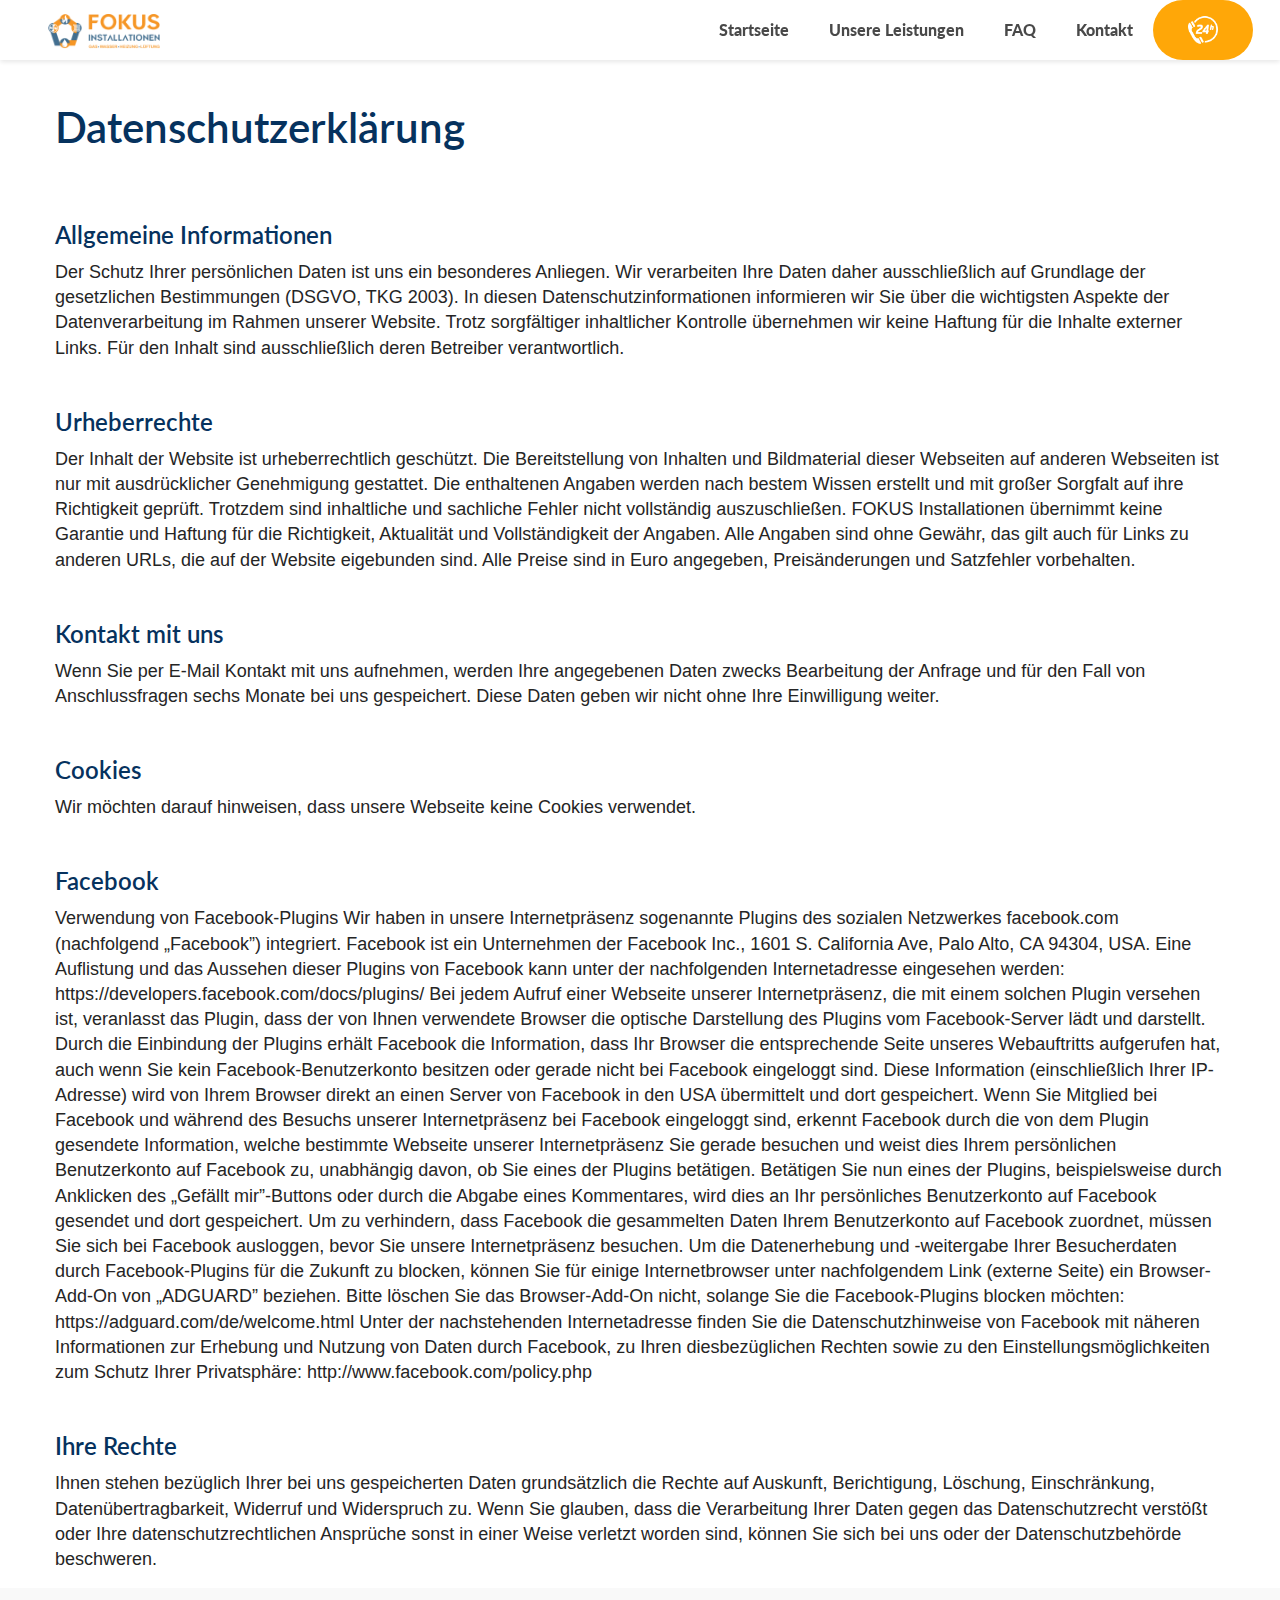
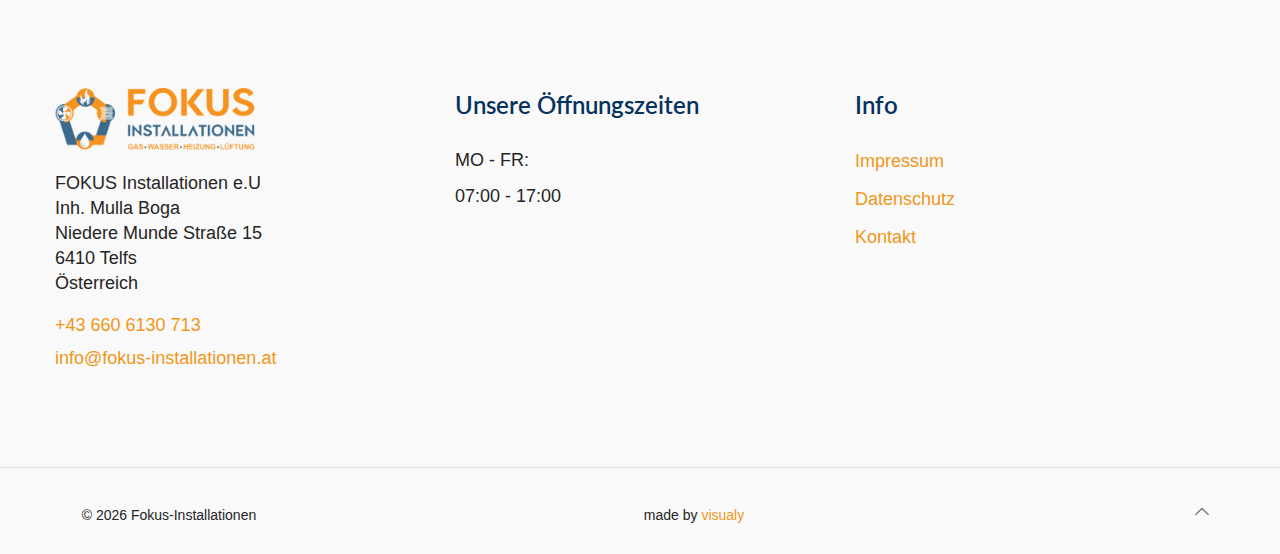
<file: datenschutz.html>
<!DOCTYPE html>
<!--[if lt IE 7]><html class="no-js lt-ie10 lt-ie9 lt-ie8 lt-ie7"> <![endif]-->
<!--[if IE 7]><html class="no-js lt-ie10 lt-ie9 lt-ie8"> <![endif]-->
<!--[if IE 8]><html class="no-js lt-ie10 lt-ie9"> <![endif]-->
<!--[if IE 9]><html class="no-js lt-ie10"> <![endif]-->
<!--[if gt IE 8]><!-->
<html>
<!--<![endif]-->

<head>
	<!-- Basic Page Needs -->
	<meta charset="utf-8">
	<title>FOKUS Installationen | Datenschutz</title>
	<meta name="description" content="">
	<meta name="author" content="">
	<!-- Mobile Specific Metas -->
	<meta name="viewport" content="width=device-width, initial-scale=1, maximum-scale=1">
	<!-- Favicons -->
	<link rel="shortcut icon" href="html/content/landing3/images/favicon.ico">
	<!-- FONTS -->
	<link rel='stylesheet'
		href='http://fonts.googleapis.com/css?family=Montserrat:100,200,300,400,400italic,500,600,700,700italic,900'>
	<link rel='stylesheet'
		href='http://fonts.googleapis.com/css?family=Lato:100,200,300,400,400italic,500,600,700,700italic,900'>
	<!-- Bootstrap core CSS -->
	<link href="html/css/bootstrap.min.css" rel="stylesheet">
	<!-- CSS -->
	<link rel='stylesheet' href='html/content/landing3/css/custom.css'>
	<link rel='stylesheet' href='html/content/landing3/css/structure.css'>
	<link rel='stylesheet' href='html/content/landing3/css/fokus.css'>
	<!-- Revolution Slider -->
	<link rel="stylesheet" type="text/css" href="html/plugins/rs-plugin/css/settings.css">
	<link rel="stylesheet" type="text/css" href="html/plugins/rs-plugin/css/layers.css">
	<link rel="stylesheet" type="text/css" href="html/plugins/rs-plugin/css/navigation.css">
	<!-- swiper -->
	<link rel="stylesheet" href="https://cdn.jsdelivr.net/npm/swiper@9/swiper-bundle.min.css" />

</head>

<body
class="home page template-slider style-simple button-custom layout-full-width one-page no-content-padding header-transparent header-fw sticky-header sticky-tb-color ab-hide subheader-both-center menu-line-below-80-1 menuo-right menuo-no-borders mobile-tb-center mobile-side-slide mobile-mini-mr-ll tablet-sticky mobile-sticky">
<div id="Header_wrapper">
    <header id="Header">
        <div id="Top_bar" class="is-sticky" style="top: 0;">
            <div class="container">
                <div class="column one">
                    <div class="top_bar_left clearfix w-100">
                        <div class="logo">
                            <a id="logo" href="index.html" title="BeLanding 3 - Betheme"
                                data-height="100" data-padding="15">
                                <img class="logo-main scale-with-grid"
                                    src="html/content/landing3/images/fokus_logo.png" data-height="35">
                                <img class="logo-sticky scale-with-grid"
                                    src="html/content/landing3/images/fokus_logo.png" data-height="35">
                                <img class="logo-mobile scale-with-grid"
                                    src="html/content/landing3/images/fokus_logo.png" data-height="35">
                                <img class="logo-mobile-sticky scale-with-grid" style="padding: 10px;"
                                    src="html/content/landing3/images/fokus_logo.png" data-height="35">
                            </a>
                        </div>
                        <div class="menu_wrapper">
                            <nav id="menu">
                                <ul id="menu-main-menu" class="menu menu-main">
                                    <li> <a href="index.html"><span>Startseite</span></a>
                                    </li>
                                    <li> <a href="index.html#leistungen"><span>Unsere Leistungen</span></a>
                                    </li>
                                    <!-- <li> <a href="#about"><span>Über Uns</span></a>
                                    </li> -->
                                    <li> <a href="index.html#faq"><span>FAQ</span></a>
                                    </li>
                                    <li> <a href="index.html#contact"><span>Kontakt</span></a>
                                    </li>
									<li class="notdienst"><a href="tel:+43 660 6130 713"><img src="./html/content/landing3/images/notdienst.png" alt="Notdienst"></a>
                                    </li>
                                </ul>
                            </nav><a class="responsive-menu-toggle" href="#"><i class="icon-menu-fine"></i></a>
                        </div>
                    </div>
                </div>
            </div>
        </div>



      
</div>
</div>
<div class="swiper-pagination"></div>
<div class="swiper-button-next"></div>
<div class="swiper-button-prev"></div>
</div>
</header>
</div>   
<div class="container">
        <div id="Content" style="padding-top:100px !important;">
            <div class="card-body p-0">
                <h1 style="display:none;">Datenschutzerklärung</h1>
                <h2>Datenschutzerklärung</h2>
                <br>
                <br>
                <h4>Allgemeine Informationen</h4>
                <p>Der Schutz Ihrer persönlichen Daten ist uns ein besonderes Anliegen. Wir verarbeiten Ihre Daten daher ausschließlich auf Grundlage der gesetzlichen Bestimmungen (DSGVO, TKG 2003). In diesen Datenschutzinformationen informieren wir Sie über die wichtigsten Aspekte der Datenverarbeitung im Rahmen unserer Website. Trotz sorgfältiger inhaltlicher Kontrolle übernehmen wir keine Haftung für die Inhalte externer Links. Für den Inhalt sind ausschließlich deren Betreiber verantwortlich.</p>
                <br>
                <h4>Urheberrechte</h4>
                <p>Der Inhalt der Website ist urheberrechtlich geschützt. Die Bereitstellung von Inhalten und Bildmaterial dieser Webseiten auf anderen Webseiten ist nur mit ausdrücklicher Genehmigung gestattet. Die enthaltenen Angaben werden nach bestem Wissen erstellt und mit großer Sorgfalt auf ihre Richtigkeit geprüft. Trotzdem sind inhaltliche und sachliche Fehler nicht vollständig auszuschließen. FOKUS Installationen übernimmt keine Garantie und Haftung für die Richtigkeit, Aktualität und Vollständigkeit der Angaben. Alle Angaben sind ohne Gewähr, das gilt auch für Links zu anderen URLs, die auf der Website eigebunden sind. Alle Preise sind in Euro angegeben, Preisänderungen und Satzfehler vorbehalten.</p>
                <br>
                <h4>Kontakt mit uns</h4>
                <p>Wenn Sie per E-Mail Kontakt mit uns aufnehmen, werden Ihre angegebenen Daten zwecks Bearbeitung der Anfrage und für den Fall von Anschlussfragen sechs Monate bei uns gespeichert. Diese Daten geben wir nicht ohne Ihre Einwilligung weiter.</p>
                <br>
                <h4>Cookies</h4>
                <p>Wir möchten darauf hinweisen, dass unsere Webseite keine Cookies verwendet.</p>
                <br>
            </div>
                <h4>Facebook</h4>
                <p>Verwendung von Facebook-Plugins Wir haben in unsere Internetpräsenz sogenannte Plugins des sozialen Netzwerkes facebook.com (nachfolgend „Facebook”) integriert. Facebook ist ein Unternehmen der Facebook Inc., 1601 S. California Ave, Palo Alto, CA 94304, USA. Eine Auflistung und das Aussehen dieser Plugins von Facebook kann unter der nachfolgenden Internetadresse eingesehen werden: https://developers.facebook.com/docs/plugins/ Bei jedem Aufruf einer Webseite unserer Internetpräsenz, die mit einem solchen Plugin versehen ist, veranlasst das Plugin, dass der von Ihnen verwendete Browser die optische Darstellung des Plugins vom Facebook-Server lädt und darstellt. Durch die Einbindung der Plugins erhält Facebook die Information, dass Ihr Browser die entsprechende Seite unseres Webauftritts aufgerufen hat, auch wenn Sie kein Facebook-Benutzerkonto besitzen oder gerade nicht bei Facebook eingeloggt sind. Diese Information (einschließlich Ihrer IP-Adresse) wird von Ihrem Browser direkt an einen Server von Facebook in den USA übermittelt und dort gespeichert. Wenn Sie Mitglied bei Facebook und während des Besuchs unserer Internetpräsenz bei Facebook eingeloggt sind, erkennt Facebook durch die von dem Plugin gesendete Information, welche bestimmte Webseite unserer Internetpräsenz Sie gerade besuchen und weist dies Ihrem persönlichen Benutzerkonto auf Facebook zu, unabhängig davon, ob Sie eines der Plugins betätigen. Betätigen Sie nun eines der Plugins, beispielsweise durch Anklicken des „Gefällt mir”-Buttons oder durch die Abgabe eines Kommentares, wird dies an Ihr persönliches Benutzerkonto auf Facebook gesendet und dort gespeichert. Um zu verhindern, dass Facebook die gesammelten Daten Ihrem Benutzerkonto auf Facebook zuordnet, müssen Sie sich bei Facebook ausloggen, bevor Sie unsere Internetpräsenz besuchen. Um die Datenerhebung und -weitergabe Ihrer Besucherdaten durch Facebook-Plugins für die Zukunft zu blocken, können Sie für einige Internetbrowser unter nachfolgendem Link (externe Seite) ein Browser-Add-On von „ADGUARD” beziehen. Bitte löschen Sie das Browser-Add-On nicht, solange Sie die Facebook-Plugins blocken möchten: https://adguard.com/de/welcome.html Unter der nachstehenden Internetadresse finden Sie die Datenschutzhinweise von Facebook mit näheren Informationen zur Erhebung und Nutzung von Daten durch Facebook, zu Ihren diesbezüglichen Rechten sowie zu den Einstellungsmöglichkeiten zum Schutz Ihrer Privatsphäre: http://www.facebook.com/policy.php</p>
                <br>
                <h4>Ihre Rechte</h4>
                <p>Ihnen stehen bezüglich Ihrer bei uns gespeicherten Daten grundsätzlich die Rechte auf Auskunft, Berichtigung, Löschung, Einschränkung, Datenübertragbarkeit, Widerruf und Widerspruch zu. Wenn Sie glauben, dass die Verarbeitung Ihrer Daten gegen das Datenschutzrecht verstößt oder Ihre datenschutzrechtlichen Ansprüche sonst in einer Weise verletzt worden sind, können Sie sich bei uns oder der Datenschutzbehörde beschweren.</p>
        </div>
    </div>     
    <footer id="Footer" class="clearfix">
		<div class="container">
			<div class="row">
				<div class="col-12">
					<hr class="no_line" style="margin:0 auto 100px">
				</div>
				<div class="col-md-4">
					<img src="./html/content/landing3/images/fokus_logo.png" alt="" width="200px">
					<hr class="no_line" style="margin:0 auto 20px">
					<p>FOKUS Installationen e.U
						<br>Inh. Mulla Boga
						<br>Niedere Munde Straße 15
						<br>6410 Telfs
						<br>Österreich</p>
					<p class="mb-2"> <a href="tel:+43 660 6130 713"> +43 660 6130 713</a></p>
					<p> <a href="html/content/landing3/info@fokus-installationen.at"><span>info@fokus-installationen.at</span></a>
					</p>
				</div>
				
				<div class="col-md-4">
					<h4>Unsere Öffnungszeiten</h4>
					<hr class="no_line" style="margin:0 auto 20px">
					<p class="line-height-2">MO - FR:
						<br>07:00 - 17:00
					</p>
				</div>
				<div class="col-md-4">
					<h4>Info</h4>
					<hr class="no_line" style="margin:0 auto 20px">
					<ul class="list-unstyled footer-links">
						<li><a href="impressum.html">Impressum</a>
						</li>
						<li><a href="datenschutz.html">Datenschutz</a>
						</li>
						<li><a href="#contact">Kontakt</a>
						</li>
					</ul>
				</div>
				<!-- <div class="col-md-3 text-right">
					<div class="image_wrapper">
						<img class="scale-with-grid" src="html/content/landing3/images/landing3-footer-bg1.png">
					</div>
				</div> -->
				<div class="col-12">
					<hr class="no_line" style="margin:0 auto 80px">
				</div>
			</div>
		</div>
		<div class="footer_copy">
			<div class="container">
				<div class="column one"> <a id="back_to_top" class="footer_button"  href><i
							class="icon-up-open-big"></i></a>
					<div class="copyright d-flex justify-content-between w-100 flex-wrap">
						<p class="col-12 col-md-6" style="font-size: 14px; margin-bottom: 0;">&copy; 2026 Fokus-Installationen</p>
						<p class="col-12 col-md-6 m-auto" style="font-size: 14px; margin-bottom: 0;">made by <a href="https://visualy.at">visualy</a></p>
					</div>
				</div>
			</div>
		</div>
	</footer>
</body>

</html>
</file>
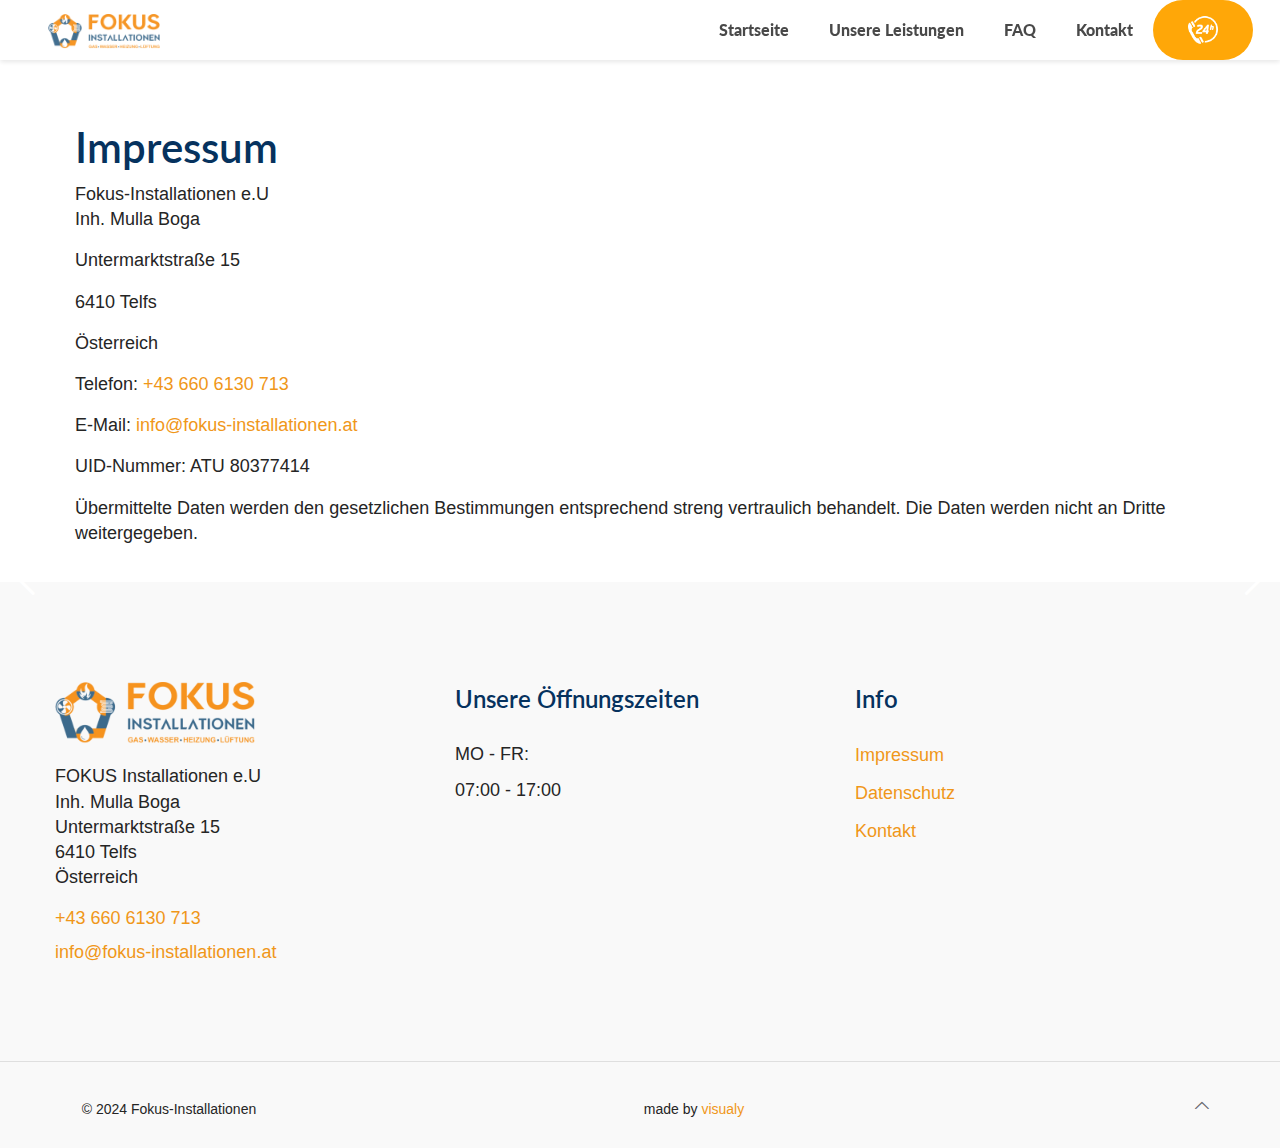
<file: impressum.html>
<!DOCTYPE html>
<!--[if lt IE 7]><html class="no-js lt-ie10 lt-ie9 lt-ie8 lt-ie7"> <![endif]-->
<!--[if IE 7]><html class="no-js lt-ie10 lt-ie9 lt-ie8"> <![endif]-->
<!--[if IE 8]><html class="no-js lt-ie10 lt-ie9"> <![endif]-->
<!--[if IE 9]><html class="no-js lt-ie10"> <![endif]-->
<!--[if gt IE 8]><!-->
<html>
<!--<![endif]-->

<head>
	<!-- Basic Page Needs -->
	<meta charset="utf-8">
	<title>FOKUS Installationen | Impressum</title>
	<meta name="description" content="">
	<meta name="author" content="">
	<!-- Mobile Specific Metas -->
	<meta name="viewport" content="width=device-width, initial-scale=1, maximum-scale=1">
	<!-- Favicons -->
	<link rel="shortcut icon" href="html/content/landing3/images/favicon.ico">
	<!-- FONTS -->
	<link rel='stylesheet'
		href='http://fonts.googleapis.com/css?family=Montserrat:100,200,300,400,400italic,500,600,700,700italic,900'>
	<link rel='stylesheet'
		href='http://fonts.googleapis.com/css?family=Lato:100,200,300,400,400italic,500,600,700,700italic,900'>
	<!-- Bootstrap core CSS -->
	<link href="html/css/bootstrap.min.css" rel="stylesheet">
	<!-- CSS -->
	<link rel='stylesheet' href='html/content/landing3/css/custom.css'>
	<link rel='stylesheet' href='html/content/landing3/css/structure.css'>
	<link rel='stylesheet' href='html/content/landing3/css/fokus.css'>
	<!-- Revolution Slider -->
	<link rel="stylesheet" type="text/css" href="html/plugins/rs-plugin/css/settings.css">
	<link rel="stylesheet" type="text/css" href="html/plugins/rs-plugin/css/layers.css">
	<link rel="stylesheet" type="text/css" href="html/plugins/rs-plugin/css/navigation.css">
	<!-- swiper -->
	<link rel="stylesheet" href="https://cdn.jsdelivr.net/npm/swiper@9/swiper-bundle.min.css" />

</head>

<body
class="home page template-slider style-simple button-custom layout-full-width one-page no-content-padding header-transparent header-fw sticky-header sticky-tb-color ab-hide subheader-both-center menu-line-below-80-1 menuo-right menuo-no-borders mobile-tb-center mobile-side-slide mobile-mini-mr-ll tablet-sticky mobile-sticky">
<div id="Header_wrapper">
    <header id="Header">
        <div id="Top_bar" class="is-sticky" style="top: 0;">
            <div class="container">
                <div class="column one">
                    <div class="top_bar_left clearfix w-100">
                        <div class="logo">
                            <a id="logo" href="index.html" title="BeLanding 3 - Betheme"
                                data-height="100" data-padding="15">
                                <img class="logo-main scale-with-grid"
                                    src="html/content/landing3/images/fokus_logo.png" data-height="35">
                                <img class="logo-sticky scale-with-grid"
                                    src="html/content/landing3/images/fokus_logo.png" data-height="35">
                                <img class="logo-mobile scale-with-grid"
                                    src="html/content/landing3/images/fokus_logo.png" data-height="35">
                                <img class="logo-mobile-sticky scale-with-grid" style="padding: 10px;"
                                    src="html/content/landing3/images/fokus_logo.png" data-height="35">
                            </a>
                        </div>
                        <div class="menu_wrapper">
                            <nav id="menu">
                                <ul id="menu-main-menu" class="menu menu-main">
                                    <li> <a href="index.html"><span>Startseite</span></a>
                                    </li>
                                    <li> <a href="index.html#leistungen"><span>Unsere Leistungen</span></a>
                                    </li>
                                    <!-- <li> <a href="#about"><span>Über Uns</span></a>
                                    </li> -->
                                    <li> <a href="index.html#faq"><span>FAQ</span></a>
                                    </li>
                                    <li> <a href="index.html#contact"><span>Kontakt</span></a>
                                    </li>
                                    <li class="notdienst"><a href="tel:+43 660 6130 713"><img src="./html/content/landing3/images/notdienst.png" alt="Notdienst"></a>
                                    </li>
                                </ul>
                            </nav><a class="responsive-menu-toggle" href="#"><i class="icon-menu-fine"></i></a>
                        </div>
                    </div>
                </div>
            </div>
        </div>



      
</div>
</div>
<div class="swiper-pagination"></div>
<div class="swiper-button-next"></div>
<div class="swiper-button-prev"></div>
</div>
</header>
</div>        
<div class="container">
        <div id="Content" style="padding-top:100px !important;">
            <div class="card-body">
                <h1 style="display:none;">Impressum</h1>
                <h2>Impressum</h2>
                <p>Fokus-Installationen e.U
					<br> Inh. Mulla Boga
				</p>
                <p>Untermarktstraße 15</p>
                <p>6410 Telfs</p>
                <p>Österreich</p>
                <p>Telefon: <a href="tel: +43 660 6130 713">+43 660 6130 713</a></p>
                <p>E-Mail: <a href="mailto:info@fokus-installationen.at">info@fokus-installationen.at</a></p>
                <p>UID-Nummer: ATU 80377414</p>
                <p>Übermittelte Daten werden den gesetzlichen Bestimmungen entsprechend streng vertraulich behandelt. Die Daten werden nicht an Dritte weitergegeben.</p>
            </div>
        </div>
    </div>
    <footer id="Footer" class="clearfix">
		<div class="container">
			<div class="row">
				<div class="col-12">
					<hr class="no_line" style="margin:0 auto 100px">
				</div>
				<div class="col-md-4">
					<img src="./html/content/landing3/images/fokus_logo.png" alt="" width="200px">
					<hr class="no_line" style="margin:0 auto 20px">
					<p>FOKUS Installationen e.U
						<br>Inh. Mulla Boga
						<br>Untermarktstraße 15
						<br>6410 Telfs
						<br>Österreich</p>
					<p class="mb-2"> <a href="tel:+43 660 6130 713"> +43 660 6130 713</a></p>
					<p> <a href="html/content/landing3/info@fokus-installationen.at"><span>info@fokus-installationen.at</span></a>
					</p>
				</div>
				
				<div class="col-md-4">
					<h4>Unsere Öffnungszeiten</h4>
					<hr class="no_line" style="margin:0 auto 20px">
					<p class="line-height-2">MO - FR:
						<br>07:00 - 17:00
					</p>
				</div>
				<div class="col-md-4">
					<h4>Info</h4>
					<hr class="no_line" style="margin:0 auto 20px">
					<ul class="list-unstyled footer-links">
						<li><a href="impressum.html">Impressum</a>
						</li>
						<li><a href="datenschutz.html">Datenschutz</a>
						</li>
						<li><a href="#contact">Kontakt</a>
						</li>
					</ul>
				</div>
				<!-- <div class="col-md-3 text-right">
					<div class="image_wrapper">
						<img class="scale-with-grid" src="html/content/landing3/images/landing3-footer-bg1.png">
					</div>
				</div> -->
				<div class="col-12">
					<hr class="no_line" style="margin:0 auto 80px">
				</div>
			</div>
		</div>
		<div class="footer_copy">
			<div class="container">
				<div class="column one"> <a id="back_to_top" class="footer_button"  href><i
							class="icon-up-open-big"></i></a>
					<div class="copyright d-flex justify-content-between w-100 flex-wrap">
						<p class="col-12 col-md-6" style="font-size: 14px; margin-bottom: 0;">&copy; 2024 Fokus-Installationen</p>
						<p class="col-12 col-md-6 m-auto" style="font-size: 14px; margin-bottom: 0;">made by <a href="https://visualy.at">visualy</a></p>
					</div>
				</div>
			</div>
		</div>
	</footer>
</body>

</html>
</file>
<file: html/content/landing3/css/custom.css>
body {
    font-family: FFZwoProRegular,Verdana,sans-serif !important;
    font-size: 18px !important;
}
p {
    line-height: 1.4em;
}

#header {
    background: #eee;
    font-family: Helvetica Neue, Helvetica, Arial, sans-serif;
    font-size: 14px;
    color: #000;
    margin: 0;
    padding: 0;
      position: relative;
      height: 100%;
}

.header-transparent #Top_bar #logo {
    height: 100px !important;
}

#Top_bar .menu>li>a {
    color: white ;
}
.notdienst {
    background-color: orange;
    border-radius: 40px;
    display: flex;
    justify-content: center;
}
@media only screen and (max-width: 767px) {
    .notdienst {
        margin-top: 30px;
    }
}
.notdienst > a {
    width: 100px;
    display: flex !important;
    align-items: center;
    justify-content: center;
    padding-left: 0 !important;
    margin-left: 0 !important;
    margin-right: 0 !important;
    padding-right: 0 !important;
    color: white !important;
}

.notdienst > a > img {
    width: 30px;
    height: 30px !important;
}
.header-transparent #Top_bar .menu>li.notdienst {
    margin-top: 10px;
}
#Top_bar.is-sticky .menu>li.notdienst {
    margin-top: 0px;
}

.hero {
    position: relative;
    height: 100vh;
    width: 100%;
    background-repeat: no-repeat;
    background-image: url(https://www.haustechnik-brunner.at/wp-content/uploads/2022/02/bathroom-2021-08-28-22-29-35-utc.jpg);
    background-position: 50% 100%;
    background-size: cover !important;
    background-attachment: scroll;
}
.hero-image {
    position: relative;
    height: 100vh;
    width: 100%;
    background-position: 50% 100%;
    background-size: cover !important;
    background-attachment: scroll;
    background-repeat: no-repeat;
}
.hero-pagination {
    bottom: 30px !important;
    display: flex;
    justify-content: center;
    gap: 8px;
}
.hero-pagination .swiper-pagination-bullet {
    width: 32px;
    height: 3px;
    border-radius: 2px;
    background: rgba(255, 255, 255, 0.4);
    opacity: 1;
    transition: width 0.3s ease;
    position: relative;
    overflow: hidden;
}
.hero-pagination .swiper-pagination-bullet::after {
    content: '';
    position: absolute;
    top: 0;
    left: 0;
    height: 100%;
    width: 0;
    background: #fff;
    border-radius: 2px;
}
.hero-pagination .swiper-pagination-bullet-active {
    width: 48px;
    background: rgba(255, 255, 255, 0.4);
}
.hero-pagination .swiper-pagination-bullet-active::after {
    animation: bulletProgress 3.5s linear forwards;
}
@keyframes bulletProgress {
    from { width: 0; }
    to { width: 100%; }
}

#hero-slider .swiper-slide {
    position: relative;
    height: 100vh;
}
#hero-slider .swiper-slide img {
    width: 100%;
    height: 100%;
    object-fit: cover;
}
.hero-overlay {
    position: absolute;
    top: 0;
    height: 100%;
    width: 100%;
    display: flex;
    align-items: flex-end;
    justify-content: flex-start;
    background-color: rgba(0, 0, 0, .3);
}
.content {
    padding: 60px;
    max-width: 1000px;
    text-align: left;
    margin-bottom: 200px;
    margin-left: 100px;
}

.content-header {
    font-family: 'lato',Helvetica,Arial,sans-serif;
    font-size: 100px;
    color: white;
    letter-spacing: 3px;
    line-height: 100px;
}


/* bootstrap-carousel */
.swiper {
    width: 100%;
    height: 500px;
  }

  .swiper-slide {
    text-align: center;
    font-size: 18px;
    background: #fff;
    display: flex;
    justify-content: center;
    align-items: center;
  }

  .swiper-slide img {
    display: block;
    width: 100%;
    height: 100%;
    object-fit: cover;
  }

  .swiper-pagination span {
    background-color: white;
  }

  .swiper-button-prev {
    color: white;
  }
  .swiper-button-next {
    color: white;
}
.swiper-button-next:after {
    color: white;
}
.swiper-button-prev:after {
    color: white;
}

/*cards */
.service-card {
    height: 100%;
}
.feature_box_wrapper {
    min-height: 138px;
}



/* mobile */
@media only screen and (max-width: 1239px) {
    .content-header {
        font-size: 80px;
        line-height: 80px;
    }
}

@media only screen and (max-width: 767px) {
    .header-transparent #Top_bar #logo {
        height: 60px !important;
    }
    .mobile-order-1 {
        order: 1;
    }
    .mobile-order-2 {
        order: 2;
    }
    .content {
        margin-left: 0;
        margin-bottom: 0;
    }
    .content-header {
        font-size: 40px;
        line-height: 40px;
    }
    .column-button {
        margin-top: 20px;
    }
    .column_attr {
        padding: 0 !important;
    }
    .hero-overlay {
        justify-content: center;
        align-items: center;
    }
    
}

/* defaults */
.mw-100 {
    max-width: 100px !important;
}

.line-height-2 {
    line-height: 2em !important;
}

@media only screen and (max-width: 1239px) {
    .left-image-container {
        margin-top: -270px !important;
    }
}

@media only screen and (max-width: 959px) {
    .left-image-container {
        margin-top: -150px !important;
    }
}


@media only screen and (max-width: 767px) {
    .mobile-p-160 {
        padding-top: 160px !important;
    }
    .mobile-mb-100 {
        margin-bottom: -100px !important;
    }
}
</file>
<file: html/content/landing3/css/structure.css>
@import "../../../css/mfn-icons.css"; 
@import "../../../css/pretty.css"; 
/*
|--------------------------------------------------------------------------
| Be
| Structure styles
| http://BeantownThemes.com
| http://themeforest.net/user/BeantownThemes
|--------------------------------------------------------------------------
| 1.0 Grid
| 2.0 Layout
| 3.0 Responsive-1240
| 4.0 Responsive
|
*/


/*
|--------------------------------------------------------------------------
|  1.0 Grid
|  
|--------------------------------------------------------------------------
|
| 
|
*/


/* #Base 1200 Grid
================================================== */

body {
	min-width: 1240px;
	padding: 25px 0;
}
#Wrapper {
	width: 1240px;
	margin: 0px auto;
	overflow: hidden;
}
.layout-full-width {
	padding: 0;
}
.layout-full-width #Wrapper {
	width: 100% !important;
	margin: 0 !important;
}

/* #Content
=============================== */

#Content {
	width: 100%;
}
body:not(.template-slider) #Content {
	padding-top: 30px;
}
.section {
	position: relative;
}
.section_wrapper, .container {
	width: 1200px;
	margin: 0 auto;
	position: relative;
}
.section_wrapper:after, .container:after {
	clear: both;
	content: " ";
	display: block;
	height: 0;
	visibility: hidden;
}
.column, .columns {
	float: left;
	margin: 0 1% 40px;
}
.column.column_divider, .column-margin-0px .column {
	margin-bottom: 0;
}
.column-margin-10px .column {
	margin-bottom: 10px;
}
.column-margin-20px .column {
	margin-bottom: 20px;
}
.column-margin-30px .column {
	margin-bottom: 30px;
}
.column-margin-40px .column {
	margin-bottom: 40px;
}
.column-margin-50px .column {
	margin-bottom: 50px;
}
.the_content_wrapper {
	margin: 0 1%;
}
.column_content .the_content_wrapper {
	margin: 0;
}
.column_attr.align_left {
	text-align: left;
}
.column_attr.align_right {
	text-align: right;
}
.column_attr.align_center {
	text-align: center;
}
.column_attr.align_justify {
	text-align: justify;
}
.extra_content .the_content_wrapper {
	margin: 0 1% 40px;
}

/* .with_aside */

.with_aside .content_wrapper {
	width: 1200px;
	margin: 0 auto;
}
.with_aside .sections_group {
	width: 75%;
	float: left;
}
.with_aside .section_wrapper {
	width: 100%;
}
.with_aside .four.columns {
	float: right;
}
.aside_left .sections_group {
	float: right;
}
.aside_left .four.columns {
	float: left;
}

/* both sidebars | .aside_both */

.aside_both .sections_group {
	width: 60%;
	margin-left: 20%;
}
.aside_both .sidebar.columns {
	width: 18%;
}
.aside_both .sidebar-1 {
	float: left !important;
	margin-left: -79%;
}

/* sidebars for sections */

.right-sidebar .items_group {
	width: 75%;
	float: left;
}
.right-sidebar .four.columns {
	float: right;
}
.left-sidebar .items_group {
	width: 75%;
	float: right;
}
.left-sidebar .four.columns {
	float: left;
}

/* #Base Grid
=============================== */

.one-sixth.column {
	width: 14.666%;
}

/* 1/6 */

.one-fifth.column {
	width: 18%;
}

/* 1/5 */

.four.columns, .one-fourth.column {
	width: 23%;
}

/* 1/4 */

.one-third.column {
	width: 31.333%;
}

/* 1/3 */

.one-second.column {
	width: 48%;
}

/* 1/2 */

.two-third.column {
	width: 64.666%;
}

/* 2/3 */

.three-fourth.column {
	width: 73%;
}

/* 3/4 */

.one.column {
	width: 98%;
}

/* 1/1 */


/* without horizontal margin */

.no-margin-h .column {
	margin-left: 0;
	margin-right: 0;
}
.no-margin-h .one-sixth.column {
	width: 16.666%;
}

/* 1/6 */

.no-margin-h .one-fifth.column {
	width: 20%;
}

/* 1/5 */

.no-margin-h .one-fourth.column {
	width: 25%;
}

/* 1/4 */

.no-margin-h .one-third.column {
	width: 33.333%;
}

/* 1/3 */

.no-margin-h .one-second.column {
	width: 50%;
}

/* 1/2 */

.no-margin-h .two-third.column {
	width: 66.666%;
}

/* 2/3 */

.no-margin-h .three-fourth.column {
	width: 75%;
}

/* 3/4 */

.no-margin-h .one.column {
	width: 100%;
}

/* 1/1 */


/* #Clearing
================================================== */


/* Self Clearing Goodness */

.container:after {
	content: "\0020";
	display: block;
	height: 0;
	clear: both;
	visibility: hidden;
}

/* Use clearfix class on parent to clear nested columns, or wrap each row of columns in a <div class="row"> */

.clearfix:before, .clearfix:after, .row:before, .row:after {
	content: '\0020';
	display: block;
	overflow: hidden;
	visibility: hidden;
	width: 0;
	height: 0;
}
.row:after, .clearfix:after {
	clear: both;
}
.row, .clearfix {
	zoom: 1;
}

/* You can also use a <br class="clear" /> to clear columns */

.clear {
	clear: both;
	display: block;
	overflow: hidden;
	visibility: hidden;
	width: 0;
	height: 0;
}

/*
|--------------------------------------------------------------------------
|  2.0 Layout
|  
|--------------------------------------------------------------------------
|
| 
|
*/


/* #Global
================================================== */

.the_content_wrapper pre {
	margin-bottom: 20px
}
.rev_slider iframe {
	max-width: 1220px;
}
.rev_slider ul {
	margin: 0 !important;
}
.tp-static-layers {
	z-index: 200;
}
.ls-yourlogo {
	z-index: 28;
}
.section.center {
	text-align: center;
}
.section.no-margin .column, .section.no-margin-v .column {
	margin-bottom: 0;
}
#Wrapper {
	-webkit-box-shadow: 0px 0px 15px rgba(0, 0, 0, .06);
	box-shadow: 0px 0px 15px rgba(0, 0, 0, .06);
}

/* #Blank & #UnderConstruction
================================================== */

.page.hide-title-area:not(.with_aside) #Content, .no-content-padding:not(.with_aside) #Content, .template-blank #Content, .under-construction #Content {
	padding: 0 !important;
}
.under-construction .section-uc-1 {
	padding-top: 40px;
	background-color: #fff;
}
.under-construction .section-uc-2 {
	padding-top: 40px;
	background-color: #f5f5f5;
	background: url(../../../images/stripes/stripes_3_b.png) repeat center;
}
.under-construction .section-uc-3 {
	padding-top: 40px;
}
.under-construction .section-border-top {
	border-top: 1px solid rgba(0, 0, 0, 0.08);
}

/* Nice Scroll | .nice-scroll
================================================== */

body.nice-scroll {
	position: relative;
}
body.nice-scroll:not(.layout-boxed) {
	padding-right: 10px !important;
}
.nice-scroll #configurator, .nice-scroll #Sliding-top a.sliding-top-control, .nice-scroll .fixed-nav.fixed-nav-next {
	margin-right: 10px;
}
.nice-scroll .nicescroll-rails {
	background: #666;
	z-index: 9001 !important;
}

/* Slider | Pagination
================================================== */

.slider_pagination, .tp-bullets.simplebullets.round {
	text-align: center;
	line-height: 0;
}
.slider_pagination a, .tp-bullets.simplebullets.round .bullet {
	display: inline-block;
	width: 12px;
	height: 12px;
	text-indent: -9999px;
	margin: 0 9px;
	background: rgba(0, 0, 0, .15);
	-webkit-border-radius: 100%;
	border-radius: 100%;
	position: relative;
}
.slider_pagination a:hover {
	background: rgba(0, 0, 0, .25);
}
.slider_pagination a.selected, .tp-bullets.simplebullets.round .bullet.selected {
	width: 10px;
	height: 8px;
	margin: 0px 10px 0;
	position: relative;
	top: 4px;
	background: rgba(0, 0, 0, .15);
	-webkit-border-radius: 2px;
	border-radius: 2px;
}
.slider_pagination a.selected:after, .tp-bullets.simplebullets.round .bullet.selected:after {
	content: "";
	display: block;
	width: 8px;
	height: 8px;
	-webkit-border-radius: 1px;
	border-radius: 1px;
	position: absolute;
	left: 1px;
	top: -3px;
	-webkit-transform: rotate(45deg);
	-moz-transform: rotate(45deg);
	-o-transform: rotate(45deg);
	-ms-transform: rotate(45deg);
	transform: rotate(45deg);
}
.tp-bullets.simplebullets.round .bullet {
	background: #fff;
}
.offer_thumb .slider_pagination a img {
	-webkit-transition: all 0.4s ease-in-out;
	-moz-transition: all 0.4s ease-in-out;
	-o-transition: all 0.4s ease-in-out;
	transition: all 0.4s ease-in-out;
}
.offer_thumb .slider_pagination a:before, .offer_thumb .slider_pagination a:after {
	-webkit-transition: all 0.2s ease-in-out;
	-moz-transition: all 0.2s ease-in-out;
	-o-transition: all 0.2s ease-in-out;
	transition: all 0.2s ease-in-out;
}
@media only screen and (min-width: 768px) {
	.offer_thumb .slider_pagination {
		position: absolute;
		left: 0;
		top: 0;
		border-width: 1px;
		border-style: solid;
	}
	.offer_thumb .slider_pagination a {
		display: block;
		margin: 0;
		width: 85px;
		height: 85px;
		line-height: 85px;
		text-align: center;
		padding: 8px;
		text-indent: 0;
		border-bottom-width: 1px;
		border-style: solid;
		border-radius: 0;
		-moz-border-radius: 0;
		-webkit-border-radius: 0;
	}
	.offer_thumb .slider_pagination a:not(.selected):hover img {
		filter: alpha(opacity=60);
		opacity: 0.6;
	}
	.offer_thumb .slider_pagination a.selected {
		top: 0;
	}
	.offer_thumb .slider_pagination a:last-child {
		border: 0;
	}
	.offer_thumb .slider_pagination a:before {
		content: "";
		display: block;
		width: 5px;
		height: 100%;
		right: -5px;
		top: 0;
		position: absolute;
		filter: alpha(opacity=0);
		opacity: 0;
	}
	.offer_thumb .slider_pagination a.selected:before {
		filter: alpha(opacity=100);
		opacity: 1;
	}
	.offer_thumb .slider_pagination a:after {
		content: "";
		left: auto;
		right: -9px;
		top: 50%;
		margin-top: -4px;
		width: 8px;
		height: 8px;
		filter: alpha(opacity=0);
		opacity: 0;
		border-radius: 0;
		-moz-border-radius: 0;
		-webkit-border-radius: 0;
	}
	.offer_thumb .slider_pagination a.selected:after {
		filter: alpha(opacity=100);
		opacity: 1;
	}
	.offer_thumb .slider_pagination a {
		background-color: #fff;
	}
	.offer_thumb .slider_pagination a.selected {
		background-color: #fff;
		background-image: url(../../../images/stripes/stripes_3_b.png);
	}
	.offer_thumb .slider_pagination a img {
		vertical-align: middle;
	}
}

/* Slider Revolution | Navigation
================================================== */

.tp-bullets.tp-thumbs {
	z-index: 29;
}
.fullwidthbanner-container .tp-thumbs {
	padding: 0 !important;
}
.tp-bullets.tp-thumbs .tp-mask, .tp-bullets.tp-thumbs .bullet {
	overflow: visible;
}
.tp-bullets.tp-thumbs .bullet.selected:after {
	bottom: -7px;
	content: "";
	display: block;
	height: 7px;
	left: 0;
	position: absolute;
	width: 100%;
}

/* Arrows */

.tparrows.round, .tparrows.navbar {
	display: inline-block;
	padding: 0;
	width: 46px;
	height: 46px;
	cursor: pointer;
	border: 0;
	-webkit-border-radius: 5px;
	border-radius: 5px;
	position: relative;
	overflow: hidden;
	-webkit-box-shadow: inset 0 0 0 1px rgba(0, 0, 0, .03);
	box-shadow: inset 0 0 0 1px rgba(0, 0, 0, .03);
	background-repeat: no-repeat;
	background-position: center center;
}
.tp-leftarrow.round, .tp-leftarrow.navbar {
	background-image: url(../../../images/tp-leftarrow.png);
}
.tp-rightarrow.round, .tp-rightarrow.navbar {
	background-image: url(../../../images/tp-rightarrow.png);
}
.tparrows.round:after {
	content: "";
	position: absolute;
	left: 0;
	top: 0;
	height: 100%;
	width: 0;
	z-index: 1;
	text-decoration: none;
	background: rgba(0, 0, 0, .05);
	-webkit-transition: all 0.3s;
	-moz-transition: all 0.3s;
	transition: all 0.3s;
}
.tparrows.round:hover:after {
	width: 100%;
}
.tparrows.default.preview1, .tparrows.default.preview4 {
	background: transparent;
}

/* #Sliding top
================================================== */

#Sliding-top {
	position: absolute;
	left: 0;
	top: 0;
	width: 100%;
	z-index: 800;
}
#Sliding-top:after {
	content: "";
	height: 3px;
	width: 100%;
	display: block;
	position: absolute;
	left: 0;
	bottom: -3px;
	z-index: 1;
	background: url(../../../images/box_shadow.png) repeat-x left top;
}
#Sliding-top .widgets_wrapper {
	padding: 15px 0;
	display: none;
}
#Sliding-top .widgets_wrapper .column {
	margin-bottom: 0;
}
#Sliding-top .widgets_wrapper .widget {
	margin-bottom: 0;
	padding: 15px 0;
}
#Sliding-top .widgets_wrapper .widget:after {
	display: none;
}
#Sliding-top a.sliding-top-control {
	display: block;
	width: 0;
	height: 0;
	border-style: solid;
	border-width: 0 45px 45px 0;
	border-color: transparent transparent transparent transparent;
	position: absolute;
	z-index: 801;
	right: 0;
	bottom: -45px;
}
#Sliding-top a.sliding-top-control span {
	display: block;
	width: 26px;
	height: 30px;
	line-height: 25px;
	text-align: center;
	position: absolute;
	right: -45px;
	top: 0;
	color: #fff;
	font-size: 18px;
}
#Sliding-top a.sliding-top-control .minus {
	display: none;
}
#Sliding-top a.sliding-top-control .plus {
	display: block;
}
#Sliding-top.active a.sliding-top-control .minus {
	display: block;
}
#Sliding-top.active a.sliding-top-control .plus {
	display: none;
}

/* 
	#Sliding-top .widgets_wrapper .widget ul { margin: 0 0 15px 30px; line-height: 21px; }
	#Sliding-top .widgets_wrapper .widget ul li { list-style:disc outside; padding: 3px 0; }
	*/


/* Widgets */

#Sliding-top .Recent_posts ul li .desc {
	background: rgba(0, 0, 0, .1);
}
#Sliding-top .widget_mfn_menu ul li a {
	background: rgba(0, 0, 0, .1);
	color: #ccc;
}
#Sliding-top .widget_recent_entries ul li {
	background: rgba(0, 0, 0, .1);
}
#Sliding-top ul.list_mixed li:after, #Sliding-top ul.list_check li:after, #Sliding-top ul.list_star li:after, #Sliding-top ul.list_idea li:after {
	background: rgba(255, 255, 255, .08);
}
#Sliding-top .widget_mfn_recent_comments ul li .date_label {
	background-color: rgba(0, 0, 0, .07);
}
#Sliding-top .widget_mfn_recent_comments ul li .date_label:after {
	border-left-color: rgba(0, 0, 0, .07);
}

/* #Pager
================================================== */

.pager_wrapper {
	margin-bottom: 0;
}
.pager {
	text-align: center;
}
.pager .pages {
	display: inline-block;
	margin: 0 30px;
	padding: 4px 3px;
	-webkit-border-radius: 5px;
	border-radius: 5px;
	background-color: #f8f8f8;
	background-image: url(../../../images/stripes/stripes_3_b.png);
}
.pager .pages a, .pager .pages span.page-numbers {
	display: inline-block;
	margin: 0 1px;
	width: 35px;
	height: 35px;
	line-height: 35px;
	text-align: center;
	-webkit-border-radius: 5px;
	border-radius: 5px;
}
.pager .pages a:hover {
	text-decoration: none;
}
.pager .pages a:hover, .pager .pages a.active, .pager .pages span.page-numbers.current {
	color: #fff;
}
.pager a.next_page, .pager a.prev_page {
	display: inline-block;
	line-height: 43px;
}

/* Animation */

.pager .pages a {
	-webkit-transition: all 0.3s ease-in-out;
	-moz-transition: all 0.3s ease-in-out;
	-o-transition: all 0.3s ease-in-out;
	transition: all 0.3s ease-in-out;
}

/* #Load more button
================================================== */

.pager_lm {
	background: url("../../../images/preloader.gif") no-repeat center 17px;
	text-align: center;
}
.pager_lm .pager_load_more {
	margin: 0;
}
.pager_lm.loading {
	min-height: 49px;
}
.pager_lm:not(.loading) {
	background: none;
}

/* #Pager single (blog post)
================================================== */

.pager-single {
	text-align: center;
	background: rgba(0, 0, 0, 0.02);
	margin-top: 15px;
}
.pager-single span {
	height: 45px;
	line-height: 45px;
	display: inline-block;
	padding: 0 9px;
	position: relative;
	font-weight: bold;
}
.pager-single a span {
	font-weight: normal;
}
.pager-single span:after {
	content: "";
	display: block;
	position: absolute;
	left: 0;
	bottom: -1px;
	width: 100%;
	height: 1px;
}
.pager-single a span:after {
	display: none;
}

/* #Fixed nav
================================================== */

.post-nav .fixed-nav {
	display: none;
}
.fixed-nav {
	position: fixed;
	bottom: 40px;
	height: 80px;
	z-index: 90;
}
.fixed-nav.fixed-nav-prev {
	left: 0;
}
.fixed-nav.fixed-nav-next {
	right: 0;
}
.fixed-nav .arrow {
	display: block;
	width: 35px;
	height: 80px;
	font-size: 15px;
	position: relative;
	z-index: 92;
	color: #fff;
	line-height: 80px;
	text-align: center;
}
.fixed-nav .photo {
	height: 80px;
	width: 80px;
	position: relative;
	z-index: 92;
	overflow: hidden;
	line-height: 0;
}
.fixed-nav .desc {
	width: 190px;
	padding: 6px 15px;
	min-height: 68px;
	background: #fff;
	z-index: 91;
}
.fixed-nav .desc h6 {
	margin-bottom: 3px;
	padding-bottom: 3px;
	border-bottom-width: 1px;
	border-style: solid;
}
.fixed-nav .desc i {
	display: inline-block;
	margin-right: 2px;
}
.fixed-nav .desc i:before {
	margin-left: 0;
}
.fixed-nav-prev .arrow, .fixed-nav-prev .photo, .fixed-nav-prev .desc {
	float: left;
}
.fixed-nav-prev .desc {
	margin-left: -335px;
}
.fixed-nav-prev:hover .desc {
	margin-left: 0px;
}
.fixed-nav-next .arrow, .fixed-nav-next .photo, .fixed-nav-next .desc {
	float: right;
}
.fixed-nav-next .desc {
	margin-right: -335px;
}
.fixed-nav-next:hover .desc {
	margin-right: 0px;
}

/* Animation */

.fixed-nav .photo, .fixed-nav .desc {
	-webkit-transition: all 0.3s ease-in-out;
	-moz-transition: all 0.3s ease-in-out;
	-o-transition: all 0.3s ease-in-out;
	-ms-transition: all 0.3s ease-in-out;
	transition: all 0.3s ease-in-out;
}

/* Format */

.fixed-nav.format-quote .desc {
	display: none;
}
.fixed-nav.format-quote .photo {
	background-color: #eee;
	background-image: url("../../../images/blockquote.png");
	background-position: center center;
	background-repeat: no-repeat;
	background-size: 50% auto;
}
.fixed-nav.format-link .photo img {
	display: none;
}
.fixed-nav.format-link .photo {
	background-color: #eee;
	background-image: url("../../../images/link.png");
	background-position: center center;
	background-repeat: no-repeat;
}
@media only screen and (max-width: 1430px) {
	.fixed-nav-prev .photo {
		position: static;
		margin-left: -115px;
	}
	.fixed-nav-prev:hover .photo {
		margin-left: 0;
	}
	.fixed-nav-next .photo {
		position: static;
		margin-right: -115px;
	}
	.fixed-nav-next:hover .photo {
		margin-right: 0;
	}
}

/* #Filters
================================================== */

#Filters {
	margin-bottom: 30px;
}
#Filters .filters_buttons {
	padding: 15px 15px;
	background-image: url(../../../images/stripes/stripes_5_b.png);
	-webkit-box-sizing: border-box;
	-moz-box-sizing: border-box;
	box-sizing: border-box;
	overflow: hidden;
}
#Filters .filters_buttons li {
	float: left;
	margin-right: 15px;
}
#Filters .filters_buttons li.categories i, #Filters .filters_buttons li.tags i {
	margin-right: 3px;
}
#Filters .filters_buttons li.reset {
	float: right;
	margin-right: 0;
}
#Filters .filters_wrapper {
	display: none;
	margin-top: 20px;
}
#Filters .filters_wrapper ul {
	display: none;
	overflow: hidden;
}
#Filters .filters_wrapper ul li {
	float: left;
	width: 19%;
	margin: 0.5%;
}
#Filters .filters_wrapper ul li a {
	display: block;
	padding: 7px 10px;
	background: #fff;
	border: 1px solid #F7F7F7;
	color: #858585;
}
#Filters .filters_wrapper ul li a:hover, #Filters .filters_wrapper ul li.current-cat a {
	text-decoration: none;
	color: #fff;
}
#Filters .filters_wrapper ul li.close a {
	text-align: center;
	width: 38px;
	padding: 7px 0;
	background: #8B8B8B;
	border: 1px solid #F7F7F7 !important;
	color: #fff;
}
#Filters .filters_wrapper ul li.close a:hover {
	background: #545454;
}

/* Animations */

#Filters .filters_wrapper ul li a {
	-webkit-transition: all 0.2s ease-in-out;
	-moz-transition: all 0.2s ease-in-out;
	-o-transition: all 0.2s ease-in-out;
	-ms-transition: all 0.2s ease-in-out;
	transition: all 0.2s ease-in-out;
}

/* #Owl-pagination
================================================== */


/* #NEXT / PREV NAVI 
================================================== */


/* Section: Highlight
================================================== */

.highlight-left, .highlight-right {
	position: relative;
}
.highlight-left:after, .highlight-right:after {
	content: "";
	position: absolute;
	width: 50%;
	height: 100%;
	top: 0;
}
.highlight-left:after {
	left: 0;
}
.highlight-right:after {
	right: 0;
}
.highlight-left .section_wrapper, .highlight-right .section_wrapper {
	z-index: 2;
}
@media only screen and (max-width: 767px) {
	.highlight-left:after, .highlight-right:after {
		content: none;
	}
}

/* Section: Portfolio
================================================== */

.section.full-width .section_wrapper {
	width: 100% !important;
}
.section.full-width .section_wrapper .column.one {
	width: 100%;
	margin: 0 !important;
}

/* #Header
================================================== */

body:not(.template-slider) #Header_wrapper {
	background-repeat: no-repeat;
	background-position: top center;
}
body:not(.template-slider) #Header_wrapper.bg-fixed {
	background-attachment: fixed;
}
#Header_wrapper {
	position: relative;
}
#Header {
	position: relative;
}
body:not(.template-slider) #Header {
	min-height: 250px;
}
.header-transparent .header_placeholder, .header-empty .header_placeholder {
	height: 0 !important;
}

/* Minimalist Header */

body.minimalist-header:not(.template-slider) #Header {
	min-height: 0;
	background-image: none !important;
}
body.minimalist-header.header-modern:not(.template-slider) #Header {
	min-height: 147px;
}
body.minimalist-header.header-simple:not(.template-slider) #Header {
	min-height: 130px;
}
body.minimalist-header.header-stack:not(.template-slider) #Header {
	min-height: 0;
}
body.minimalist-header.header-fixed:not(.template-slider) #Header {
	min-height: 60px;
}
body.minimalist-header.header-below:not(.template-slider) #Header {
	min-height: 90px;
	padding-top: 0;
}

/* #Action bar
================================================== */

#Action_bar {
	position: absolute;
	left: 0;
	top: 0;
	width: 100%;
	z-index: 30;
}
#Action_bar .column {
	margin-bottom: 0;
	overflow: hidden;
}
#Action_bar .contact_details {
	float: left;
}
#Action_bar .contact_details li {
	display: inline-block;
	margin-right: 10px;
	padding: 20px 0;
	color: rgba(255, 255, 255, 0.5);
}
#Action_bar .contact_details li>i {
	margin-right: 2px;
}
#Action_bar .contact_details li:last-child {
	margin-right: 0px;
}
#Action_bar .social {
	float: right;
	padding: 20px 0;
}
#Action_bar .social li {
	display: inline-block;
	margin-right: 6px;
}
#Action_bar .social li:last-child {
	margin-right: 0px;
}
#Action_bar .social li a {
	color: rgba(255, 255, 255, .3);
	font-size: 15px;
	line-height: 15px;
	-webkit-transition: all 0.3s ease-in-out;
	-moz-transition: all 0.3s ease-in-out;
	-o-transition: all 0.3s ease-in-out;
	-ms-transition: all 0.3s ease-in-out;
	transition: all 0.3s ease-in-out;
}
#Action_bar .social li a:hover {
	color: rgb(255, 255, 255);
}
#Action_bar .social-menu {
	float: right;
	padding: 20px 0;
}
#Action_bar .social-menu li {
	display: inline-block;
	margin-right: 6px;
	padding-right: 6px;
	border-right: 1px solid rgba(255, 255, 255, .1);
}
#Action_bar .social-menu li:last-child {
	margin-right: 0px;
	padding-right: 0;
	border-right: 0;
}

/* #Top_bar
================================================== */

#Top_bar {
	position: absolute;
	left: 0;
	width: 100%;
	z-index: 30;
}
#Top_bar .column {
	margin-bottom: 0;
}
.layout-full-width.header-fw #Action_bar .container, .layout-full-width.header-fw #Top_bar .container {
	width: 100%;
}
#Top_bar .top_bar_left {
	position: relative;
	float: left;
}
#Top_bar .top_bar_right {
	float: right;
	height: 90px;
	position: relative;
	top: -4px;
	padding: 0 10px 0 20px;
}
#Top_bar .top_bar_right:before {
	content: "";
	display: block;
	height: 90px;
	width: 10px;
	position: absolute;
	left: -10px;
	top: 2px;
	background-image: url(../../../images/top_bar_right_shadow.png);
	background-repeat: repeat-y;
	-moz-transform: skewX(0deg) skewY(-25deg);
	-webkit-transform: skewX(0deg) skewY(-25deg);
	-o-transform: skewX(0deg) skewY(-25deg);
	-ms-transform: skewX(0deg) skewY(-25deg);
	transform: skewX(0deg) skewY(-25deg);
}
.ie #Top_bar .top_bar_right:before {
	width: 11px;
}

/* Top bar width */

#Top_bar .top_bar_left {
	width: 990px;
}

/* Logo */

#Top_bar .logo {
	float: left;
	margin: 0 30px 0 20px;
}
#Top_bar .logo h1 {
	margin: 0;
}
#Top_bar .logo:not(.text-logo) h1 {
	line-height: 0;
	font-size: 0;
	margin: 0;
}
#Top_bar #logo {
	display: block;
	height: 60px;
	line-height: 60px;
	padding: 15px 0px;
}

/* overflow: hidden; */

#Top_bar #logo:hover {
	text-decoration: none;
}
#Top_bar #logo img {
	vertical-align: middle;
	max-height: 100%;
}
#Top_bar #logo img.logo-sticky {
	display: none;
}

/* Menu wrapper */

#Top_bar .menu_wrapper {
	float: left;
	z-index: 201;
}

/* Secondary menu wrapper */

#Top_bar .secondary_menu_wrapper {
	display: none;
}

/* Menu responsive */

#Top_bar a.responsive-menu-toggle {
	display: none;
}

/* Banner */

#Top_bar .banner_wrapper {
	display: none;
}

/* Search wrapper */

#Top_bar .search_wrapper {
	position: absolute;
	left: 0;
	top: 100%;
	display: none;
	z-index: 201;
	width: 100%;
	padding: 15px;
	-webkit-box-sizing: border-box;
	-moz-box-sizing: border-box;
	box-sizing: border-box;
}
#Top_bar .search_wrapper input[type="text"] {
	width: 100%;
	margin: 0;
	-webkit-box-shadow: 0 0 0;
	box-shadow: 0 0 0;
	padding-left: 35px;
	background: none;
	border-width: 0 0 1px 0;
	border-style: solid;
	border-color: rgba(255, 255, 255, .08) !important;
	font-size: 15px;
}
#Top_bar .search_wrapper input[type="text"]:focus {
	background-color: transparent !important;
}
#Top_bar .search_wrapper .icon_search, #Top_bar .search_wrapper .icon_close {
	position: absolute;
	top: 25px;
	font-size: 20px;
	line-height: 20px;
	display: block;
}
#Top_bar .search_wrapper .icon_search {
	left: 18px;
	color: rgba(0, 0, 0, .5);
}
#Top_bar .search_wrapper .icon_close {
	right: 18px;
	color: #fff;
	opacity: 0.3;
	filter: alpha(opacity=30);
	-webkit-transition: all 0.2s ease-in-out;
	-moz-transition: all 0.2s ease-in-out;
	-o-transition: all 0.2s ease-in-out;
	-ms-transition: all 0.2s ease-in-out;
	transition: all 0.2s ease-in-out;
}
#Top_bar .search_wrapper .icon_close:hover {
	right: 18px;
	opacity: 1;
	filter: alpha(opacity=100);
}

/* Cart */

#Top_bar a#header_cart {
	position: relative;
	top: 34px;
	display: block;
	float: left;
	font-size: 20px;
	line-height: 20px;
	margin-right: 15px;
}
#Top_bar a#header_cart span {
	position: absolute;
	right: -9px;
	top: -7px;
	display: block;
	-webkit-border-radius: 3px;
	border-radius: 3px;
	width: 17px;
	height: 17px;
	line-height: 17px;
	text-align: center;
	font-size: 11px;
	color: #fff;
}

/* Search */

#Top_bar a#search_button {
	position: relative;
	top: 34px;
	display: block;
	float: left;
	font-size: 20px;
	line-height: 20px;
	margin-right: 10px;
}
#Top_bar a.button.action_button {
	top: 13px;
	margin: 0 10px 0 0;
}

/* WPML */

#Top_bar .wpml-languages {
	display: block;
	float: left;
	position: relative;
	top: 25px;
	z-index: 210;
	margin-right: 10px;
}
#Top_bar .wpml-languages a.active {
	display: block;
	padding: 8px 6px 8px 10px;
	border-width: 1px;
	border-style: solid;
	border-color: #e8e8e8;
	-webkit-border-radius: 5px;
	border-radius: 5px;
}
#Top_bar .wpml-languages.disabled a.active {
	padding: 8px 10px;
}
#Top_bar .wpml-languages a.active i {
	font-size: 14px;
	line-height: 14px;
	margin: 0 0 0 5px;
}
#Top_bar .wpml-languages a.active i:before {
	margin: 0;
}
#Top_bar .wpml-languages a:hover.active {
	text-decoration: none;
}
#Top_bar .wpml-languages.enabled:hover a.active {
	-webkit-border-radius: 5px 5px 0 0;
	border-radius: 5px 5px 0 0;
	border-bottom: 0;
}
#Top_bar .wpml-languages ul.wpml-lang-dropdown {
	position: absolute;
	left: 0;
	top: 100%;
	width: 100%;
	-webkit-border-radius: 0 0 5px 5px;
	border-radius: 0 0 5px 5px;
	z-index: 205;
	overflow: hidden;
	display: none;
	border-width: 0 1px 1px 1px;
	border-style: solid;
	border-color: #e8e8e8;
	-webkit-box-sizing: border-box;
	-moz-box-sizing: border-box;
	box-sizing: border-box;
}
#Top_bar .wpml-languages ul.wpml-lang-dropdown li {
	border-bottom: 1px solid rgba(0, 0, 0, 0.05);
}
#Top_bar .wpml-languages ul.wpml-lang-dropdown li:last-child {
	border-bottom: 0;
}
#Top_bar .wpml-languages ul.wpml-lang-dropdown li a {
	font-size: 12px;
	display: block;
	text-align: center;
	padding: 4px 0px;
	color: #8B8B8B;
}
#Top_bar .wpml-languages ul.wpml-lang-dropdown li a:hover {
	text-decoration: none;
	color: #5F5F5F;
	background: rgba(0, 0, 0, .03);
}
#Top_bar .wpml-languages:hover {
	height: auto;
}
#Top_bar .wpml-languages:hover ul.wpml-lang-dropdown {
	display: block;
}
#Top_bar .wpml-languages a.active, #Top_bar .wpml-languages ul.wpml-lang-dropdown {
	background: #fff;
}
#Top_bar .wpml-languages.horizontal {
	display: block;
	padding: 8px 10px;
	border: 1px solid #e8e8e8;
	background: #fff;
	-webkit-border-radius: 5px;
	border-radius: 5px;
}
#Top_bar .wpml-languages.horizontal ul li {
	float: left;
	margin-right: 6px;
}
#Top_bar .wpml-languages.horizontal ul li:last-child {
	margin-right: 0;
}

/* #menu
================================================== */


/* main menu 1st level */

#Top_bar #menu {
	z-index: 201;
}
#Top_bar .menu {
	z-index: 202;
}
#Top_bar .menu>li {
	margin: 0;
	z-index: 203;
	display: block;
	float: left;
}
#Top_bar .menu>li:not(.mfn-megamenu-parent) {
	position: relative;
}
#Top_bar .menu>li.hover {
	z-index: 204;
}
#Top_bar .menu>li>a {
	display: block;
	line-height: 60px;
	padding: 15px 0;
	position: relative;
}
#Top_bar .page-menu>li>a {
	padding: 15px 20px;
}

/* default WP Pages Menu */

#Top_bar .menu>li>a:after {
	content: "";
	height: 4px;
	width: 100%;
	position: absolute;
	left: 0;
	top: -4px;
	z-index: 203;
	opacity: 0;
	filter: alpha(opacity=0);
}
#Top_bar .menu>li>a span:not(.description) {
	display: block;
	line-height: 60px;
	padding: 0 20px;
	white-space: nowrap;
	border-right-width: 1px;
	border-style: solid;
}
#Top_bar .menu>li>a span.description {
	font-size: 11px;
	line-height: 12px !important;
	margin: -15px -15px 0;
	color: #aaa;
	font-weight: 300;
	text-align: center;
	display: block;
}
#Top_bar .menu>li:last-child>a span {
	border: 0;
}
#Top_bar .menu>li>a:hover {
	text-decoration: none;
}
.menu-arrows #Top_bar .menu>li.submenu>a>span:not(.description) {
	padding-right: 30px;
}
.menu-arrows #Top_bar .menu>li.submenu>a>span:not(.description):after {
	content: "";
	display: block;
	width: 0;
	height: 0;
	position: absolute;
	top: 50%;
	right: 10px;
	margin-top: -2px;
	border-top: 5px solid #ccc;
	border-left: 5px solid transparent;
	border-right: 5px solid transparent;
}
.menu-highlight #Top_bar .menu>li.current-menu-item>a, .menu-highlight #Top_bar .menu>li.current_page_item>a, .menu-highlight #Top_bar .menu>li.current-menu-ancestor>a, .menu-highlight #Top_bar .menu>li.current_page_ancestor>a, .menu-highlight #Top_bar .menu>li.hover>a {
	color: #fff;
}

/* Animation */

#Top_bar .menu>li>a, #Top_bar .menu>li>a:after {
	-webkit-transition: all 0.4s ease-in-out;
	-moz-transition: all 0.3s ease-in-out;
	-o-transition: all 0.3s ease-in-out;
	-ms-transition: all 0.3s ease-in-out;
	transition: all 0.3s ease-in-out;
}
#Top_bar .menu>li.current-menu-item>a:after, #Top_bar .menu>li.current_page_item>a:after, #Top_bar .menu>li.current-menu-ancestor>a:after, #Top_bar .menu>li.current_page_ancestor>a:after, #Top_bar .menu>li.hover>a:after {
	opacity: 1;
	filter: alpha(opacity=100);
}

/* main menu 2nd level */

#Top_bar .menu li ul {
	position: absolute;
	left: 0px;
	top: 100%;
	z-index: 205;
	margin: 0;
	display: none;
	background-image: url(../../../images/box_shadow.png);
	background-repeat: repeat-x;
	background-position: left top;
}
#Top_bar .menu li>ul {
	box-shadow: 2px 2px 2px 0 rgba(0, 0, 0, 0.03);
	-webkit-box-shadow: 2px 2px 2px 0 rgba(0, 0, 0, 0.03);
}
#Top_bar .menu li ul li {
	padding: 0;
	width: 190px;
	position: relative;
	font-weight: normal;
}
#Top_bar .menu li ul li a {
	padding: 10px 10px 10px 20px;
	display: block;
	border-bottom: 1px solid rgba(0, 0, 0, 0.05);
}
#Top_bar .menu li ul li a span {
	display: inline-block;
	position: relative;
}
#Top_bar .menu li ul li a .menu-arrow {
	position: absolute;
	right: 7px;
	top: 11px;
	font-size: 12px;
	color: rgba(0, 0, 0, 0.35);
}
#Top_bar .menu>li ul li a:hover, #Top_bar .menu>li ul li.hover>a {
	text-decoration: none;
	background: rgba(0, 0, 0, .06);
}

/* main menu 3rd level */

#Top_bar .menu li ul li ul {
	position: absolute;
	left: 190px;
	top: 0px;
	z-index: 204;
}

/* Animation */

#Top_bar .menu li ul li a {
	-webkit-transition: all 0.2s ease-in-out;
	-moz-transition: all 0.2s ease-in-out;
	-o-transition: all 0.2s ease-in-out;
	-ms-transition: all 0.2s ease-in-out;
	transition: all 0.2s ease-in-out;
}

/* #secondary menu
================================================== */

#Header #menu-secondary-menu {
	z-index: 220;
}
#Header .secondary-menu {
	z-index: 221;
}
#Header .secondary-menu>li {
	margin: 0;
	z-index: 222;
	display: block;
	float: left;
	position: relative;
	padding: 8px 9px;
	line-height: 100%;
	-webkit-border-radius: 4px;
	border-radius: 4px;
}
#Header .secondary-menu>li.submenu {
	-webkit-border-radius: 4px 4px 0 0;
	border-radius: 4px 4px 0 0;
}
#Header .secondary-menu>li>a {
	display: block;
}
#Header .secondary-menu>li>a:hover {
	text-decoration: none;
}
#Header .secondary-menu li ul {
	position: absolute;
	left: 0px;
	padding: 7px;
	top: 100%;
	z-index: 223;
	margin: 0;
	display: none;
	-webkit-border-radius: 0px 4px 4px 4px;
	border-radius: 0 4px 4px 4px;
}
#Header .secondary-menu li ul li {}
#Header .secondary-menu li ul li:last-child {
	border-bottom: 0;
}
#Header .secondary-menu li ul li a {
	display: block;
	text-align: center;
	white-space: nowrap;
	padding: 6px 8px;
}
#Header .secondary-menu li ul li a:hover {
	text-decoration: none;
}
#Header .secondary-menu>li>a {
	color: #A8A8A8;
}
#Header .secondary-menu>li.hover, #Header .secondary-menu li ul {
	background: #F9F9F9;
}
#Header .secondary-menu li ul li {
	border-bottom: 1px solid rgba(0, 0, 0, 0.05);
}
#Header .secondary-menu li ul li a {
	color: #8B8B8B;
}
#Header .secondary-menu li ul li a:hover {
	color: #5F5F5F;
	background: rgba(255, 255, 255, 0.8);
}

/* #Header styles
================================================== */

.header-fixed #Action_bar {
	display: none;
}
@media only screen and (min-width: 768px) {
	.header-fixed #Top_bar {
		position: fixed;
		width: 100%;
		left: 0;
		top: 0 !important;
		height: 60px;
		z-index: 701;
		background: #fff;
		opacity: .97;
		filter: alpha(opacity=97);
		-webkit-box-shadow: 0px 2px 5px 0px rgba(0, 0, 0, 0.1);
		-moz-box-shadow: 0px 2px 5px 0px rgba(0, 0, 0, 0.1);
		box-shadow: 0px 2px 5px 0px rgba(0, 0, 0, 0.1);
	}
	.header-fixed #Top_bar .top_bar_left, .header-fixed #Top_bar .top_bar_right, .header-fixed #Top_bar .top_bar_right:before {
		background: none;
	}
	.header-fixed #Top_bar .top_bar_right {
		top: -4px;
	}
	.header-fixed #Top_bar .logo {
		width: auto;
		margin: 0 30px 0 20px;
		padding: 0;
	}
	.header-fixed #Top_bar #logo {
		padding: 5px 0;
		height: 50px;
		line-height: 50px;
	}
	.header-fixed #Top_bar #logo img {
		max-height: 35px;
	}
	.header-fixed #Top_bar .menu_wrapper {
		clear: none;
	}
	.header-fixed #Top_bar .menu_wrapper .menu>li>a {
		padding: 15px 0;
	}
	.header-fixed #Top_bar .menu>li>a, .header-fixed #Top_bar .menu>li>a span {
		line-height: 30px;
	}
	.header-fixed #Top_bar .menu>li>a:after {
		top: auto;
		bottom: -4px;
	}
	.header-fixed #Top_bar .menu>li>a span.description {
		margin-top: -5px;
	}
	.header-fixed #Top_bar #header_cart {
		top: 27px;
	}
	.header-fixed #Top_bar #search_button {
		top: 25px;
	}
	.header-fixed #Top_bar .wpml-languages {
		top: 15px;
	}
	.header-fixed #Top_bar .secondary_menu_wrapper {
		display: none;
	}
	.header-fixed #Top_bar .responsive-menu-toggle {
		top: 12px;
	}
}
.header-below {}
.header-below #Header .top_bar_left, .header-below #Header .top_bar_right {
	background-color: transparent;
}
.header-below #Top_bar {
	position: static;
}
.header-below #Top_bar .top_bar_right {
	top: 0;
}
.header-below #Top_bar .top_bar_right:before {
	display: none;
}
.header-below #Action_bar {
	display: none;
}
body.header-below:not(.template-slider) #Header {
	min-height: 90px;
	padding-top: 160px;
}
.header-below #Top_bar {
	background-color: #fff;
}
.header-classic {}
.header-classic #Header .top_bar_left, .header-classic #Header .top_bar_right {
	background-color: transparent;
}
.header-classic #Top_bar {
	position: static;
}
.header-classic #Top_bar .top_bar_right {
	top: 0;
}
.header-classic #Top_bar .top_bar_right:before {
	display: none;
}
.header-classic #Action_bar {
	position: static;
}
.header-classic #Action_bar .contact_details li, .header-classic #Action_bar .social, .header-classic #Action_bar .social-menu {
	padding: 12px 0;
}
.header-classic #Action_bar {
	background-color: #2C2C2C;
}
.header-classic #Top_bar {
	background-color: #fff;
}
.header-split {}
.header-split #Header .top_bar_left {
	width: 100% !important;
}
.header-split #Header .top_bar_left, .header-split #Header .top_bar_right {
	background-color: transparent;
}
.header-split #Header .top_bar_left .menu_wrapper {
	width: 100%;
}
.header-split #Header .top_bar_left .menu_left {
	float: left;
	width: 38%;
	text-align: center;
}
.header-split #Header .top_bar_left .menu_right {
	float: right;
	width: 38%;
	text-align: center;
}
.header-split #Header .top_bar_left .menu>li {
	display: inline-block;
	float: none;
}
.header-split #Header .top_bar_left .logo {
	width: 100%;
	margin: 0;
	text-align: center;
}
@media only screen and (min-width: 1240px) {
	.header-split #Header .top_bar_left .logo {
		position: absolute;
		left: 38%;
		width: 24%;
	}
}
.header-split #Top_bar .top_bar_right {
	position: absolute;
	top: 0;
	right: -28px;
	padding: 0;
}
.header-split #Top_bar a.action_button, .header-split #Top_bar a#header_cart, .header-split #Top_bar .wpml-languages {
	display: none;
}
.header-split #Top_bar .top_bar_right:before {
	display: none;
}
.header-split #Top_bar {
	position: static;
	background-color: #fff;
}
.header-split #Action_bar {
	position: static;
	background-color: #2C2C2C;
}
.header-split #Action_bar .contact_details li, .header-split #Action_bar .social, .header-split #Action_bar .social-menu {
	padding: 12px 0;
}
.header-stack {}
.header-stack #Header .top_bar_left {
	width: 100% !important;
}

/**/

.header-stack #Header .top_bar_left, .header-stack #Header .top_bar_right {
	background-color: transparent;
}
.header-stack #Top_bar {
	position: static;
}
.header-stack #Top_bar .logo {
	width: 100%;
	margin: 0;
	padding: 0 30px;
	text-align: left;
	border-bottom-width: 1px;
	border-style: solid;
	-webkit-box-sizing: border-box;
	-moz-box-sizing: border-box;
	box-sizing: border-box;
}

/**/

.header-stack.header-center #Top_bar .logo {
	text-align: center;
}
.header-stack.header-right #Top_bar .logo {
	text-align: right;
}
.header-stack #Top_bar .logo #logo {
	display: inline-block;
	height: auto;
}

/**/

.header-stack #Top_bar .menu_wrapper {
	clear: both;
}

/**/

.header-stack #Top_bar .menu_wrapper .menu>li>a {
	padding: 0;
}

/**/

.header-stack #Top_bar .menu>li>a span.description {
	margin-bottom: 10px;
}
.header-stack #Top_bar .top_bar_right {
	position: absolute;
	right: 0;
	bottom: -16px;
	top: auto;
}

/**/

.header-stack #Top_bar .top_bar_right:before {
	display: none;
}
.header-stack #Top_bar .secondary_menu_wrapper {
	position: absolute;
	right: 20px;
	top: 35px;
	display: block;
}

/**/

.header-stack.header-right #Top_bar .secondary_menu_wrapper {
	left: 20px;
	right: auto;
}

/**/

.header-stack #Action_bar {
	position: static;
}
.header-stack #Action_bar .contact_details li, .header-stack #Action_bar .social, .header-stack #Action_bar .social-menu {
	padding: 12px 0;
}
body.header-stack:not(.template-slider) #Header {
	min-height: 315px;
}
.header-stack #Action_bar {
	background-color: #2C2C2C;
}
.header-stack #Top_bar {
	background-color: #fff;
}
.header-magazine #Top_bar .logo {
	border: 0;
}
.header-magazine #Top_bar .top_bar_right {
	display: none;
}
.header-magazine #Top_bar .secondary_menu_wrapper {
	display: none;
}
.header-magazine #Top_bar .banner_wrapper {
	display: block;
	position: absolute;
	right: 20px;
	top: 20px;
	width: 468px;
	height: 60px;
	text-align: right;
}
.header-magazine #Top_bar .banner_wrapper a {
	display: block;
	line-height: 0;
}
.header-magazine #Top_bar .banner_wrapper img {
	display: inline-block;
	max-width: 100%;
	height: auto;
	max-height: 60px;
}
.header-simple {}
.header-simple #Action_bar {
	display: none;
}
.header-simple #Top_bar .top_bar_left {
	width: 100% !important;
	background: none;
}
.header-simple #Top_bar:not(.is-sticky) .top_bar_left {
	top: -40px;
}
.header-simple #Top_bar .top_bar_right, .header-simple #Top_bar .top_bar_right:before {
	display: none;
}
.header-simple #Top_bar .menu>li>a span.description {
	margin: 0 0 0 5px;
}
.header-empty #Header {
	position: static;
	min-height: 0 !important;
}
.header-empty #Subheader {
	display: none;
}
.header-empty #Content {
	padding: 0 !important;
}
.header-transparent #Top_bar .top_bar_left, .header-transparent #Top_bar .top_bar_right, .header-transparent #Top_bar .top_bar_right:before {
	background: none;
}
.header-transparent #Top_bar .top_bar_right {
	top: -15px;
}
.header-transparent #Top_bar #logo {
	padding: 0;
}
.header-transparent #Top_bar .menu>li>a:after {
	background: none;
}
.header-transparent #Top_bar .menu>li>a span {
	border-color: rgba(0, 0, 0, 0.03);
}
.header-transparent #Top_bar .menu li>ul:not(.mfn-megamenu-bg) {
	background-image: none;
}
.header-overlay .top_bar_right {
	display: none;
}
.header-overlay #Top_bar.is-sticky {
	display: none;
}
.header-overlay .overlay-menu-toggle {
	position: absolute;
	right: 30px;
	top: 30px;
	font-size: 30px;
	z-index: 9911;
}
.header-overlay .overlay-menu-toggle.focus {
	color: #fff;
	-webkit-transition: all 0.3s;
	-moz-transition: all 0.3s;
	transition: all 0.3s;
}
.header-overlay .overlay-menu-toggle .close {
	display: none;
}
.header-overlay .overlay-menu-toggle.focus .open {
	display: none;
}
.header-overlay .overlay-menu-toggle.focus .close {
	display: block;
}
.header-overlay.sticky-header .overlay-menu-toggle {
	position: fixed;
	margin-right: 10px;
}

/* #Overlay Menu
================================================== */

#Overlay {
	position: fixed;
	top: 0;
	left: 0;
	width: 100%;
	height: 100%;
	z-index: 9910;
	background: rgba(41, 145, 214, .95);
	display: none;
}
#overlay-menu {
	position: absolute;
	width: 700px;
	left: 50%;
	margin-left: -350px;
	top: 50%;
	margin-top: -150px;
}
#overlay-menu ul li {
	text-align: center;
}
#overlay-menu ul li a {
	color: #fff;
	font-size: 34px;
	line-height: 52px;
	letter-spacing: 3px;
	text-decoration: none;
}
#overlay-menu ul li a:hover {
	opacity: .8;
}
#overlay-menu ul li a:before, #overlay-menu ul li a:after {
	display: inline-block;
	opacity: 0;
	-webkit-transition: -webkit-transform 0.3s, opacity 0.2s;
	-moz-transition: -moz-transform 0.3s, opacity 0.2s;
	transition: transform 0.3s, opacity 0.2s;
}
#overlay-menu ul li a:before {
	margin-right: 20px;
	content: '[';
	-webkit-transform: translateX(20px);
	-moz-transform: translateX(20px);
	transform: translateX(20px);
}
#overlay-menu ul li a:after {
	margin-left: 20px;
	content: ']';
	-webkit-transform: translateX(-20px);
	-moz-transform: translateX(-20px);
	transform: translateX(-20px);
}
#overlay-menu ul li a:hover:before, #overlay-menu ul li a:hover:after, #overlay-menu ul li a:hover:before, #overlay-menu ul li a:hover:after {
	opacity: 1;
	-webkit-transform: translateX(0px);
	-moz-transform: translateX(0px);
	transform: translateX(0px);
}

/* #Subheader
================================================== */

#Subheader {
	background-color: rgba(0, 0, 0, .02);
	background-position: center top;
	background-repeat: no-repeat;
	padding: 30px 0;
	position: relative;
}
.subheader-transparent #Subheader {
	background: none;
}
.hide-title-area #Subheader {
	display: none;
}
#Subheader .column {
	margin-bottom: 0;
}
#Subheader .title {
	margin-bottom: 0;
	width: 70%;
	float: left;
}
#Subheader ul.breadcrumbs {
	display: block;
	width: 30%;
	margin: 1px 0 0;
	font-size: 1em !important;
	float: right;
	text-align: right;
}
#Subheader ul.breadcrumbs li {
	display: inline-block;
}
#Subheader ul.breadcrumbs li, #Subheader ul.breadcrumbs li a {
	color: rgba(0, 0, 0, .3);
}
#Subheader ul.breadcrumbs li span {
	margin: 0 10px;
	opacity: 0.4;
	filter: alpha(opacity=40);
}
#Subheader ul.woocommerce-breadcrumb li:last-child span {
	display: none;
}

/* subheader-style */

.subheader-title-right #Subheader .title {
	float: right;
	text-align: right;
}
.subheader-title-right #Subheader .breadcrumbs {
	float: left;
	text-align: left;
}
.subheader-both-left #Subheader .title {
	width: 100%;
}
.subheader-both-left #Subheader .breadcrumbs {
	width: 100%;
	text-align: left;
	margin-top: 10px;
}
.subheader-both-right #Subheader .title {
	width: 100%;
	text-align: right;
}
.subheader-both-right #Subheader .breadcrumbs {
	width: 100%;
	text-align: right;
	margin-top: 10px;
}
.subheader-both-center #Subheader .title {
	width: 100%;
	text-align: center;
}
.subheader-both-center #Subheader .breadcrumbs {
	width: 100%;
	text-align: center;
	margin-top: 10px;
}

/* #Post
================================================== */

.post-item {
	margin-bottom: 40px;
	position: relative;
	float: left;
	width: 100%;
}
.post-item .date_label {
	position: absolute;
	left: 0;
	top: 7px;
	display: none;
}
.post-photo-wrapper {
	width: 37%;
	float: left;
}
.post-photo-wrapper iframe {
	width: 100%;
}
.post-desc-wrapper {
	width: 63%;
	float: left;
}
.post-desc {
	padding: 15px 0 0 20px;
}
.format-standard.no-img .post-photo-wrapper {
	display: none;
}
.format-standard.no-img .post-desc-wrapper, .search-results .no-img .post-desc-wrapper {
	width: 100%;
}
.post-meta {
	margin-bottom: 8px;
}
.post-meta .author-date {
	float: left;
}
.post-meta .author-date a {
	border-bottom-width: 1px;
	border-style: dotted;
	text-decoration: none !important;
}
.post-meta .category {
	float: right;
	position: relative;
}
.post-meta .category.mata-tags {
	margin-right: 10px;
}
.post-meta .category .cat-btn {
	cursor: pointer;
}
.post-meta .category .cat-wrapper {
	position: absolute;
	right: 0;
	top: 100%;
	display: none;
	z-index: 21;
}
.post-meta .category:hover .cat-wrapper {
	display: block;
}
.post-meta .category .cat-wrapper ul {
	padding: 7px;
	min-width: 70px;
	background: #F9F9F9;
}
.post-meta .category .cat-wrapper ul li {
	border-bottom: 1px solid rgba(0, 0, 0, 0.05);
}
.post-meta .category .cat-wrapper ul li:last-child {
	border-bottom: 0;
}
.post-meta .category .cat-wrapper ul li a {
	display: block;
	text-align: center;
	padding: 1px 5px;
	color: #8B8B8B;
}
.post-meta .category .cat-wrapper ul li a:hover {
	text-decoration: none;
	color: #5F5F5F;
	background: rgba(255, 255, 255, 0.8);
}
.post-excerpt {
	margin-bottom: 15px;
}
.cat_description {
	margin-bottom: 40px;
}
.post-footer {
	background: rgba(0, 0, 0, .02);
	padding: 7px 15px;
	overflow: hidden;
	line-height: 30px;
}
.post-footer .button-love {
	float: left;
}
.post-footer .button-love a.mfn-love {
	display: inline-block;
	position: relative;
	padding-left: 24px;
	margin-left: 5px;
}
.post-footer .button-love a.mfn-love i {
	position: absolute;
	left: 0;
	top: 0;
	font-size: 16px;
}
.post-footer .button-love a.mfn-love:hover {
	text-decoration: none;
}
.post-footer .button-love a.mfn-love i:last-child {
	opacity: 0;
	filter: alpha(opacity=0);
	-webkit-transition: all 0.3s ease-in-out;
	-moz-transition: all 0.3s ease-in-out;
	-o-transition: all 0.3s ease-in-out;
	-ms-transition: all 0.3s ease-in-out;
	transition: all 0.3s ease-in-out;
}
.post-footer .button-love a:hover.mfn-love i:last-child, .post-footer .button-love a.loved.mfn-love i:last-child {
	opacity: 1;
	filter: alpha(opacity=100);
}
.post-footer .post-links {
	float: right;
	border-left-width: 1px;
	border-style: solid;
	padding-left: 10px;
}
.post-footer .post-links .post-comments {
	margin-right: 10px;
}
.hide-more .post-footer .post-links .icon-doc-text, .hide-more .post-footer .post-links .post-more {
	display: none;
}
.blog_slider.hide-more .item_wrapper .hr_color, .blog_slider.hide-more .item_wrapper .button {
	display: none;
}

/* Masonry */

.masonry {}
.masonry .post-item {
	width: 31.2%;
	margin: 0 1% 20px;
	background: #fff;
}
.masonry .post-photo-wrapper {
	width: 100%;
	float: none;
}
.masonry .post-desc-wrapper {
	width: 100%;
	float: none;
}
.masonry .post-desc-wrapper .post-desc {
	padding: 20px 20px 0;
}
.masonry .post-footer {
	margin: 0 -20px;
	-webkit-box-sizing: border-box;
	-moz-box-sizing: border-box;
	box-sizing: border-box;
}
.masonry .post-meta .author-date .author span.label {
	display: none;
}
.masonry .post-desc-wrapper .post-meta .category .cat-btn {
	display: none;
}
.masonry .post-desc-wrapper .post-footer .button-love .love-text {
	display: none;
}

/* Timeline */

.timeline .post-item {
	float: none;
	width: auto;
	padding-left: 200px;
	margin-bottom: 0;
	padding-bottom: 40px;
	background: url(../../../images/timeline_right.png) no-repeat 90px top;
}
.timeline .post-item:last-child {
	padding-bottom: 20px;
	margin-bottom: 20px;
}
.timeline .format-quote .post-meta, .timeline .format-link .post-meta {
	padding-top: 7px;
}
.timeline .post-item:before {
	content: "";
	width: 7px;
	height: 7px;
	border-width: 4px;
	border-style: solid;
	-webkit-border-radius: 100%;
	border-radius: 100%;
	position: absolute;
	left: 126px;
	top: 11px;
	display: block;
	visibility: visible;
	z-index: 1;
}
.timeline .date_label {
	display: block;
}
.timeline .post-meta .author-date .date {
	display: none;
}

/* Post types =========================================== */

.format-quote .post-photo-wrapper {
	display: none;
}
.format-quote .post-desc {
	padding: 0;
}
.format-quote .post-desc-wrapper {
	width: 100%;
	float: none;
}
.format-video {}
.format-video .image_frame .image_wrapper img {
	margin-bottom: 0 !important;
}
.format-video .image_frame:hover .image_wrapper img {
	top: 0px;
}
.format-link .post-photo-wrapper {
	display: none;
}
.format-link .post-desc-wrapper {
	width: 100%;
	float: none;
}
.format-link .post-desc {
	padding: 0;
}
.format-link .post-title {
	overflow: hidden;
}
.format-link .post-title .icon-link {
	display: block;
	width: 80px;
	height: 80px;
	font-size: 60px;
	line-height: 80px;
	border-right-width: 1px;
	border-style: solid;
	float: left;
	text-align: center;
}
.format-link .post-title .link-wrapper {
	margin-left: 100px;
	padding-top: 14px;
}
.format-link .post-title .link-wrapper h4 {
	margin-bottom: 7px;
	font-size: 20px;
	line-height: 22px;
}

/* #Single post
================================================== */

.post-nav {
	padding: 10px 10px 4px 130px;
	margin-bottom: 20px;
	background-image: url(../../../images/stripes/stripes_5_b.png);
	-webkit-box-sizing: border-box;
	-moz-box-sizing: border-box;
	box-sizing: border-box;
	overflow: hidden;
}
.post-nav .next-prev-nav {
	float: left;
}
.post-nav .next-prev-nav li {
	float: left;
	margin-right: 5px;
}
.post-nav .next-prev-nav a.button {
	margin: 0;
}
.post-nav .list-nav {
	float: right;
	line-height: 49px;
}
.post-header {
	margin-bottom: 20px;
}
.post-header .button-love {
	width: 99px;
	float: left;
	text-align: center;
}
.post-header .button-love a.mfn-love {
	display: inline-block;
	position: relative;
	padding-left: 28px;
	font-size: 17px;
	margin-top: 25px;
}
.no-title .post-header .button-love a.mfn-love {
	margin-top: 0;
}
.post-header .button-love a.mfn-love i {
	position: absolute;
	left: 0;
	top: 0;
	font-size: 18px;
}
.post-header .button-love a.mfn-love:hover {
	text-decoration: none;
}
.post-header .button-love a.mfn-love i:last-child {
	opacity: 0;
	filter: alpha(opacity=0);
	-webkit-transition: all 0.3s ease-in-out;
	-moz-transition: all 0.3s ease-in-out;
	-o-transition: all 0.3s ease-in-out;
	-ms-transition: all 0.3s ease-in-out;
	transition: all 0.3s ease-in-out;
}
.post-header .button-love a:hover.mfn-love i:last-child, .post-header .button-love a.loved.mfn-love i:last-child {
	opacity: 1;
	filter: alpha(opacity=100);
}
.post-header .title_wrapper {
	margin-left: 99px;
	border-left-width: 1px;
	border-style: solid;
	padding-left: 30px;
}
.post-header .title_wrapper h1 {
	font-size: 35px;
	line-height: 35px;
}
.single-photo-wrapper {}
.single-photo-wrapper .share_wrapper {
	float: left;
}
.single-photo-wrapper .image_frame {
	margin-left: 130px;
}
.no-share .single-photo-wrapper .image_frame {
	margin-left: 0px;
}
.single-photo-wrapper .image_frame iframe {
	width: 100%;
}
.format-image .single-photo-wrapper {
	text-align: center;
}
.format-image .single-photo-wrapper .image_frame {
	display: inline-block;
	margin-left: 0;
}
.share_wrapper {
	background: #fff;
	border-width: 1px;
	border-style: solid;
	width: 98px;
	text-align: center;
	padding: 10px 0 5px;
}
.share_wrapper .stButton {
	margin-bottom: 10px;
}
.author-box {}
.author-box .avatar-wrapper {
	width: 64px;
	height: 64px;
	float: left;
	border-width: 8px;
	border-style: solid;
	display: block;
	line-height: 0;
	-webkit-border-radius: 100%;
	border-radius: 100%;
	overflow: hidden;
}
.author-box .desc-wrapper {
	background: rgba(0, 0, 0, .02);
	padding: 20px;
	position: relative;
	margin-left: 105px;
}
.author-box .desc-wrapper:after {
	content: "";
	display: block;
	position: absolute;
	left: -6px;
	top: 35px;
	width: 0px;
	height: 0px;
	border-style: solid;
	border-width: 6px 6px 6px 0;
	border-color: transparent rgba(0, 0, 0, .02) transparent transparent;
}
.author-box .desc-wrapper h5 {
	margin-bottom: 5px;
}

/* Post related */

.section-post-related {}
.section-post-related .section-related-adjustment {
	border-top-width: 1px;
	border-style: solid;
	padding-top: 20px;
}
.section-post-related .post-related {
	position: relative;
}
.section-post-related .post-related .image_frame {
	margin-left: 30px;
	margin-bottom: 15px;
}
.section-post-related .post-related .fullscreen-container {
	height: 180px !important;
}
.section-post-related .post-related .date_label {
	position: absolute;
	left: 0;
	top: 30px;
	z-index: 20;
}
.section-post-related .post-related hr {
	margin-left: 30px;
	width: 40%;
}
.section-post-related .post-related a.button {
	margin-left: 30px;
	margin-bottom: 0;
}
.section-post-related .format-quote blockquote {
	margin-top: 70px;
	margin-left: 40px;
}
.section-post-related .format-link {}
.section-post-related .format-link .image_frame {
	height: 180px;
	background-color: rgba(255, 255, 255, .5);
	background-image: url("../../../images/link.png");
	background-position: center center;
	background-repeat: no-repeat;
}
.section-post-related .format-standard.no-img .image_frame {
	display: block;
	height: 180px;
	background-color: rgba(255, 255, 255, .5);
	background-image: url("../../../images/photo.png");
	background-position: center center;
	background-repeat: no-repeat;
}

/* single-format-link */

.single-format-link .single-photo-wrapper .share_wrapper {
	float: none;
	width: auto;
	padding: 10px 15px 15px;
}
.single-format-link .single-photo-wrapper .share_wrapper .stButton {
	margin: 0 10px 0 0;
}
.single-format-link .single-photo-wrapper .image_frame {
	display: none;
}

/* single-format-quote */

.single-format-quote #Subheader .title {
	width: 100%;
}
.single-format-quote #Subheader ul.breadcrumbs {
	display: none;
}
.single-format-quote .single-photo-wrapper .share_wrapper {
	float: none;
	width: auto;
	padding: 10px 15px 15px;
}
.single-format-quote .single-photo-wrapper .share_wrapper .stButton {
	margin: 0 10px 0 0;
}
.single-format-quote .single-photo-wrapper .image_frame {
	display: none;
}

/* no-img */

.portfolio.no-img .single-photo-wrapper .share_wrapper, .format-standard.no-img .single-photo-wrapper .share_wrapper {
	float: none;
	width: auto;
	padding: 10px 15px 15px;
}
.portfolio.no-img .single-photo-wrapper .share_wrapper .stButton, .format-standard.no-img .single-photo-wrapper .share_wrapper .stButton {
	margin: 0 10px 0 0;
}
.portfolio.no-img .single-photo-wrapper .image_frame, .format-standard.no-img .single-photo-wrapper .image_frame {
	display: none;
}

/* Project decription */

.project-description {}
.project-description li {
	width: 99.9%;
	clear: both;
	padding: 7px 10px;
	background: rgba(0, 0, 0, .01);
	border-style: solid;
	border-color: rgba(0, 0, 0, .03);
	-webkit-box-sizing: border-box;
	-moz-box-sizing: border-box;
	box-sizing: border-box;
}
.project-description li .label {
	font-weight: bold;
	min-width: 50px;
	display: inline-block;
}
.project-description li.one-third {
	float: left;
	width: 33.3%;
	clear: none;
	padding-right: 15px;
	border-width: 0 1px 1px 0;
}
.project-description li:nth-child(3) {
	border-right-color: transparent;
}

/* Share Item | .share_item */

.share_item {
	float: none;
	width: auto;
	padding: 10px 15px 15px;
}
.share_item .stButton {
	margin: 0 10px 0 0;
}

/* #Widget area
================================================== */

.with_aside .four.columns {
	margin-bottom: 0;
}
.widget-area {
	border-style: solid;
	padding: 30px 0 20px;
	position: relative;
}
body:not(.template-slider) .widget-area {
	margin-top: -30px;
}
.widget-area:before {
	content: "";
	display: block;
	position: absolute;
	top: 0;
	width: 1500px;
	height: 100%;
	background: rgba(0, 0, 0, .01);
	visibility: visible;
}
.aside_left .widget-area {
	border-right-width: 1px;
	padding-right: 25px;
}
.aside_left .widget-area:before {
	right: 0;
}
.aside_right .widget-area {
	border-left-width: 1px;
	padding-left: 25px;
}
.aside_right .widget-area:before {
	left: 0;
}
.widget-area.lines-boxed .widget:after {
	width: 100%;
}
.widget-area.lines-hidden .widget:after {
	display: none;
}
.widget {
	padding-bottom: 30px;
	margin-bottom: 30px;
	position: relative;
}
.widget:last-child {
	margin-bottom: 0;
	padding-bottom: 0;
}
.widget:last-child:after {
	display: none;
}
.widget:after {
	content: "";
	display: block;
	position: absolute;
	bottom: 0;
	width: 1500px;
	height: 0;
	visibility: visible;
	border-width: 1px 0 0 0;
	border-style: solid;
}
.widget>h3 {
	font-size: 18px;
	line-height: 22px;
}
.aside_left .widget:after {
	right: 0;
}
.aside_right .widget:after {
	left: 0;
}
.with_aside.aside_both .sidebar-1 .widget-area {
	border-right-width: 1px;
	padding-right: 25px;
}
.with_aside.aside_both .sidebar-1 .widget-area:before {
	right: 0;
}
.with_aside.aside_both .sidebar-1 .widget-area .widget:after {
	right: 0;
}
.with_aside.aside_both .sidebar-2 .widget-area {
	border-left-width: 1px;
	padding-left: 25px;
}
.with_aside.aside_both .sidebar-2 .widget-area:before {
	left: 0;
}
.with_aside.aside_both .sidebar-2 .widget-area .widget:after {
	left: 0;
}

/* Recent posts */

.Recent_posts {}
.Recent_posts ul {}
.Recent_posts ul li {
	margin-bottom: 10px;
}
.Recent_posts ul li:last-child {
	margin-bottom: 0;
}
.Recent_posts ul li a {
	text-decoration: none;
}
.Recent_posts ul li .desc {
	margin-right: 80px;
	padding: 5px 15px;
	background: #fff;
	position: relative;
	min-height: 70px;
}
.Recent_posts ul li .desc:after {
	content: "";
	display: block;
	position: absolute;
	right: 0;
	top: 0;
	width: 4px;
	height: 100%;
}
.Recent_posts ul li .desc h6 {
	position: relative;
	z-index: 2;
	margin-bottom: 3px;
	padding-bottom: 3px;
	border-bottom-width: 1px;
	border-style: solid;
}
.Recent_posts ul li .desc .date {
	position: relative;
	z-index: 2;
}
.Recent_posts ul li .desc .date i {
	display: inline-block;
	margin-right: 2px;
}
.Recent_posts ul li.no-img {
	position: relative;
}
.Recent_posts ul li.no-img .photo {
	width: 0;
	position: static;
}
.Recent_posts ul li.no-img .desc {
	margin-right: 0;
	min-height: inherit;
}
.Recent_posts ul li .photo {
	width: 80px;
	height: 80px;
	line-height: 0;
	text-align: center;
	float: right;
	position: relative;
}
.Recent_posts ul li .photo .c {
	width: 25px;
	height: 25px;
	line-height: 25px;
	z-index: 3;
	text-align: center;
	color: #fff;
	position: absolute;
	right: -12px;
	bottom: 12px;
	font-size: 11px;
	-webkit-border-radius: 3px;
	border-radius: 3px;
}
.Recent_posts ul li a:hover h6, .Recent_posts ul li a:hover .desc .date {
	color: #fff !important;
}
.Recent_posts ul li a:hover .desc:after {
	width: 100%;
}

/* Link */

.Recent_posts ul li.format-link .photo {
	background-color: #eee;
	background-image: url("../../../images/link.png");
	background-position: center center;
	background-repeat: no-repeat;
}
.Recent_posts ul li.format-quote .photo {
	background-color: #eee;
	background-image: url("../../../images/blockquote.png");
	background-position: center center;
	background-repeat: no-repeat;
	background-size: 40% auto;
}

/* Animation */

.Recent_posts ul li a:hover h6, .Recent_posts ul li a:hover .desc .date, .Recent_posts ul li a:hover .desc:after {
	-webkit-transition: all 0.3s ease-in-out;
	-moz-transition: all 0.3s ease-in-out;
	-o-transition: all 0.3s ease-in-out;
	transition: all 0.3s ease-in-out;
}

/* Recent posts wordress */

.widget_recent_entries {}
.widget_recent_entries ul {}
.widget_recent_entries ul li {
	padding: 5px 15px;
	background: #fff;
	position: relative;
	margin-bottom: 10px;
}
.widget_recent_entries ul li a {
	display: block;
	text-decoration: none;
	position: relative;
	z-index: 2;
	margin-bottom: 3px;
	padding-bottom: 3px;
	border-bottom-width: 1px;
	border-style: solid;
}
.widget_recent_entries ul li:last-child {
	margin-bottom: 0;
}
.widget_recent_entries ul li:after {
	content: "";
	display: block;
	position: absolute;
	right: 0;
	top: 0;
	width: 4px;
	height: 100%;
}
.widget_recent_entries ul li:hover:after {
	width: 100%;
}
.widget_recent_entries ul li .post-date {
	display: block;
	position: relative;
	z-index: 2;
}
.widget_recent_entries ul li:hover a, .widget_recent_entries ul li:hover .post-date {
	color: #fff;
}

/* Animation */

.widget_recent_entries ul li:hover a, .widget_recent_entries ul li:hover .post-date, .widget_recent_entries ul li:hover:after {
	-webkit-transition: all 0.3s ease-in-out;
	-moz-transition: all 0.3s ease-in-out;
	-o-transition: all 0.3s ease-in-out;
	transition: all 0.3s ease-in-out;
}

/* Categories */

.widget_categories {}
.widget_categories ul {
	list-style-type: square;
	color: #fff;
	padding: 5px 10px 5px 30px;
}
.widget_categories ul li {
	position: relative;
}
.widget_categories ul li:after {
	content: "";
	display: block;
	width: 70px;
	border-width: 0 0 1px 0;
	border-style: solid;
	border-color: rgba(255, 255, 255, .2);
	position: absolute;
	left: -30px;
	bottom: 0;
}
.widget_categories ul li:last-child:after {
	display: none;
}
.widget_categories ul li a {
	color: #fff !important;
	display: block;
	padding: 7px 0 7px 3px;
}

/* Archives, Custom menu */

.widget_archive, .widget_nav_menu {}
.widget_archive ul, .widget_nav_menu ul {
	list-style-type: square;
	padding: 5px 10px 5px 30px;
	background: rgba(0, 0, 0, .03);
}
.widget_archive ul li, .widget_nav_menu ul li {
	position: relative;
}
.widget_archive ul li:after, .widget_nav_menu ul li:after {
	content: "";
	display: block;
	width: 70px;
	border-width: 0 0 1px 0;
	border-style: solid;
	border-color: rgba(0, 0, 0, .1);
	position: absolute;
	left: -30px;
	bottom: 0;
}
.widget_archive ul li:last-child:after, .widget_nav_menu ul li:last-child:after {
	display: none;
}
.widget_archive ul li a, .widget_nav_menu ul li a {
	display: block;
	padding: 8px 0 9px 3px;
}

/* Meta, Pages, RSS */

.widget_meta, .widget_pages, .widget_rss {}
.widget_meta ul, .widget_pages ul, .widget_rss ul {
	list-style-type: square;
	padding: 0 0 0 30px;
}
.widget_meta ul li, .widget_pages ul li, .widget_rss ul li {}
.widget_meta ul li a, .widget_pages ul li a, .widget_rss ul li a {
	display: block;
	padding: 4px 0 7px 4px;
}

/* Recent comments */

.widget_mfn_recent_comments {}
.widget_mfn_recent_comments ul {}
.widget_mfn_recent_comments ul li {
	padding-bottom: 15px;
	background: url(../../../images/recent_comments.png) no-repeat 4px top;
	padding-left: 40px;
	position: relative;
}
.widget_mfn_recent_comments ul li:last-child {
	padding-bottom: 5px;
}
.widget_mfn_recent_comments ul li .date_label {
	background-color: rgba(0, 0, 0, .03);
	margin-top: 7px;
	margin-bottom: 5px;
	position: relative;
}
.widget_mfn_recent_comments ul li .date_label:after {
	border-left-color: rgba(0, 0, 0, .03);
}
.widget_mfn_recent_comments ul li:after {
	content: "";
	width: 7px;
	height: 7px;
	border-width: 4px;
	border-style: solid;
	-webkit-border-radius: 100%;
	border-radius: 100%;
	position: absolute;
	left: 0px;
	top: 11px;
	display: block;
	z-index: 1;
}
.widget_mfn_recent_comments ul li p {
	margin-bottom: 0;
}

/* Recent comments*/

.widget_recent_comments {}
.widget_recent_comments ul li {
	padding-bottom: 5px;
	padding-top: 6px;
	background: url(../../../images/recent_comments.png) no-repeat 4px top;
	padding-left: 40px;
	position: relative;
}
.widget_recent_comments ul li:last-child {
	padding-bottom: 5px;
}
.widget_recent_comments ul li:after {
	content: "";
	width: 7px;
	height: 7px;
	border-width: 4px;
	border-style: solid;
	-webkit-border-radius: 100%;
	border-radius: 100%;
	position: absolute;
	left: 0px;
	top: 11px;
	display: block;
	z-index: 1;
}

/* Search */

.widget_search {}
.widget_search input[type="text"] {
	margin-bottom: 0;
	width: 100%;
}
.widget_search input[type="submit"] {
	display: none;
}

/* Calendar */

.widget_calendar td, .widget_calendar th {
	padding: 4px 3px;
}
.widget_calendar caption {
	padding: 5px;
	font-size: 14px;
}
.widget_calendar table tfoot tr:hover td {
	background: none !important;
}

/* Flickr */

.Flickr {
	overflow: hidden;
}
.Flickr .flickr_badge_image {
	margin: 0;
	padding: 0;
	float: left;
	margin: 0 1% 2% 1%;
	width: 23%;
}
.Flickr .flickr_badge_image a {
	display: block;
	line-height: 0;
}

/* Recent tweets */

.widget_tp_widget_recent_tweets {}
.widget_tp_widget_recent_tweets .tp_recent_tweets {
	clear: none;
	float: none;
}
.widget_tp_widget_recent_tweets ul {
	overflow: hidden;
}
.widget_tp_widget_recent_tweets ul li:last-child {
	padding-bottom: 0;
}

/* Tag cloud */

.widget_mfn_tag_cloud {}
.widget_mfn_tag_cloud ul {
	margin-bottom: 0;
	overflow: hidden;
}
.widget_mfn_tag_cloud ul li {
	margin: 0;
	padding: 0;
	float: left;
	margin: 0 5px 2px 0;
}
.widget_mfn_tag_cloud a {
	overflow: hidden;
	white-space: nowrap;
	display: inline-block;
	height: 22px;
	text-shadow: 1px 1px 0 #fff;
	font-size: 12px;
	padding-right: 8px;
	margin-right: 1px;
}
.widget_mfn_tag_cloud a:hover {
	text-decoration: none;
}
.widget_mfn_tag_cloud a span {
	padding-left: 8px;
	height: 22px;
	line-height: 22px;
	display: block;
	float: left;
}

/* Muffin menu */

.widget_mfn_menu {}
.widget_mfn_menu ul li a {
	display: block;
	padding: 7px 10px;
	margin-bottom: 5px;
	background: #fff;
	border: 1px solid rgba(0, 0, 0, .04);
	color: #858585;
}
.widget_mfn_menu ul li a:hover, .widget_mfn_menu ul li.current_page_item a {
	text-decoration: none;
	color: #fff !important;
}
.widget_mfn_menu ul li ul li a {
	padding-left: 20px;
}
.widget_mfn_menu ul li ul li a:before {
	content: "-";
	margin-right: 5px;
}
.widget_mfn_menu ul li ul li ul li a {
	padding-left: 40px;
}

/* Animation */

.widget_mfn_menu ul li a {
	-webkit-transition: all 0.3s ease-in-out;
	-moz-transition: all 0.3s ease-in-out;
	-o-transition: all 0.3s ease-in-out;
	transition: all 0.3s ease-in-out;
}

/* Muffin login */

.mfn-login {
	overflow: hidden;
}
.mfn-login form p {
	margin-bottom: 5px;
}
.mfn-login form input {
	margin-bottom: 0;
}
.mfn-login .sep {
	margin: 0 7px;
}
.mfn-login .avatar-wrapper {
	float: left;
	width: 64px;
	margin: 0 10px 10px 0;
}
.mfn-login .author {
	float: left;
}
.mfn-login .alert {
	padding: 5px 10px;
	margin-bottom: 5px;
}

/* #Portfolio
================================================== */

.portfolio_group {
	margin: 0 !important;
}
.portfolio_group .portfolio-item {
	list-style: none !important;
	float: left;
}
.portfolio_group:not(.list) .portfolio-item {
	background: none !important;
}
.portfolio_group .portfolio-item .list_style_header {
	display: none;
	overflow: hidden;
	margin-bottom: 20px;
	position: relative;
	min-height: 43px;
	padding-right: 275px;
}
.portfolio_group .portfolio-item .list_style_header h3 {
	margin-bottom: 0;
	margin-top: 7px;
}
.portfolio_group .portfolio-item .list_style_header .links_wrapper {
	position: absolute;
	right: 0;
	top: 0;
}
.portfolio_group .portfolio-item .list_style_header .links_wrapper a {
	margin-bottom: 0;
}
.portfolio_group .portfolio-item .list_style_header .links_wrapper a:last-child {
	margin-right: 0;
}
.portfolio_group .portfolio-item:first-child .list_style_header .links_wrapper a.portfolio_prev_js {
	display: none;
}
.portfolio_group .portfolio-item:last-child .list_style_header .links_wrapper a.portfolio_next_js {
	display: none;
}
.portfolio_group .portfolio-item .image_frame {
	width: 100%;
}
.portfolio_group .portfolio-item .desc {
	padding: 20px;
	background: #fff;
	overflow: hidden;
}
.portfolio_group .portfolio-item .desc .title_wrapper {
	position: relative;
	padding-right: 43px;
}
.portfolio_group .portfolio-item .desc .title_wrapper h5 {
	margin-bottom: 0;
}
.portfolio_group .portfolio-item .desc .title_wrapper .button-love {
	position: absolute;
	right: 0;
	top: 0;
}
.portfolio_group .portfolio-item .desc .title_wrapper .button-love a.mfn-love {
	display: inline-block;
	position: relative;
	padding-left: 24px;
}
.portfolio_group .portfolio-item .desc .title_wrapper .button-love a.mfn-love i {
	position: absolute;
	left: 0;
	top: 0;
	font-size: 16px;
}
.portfolio_group .portfolio-item .desc .title_wrapper .button-love a.mfn-love:hover {
	text-decoration: none;
}
.portfolio_group .portfolio-item .desc .title_wrapper .button-love a.mfn-love i:last-child {
	opacity: 0;
	filter: alpha(opacity=0);
	-webkit-transition: all 0.3s ease-in-out;
	-moz-transition: all 0.3s ease-in-out;
	-o-transition: all 0.3s ease-in-out;
	-ms-transition: all 0.3s ease-in-out;
	transition: all 0.3s ease-in-out;
}
.portfolio_group .portfolio-item .desc .title_wrapper .button-love a:hover.mfn-love i:last-child, .portfolio_group .portfolio-item .desc .title_wrapper .button-love a.loved.mfn-love i:last-child {
	opacity: 1;
	filter: alpha(opacity=100);
}
.portfolio_group .portfolio-item .desc .desc-wrapper {
	margin-right: 280px;
}
.portfolio_group .portfolio-item .desc .details-wrapper {
	float: right;
	width: 240px;
	padding-left: 19px;
	border-left-width: 1px;
	border-style: solid;
}
.portfolio_group .portfolio-item .desc .details-wrapper dl {
	margin-bottom: 0;
}
.portfolio_group .portfolio-item .desc .details-wrapper dl>dt {
	padding: 2px 0;
	border: 0;
	width: 80px;
}
.portfolio_group .portfolio-item .desc .details-wrapper dl>dd {
	padding: 2px 0;
	border: 0;
	margin-left: 90px;
}

/* List */

.portfolio_group.list .portfolio-item {
	width: 100%;
	border-bottom-width: 0px;
	border-style: solid;
}
.portfolio_group.list .portfolio-item .portfolio-item-fw-bg {
	background-position: top center;
	background-repeat: repeat;
	padding: 35px 0;
}
body:not(.with_aside) .portfolio_group.list .portfolio-item .portfolio-item-fw-wrapper {
	width: 1176px;
	margin: 0 auto;
}
.portfolio_group.list .portfolio-item .list_style_header {
	display: block;
}
.portfolio_group.list .portfolio-item .desc {
	background: none;
	padding: 20px 0 0;
}
.portfolio_group.list .portfolio-item .desc .title_wrapper {
	display: none;
}

/* Flat */

.portfolio_group.flat .portfolio-item {
	width: 33.3%;
}
.portfolio_group.flat .portfolio-item .image_frame {
	border: 0;
}
.portfolio_group.flat .portfolio-item .image_frame .mask {
	box-shadow: 0 0 0 0;
	-webkit-box-shadow: 0 0 0 0;
}
.portfolio_group.flat .portfolio-item .desc {
	display: none;
}
.portfolio_group.flat.col-4 .portfolio-item {
	width: 24.99%;
}

/* Grid */

.portfolio_group.grid .portfolio-item {
	width: 31.2%;
	margin: 0 1% 20px;
}
.portfolio_group.grid .portfolio-item .desc .desc-wrapper, .portfolio_group.grid .portfolio-item .desc .details-wrapper {
	display: none;
}

/* Masonry */

.portfolio_group.masonry .portfolio-item {
	width: 31.2%;
	margin: 0 1% 20px;
}
.portfolio_group.masonry .portfolio-item .desc .title_wrapper {
	margin-bottom: 15px;
}
.portfolio_group.masonry .portfolio-item .desc .desc-wrapper {
	display: block;
	margin-right: 0;
}
.portfolio_group.masonry .portfolio-item .desc .details-wrapper {
	display: none;
}

/* Masonry Flat */

.portfolio_group.masonry-flat .portfolio-item {
	width: 24.99%;
}
.portfolio_group.masonry-flat .portfolio-item.wide {
	width: 49.99%;
}
.portfolio_group.masonry-flat .portfolio-item.tall {
	margin-bottom: -1px;
}
.portfolio_group.masonry-flat .portfolio-item .image_frame {
	border: 0;
}
.portfolio_group.masonry-flat .portfolio-item .image_frame .mask {
	box-shadow: 0 0 0 0;
	-webkit-box-shadow: 0 0 0 0;
}
.portfolio_group.masonry-flat .portfolio-item .image_frame img {
	margin: 0 !important;
	top: 0 !important;
}
.portfolio_group.masonry-flat .portfolio-item .desc {
	display: none;
}
.section_wrapper .portfolio_wrapper .column.one.pager_wrapper {
	margin: 40px 0 !important;
}
.template-slider .section-portfolio-header {
	margin-top: 30px;
}

/* #Filters
================================================== */


/* #Footer
================================================== */

#Footer {
	background-position: center top;
	background-repeat: no-repeat;
}
#Footer .footer_action {
	background: rgba(0, 0, 0, .1);
}
#Footer .footer_action .one {
	margin-bottom: 30px;
	padding-top: 30px;
	text-align: center;
	font-size: 110%;
	line-height: 180%;
}
#Footer .widgets_wrapper {
	padding: 15px 0;
}
#Footer .widgets_wrapper .column {
	margin-bottom: 0;
}
#Footer .widgets_wrapper .widget {
	padding: 15px 0;
	margin-bottom: 0;
}
#Footer .widgets_wrapper .widget:after {
	display: none;
}
#Footer .footer_copy {
	border-top: 1px solid rgba(255, 255, 255, .1);
}
#Footer .footer_copy .one {
	margin-bottom: 20px;
	padding-top: 30px;
}
#Footer .footer_copy .copyright {
	float: left;
}
#Footer .footer_copy a#back_to_top {
	float: right;
	margin: -10px 0 0 0;
}
#Footer .footer_copy .social {
	float: right;
	margin-right: 20px;
}
#Footer .footer_copy .social li {
	display: inline-block;
	margin-right: 6px;
}
#Footer .footer_copy .social li:last-child {
	margin-right: 0px;
}
#Footer .footer_copy .social li a {
	color: rgba(255, 255, 255, .3);
	font-size: 15px;
	line-height: 15px;
	-webkit-transition: all 0.3s ease-in-out;
	-moz-transition: all 0.3s ease-in-out;
	-o-transition: all 0.3s ease-in-out;
	-ms-transition: all 0.3s ease-in-out;
	transition: all 0.3s ease-in-out;
}
#Footer .footer_copy .social li a:hover {
	color: rgb(255, 255, 255);
}
#Footer .footer_copy .social-menu {
	float: right;
	margin-right: 20px;
}
#Footer .footer_copy .social-menu li {
	display: inline-block;
	margin-right: 6px;
	padding-right: 6px;
	border-right: 1px solid rgba(255, 255, 255, .1);
}
#Footer .footer_copy .social-menu li:last-child {
	margin-right: 0px;
	padding-right: 0px;
	border-right: 0px;
}

/* .footer-copy-center */

.footer-copy-center #Footer .footer_copy {
	text-align: center;
}
.footer-copy-center #Footer .footer_copy .copyright {
	float: none;
	margin: 0 0 10px 0;
}
.footer-copy-center #Footer .footer_copy a#back_to_top {
	float: none;
	margin: -10px 0 10px;
}
.footer-copy-center #Footer .footer_copy .social {
	float: none;
	margin: 0;
}
.footer-copy-center #Footer .footer_copy .social-menu {
	float: none;
	margin: 0;
}

/* Widgets */

#Footer .Recent_posts ul li .desc {
	background: rgba(0, 0, 0, .1);
}
#Footer .widget_mfn_menu ul li a {
	background: rgba(0, 0, 0, .1);
	color: #ccc;
}
#Footer .widget_recent_entries ul li {
	background: rgba(0, 0, 0, .1);
}
#Footer ul.list_mixed li:after, #Footer ul.list_check li:after, #Footer ul.list_star li:after, #Footer ul.list_idea li:after {
	background: rgba(255, 255, 255, .08);
}
#Footer .widget_mfn_recent_comments ul li .date_label {
	background-color: rgba(0, 0, 0, .07);
}
#Footer .widget_mfn_recent_comments ul li .date_label:after {
	border-left-color: rgba(0, 0, 0, .07);
}

/* .footer-sliding
================================================== */

.footer-fixed #Header_wrapper, .footer-sliding #Header_wrapper {
	z-index: 29;
}
.footer-fixed #Content, .footer-sliding #Content {
	position: relative;
	z-index: 2;
}
.footer-fixed #Footer, .footer-sliding #Footer {
	position: fixed;
	width: 100%;
	bottom: 0;
	left: 0;
	z-index: 1;
}
.footer-fixed #Footer {
	z-index: 3;
}

/* #Comments
================================================== */

.comments {
	margin-bottom: 0;
}
#comments> :first-child {
	border-top-width: 1px;
	border-style: solid;
	padding-top: 20px;
}
.page #comments> :first-child {
	margin-top: 20px;
}
#comments .commentlist {
	margin-left: 0;
	list-style-type: none;
}
#comments .commentlist>li {
	margin-bottom: 30px;
}
#comments .commentlist>li .comment-body {
	position: relative;
	background: #fff;
	padding: 20px 20px 20px 20px;
	margin-bottom: 20px;
	margin-left: 105px;
}
#comments .commentlist>li .comment-body:after {
	content: "";
	display: block;
	position: absolute;
	left: -6px;
	top: 35px;
	width: 0px;
	height: 0px;
	border-style: solid;
	border-width: 6px 6px 6px 0;
	border-color: transparent #fff transparent transparent;
}
#comments .commentlist>li .children {
	margin-bottom: 15px;
	padding-left: 40px;
	border-left: 1px solid #ddd;
}
#comments .commentlist>li .photo {
	display: block;
	width: 64px;
	height: 64px;
	overflow: hidden;
	line-height: 0;
	position: absolute;
	left: -105px;
	top: 0px;
	border-width: 8px;
	border-style: solid;
	-webkit-border-radius: 100%;
	border-radius: 100%;
}
#comments .commentlist>li .comment-author {
	font-size: 15px;
	color: #444;
}
#comments .commentlist>li .comment-author a {}
#comments .commentlist>li .comment-author .fn {
	font-weight: bold;
}
#comments .commentlist>li .comment-meta {
	font-size: 12px;
	font-style: italic;
}
#comments .commentlist>li .comment-meta a {}
#comments .commentlist>li .comment-meta a.comment-edit-link {
	float: right;
	padding-right: 52px;
	position: relative;
	top: -19px;
}
#comments .commentlist>li p {
	margin: 4px 0 10px;
}
#comments .commentlist>li .reply {
	position: absolute;
	right: 20px;
	top: 20px;
}
#comments .commentlist>li .reply a.comment-reply-link {
	font-size: 11px;
	color: #fff;
	padding: 3px 6px;
	-webkit-border-radius: 1px;
	-moz-border-radius: 1px;
	border-radius: 3px;
	background-image: url(../../../images/stripes/stripes_10_w.png);
}
#comments .commentlist>li .reply a:hover.comment-reply-link {
	text-decoration: none;
}
#comments .commentlist li {}
#comments .commentlist li .comment-body {}
#comments .commentlist li .comment-body.last {}
#comments .commentlist li .comment-body.lastBorder {
	border-bottom: 0;
}
#comments .commentlist .children {
	margin-bottom: 0px;
	margin-left: 30px;
	padding-left: 50px;
}
#comments .commentlist .children li {
	margin-bottom: 0;
}
#comments #comments-title {
	margin-bottom: 20px;
}
#comments #comments-title span {
	font-style: italic;
}

/* #Respond
================================================== */

#respond {
	overflow: hidden;
	margin-bottom: 40px;
}
#respond .comment-reply-title {
	font-size: 21px;
	line-height: 25px;
}
#respond p {
	margin-bottom: 15px;
	padding-left: 0 !important;
}
#respond .comment-notes .required {
	position: static;
}
#respond input[type="text"] {
	margin-bottom: 0;
}
#respond label {
	margin-bottom: 3px;
}
#respond .required {
	position: absolute;
	right: 20px;
	top: 40px;
}
#respond .comment-form-author {
	width: 31.3%;
	margin-right: 2% !important;
	float: left;
	position: relative;
}
#respond .comment-form-email {
	width: 31.3%;
	margin-right: 2% !important;
	float: left;
	position: relative;
}
#respond .comment-form-url {
	width: 33.3%;
	float: left;
	position: relative;
}
#respond input[type="text"], #respond input[type="password"], #respond input[type="email"], #respond select {
	width: 100%;
}
#respond .comment-form-comment {
	width: 100%;
}
#respond .comment-form-comment textarea {
	width: 100%;
	margin-bottom: 10px;
}
#respond .form-submit {
	overflow: hidden;
	margin: 0;
}
#respond .form-submit input[type="submit"] {
	float: right !important;
	margin: 0 !important;
}
#respond .form-allowed-tags {
	display: none;
}
#respond .form-allowed-tags code {
	margin-top: 10px;
}

/* #Error_404
================================================== */

body.error404 {
	height: 100%;
}
body.error404.custom-404, body.error404.events-archive {
	height: auto;
}
body.error404:not(.events-archive) #Content {
	padding: 0 !important;
}
#Error_404 {
	overflow: hidden;
	position: absolute;
	top: 50%;
	margin-top: -150px;
	left: 30px;
}
#Error_404 .error_pic {
	width: 30%;
	float: left;
	text-align: center;
}
#Error_404 .error_pic i {
	font-size: 250px;
	line-height: 250px;
}
#Error_404 .error_desk {
	width: 70%;
	float: left;
	padding-top: 40px;
}
#Error_404 .error_desk h2 {
	font-size: 45px;
	line-height: 45px;
	color: rgba(0, 0, 0, .7);
}
#Error_404 .error_desk h4 {
	font-size: 26px;
	line-height: 30px;
	color: rgba(0, 0, 0, .7);
}
#Error_404 .error_desk p .check {
	line-height: 45px;
	font-size: 16px;
	color: rgba(0, 0, 0, .5);
}
#Error_404 .error_desk p em {
	font-style: italic;
	font-size: 17px;
	font-family: Georgia, serif;
	padding: 0 15px;
}
#Error_404 .error_desk p .button {
	margin: 0;
	display: inline;
	margin-left: 20px;
}

/* #Contact form
================================================== */

.wpcf7-form .column {
	margin-bottom: 10px;
}
.wpcf7-not-valid-tip {
	position: absolute !important;
	left: -50px !important;
	top: 0 !important;
	width: 50px !important;
	height: 44px !important;
	padding: 0 !important;
	background: url("../../../images/contact_form_error.png") !important;
	overflow: hidden;
	text-indent: -9999px !important;
	padding: 0;
	border: none !important;
}
.wpcf7-validation-errors {
	border: 0;
	display: none !important;
}
.wpcf7-mail-sent-ok {
	border: none !important;
	margin: 25px 0 0 0 !important;
	padding: 7px 0 !important;
	background: #7DCC68 !important;
	color: #fff;
	font-size: 14px;
	text-align: center;
	float: left;
	width: 100%;
}
.wpcf7-captchar {
	margin-bottom: 0;
}
span.wpcf7-form-control-wrap {
	width: 100%;
	position: relative !important;
	display: inline-block;
	margin-bottom: 3px;
}
span.wpcf7-form-control-wrap .wpcf7-quiz, span.wpcf7-form-control-wrap .wpcf7-select, span.wpcf7-form-control-wrap .wpcf7-text, span.wpcf7-form-control-wrap .wpcf7-textarea {
	width: 100%;
	-webkit-box-sizing: border-box;
	-moz-box-sizing: border-box;
	box-sizing: border-box;
	margin-bottom: 0;
}
.wpcf7-submit {
	margin-bottom: 0 !important;
}
#popup_contact {
	position: fixed;
	right: 20px;
	bottom: 15px;
	z-index: 9001;
}
.nice-scroll #popup_contact {
	right: 30px;
}
#popup_contact>a.button {
	width: 45px;
	height: 45px;
	line-height: 45px;
	font-size: 20px;
	margin: 0;
	text-align: center;
	color: rgba(0, 0, 0, .5);
	background: #f7f7f7;
}
#popup_contact>a.button:hover {
	text-decoration: none;
}
#popup_contact .popup_contact_wrapper {
	width: 250px;
	padding: 20px;
	background: #fbfbfb;
	position: absolute;
	bottom: 65px;
	right: 0;
	display: none;
}
#popup_contact.focus .popup_contact_wrapper {
	display: block;
}
#popup_contact .popup_contact_wrapper span.arrow {
	position: absolute;
	right: 15px;
	bottom: -8px;
	margin: 0 auto;
	width: 0px;
	height: 0px;
	display: block;
	border-top: 8px solid #fbfbfb;
	border-right: 8px solid transparent;
	border-left: 8px solid transparent;
}
#popup_contact .popup_contact_wrapper form {}
#popup_contact .popup_contact_wrapper form input[type="text"], #popup_contact .popup_contact_wrapper form input[type="email"], #popup_contact .popup_contact_wrapper form textarea {
	background: #fff;
	margin-bottom: 10px;
}
#popup_contact .popup_contact_wrapper form textarea {
	resize: vertical;
	min-height: 100px;
}
#popup_contact .popup_contact_wrapper form input[type="submit"] {
	margin: 0;
	float: right;
}
#popup_contact .wpcf7-form.invalid>p:after {
	display: block;
}
#popup_contact .wpcf7-form-control-wrap {
	display: inline-block;
	margin-right: 0;
	width: 100%;
}
#popup_contact div.wpcf7 img.ajax-loader {
	margin-top: 10px;
}

/* #Preloader
================================================== */

.portfolio_slider_ul, ul.testimonials-slider {
	background: url("../../../images/preloader.gif") no-repeat center center;
}
ul.testimonials-slider {
	max-height: 260px;
}
.caroufredsel_wrapper .portfolio_slider_ul, ul.owl-carousel {
	background: none;
	max-height: none;
}
.caroufredsel_wrapper .portfolio_slider_ul li, ul.owl-carousel>* {
	visibility: visible;
}

/* #BuddyPress
================================================== */

#buddypress {
	margin-bottom: 40px;
}
#buddypress #whats-new-options {
	height: auto !important;
	overflow: visible !important;
}
#buddypress div.dir-search {
	margin: 0;
}
#buddypress #search-members-form>* {
	float: left;
}
#buddypress div.dir-search input[type="text"], #buddypress li.groups-members-search input[type="text"] {
	padding: 2px 3px;
	font-size: 100%;
	margin-right: 5px;
	font-weight: normal;
}
#buddypress div#subnav.item-list-tabs ul li>* {
	float: left;
}
#buddypress div#subnav.item-list-tabs ul li label {
	margin: 10px 5px 0 0;
	font-weight: normal;
}
#buddypress div#item-header div#item-meta {
	font-size: 100%;
}

/* #Dark
================================================== */

.dark, .dark ul.timeline_items, .dark .icon_box a .desc, .dark .icon_box a:hover .desc, .dark .feature_list ul li a, .dark .list_item a, .dark .list_item a:hover, .dark .widget_recent_entries ul li a {
	color: #fff !important;
}
.dark .ui-tabs .ui-tabs-panel, .dark .accordion .question .answer {
	color: #626262;
}

/* Headings font */

.dark h1, .dark h1 a, .dark h1 a:hover {
	color: #fff;
}
.dark h2, .dark h2 a, .dark h2 a:hover {
	color: #fff;
}
.dark h3, .dark h3 a, .dark h3 a:hover {
	color: #fff;
}
.dark h4, .dark h4 a, .dark h4 a:hover {
	color: #fff;
}
.dark h5, .dark h5 a, .dark h5 a:hover {
	color: #fff;
}
.dark h6, .dark h6 a, .dark h6 a:hover, .dark a.content_link .title {
	color: #fff;
}

/* Borders */

.dark .idea_box, .dark table th, .dark table td, .dark .list_item .circle, .dark input[type="text"], .dark input[type="tel"], .dark input[type="password"], .dark input[type="email"], .dark textarea, .dark select, .dark .promo_box.has_border:after, .dark dl>dt, .dark dl>dd, .dark .article_box .desc_wrapper p, .dark a.icon_bar, .dark a.content_link, .dark .how_it_works .image, .dark .opening_hours, .dark .opening_hours .opening_hours_wrapper li, .dark .icon_box.has_border:after, .dark .chart_box:before, .dark .pricing-box, .dark .team_list .bq_wrapper, .dark .post-footer .post-links, .dark .format-link .post-title .icon-link, .dark .share_wrapper, .dark .post-header .title_wrapper, .dark .section-post-related .section-related-adjustment, .dark .comments, .dark .widget-area, .dark .widget:after, .dark .fixed-nav .desc h6, .dark .portfolio_group.list .portfolio-item, .dark .portfolio_group .portfolio-item .desc .details-wrapper, .dark .Recent_posts ul li .desc h6, .dark .widget_recent_entries ul li a, .dark .woocommerce .widget_best_sellers li, .dark .woocommerce .widget_featured_products li, .dark .woocommerce .widget_recent_reviews li, .dark .woocommerce .widget_recent_products li, .dark .woocommerce .widget_recently_viewed_products li, .dark .woocommerce .widget_random_products li, .dark .woocommerce .widget_top_rated_products li, .dark .woocommerce .widget_onsale li, .dark .woocommerce .widget_layered_nav li, .dark .woocommerce .widget_shopping_cart ul.product_list_widget li, .dark .woocommerce .widget_products li, .dark .woocommerce .product .related.products, .dark .woocommerce .product div.entry-summary h1.product_title:after, .dark .woocommerce .quantity input.qty {
	border-color: rgba(255, 255, 255, .08);
}

/* Grey */

.dark .blockquote p.author span, .dark .counter .desc_wrapper .title, .dark .article_box .desc_wrapper p, .dark .team .desc_wrapper p.subtitle, .dark .pricing-box .plan-header p.subtitle, .dark .pricing-box .plan-header .price sup.period, .dark .chart_box p, .dark .fancy_heading .inside, .dark .fancy_heading_line .slogan, .dark .post-meta, .dark .post-meta a, .dark .post-footer, .dark .post-footer a span.label, .dark .pager .pages a, .dark .button-love a .label, .dark .pager-single a, .dark #comments .commentlist>li .comment-author .says, .dark .fixed-nav .desc .date, .dark .filters_buttons li.label, .dark .Recent_posts ul li a .desc .date, .dark .widget_recent_entries ul li .post-date, .dark .tp_recent_tweets .twitter_time, .dark .widget_price_filter .price_label, .dark .shop-filters .woocommerce-result-count, .dark .woocommerce ul.product_list_widget li .quantity, .dark .widget_shopping_cart ul.product_list_widget li dl, .dark .product_meta .posted_in, .dark .woocommerce .shop_table .product-name .variation>dd, .dark .shipping-calculator-button:after, .dark .shop_slider .shop_slider_ul li .item_wrapper .price del, .dark .testimonials_slider .testimonials_slider_ul li .author span, .dark .testimonials_slider .testimonials_slider_ul li .author span a {
	color: #DEDEDE;
}

/* Dividers */

.dark hr {
	background-color: rgba(255, 255, 255, .08);
	color: rgba(255, 255, 255, .08);
}

/* Others */

.dark blockquote {
	color: #fff;
}
.dark .article_box .desc_wrapper h4 {
	color: #444;
}
.dark .progress_bars .bars_list li h6 .label {
	color: rgba(255, 255, 255, 0.35);
	background: rgba(255, 255, 255, 0.05);
}
.dark .faq .question .title {
	color: #fff;
}
.dark .counter .desc_wrapper .number {
	color: #fff;
}
.dark a.content_link .title {
	color: #444;
}
.dark .opening_hours, .dark .opening_hours h3 {
	color: #444444;
}
.dark .Recent_posts ul li .desc {
	background: rgba(0, 0, 0, .1);
}

/* Pricing box */

.dark .pricing-box-box {
	background: rgba(0, 0, 0, 0.1);
}
.dark .pricing-box .plan-inside ul li {
	border-bottom: 1px solid rgba(255, 255, 255, 0.1);
}

/* Lists */

.dark .column_column ul, .dark .column_column ol, .dark .the_content_wrapper ul, .dark .the_content_wrapper ol {
	color: #fff;
}

/* List item */

.dark .list_item.lists_2 .list_icon i {
	color: #fff;
}

/* Pricing table */

.dark .pricing-box-table.pricing-box-featured {
	background: rgba(0, 0, 0, .1);
}
.dark .pricing-box .plan-header .price sup.period {
	color: rgba(255, 255, 255, 0.5) !important;
}

/* Call to action */

.dark .call_to_action .call_left h3 {
	color: rgba(0, 0, 0, .65);
}
.dark .call_to_action .call_center a {
	color: #fff;
}

/* Fancy heading */

.dark .fancy_heading_line {
	background-image: url(../../../images/fancy_heading_hr_dark.png);
}

/* Content slider */

.dark .content_slider.flat a.button .button_icon i {
	color: #fff;
}

/* Fancy links */

.dark a.mfn-link, .dark a:hover.mfn-link {
	color: #fff;
}
.dark a.hover.mfn-link-2 span:before, .dark a.mfn-link-8:after, .dark a.mfn-link-8:before {
	background: #fff;
}
.dark a.mfn-link-4:hover:before, .dark a.mfn-link-4:hover:after, .dark a.hover.mfn-link-4:before, .dark a.hover.mfn-link-4:after, .dark a.mfn-link-7:after, .dark a.mfn-link-7:before {
	background: #fff;
}
.dark a.mfn-link-6:before {
	border-bottom-color: #fff;
}

/* #Video Section
================================================== */

.section.has-video {
	position: relative;
	overflow: hidden;
}
.section.has-video .section_video {
	position: absolute;
	top: 0;
	left: 0;
	min-height: 100%;
	min-width: 100%;
	overflow: hidden;
	z-index: 1;
}
.section.has-video .section_video .mask {
	position: absolute;
	top: 0;
	left: 0;
	height: 100%;
	width: 100%;
	z-index: 3;
	background: url(../../../images/videomask.png) repeat center;
}
.section.has-video .section_video video {
	position: absolute;
	top: 0;
	left: 0;
	min-height: 100%;
	min-width: 100%;
	z-index: 2;
}
.section.has-video .section_wrapper {
	position: relative;
	z-index: 10;
}
@media only screen and (min-device-width:481px) and (max-device-width:1024px) {
	.section.has-video .section_video {
		display: none !important;
	}
}

/* #Section Navigation
================================================== */

.section.has-navi .section-nav {
	position: absolute;
	left: 50%;
	z-index: 2;
	cursor: pointer;
	font-size: 38px;
	width: 50px;
	height: 50px;
	line-height: 50px;
	margin: 0 0 0 -25px;
	text-align: center;
	color: rgba(0, 0, 0, .2);
}
.section.has-navi .section-nav:hover {
	color: rgba(0, 0, 0, .8);
}
.section.has-navi .section-nav.prev {
	top: 75px;
}
.section.has-navi .section-nav.next {
	bottom: 75px;
}
.section.has-navi:first-child .section-nav.prev, .section.has-navi:nth-last-child(2) .section-nav.next {
	display: none;
}
.section.has-navi .section-nav {
	color: rgba(0, 0, 0, .2);
}
.section.has-navi .section-nav:hover {
	color: rgba(0, 0, 0, .8);
}
.section.has-navi.dark .section-nav {
	color: rgba(255, 255, 255, .2);
}
.section.has-navi.dark .section-nav:hover {
	color: rgba(255, 255, 255, .8);
}

/* Animation */

.section.has-navi .section-nav {
	-webkit-transition: all 0.5s ease-in-out;
	-moz-transition: all 0.5s ease-in-out;
	-o-transition: all 0.5s ease-in-out;
	transition: all 0.5s ease-in-out;
}

/* Visual Composer | Frontend Editor
================================================== */

.wpb_wrapper>div {
	margin-bottom: 35px;
}
.wpb_wrapper.ui-sortable .vc_call_to_action {
	background: none;
	border: none;
	padding: 0;
}
body.layout-boxed .vc_row[data-vc-stretch-content="true"] {
	left: 0 !important;
	width: auto !important;
	margin-left: -2.7%;
	margin-right: -2.7%;
}
body.layout-boxed .vc_row-no-padding .wpb_column {
	padding: 0;
}
.vc_images_carousel {
	width: auto !important;
}

/*
|--------------------------------------------------------------------------
|  3.0 Responsive-1240
|  
|--------------------------------------------------------------------------
|
| 
|
*/

html, body {
	overflow-x: hidden;
}

/*																								> 1240
===================================================================================================== */

@media only screen and (min-width: 1240px) {
	body:not(.header-simple) #Top_bar #menu {
		display: block !important;
	}
	/* main menu 2nd level - MegaMenu */
	#Top_bar .menu>li>ul.mfn-megamenu {
		width: 984px;
	}
	#Top_bar .menu>li>ul.mfn-megamenu>li {
		float: left;
	}
	#Top_bar .menu>li>ul.mfn-megamenu>li.mfn-megamenu-cols-1 {
		width: 100%;
	}
	#Top_bar .menu>li>ul.mfn-megamenu>li.mfn-megamenu-cols-2 {
		width: 50%;
	}
	#Top_bar .menu>li>ul.mfn-megamenu>li.mfn-megamenu-cols-3 {
		width: 33.33%;
	}
	#Top_bar .menu>li>ul.mfn-megamenu>li.mfn-megamenu-cols-4 {
		width: 25%;
	}
	#Top_bar .menu>li>ul.mfn-megamenu>li.mfn-megamenu-cols-5 {
		width: 20%;
	}
	#Top_bar .menu>li>ul.mfn-megamenu>li.mfn-megamenu-cols-6 {
		width: 16.66%;
	}
	#Top_bar .menu>li>ul.mfn-megamenu>li>ul {
		display: block !important;
		position: inherit;
		left: auto;
		top: auto;
		border-width: 0 1px 0 0;
	}
	#Top_bar .menu>li>ul.mfn-megamenu>li:last-child>ul {
		border: 0;
	}
	#Top_bar .menu>li>ul.mfn-megamenu>li>ul li {
		width: auto;
	}
	#Top_bar .menu>li>ul.mfn-megamenu a.mfn-megamenu-title {
		text-transform: uppercase;
		font-weight: 400;
	}
	#Top_bar .menu>li>ul.mfn-megamenu a.mfn-megamenu-title:hover {
		background: none;
	}
	#Top_bar .menu>li>ul.mfn-megamenu a .menu-arrow {
		display: none;
	}
	/* MegaMenu with Background */
	#Top_bar .menu>li>ul.mfn-megamenu-bg {
		padding: 20px 166px 20px 20px;
		background-repeat: no-repeat;
		background-position: bottom right;
	}
	#Top_bar .menu>li>ul.mfn-megamenu-bg>li {
		background: none;
	}
	#Top_bar .menu>li>ul.mfn-megamenu-bg>li a {
		border: none;
	}
	#Top_bar .menu>li>ul.mfn-megamenu-bg>li>ul {
		background: none !important;
		-webkit-box-shadow: 0 0 0 0;
		-moz-box-shadow: 0 0 0 0;
		box-shadow: 0 0 0 0;
	}
	/* #Header.is-sticky */
	#Top_bar.is-sticky {
		position: fixed;
		width: 100%;
		left: 0;
		top: -60px;
		height: 60px;
		z-index: 701;
		background: #fff;
		opacity: .97;
		filter: alpha(opacity=97);
		-webkit-box-shadow: 0px 2px 5px 0px rgba(0, 0, 0, 0.1);
		-moz-box-shadow: 0px 2px 5px 0px rgba(0, 0, 0, 0.1);
		box-shadow: 0px 2px 5px 0px rgba(0, 0, 0, 0.1);
	}
	#Top_bar.is-sticky .top_bar_left, #Top_bar.is-sticky .top_bar_right, #Top_bar.is-sticky .top_bar_right:before {
		background: none;
	}
	#Top_bar.is-sticky .top_bar_right {
		top: -4px;
	}
	#Top_bar.is-sticky .logo {
		width: auto;
		margin: 0 30px 0 20px;
		padding: 0;
	}
	#Top_bar.is-sticky #logo {
		padding: 5px 0;
		height: 50px;
		line-height: 50px;
	}
	#Top_bar.is-sticky #logo img {
		max-height: 35px;
		width: auto !important;
	}
	#Top_bar.is-sticky #logo img.logo-main {
		display: none;
	}
	#Top_bar.is-sticky #logo img.logo-sticky {
		display: inline;
	}
	#Top_bar.is-sticky .menu_wrapper {
		clear: none;
	}
	#Top_bar.is-sticky .menu_wrapper .menu>li>a {
		padding: 15px 0;
	}
	#Top_bar.is-sticky .menu>li>a, #Top_bar.is-sticky .menu>li>a span {
		line-height: 30px;
	}
	#Top_bar.is-sticky .menu>li>a:after {
		top: auto;
		bottom: -4px;
	}
	#Top_bar.is-sticky .menu>li>a span.description {
		display: none;
	}
	#Top_bar.is-sticky #header_cart {
		top: 27px;
	}
	#Top_bar.is-sticky #search_button {
		top: 25px;
	}
	#Top_bar.is-sticky a.button.action_button {
		top: 13px;
	}
	#Top_bar.is-sticky .wpml-languages {
		top: 15px;
	}
	#Top_bar.is-sticky .secondary_menu_wrapper, #Top_bar.is-sticky .banner_wrapper {
		display: none;
	}
	.header-simple #Top_bar.is-sticky .responsive-menu-toggle {
		top: 12px;
	}
	/* Sticky dark */
	.sticky-dark #Top_bar.is-sticky {
		background: rgba(0, 0, 0, .8);
	}
	.sticky-dark #Top_bar.is-sticky .menu>li>a {
		color: #fff;
	}
	.sticky-dark #Top_bar.is-sticky .top_bar_right a {
		color: rgba(255, 255, 255, .5);
	}
	.sticky-dark #Top_bar.is-sticky .wpml-languages a.active, .sticky-dark #Top_bar.is-sticky .wpml-languages ul.wpml-lang-dropdown {
		background: rgba(0, 0, 0, 0.3);
		border-color: rgba(0, 0, 0, 0.1);
	}
	/* .header-simple | Mobile Menu */
	.header-simple #Top_bar #menu {
		display: none;
		height: auto;
		width: 300px;
		bottom: auto;
		top: 60px;
		right: 1px;
		position: absolute;
		margin: 0px;
		background: #fff;
	}
	.header-simple #Header a.responsive-menu-toggle {
		display: block;
		width: 35px;
		height: 35px;
		line-height: 35px;
		font-size: 25px;
		text-align: center;
		position: absolute;
		top: 28px;
		right: 10px;
		-webkit-border-radius: 3px;
		border-radius: 3px;
	}
	.header-simple #Header a:hover.responsive-menu-toggle {
		text-decoration: none;
	}
	/* main menu 1st level */
	.header-simple #Top_bar #menu>ul {
		width: 100%;
		float: left;
	}
	.header-simple #Top_bar #menu ul li {
		width: 100%;
		padding-bottom: 0;
		border-right: 0;
		position: relative;
	}
	.header-simple #Top_bar #menu ul li a {
		padding: 0 20px;
		margin: 0;
		display: block;
		height: auto;
		line-height: normal;
		border: none;
	}
	.header-simple #Top_bar #menu ul li a:after {
		display: none;
	}
	.header-simple #Top_bar #menu ul li a span {
		border: none;
		line-height: 48px;
		display: inline;
		padding: 0;
	}
	.header-simple #Top_bar #menu ul li.submenu .menu-toggle {
		width: 48px;
		height: 48px;
		display: block;
		position: absolute;
		right: 0;
		top: 0;
		border-left: 1px solid rgba(0, 0, 0, 0.03);
		background: url(../../../images/menu-plus.png) center no-repeat;
	}
	.header-simple #Top_bar #menu ul li.hover>.menu-toggle {
		background: none !important;
	}
	.header-simple #Top_bar #menu ul li.hover a {
		border-bottom: 0;
	}
	.header-simple #Top_bar #menu ul.mfn-megamenu li .menu-toggle {
		display: none;
	}
	/* main menu 2nd level */
	.header-simple #Top_bar #menu ul li ul {
		position: relative !important;
		left: 0 !important;
		top: 0;
		padding: 0;
		margin-left: 0 !important;
		width: auto !important;
		background-image: none;
	}
	.header-simple #Top_bar #menu ul li ul li {
		width: 100% !important;
	}
	.header-simple #Top_bar #menu ul li ul li a {
		padding: 0 20px 0 30px;
	}
	.header-simple #Top_bar #menu ul li ul li a .menu-arrow {
		display: none;
	}
	.header-simple #Top_bar #menu ul li ul li a span {
		padding: 0;
	}
	.header-simple #Top_bar #menu ul li ul li a span:after {
		display: none !important;
	}
	.header-simple #Top_bar .menu>li>ul.mfn-megamenu a.mfn-megamenu-title {
		text-transform: uppercase;
		font-weight: 400;
	}
	.header-simple #Top_bar .menu>li>ul.mfn-megamenu>li>ul {
		display: block !important;
		position: inherit;
		left: auto;
		top: auto;
	}
	/* main menu 3rd level */
	.header-simple #Top_bar #menu ul li ul li ul {
		border-left: 0 !important;
		padding: 0;
		top: 0;
	}
	.header-simple #Top_bar #menu ul li ul li ul li a {
		padding: 0 20px 0 40px;
	}
	/* Header Creative */
	body.header-creative {
		padding-left: 50px;
	}
	body.header-creative.header-open {
		padding-left: 250px;
	}
	body.error404, body.under-construction, body.template-blank {
		padding-left: 0 !important;
	}
	#Header_creative {
		background: #fff;
	}
	#Header_creative {
		position: fixed;
		width: 250px;
		height: 100%;
		left: -200px;
		top: 0;
		z-index: 1001;
		-webkit-box-shadow: 2px 0 4px 2px rgba(0, 0, 0, .15);
		box-shadow: 2px 0 4px 2px rgba(0, 0, 0, .15);
	}
	#Header_creative .container {
		width: 100%;
	}
	#Header_creative .creative-wrapper {
		display: none;
	}
	#Header_creative a.creative-menu-toggle {
		display: block;
		width: 35px;
		height: 35px;
		line-height: 35px;
		font-size: 25px;
		text-align: center;
		position: absolute;
		top: 10px;
		right: 8px;
		-webkit-border-radius: 3px;
		border-radius: 3px;
	}
	.admin-bar #Header_creative a.creative-menu-toggle {
		top: 42px;
	}
	#Header_creative #Top_bar {
		position: static;
	}
	#Header_creative #Top_bar {
		width: 100%;
	}
	#Header_creative #Top_bar .top_bar_left {
		width: 100% !important;
		float: none;
	}
	#Header_creative #Top_bar .top_bar_right {
		width: 100% !important;
		float: none;
		height: auto;
		margin-bottom: 35px;
		text-align: center;
		padding: 0 20px;
		-webkit-box-sizing: border-box;
		-moz-box-sizing: border-box;
		box-sizing: border-box;
	}
	#Header_creative #Top_bar .top_bar_right:before {
		display: none;
	}
	#Header_creative #Top_bar .logo {
		float: none;
		text-align: center;
		margin: 15px 0;
	}
	#Header_creative #Top_bar .menu_wrapper {
		float: none;
		margin-bottom: 40px;
	}
	#Header_creative #Top_bar .menu>li {
		width: 100%;
		float: none;
		position: relative;
	}
	#Header_creative #Top_bar .menu>li>a {
		padding: 0;
		text-align: center;
	}
	#Header_creative #Top_bar .menu>li>a:after {
		display: none;
	}
	#Header_creative #Top_bar .menu>li>a span {
		border-right: 0;
		border-bottom-width: 1px;
		line-height: 38px;
	}
	#Header_creative #Top_bar .menu li ul {
		left: 100%;
		top: 0;
	}
	#Header_creative #Top_bar .menu>li>ul.mfn-megamenu {
		width: 700px !important;
	}
	#Header_creative #Top_bar .menu>li>ul.mfn-megamenu>li>ul {
		left: 0;
	}
	#Header_creative #Top_bar .menu li ul li a {
		padding-top: 9px;
		padding-bottom: 8px;
	}
	#Header_creative #Top_bar .menu li ul li ul {
		top: 0 !important;
	}
	#Header_creative #Top_bar .menu>li>a span.description {
		display: block;
		font-size: 13px;
		line-height: 28px !important;
		clear: both;
	}
	#Header_creative #Top_bar .search_wrapper {
		left: 100%;
		top: auto;
		bottom: -90px;
	}
	#Header_creative #Top_bar a#header_cart {
		display: inline-block;
		float: none;
		top: 3px;
	}
	#Header_creative #Top_bar a#search_button {
		display: inline-block;
		float: none;
		top: 3px;
	}
	#Header_creative #Top_bar a.button.action_button {
		display: inline-block;
		float: none;
		top: 0;
		margin-bottom: 0;
		margin-top: 10px;
	}
	#Header_creative #Top_bar .wpml-languages {
		display: inline-block;
		float: none;
		top: 0;
	}
	#Header_creative #Top_bar .wpml-languages.enabled:hover a.active {
		padding-bottom: 9px;
	}
	#Header_creative #Top_bar .banner_wrapper {
		display: block;
		text-align: center;
	}
	#Header_creative #Top_bar .banner_wrapper img {
		max-width: 100%;
		height: auto;
		display: inline-block;
	}
	#Header_creative #Action_bar {
		position: absolute;
		bottom: 0;
		top: auto;
		clear: both;
		padding: 0 20px;
		-webkit-box-sizing: border-box;
		-moz-box-sizing: border-box;
		box-sizing: border-box;
	}
	#Header_creative #Action_bar .social {
		float: none;
		text-align: center;
	}
	#Header_creative #Action_bar .social li {
		margin-bottom: 2px;
	}
	#Header_creative .social li a {
		color: rgba(0, 0, 0, .5);
	}
	#Header_creative .social li a:hover {
		color: rgb(0, 0, 0);
	}
	#Header_creative .creative-social {
		position: absolute;
		bottom: 10px;
		right: 0;
		width: 50px;
	}
	#Header_creative .creative-social li {
		display: block;
		float: none;
		width: 100%;
		text-align: center;
		margin-bottom: 5px;
	}
	.header-menu-right #Top_bar .menu_wrapper {
		float: right;
	}
	.header-menu-right.header-stack #Top_bar .menu_wrapper {
		margin-right: 150px;
	}
	.header-creative .fixed-nav.fixed-nav-prev {
		margin-left: 50px;
	}
	.header-creative.header-open .fixed-nav.fixed-nav-prev {
		margin-left: 250px;
	}
	/* Always Open */
	.header-open #Header_creative {
		left: 0;
	}
	.header-open #Header_creative .creative-wrapper {
		display: block;
	}
	.header-open #Header_creative .creative-menu-toggle, .header-open #Header_creative .creative-social {
		display: none;
	}
	/* Menu highlight */
	.menu-highlight #Top_bar .menu>li {
		margin: 0 2px;
	}
	.menu-highlight:not(.header-creative) #Top_bar .menu>li>a {
		margin: 20px 0;
		padding: 0;
		-webkit-border-radius: 5px;
		border-radius: 5px;
	}
	.menu-highlight #Top_bar .menu>li>a:after {
		display: none;
	}
	.menu-highlight #Top_bar .menu>li>a span:not(.description) {
		border-right-width: 0;
		line-height: 50px;
	}
	.menu-highlight #Top_bar .menu>li>a span.description {
		display: none;
	}
	.menu-highlight.header-stack #Top_bar .menu>li>a {
		margin: 10px 0;
	}
	.menu-highlight.header-stack #Top_bar .menu>li>a span:not(.description) {
		line-height: 40px;
	}
	.menu-highlight.header-fixed #Top_bar .menu>li>a {
		margin: 10px 0;
		padding: 5px 0;
	}
	.menu-highlight.header-fixed #Top_bar .menu>li>a span {
		line-height: 30px;
	}
	.menu-highlight.header-transparent #Top_bar .menu>li>a {
		margin: 5px 0;
	}
	.menu-highlight.header-simple #Top_bar #menu ul li, .menu-highlight.header-creative #Top_bar #menu ul li {
		margin: 0;
	}
	.menu-highlight.header-simple #Top_bar #menu ul li>a, .menu-highlight.header-creative #Top_bar #menu ul li>a {
		-webkit-border-radius: 0;
		border-radius: 0;
	}
	.menu-highlight:not(.header-simple) #Top_bar.is-sticky .menu>li>a {
		margin: 10px 0 !important;
		padding: 5px 0 !important;
	}
	.menu-highlight:not(.header-simple) #Top_bar.is-sticky .menu>li>a span {
		line-height: 30px !important;
	}
}

/* 																								< 1240
===================================================================================================== */

@media only screen and (max-width: 1239px) {
	/* Header */
	#Top_bar #menu {
		display: none;
		height: auto;
		width: 300px;
		bottom: auto;
		top: 100%;
		right: 1px;
		position: absolute;
		margin: 0px;
		background: #fff;
	}
	#Top_bar a.responsive-menu-toggle {
		display: block;
		width: 35px;
		height: 35px;
		text-align: center;
		position: absolute;
		top: 28px;
		right: 10px;
		-webkit-border-radius: 3px;
		border-radius: 3px;
	}
	#Top_bar a:hover.responsive-menu-toggle {
		text-decoration: none;
	}
	#Top_bar a.responsive-menu-toggle i {
		font-size: 25px;
		line-height: 35px;
	}
	#Top_bar a.responsive-menu-toggle span {
		float: right;
		padding: 10px 5px;
		line-height: 14px;
	}
	/* main menu 1st level */
	#Top_bar #menu>ul {
		width: 100%;
		float: left;
	}
	#Top_bar #menu ul li {
		width: 100%;
		padding-bottom: 0;
		border-right: 0;
		position: relative;
	}
	#Top_bar #menu ul li a {
		padding: 0 20px;
		margin: 0;
		display: block;
		height: auto;
		line-height: normal;
		border: none;
	}
	#Top_bar #menu ul li a:after {
		display: none;
	}
	#Top_bar #menu ul li a span {
		border: none;
		line-height: 48px;
		display: inline;
		padding: 0;
	}
	#Top_bar #menu ul li a span.description {
		margin: 0 0 0 5px;
	}
	#Top_bar #menu ul li.submenu .menu-toggle {
		width: 48px;
		height: 48px;
		display: block;
		position: absolute;
		right: 0;
		top: 0;
		border-left: 1px solid rgba(0, 0, 0, 0.03);
		background: url(../../../images/menu-plus.png) center no-repeat;
	}
	#Top_bar #menu ul li.hover>.menu-toggle {
		background: none !important;
	}
	#Top_bar #menu ul li.hover a {
		border-bottom: 0;
	}
	#Top_bar #menu ul li a span:after {
		display: none !important;
	}
	#Top_bar #menu ul.mfn-megamenu li .menu-toggle {
		display: none;
	}
	/* main menu 2nd level */
	#Top_bar #menu ul li ul {
		position: relative !important;
		left: 0 !important;
		top: 0;
		padding: 0;
		margin-left: 0 !important;
		width: auto !important;
		background-image: none !important;
	}
	#Top_bar #menu ul li ul li {
		width: 100% !important;
	}
	#Top_bar #menu ul li ul li a {
		padding: 0 20px 0 30px;
	}
	#Top_bar #menu ul li ul li a .menu-arrow {
		display: none;
	}
	#Top_bar #menu ul li ul li a span {
		padding: 0;
	}
	#Top_bar #menu ul li ul li a span:after {
		display: none !important;
	}
	#Top_bar .menu>li>ul.mfn-megamenu a.mfn-megamenu-title {
		text-transform: uppercase;
		font-weight: 400;
	}
	#Top_bar .menu>li>ul.mfn-megamenu>li>ul {
		display: block !important;
		position: inherit;
		left: auto;
		top: auto;
	}
	/* main menu 3rd level */
	#Top_bar #menu ul li ul li ul {
		border-left: 0 !important;
		padding: 0;
		top: 0;
	}
	#Top_bar #menu ul li ul li ul li a {
		padding: 0 20px 0 40px;
	}
	/* Header Creative */
	.header-creative #Wrapper {
		padding-top: 60px;
	}
	#Header_creative {
		position: fixed;
		width: 100%;
		left: 0px !important;
		z-index: 1001;
	}
	#Header_creative .creative-wrapper {
		display: block !important;
		opacity: 1 !important;
		filter: alpha(opacity=100) !important;
	}
	#Header_creative .creative-menu-toggle, #Header_creative .creative-social {
		display: none !important;
		opacity: 1 !important;
		filter: alpha(opacity=100) !important;
	}
	#Header_creative #Top_bar {
		position: static;
		margin: 0 8%;
		width: 84%;
	}
	#Header_creative #Top_bar #logo {
		height: 50px;
		line-height: 50px;
		padding: 5px 0;
	}
	#Header_creative #Top_bar #logo img {
		max-height: 40px;
	}
	#Header_creative #Top_bar .responsive-menu-toggle {
		top: 12px;
	}
	#Header_creative #Top_bar #header_cart {
		top: 21px;
	}
	#Header_creative #Top_bar #search_button {
		top: 20px;
	}
	#Header_creative #Top_bar .wpml-languages {
		top: 11px;
	}
	#Header_creative #Top_bar .action_button {
		top: 9px;
	}
	#Header_creative #Top_bar .top_bar_right {
		height: 60px;
		top: 0;
	}
	#Header_creative #Top_bar .top_bar_right:before {
		display: none;
	}
	#Header_creative #Action_bar {
		display: none;
	}
	.header_placeholder {
		height: 0 !important;
	}
	/* Stack header */
	.header-stack #Top_bar {}
	.header-stack .menu_wrapper a.responsive-menu-toggle {
		position: static !important;
		margin: 11px 0;
	}
	.header-stack .menu_wrapper #menu {
		left: 0;
		right: auto;
	}
	/* Responsive | Hover Effect */
	.no-hover-tablet a.button:after, .no-hover-tablet a.tp-button:after, .no-hover-tablet button:after, .no-hover-tablet input:after {
		display: none;
	}
	.no-hover-tablet .image_frame:not(.no_link) .image_wrapper img:not(.ls-l) {
		margin-bottom: 0 !important;
	}
	.no-hover-tablet .image_frame .image_wrapper img {
		top: 0 !important;
	}
	.no-hover-tablet .image_frame .image_wrapper .mask, .no-hover-tablet .image_frame .image_wrapper .image_links {
		display: none !important;
	}
	.no-hover-tablet .Recent_posts ul li .desc:after {
		display: none;
	}
	.no-hover-tablet .Recent_posts ul li a:hover h6, .no-hover-tablet .Recent_posts ul li a:hover .desc .date {
		color: inherit !important;
	}
	/* Responsive | Section Background Image */
	.no-section-bg-tablet .section {
		background-image: none !important;
	}
}

/* #Desktop 																				960 - 1239
====================================================================================================== */

@media only screen and (min-width: 960px) and (max-width: 1239px) {
	body {
		min-width: 0;
	}
	#Wrapper {
		width: 960px;
	}
	.section_wrapper, .container, .with_aside .content_wrapper {
		width: 940px;
	}
	/* ======================================================= */
	/* Top bar width */
	#Top_bar .top_bar_left {
		width: 729px;
	}
	/* Google maps */
	.column_map .google-map-contact-wrapper {
		width: 921px;
		margin-left: -460px;
	}
	/* Portfolio list */
	body:not(.with_aside) .portfolio_group.list .portfolio-item .portfolio-item-fw-wrapper {
		width: 921px;
	}
	/* Error 404 */
	#Error_404 .error_pic i {
		font-size: 220px;
		line-height: 260px;
	}
	#Error_404 .error_desk {
		padding-top: 40px;
	}
	/* Offer slider */
	.offer .offer_li .desc_wrapper {
		width: 436px;
	}
	/* Recent posts */
	.Recent_posts ul li .desc {
		margin-right: 60px;
	}
	.Recent_posts ul li .photo {
		width: 60px;
		height: 60px;
	}
	.Recent_posts ul li .photo .c {
		width: 20px;
		height: 20px;
		line-height: 20px;
		bottom: 5px;
		right: -8px;
	}
}

/* #Header Creative always Open 															1240 - 1489
====================================================================================================== */

@media only screen and (min-width: 1240px) and (max-width: 1489px) {
	body.header-open {
		min-width: 0;
	}
	.header-open #Wrapper {
		width: 960px;
	}
	.header-open .section_wrapper, .header-open .container, .header-open.with_aside .content_wrapper {
		width: 940px;
	}
	.header-open.with_aside .section_wrapper {
		width: 100%;
	}
	/* ======================================================= */
	/* Google maps */
	.header-open .column_map .google-map-contact-wrapper {
		width: 921px;
		margin-left: -460px;
	}
	/* Portfolio list */
	body.header-open:not(.with_aside) .portfolio_group.list .portfolio-item .portfolio-item-fw-wrapper {
		width: 921px;
	}
	/* Error 404 */
	.header-open #Error_404 .error_pic i {
		font-size: 220px;
		line-height: 260px;
	}
	.header-open #Error_404 .error_desk {
		padding-top: 40px;
	}
	/* Offer slider */
	.header-open .offer .offer_li .desc_wrapper {
		width: 436px;
	}
	/* Recent posts */
	.header-open .Recent_posts ul li .desc {
		margin-right: 60px;
	}
	.header-open .Recent_posts ul li .photo {
		width: 60px;
		height: 60px;
	}
	.header-open .Recent_posts ul li .photo .c {
		width: 20px;
		height: 20px;
		line-height: 20px;
		bottom: 5px;
		right: -8px;
	}
}

/*
|--------------------------------------------------------------------------
|  4.0 Responsive
|  
|--------------------------------------------------------------------------
|
| 
|
*/

html, body {
	overflow-x: hidden
}

/* > 1240 ------------------------------------------------------------------------------------------------------------- > 1240 */

@media only screen and (min-width: 1240px) {
	.layout-boxed {
		padding: 25px
	}
	.layout-boxed.nice-scroll {
		padding: 25px 25px 25px 15px
	}
	.layout-boxed.boxed-no-margin {
		padding: 0;
	}
	#Top_bar.loading {
		display: none
	}
}

/* #Header Creative always Open	1240 - 1489 ----------------------------------------- #Header Creative always Open 1240 - 1489 */

@media only screen and (min-width: 1240px) and (max-width: 1489px) {
	body.header-open {
		min-width: 0;
	}
	.header-open #Wrapper {
		max-width: 960px;
	}
	.header-open .section_wrapper, .header-open .container, .header-open.with_aside .content_wrapper {
		max-width: 940px;
	}
	.header-open.with_aside .section_wrapper {
		max-width: 100%;
	}
	/* -------------------- */
	/* Error 404 */
	.header-open #Error_404 .error_pic i {
		font-size: 220px;
		line-height: 260px
	}
	.header-open #Error_404 .error_desk {
		padding-top: 40px
	}
	/* Google maps */
	.header-open .section.full-width .wrap.one .column_map.one .google-map-contact-wrapper {
		left: auto;
		right: 50px;
	}
	/* Offer slider */
	.header-open .offer .offer_li .desc_wrapper {
		width: 436px;
		width: calc(50% - 42px)
	}
	/* Portfolio list */
	body.header-open:not(.with_aside) .portfolio_group.list .portfolio-item .portfolio-item-fw-wrapper {
		width: 921px
	}
	/* Recent posts */
	.header-open .Recent_posts ul li .desc {
		margin-right: 60px
	}
	.header-open .Recent_posts ul li .photo {
		width: 60px;
		height: 60px
	}
	.header-open .Recent_posts ul li .photo .c {
		width: 20px;
		height: 20px;
		line-height: 20px;
		bottom: 5px;
		right: -8px
	}
}

/* < 1240 ------------------------------------------------------------------------------------------------------------- < 1240 */

@media only screen and (max-width: 1239px) {
	/* Hover Effect */
	.no-hover-tablet a.button:after, .no-hover-tablet a.tp-button:after, .no-hover-tablet button:after, .no-hover-tablet input:after {
		display: none
	}
	.no-hover-tablet .image_frame:not(.no_link) .image_wrapper img:not(.ls-l) {
		margin-bottom: 0!important
	}
	.no-hover-tablet .image_frame .image_wrapper img {
		top: 0!important
	}
	.no-hover-tablet .image_frame .image_wrapper .mask, .no-hover-tablet .image_frame .image_wrapper .image_links {
		display: none!important
	}
	.no-hover-tablet .Recent_posts ul li .desc:after {
		display: none
	}
	.no-hover-tablet .Recent_posts ul li a:hover h6, .no-hover-tablet .Recent_posts ul li a:hover .desc .date {
		color: inherit!important
	}
	/* Portfolio masonry hover */
	.with_aside .portfolio_group.masonry-hover .portfolio-item:not(.no-thumbnail) .masonry-hover-wrapper .hover-desc .desc-inner .desc-wrappper {
		display: none
	}
	/* Section Background Image */
	.no-section-bg-tablet .section {
		background-image: none!important
	}
	/* Google maps */
	.section.full-width .wrap.one .column_map.one .google-map-contact-wrapper {
		left: auto;
		right: 50px;
	}
}

/* #Desktop	960 - 1239 ---------------------------------------------------------------------------------- #Desktop	960 - 1239 */

@media only screen and (min-width: 960px) and (max-width: 1239px) {
	body {
		min-width: 0;
	}
	.section_wrapper, .container, .with_aside .content_wrapper {
		max-width: 940px;
	}
	/* -------------------- */
	/* Top bar width */
	#Top_bar .top_bar_left {
		width: 729px
	}
	/* Blog | Columns | Grid, Masonry */
	.posts_group.grid.col-5 .post-item, .posts_group.masonry.col-5 .post-item, .posts_group.grid.col-6 .post-item, .posts_group.masonry.col-6 .post-item {
		width: 22.99%
	}
	.posts_group.grid.col-5 .post-item:nth-child(5n+1) {
		clear: none
	}
	.posts_group.grid.col-6 .post-item:nth-child(6n+1) {
		clear: none
	}
	.posts_group.grid.col-5 .post-item:nth-child(4n+1) {
		clear: both
	}
	.posts_group.grid.col-6 .post-item:nth-child(4n+1) {
		clear: both
	}
	/* Latest News */
	.column.one-fourth .Latest_news ul .desc .date i {
		display: none
	}
	.column.one-second .Latest_news.featured ul .desc .date i {
		display: none
	}
	.wrap.two-third .column.three-fifth .Latest_news.featured ul, .wrap.two-third .column.one-second .Latest_news.featured ul, .wrap.three-fifth .column.three-fifth .Latest_news.featured ul, .wrap.three-fifth .column.one-second .Latest_news.featured ul, .wrap.one-second .column.three-fourth .Latest_news.featured ul {
		width: 100%
	}
	.wrap.two-fifth .Latest_news.featured ul, .wrap.one-third .Latest_news.featured ul, .wrap.one-fourth .Latest_news.featured ul {
		width: 100%
	}
	/* Blog Teaser */
	.blog-teaser li:not(:first-child) .desc-wrapper .desc {
		padding: 70px 20px 25px;
	}
	.column.two-third .blog-teaser li:not(:first-child) .desc-wrapper .desc .post-meta, .column.three-fifth .blog-teaser li:not(:first-child) .desc-wrapper .desc .post-meta {
		display: none;
	}
	.wrap.two-third .blog-teaser li:not(:first-child) .desc-wrapper .desc .post-meta, .wrap.three-fifth .blog-teaser li:not(:first-child) .desc-wrapper .desc .post-meta {
		display: none;
	}
	/* Portfolio | List */
	body:not(.with_aside) .portfolio_group.list .portfolio-item .portfolio-item-fw-wrapper {
		width: 921px
	}
	/* Portfolio | Columns | Grid, Masonry, Masonry Hover */
	.portfolio_group.grid.col-5 .portfolio-item, .portfolio_group.masonry.col-5 .portfolio-item, .portfolio_group.masonry-hover.col-5 .portfolio-item, .portfolio_group.masonry-minimal.col-5 .portfolio-item, .portfolio_group.grid.col-6 .portfolio-item, .portfolio_group.masonry.col-6 .portfolio-item, .portfolio_group.masonry-hover.col-6 .portfolio-item, .portfolio_group.masonry-minimal.col-6 .portfolio-item {
		width: 22.99%
	}
	/* Portfolio | Columns | Flat */
	.portfolio_group.flat.col-5 .portfolio-item, .portfolio_group.flat.col-6 .portfolio-item {
		width: 24.99%
	}
	/* Error 404 */
	#Error_404 .error_pic i {
		font-size: 220px;
		line-height: 260px
	}
	#Error_404 .error_desk {
		padding-top: 40px
	}
	/* Offer slider */
	.offer .offer_li .desc_wrapper {
		width: 436px;
		width: calc(50% - 42px)
	}
	/* Recent posts */
	.Recent_posts ul li .desc {
		margin-right: 60px
	}
	.Recent_posts ul li .photo {
		width: 60px;
		height: 60px
	}
	.Recent_posts ul li .photo .c {
		width: 20px;
		height: 20px;
		line-height: 20px;
		bottom: 5px;
		right: -8px
	}
	/* Zoom Box */
	.zoom_box .desc .desc_txt {
		font-size: 22px;
		line-height: 26px
	}
}

/* #Desktop	> 960 -------------------------------------------------------------------------------------------- #Desktop	> 960 */

@media only screen and (min-width: 960px) {
	.hide-desktop {
		display: none!important
	}
}

/* #Tablet (Landscape) 768 - 959 --------------------------------------------------------------- #Tablet (Landscape) 768 - 959 */

@media only screen and (min-width: 768px) and (max-width: 959px) {
	body {
		min-width: 0;
	}
	.section_wrapper, .container, .with_aside .content_wrapper {
		max-width: 708px;
	}
	/* -------------------- */
	.hide-tablet {
		display: none!important
	}
	/* Header magazine */
	.header-magazine #Top_bar .banner_wrapper {
		width: 300px;
		top: 27px
	}
	/* Top bar width */
	#Top_bar .top_bar_left {
		width: 501px
	}
	.logo-overflow #Top_bar #logo img {
		max-width: 150px!important
	}
	/* .footer-sliding */
	.footer-fixed #Content, .footer-sliding #Content {
		margin-bottom: 0!important
	}
	.footer-fixed #Footer, .footer-sliding #Footer {
		position: static
	}
	/* Subheader */
	#Subheader .title {
		width: 100%
	}
	#Subheader ul.breadcrumbs {
		display: none
	}
	/* Filters */
	#Filters .filters_wrapper ul li {
		float: left;
		width: 24%;
		margin: .5%
	}
	/* Blog */
	.with_aside .classic .post-meta .author-date .author .label {
		display: none
	}
	.with_aside .classic .post-meta .category {
		display: none
	}
	/* Grid, Masonry */
	.grid .post-item, .masonry .post-item {
		width: 47.9%
	}
	/* Timeline */
	.timeline .post-photo-wrapper {
		width: 100%;
		float: none
	}
	.timeline .post-desc-wrapper {
		width: 100%;
		float: none
	}
	/* Blog | Columns | Grid, Masonry */
	.posts_group.grid.col-4 .post-item, .posts_group.masonry.col-4 .post-item, .posts_group.grid.col-5 .post-item, .posts_group.masonry.col-5 .post-item, .posts_group.grid.col-6 .post-item, .posts_group.masonry.col-6 .post-item {
		width: 31.33%
	}
	.posts_group.grid.col-4 .post-item:nth-child(4n+1) {
		clear: none
	}
	.posts_group.grid.col-5 .post-item:nth-child(5n+1) {
		clear: none
	}
	.posts_group.grid.col-6 .post-item:nth-child(6n+1) {
		clear: none
	}
	.posts_group.grid.col-4 .post-item:nth-child(3n+1) {
		clear: both
	}
	.posts_group.grid.col-5 .post-item:nth-child(3n+1) {
		clear: both
	}
	.posts_group.grid.col-6 .post-item:nth-child(3n+1) {
		clear: both
	}
	/* Blog | Columns | Masonry tiles */
	.posts_group.masonry.tiles.col-4 .post-item, .posts_group.masonry.tiles.col-5 .post-item, .posts_group.masonry.tiles.col-6 .post-item {
		width: 49.9%
	}
	.posts_group.masonry.margin.col-4 .post-item, .posts_group.masonry.margin.col-5 .post-item, .posts_group.masonry.margin.col-6 .post-item {
		width: 48.9%
	}
	/* Latest News */
	.column.one-third .Latest_news ul .desc .date i {
		display: none
	}
	.column.one-second .Latest_news.featured ul {
		width: 100%
	}
	.column.one-third .Latest_news.featured ul .desc .date i, .column.one-fourth .Latest_news.featured ul .desc .date i {
		display: none
	}
	.wrap.five-sixth .column.three-fifth .Latest_news.featured ul, .wrap.four-fifth .column.three-fifth .Latest_news.featured ul, .wrap.three-fourth .column.three-fifth .Latest_news.featured ul, .wrap.two-third .column.three-fifth .Latest_news.featured ul, .wrap.two-third .column.one-second .Latest_news.featured ul, .wrap.two-third .column.three-fourth .Latest_news.featured ul, .wrap.three-fifth .column.three-fifth .Latest_news.featured ul, .wrap.three-fifth .column.one-second .Latest_news.featured ul, .wrap.three-fifth .column.three-fourth .Latest_news.featured ul {
		width: 100%
	}
	.wrap.one-second .Latest_news.featured ul, .wrap.two-fifth .Latest_news.featured ul, .wrap.one-third .Latest_news.featured ul, .wrap.one-fourth .Latest_news.featured ul {
		width: 100%
	}
	/* Blog Teaser */
	.blog-teaser li .desc-wrapper .desc {
		padding: 70px 25px 25px;
	}
	.blog-teaser li:not(:first-child) .desc-wrapper .desc {
		padding: 70px 20px 20px;
	}
	.blog-teaser li:not(:first-child) .desc-wrapper .desc .post-meta {
		display: none;
	}
	.column.three-fifth .blog-teaser li .desc-wrapper .desc .post-meta .comments {
		display: none;
	}
	.wrap.three-fifth .blog-teaser li .desc-wrapper .desc .post-meta .comments {
		display: none;
	}
	/* Recent posts */
	.Recent_posts ul li .desc {
		margin-right: 40px
	}
	.Recent_posts ul li .photo {
		width: 40px;
		height: 40px
	}
	.Recent_posts ul li.format-link .photo {
		background-size: 40% auto
	}
	.Recent_posts ul li .photo .c {
		width: 20px;
		height: 20px;
		line-height: 20px;
		bottom: 5px;
		right: -8px
	}
	/* Portfolio list */
	body:not(.with_aside) .portfolio_group.list .portfolio-item .portfolio-item-fw-wrapper {
		width: 694px
	}
	/* Grid, Masonry, Masonry Hover */
	.portfolio_group.grid.col-4 .portfolio-item, .portfolio_group.masonry.col-4 .portfolio-item, .portfolio_group.masonry-hover.col-4 .portfolio-item, .portfolio_group.masonry-minimal.col-4 .portfolio-item, .portfolio_group.grid.col-5 .portfolio-item, .portfolio_group.masonry.col-5 .portfolio-item, .portfolio_group.masonry-hover.col-5 .portfolio-item, .portfolio_group.masonry-minimal.col-5 .portfolio-item, .portfolio_group.grid.col-6 .portfolio-item, .portfolio_group.masonry.col-6 .portfolio-item, .portfolio_group.masonry-hover.col-6 .portfolio-item, .portfolio_group.masonry-minimal.col-6 .portfolio-item {
		width: 31.33%
	}
	/* Flat */
	.portfolio_group.flat.col-4 .portfolio-item, .portfolio_group.flat.col-5 .portfolio-item, .portfolio_group.flat.col-6 .portfolio-item {
		width: 33.33%
	}
	/* Tabs */
	.tabs_vertical.ui-tabs .ui-tabs-nav {
		width: 33%!important
	}
	.tabs_vertical.ui-tabs .ui-tabs-panel {
		width: 66.7%!important
	}
	/* Counter */
	.one-fourth .counter.counter_horizontal, .one-fifth .counter.counter_horizontal, .one-sixth .counter.counter_horizontal {
		text-align: center
	}
	.one-fourth .counter.counter_horizontal .icon_wrapper, .one-fifth .counter.counter_horizontal .icon_wrapper, .one-sixth .counter.counter_horizontal .icon_wrapper {
		position: static;
		margin: 0 auto;
		margin-bottom: 15px
	}
	.one-fourth .counter.counter_horizontal .desc_wrapper, .one-fifth .counter.counter_horizontal .desc_wrapper, .one-sixth .counter.counter_horizontal .desc_wrapper {
		padding-left: 0
	}
	/* Article box */
	.one-third .article_box .photo_wrapper {
		width: 100%;
		float: none;
		text-align: center
	}
	.one-third .article_box .desc_wrapper {
		width: 100%;
		min-height: auto;
		float: none
	}
	/* Pricing table */
	.pricing-box .plan-header h2 {
		word-wrap: break-word
	}
	.pricing-box .plan-header .price sup.period {
		position: static;
		top: 0;
		display: block
	}
	/* Infobox */
	.infobox {
		padding-left: 20px;
		word-wrap: break-word
	}
	.infobox ul li {
		padding-left: 0;
		padding-right: 0
	}
	.infobox ul li:before {
		display: none
	}
	.style-simple .infobox ul li {
		padding-left: 0
	}
	/* Portfolio photo */
	.portfolio-photo .portfolio-item .portfolio-details:hover .details {
		opacity: 1
	}
	.portfolio-photo .portfolio-item .portfolio-details .more {
		display: none
	}
	/* Get in touch */
	.get_in_touch {
		padding-left: 20px;
		word-wrap: break-word
	}
	.get_in_touch ul li {
		padding-left: 0;
		padding-right: 0
	}
	.get_in_touch ul li .icon {
		display: none
	}
	/* Hover color */
	.hover_color {
		word-wrap: break-word
	}
	/* How it works */
	.how_it_works .image {
		width: 120px;
		height: 120px;
		line-height: 120px
	}
	.how_it_works .image img {
		max-width: 66px!important;
		max-height: 66px!important
	}
	.how_it_works .image .number {
		bottom: 0;
		right: 0
	}
	.how_it_works.has_border:after {
		top: 60px
	}
	/* Opening Hours */
	.opening_hours {
		padding-left: 20px;
		word-wrap: break-word
	}
	.opening_hours .opening_hours_wrapper li span {
		font-size: 16px;
		line-height: 16px
	}
	/* Icon box */
	.icon_box.icon_position_left {
		min-height: auto;
		padding-left: 0;
		padding-right: 0
	}
	.icon_box.icon_position_left .icon_wrapper {
		position: static;
		margin-bottom: 15px
	}
	.icon_box.icon_position_left .desc_wrapper {
		text-align: center;
		padding-top: 0
	}
	.icon_box.icon_position_left .image_wrapper {
		position: static;
		left: 0;
		margin-bottom: 15px;
		width: auto;
		height: auto
	}
	/* List item */
	/* Flat box */
	.flat_box .photo_wrapper .icon {
		width: 50px
	}
	.flat_box .photo_wrapper .icon i {
		height: 40px;
		line-height: 40px;
		font-size: 30px;
		margin-top: -20px
	}
	.flat_box a:hover .photo_wrapper .icon {
		-webkit-transform: translateX(-50px);
		transform: translateX(-50px)
	}
	.flat_box .desc_wrapper {
		margin: 0
	}
	.rtl .flat_box a:hover .photo_wrapper .icon {
		-webkit-transform: translateX(50px);
		transform: translateX(50px)
	}
	/* Offer thumb */
	.offer_thumb_ul li.offer_thumb_li .image_wrapper {
		width: 100%;
		float: none
	}
	.offer_thumb_ul li.offer_thumb_li .desc_wrapper {
		width: 100%;
		float: none
	}
	.offer_thumb.bottom .offer_thumb_ul li.offer_thumb_li .image_wrapper {
		width: 100%
	}
	.offer_thumb.bottom .offer_thumb_ul li.offer_thumb_li .desc_wrapper {
		margin-right: 0;
		width: 100%
	}
	/* Trailer box */
	.trailer_box .desc h2 {
		font-size: 22px;
		line-height: 22px
	}
	/* Offer slider */
	.offer .offer_li .desc_wrapper {
		width: 324px;
		width: calc(50% - 42px)
	}
	/* Error 404 */
	#Error_404 {
		position: static;
		padding-top: 50px;
		margin-top: 0
	}
	#Error_404 .error_pic {
		width: 100%;
		float: none
	}
	#Error_404 .error_pic i {
		font-size: 260px;
		line-height: 260px
	}
	#Error_404 .error_desk {
		width: 100%;
		float: none;
		padding-top: 20px;
		text-align: center
	}
	/* Buttons */
	a.kill_the_icon .button_icon, .widget-area a.button .button_icon {
		display: none
	}
	.button-stroke a.button_left.button.kill_the_icon .button_label {
		padding-left: 20px
	}
	.button-stroke a.button_left.button_large.kill_the_icon .button_label {
		padding-left: 30px
	}
	.button-stroke a.button_right.button.kill_the_icon .button_label {
		padding-right: 20px
	}
	.button-stroke a.button_right.button_large.kill_the_icon .button_label {
		padding-right: 30px
	}
	.button-flat a.button_left.button.kill_the_icon .button_label {
		padding-left: 20px
	}
	.button-flat a.button_left.button_large.kill_the_icon .button_label {
		padding-left: 30px
	}
	.button-flat a.button_right.button.kill_the_icon .button_label {
		padding-right: 20px
	}
	.button-flat a.button_right.button_large.kill_the_icon .button_label {
		padding-right: 30px
	}
	/* Zoom Box */
	.zoom_box .desc .desc_txt {
		font-size: 18px;
		line-height: 22px
	}
	/* Easy Digital Downloads */
	.edd_downloads_list .edd_download {
		width: 50%!important
	}
	.edd_downloads_list .edd_download:nth-child(5n+3) {
		clear: both
	}
	.edd_downloads_list .edd_download .edd_download_inner {
		margin: 0 5% 20px
	}
}

/* #Desktop & Tablet (Landscape) > 768 --------------------------------------------------- #Desktop & Tablet (Landscape) > 768 */

@media only screen and (min-width: 768px) {
	.section.full-width-ex-mobile>.section_wrapper {
		max-width: 100%!important
	}
	.section.full-width-ex-mobile>.one.column, .section.full-width-ex-mobile>.section_wrapper>.one.column, .section.full-width-ex-mobile .one.wrap .one.column {
		width: 100%;
		margin: 0
	}
	/* Transparent ---------- */
	.tr-menu #Top_bar .wpml-languages a.active, .tr-menu #Top_bar .wpml-languages ul.wpml-lang-dropdown {
		background-color: transparent
	}
	/* Header | Classic */
	.tr-menu.header-classic #Top_bar {
		position: absolute
	}
	.tr-menu.header-classic #Top_bar:not(.is-sticky) {
		top: 0!important;
		background: none!important
	}
	.tr-menu.header-classic.ab-show #Top_bar:not(.is-sticky) {
		top: 45px!important
	}
	.tr-menu.header-classic.minimalist-header:not(.template-slider) #Header {
		min-height: 135px
	}
	/* Header | Plain */
	.tr-menu.header-plain #Top_bar {
		position: absolute
	}
	.tr-menu.header-plain #Top_bar:not(.is-sticky) {
		top: 0!important;
		background: none!important
	}
	.tr-menu.header-plain.ab-show #Top_bar:not(.is-sticky) {
		top: 45px!important
	}
	.tr-menu.header-plain.minimalist-header:not(.template-slider) #Header {
		min-height: 125px
	}
	.header-plain #Top_bar, .header-plain #Top_bar .menu>li>a span:not(.description), .header-plain #Top_bar a#header_cart, .header-plain #Top_bar a#search_button, .header-plain #Top_bar .wpml-languages, .header-plain #Top_bar a.button.action_button {
		border-color: rgba(255, 255, 255, .1)
	}
	/* Header | Split */
	.tr-menu.header-split #Top_bar {
		position: absolute
	}
	.tr-menu.header-split #Top_bar:not(.is-sticky) {
		top: 0!important;
		background: none!important
	}
	.tr-menu.header-split.ab-show #Top_bar:not(.is-sticky) {
		top: 45px!important
	}
	.tr-menu.header-split.minimalist-header:not(.template-slider) #Header {
		min-height: 135px
	}
	/* Header | Semitransparent */
	.header-semi #Top_bar:not(.is-sticky) {
		position: absolute;
		background-color: rgba(255, 255, 255, 0.8)
	}
	.header-semi.ab-show #Top_bar:not(.is-sticky) {
		top: 45px!important
	}
	.header-semi.ab-hide #Top_bar:not(.is-sticky) {
		top: 0!important
	}
	/* Header | Stack */
	.tr-menu.header-stack #Top_bar {
		position: absolute
	}
	.tr-menu.header-stack #Top_bar:not(.is-sticky) {
		top: 0!important;
		background: none!important
	}
	.tr-menu.header-stack.ab-show #Top_bar:not(.is-sticky) {
		top: 45px!important
	}
	.tr-menu.header-stack.minimalist-header:not(.template-slider) #Header {
		min-height: 196px
	}
}

/* #Tablet (Portrait) & Mobile < 768 ------------------------------------------------------- #Tablet (Portrait) & Mobile < 768 */

@media only screen and (max-width: 767px) {
	body {
		min-width: 0;
	}
	.section_wrapper .mcb-wrap, .section_wrapper .column, .container .column, .sections_group, .four.columns {
		margin: 0;
		width: 100%!important;
		clear: both;
	}
	.aside_both .sections_group {
		margin: 0 auto!important;
	}
	.section_wrapper, .container, .four.columns .widget-area {
		max-width: 90%;
		max-width: calc(100% - 67px)!important;
	}
	.left-sidebar .items_group, .right-sidebar .items_group, .with_aside .content_wrapper {
		max-width: 100%;
	}
	.section_wrapper .column {
		margin: 0 0 20px;
		height: auto!important;
	}
	.four.columns {
		margin: auto 0!important;
	}
	/* -------------------- */
	.hide-mobile {
		display: none!important
	}
	.boxed2fw {
		padding: 0!important
	}
	.boxed2fw #Wrapper {
		margin: 0!important;
		max-width: 100%!important;
		width: 100%!important
	}
	.column_placeholder>.placeholder {
		height: 0
	}
	/* Sections */
	.section {
		background-attachment: scroll!important;
		height: auto!important
	}
	.highlight-left .section_wrapper, .highlight-right .section_wrapper {
		max-width: 100%!important
	}
	.highlight-left .section_wrapper .wrap, .highlight-right .section_wrapper .wrap {
		padding: 0 33px
	}
	.highlight-left.full-screen>.section_wrapper, .highlight-right.full-screen>.section_wrapper {
		padding: 0!important
	}
	.equal-height-wrap .mcb-wrap {
		height: auto!important
	}
	.equal-height-wrap .mcb-wrap .mcb-wrap-inner {
		top: 0!important;
		-webkit-transform: none!important;
		-moz-transform: none!important;
		-ms-transform: none!important;
		-o-transform: none!important;
		transform: none!important
	}
	.section.has-navi .section-nav.prev {
		top: 10px
	}
	.section.has-navi .section-nav.next {
		bottom: 10px
	}
	/* Sidebar */
	.widget-area {
		border: 0!important;
		padding: 0!important;
		margin: 30px auto!important;
		min-height: 0!important
	}
	.widget-area:after, .widget-area:before {
		display: none
	}
	.widget:after {
		width: 100%
	}
	/* Header --------------- */
	#Top_bar, #Action_bar {
		background: #fff!important;
		position: static
	}
	#Top_bar .container {
		max-width: 100%!important;
	}
	#Top_bar .top_bar_left {
		float: none;
		width: 100%!important;
		background: none!important
	}
	#Top_bar a.responsive-menu-toggle {
		right: 20px;
	}
	#Top_bar a.responsive-menu-toggle.is-sticky {
		position: fixed;
		top: 30px;
		left: 10px;
	}
	.admin-bar #Top_bar a.responsive-menu-toggle.is-sticky {
		top: 56px
	}
	#Top_bar .menu_wrapper {
		float: left!important;
		width: 100%;
		margin: 0!important
	}
	#Top_bar #menu {
		float: left;
		position: static!important;
		width: 100%!important;
		padding-bottom: 20px
	}
	#Top_bar .logo {
		position: static;
		float: left;
		width: 100%;
		text-align: center;
		margin: 0
	}
	#Top_bar .logo #logo {
		padding: 0!important;
		margin: 10px 50px
	}
	#Top_bar .logo #logo img {
		height: auto!important
	}
	#Top_bar #logo img.logo-main {
		display: none
	}
	#Top_bar #logo img.logo-mobile {
		display: inline-block
	}
	#Top_bar #logo img.logo-mobile-sticky {
		display: none
	}
	.mobile-sticky #Top_bar.is-sticky #logo img.logo-mobile {
		display: none
	}
	.mobile-sticky #Top_bar.is-sticky #logo img.logo-mobile-sticky {
		display: inline-block
	}
	.logo-overflow #Top_bar .logo {
		height: auto!important
	}
	#Top_bar .search_wrapper {
		top: auto;
		bottom: -129px
	}
	#Top_bar .top_bar_right {
		float: none;
		top: 0;
		height: 60px!important;
		padding: 0 10px
	}
	#Top_bar .top_bar_right .top_bar_right_wrapper {
		float: right;
		margin-right: -10px
	}
	#Top_bar .top_bar_right:before {
		display: none
	}
	#Top_bar .top_bar_right_wrapper {
		top: 0!important
	}
	#Top_bar a#header_cart {
		top: 20px
	}
	#Top_bar a#search_button {
		top: 19px
	}
	#Top_bar a.button.action_button {
		top: 9px
	}
	#Top_bar .wpml-languages {
		top: 11px
	}
	#Top_bar .wpml-languages a.active {
		height: 15px;
		line-height: 17px
	}
	.mobile-tb-left #Top_bar .top_bar_right .top_bar_right_wrapper {
		float: left
	}
	.mobile-tb-center #Top_bar .top_bar_right {
		text-align: center
	}
	.mobile-tb-center #Top_bar .top_bar_right .top_bar_right_wrapper {
		display: inline-block;
		float: none
	}
	.mobile-tb-hide #Top_bar .top_bar_right {
		display: none
	}
	/* Header | Below */
	body.header-below:not(.template-slider) #Header {
		padding-top: 0
	}
	/* Header | Creative */
	.header-creative #Header_creative {
		position: absolute
	}
	.header-creative.layout-boxed {
		padding-top: 0
	}
	.header-creative.layout-boxed #Wrapper {
		margin-top: 25px
	}
	.header-creative.layout-full-width #Wrapper {
		padding-top: 60px
	}
	#Header_creative #Top_bar .responsive-menu-toggle {
		top: 35px
	}
	#Header_creative #Top_bar .responsive-menu-toggle.is-sticky {
		position: fixed;
		top: 10px;
		left: 10px;
		margin-top: 0;
	}
	.admin-bar #Header_creative #Top_bar .responsive-menu-toggle.is-sticky {
		top: 56px
	}
	#Header_creative #Top_bar .top_bar_left {
		margin-top: 0;
		overflow: hidden
	}
	#Header_creative #Top_bar .logo #logo {
		padding: 0;
	}
	#Header_creative #Top_bar .logo #logo img {
		max-height: 50px
	}
	#Header_creative #Top_bar #menu {
		position: static;
		width: 100%
	}
	/* Header | Intro */
	#Intro {
		min-height: auto!important
	}
	#Intro .intro-inner {
		padding: 100px 30px!important
	}
	#Intro .intro-next {
		font-size: 25px;
		bottom: 10px
	}
	/* Header | Magazine */
	.header-magazine #Top_bar .banner_wrapper {
		width: 100%;
		height: auto;
		text-align: center;
		position: static;
		margin-bottom: 20px
	}
	/* Header | Minimalist */
	body.minimalist-header.header-classic:not(.template-slider) #Header, body.minimalist-header.header-creative:not(.template-slider) #Header, body.minimalist-header.header-plain:not(.template-slider) #Header, body.minimalist-header.header-split:not(.template-slider) #Header {
		min-height: 0
	}
	body.minimalist-header.header-simple:not(.template-slider) #Header {
		min-height: 90px
	}
	body.minimalist-header.header-transparent #Header {
		min-height: 0!important
	}
	.minimalist-header-no #Subheader {
		padding: 80px 0!important
	}
	/* Header | Overlay */
	.header-overlay .overlay-menu-toggle {
		top: 10px;
		right: 5px
	}
	#overlay-menu ul li a {
		font-size: 22px;
		line-height: 36px
	}
	/* Header | Plain */
	.header-plain #Top_bar .logo {
		text-align: left
	}
	.header-plain #Top_bar .logo #logo {
		padding: 5px 42px 15px 15px
	}
	.header-plain #Top_bar .top_bar_right .top_bar_right_wrapper {
		line-height: 0
	}
	.header-plain #Top_bar .top_bar_right {
		height: 50px!important
	}
	.header-plain #Top_bar a#header_cart, .header-plain #Top_bar a#search_button {
		padding: 0 10px;
		line-height: 50px!important
	}
	.header-plain #Top_bar .wpml-languages {
		padding: 0 10px;
		height: 50px!important
	}
	.header-plain #Top_bar .wpml-languages a.active {
		line-height: 50px
	}
	.header-plain #Top_bar a.button.action_button {
		height: 50px!important;
		line-height: 50px!important
	}
	.header-plain #Top_bar a.button.action_button .button_label {
		padding: 0 12px
	}
	.header-plain #Top_bar .top_bar_right_wrapper>*:last-child {
		border-right-width: 1px;
	}
	/* Header | Simple */
	.header-simple #Top_bar .top_bar_left {
		top: 0!important
	}
	/* Header | Split */
	.header-split #Top_bar a#search_button {
		display: none
	}
	/* Header | Stack */
	.header-stack #Top_bar .logo {
		padding: 0;
		text-align: center!important
	}
	.header-stack #Top_bar .logo #logo {
		display: block
	}
	.header-stack #Top_bar a.responsive-menu-toggle {
		position: absolute!important;
		margin-top: -17px!important
	}
	.header-stack #Top_bar a.responsive-menu-toggle.is-sticky {
		position: fixed!important;
		margin-top: 0!important
	}
	.header-stack #Top_bar .secondary_menu_wrapper {
		display: none
	}
	.header-stack #Top_bar .top_bar_right {
		position: static
	}
	/* Header mobile | minimal */
	.mobile-header-mini #Action_bar {
		display: none
	}
	.mobile-header-mini #Top_bar {
		top: 0
	}
	.mobile-header-mini #Top_bar .container {
		max-width: 100%!important;
	}
	.mobile-header-mini #Top_bar .top_bar_left {
		float: left;
		position: static;
	}
	.mobile-header-mini #Top_bar .logo {
		width: auto;
		float: left;
		margin-left: 15px;
		border: none;
	}
	.mobile-header-mini #Top_bar #logo {
		height: 60px!important;
		line-height: 60px!important;
		margin: 0
	}
	.mobile-header-mini #Top_bar a.responsive-menu-toggle {
		top: 30px!important;
		left: auto;
		right: 10px;
		margin-top: -17px;
	}
	.mobile-header-mini #Top_bar .top_bar_right {
		position: absolute;
		top: 0;
		right: 54px;
		background: none;
		padding: 0;
	}
	.mobile-header-mini #Top_bar a.button.action_button {
		display: none;
	}
	.mobile-header-mini #Top_bar #header_cart {
		margin-right: -1px;
	}
	.mobile-header-mini #Top_bar #search_button {
		margin-left: 0;
		margin-right: 0;
	}
	.mobile-header-mini #Top_bar .wpml-languages {
		top: 13px;
		margin-right: 0;
	}
	.mobile-header-mini #Top_bar .wpml-languages a.active, .mobile-header-mini #Top_bar .wpml-languages ul.wpml-lang-dropdown {
		border: none;
	}
	.mobile-header-mini #Top_bar #menu {
		padding-bottom: 10px;
	}
	.mobile-header-mini #Top_bar #menu ul li a span {
		line-height: 44px;
	}
	.mobile-header-mini #Top_bar #menu ul li.submenu .menu-toggle {
		line-height: 44px;
		right: 3px;
	}
	.mobile-header-mini #Top_bar .search_wrapper {
		bottom: -59px;
		padding: 10px;
		width: 100%;
	}
	.mobile-header-mini #Top_bar .search_wrapper .icon_search {
		left: 10px;
		top: 17px;
	}
	.mobile-header-mini #Top_bar .search_wrapper .icon_close {
		top: 17px;
	}
	/* Header mobile | minimal | style */
	.mobile-header-mini.mobile-mini-mr-lr #Top_bar .logo {
		float: right;
		margin-left: 0;
		margin-right: 54px;
	}
	.mobile-header-mini.mobile-mini-mr-lr #Top_bar .top_bar_right {
		left: 10px;
		right: auto;
	}
	.mobile-header-mini.mobile-mini-mr-lc #Top_bar .logo {
		float: none;
		margin-left: 0;
		margin-right: 0;
	}
	.mobile-header-mini.mobile-mini-mr-lc #Top_bar .top_bar_right {
		left: 10px;
		right: auto;
	}
	.mobile-header-mini.mobile-mini-ml-ll #Top_bar a.responsive-menu-toggle {
		left: 10px;
		right: 0;
	}
	.mobile-header-mini.mobile-mini-ml-ll #Top_bar .logo {
		margin-left: 54px
	}
	.mobile-header-mini.mobile-mini-ml-ll #Top_bar .top_bar_right {
		right: 15px;
	}
	.mobile-header-mini.mobile-mini-ml-lc #Top_bar a.responsive-menu-toggle {
		left: 10px;
		right: 0;
	}
	.mobile-header-mini.mobile-mini-ml-lc #Top_bar .logo {
		float: none;
		margin-left: 0;
		margin-right: 0;
	}
	.mobile-header-mini.mobile-mini-ml-lc #Top_bar .top_bar_right {
		right: 15px;
	}
	.mobile-header-mini.mobile-mini-ml-lr #Top_bar a.responsive-menu-toggle {
		left: 10px;
		right: 0;
	}
	.mobile-header-mini.mobile-mini-ml-lr #Top_bar .logo {
		float: right;
		margin-left: 0;
		margin-right: 15px;
	}
	.mobile-header-mini.mobile-mini-ml-lr #Top_bar .top_bar_right {
		left: 49px;
		right: auto;
	}
	/* Header mobile | minimal | headers compatibility */
	.mobile-header-mini.header-plain #Top_bar .top_bar_right {
		margin-right: 5px;
	}
	.mobile-header-mini.header-plain #Top_bar a#header_cart {
		line-height: 60px!important;
		border: none;
		padding: 0 5px;
	}
	.mobile-header-mini.header-plain #Top_bar a#search_button {
		line-height: 60px!important;
		border: none;
		padding: 0 3px;
	}
	.mobile-header-mini.header-plain #Top_bar .wpml-languages {
		height: 60px!important;
		border: none;
		padding: 0 5px 0 10px;
		top: 0;
	}
	.mobile-header-mini.header-plain #Top_bar .wpml-languages a.active {
		line-height: 60px!important
	}
	.mobile-header-mini.header-plain #Top_bar .wpml-languages:hover a.active {
		background: none;
	}
	.mobile-header-mini #Header_creative #Top_bar {
		width: 100%;
		margin: 0;
	}
	.mobile-header-mini #Header_creative #Top_bar #header_cart {
		top: 20px;
	}
	.mobile-header-mini #Header_creative #Top_bar #search_button {
		top: 19px;
	}
	.mobile-header-mini #Header_creative #Top_bar .wpml-languages {
		top: 13px;
	}
	.mobile-header-mini .overlay-menu-toggle {
		font-size: 22px;
		top: 8px;
		margin: 0!important;
	}
	/* Header mobile | sticky */
	.mobile-sticky #Top_bar.is-sticky {
		position: fixed !important;
	}
	.mobile-sticky #Top_bar.is-sticky #logo {
		margin-top: 0;
		margin-bottom: 0;
		height: 60px!important;
		line-height: 60px!important;
	}
	.mobile-sticky #Top_bar.is-sticky .top_bar_right {
		display: none;
	}
	.mobile-sticky #Top_bar #menu {
		overflow: auto;
		-webkit-box-sizing: border-box;
		box-sizing: border-box;
	}
	.mobile-header-mini.mobile-sticky #Top_bar .top_bar_right {
		display: block
	}
	/* Header mobile | transparent */
	.mobile-tr-header #Action_bar, .mobile-tr-header #Top_bar, .mobile-tr-header #Top_bar .top_bar_right {
		background: none!important
	}
	.mobile-tr-header #Top_bar {
		position: absolute;
		top: 50px
	}
	.mobile-tr-header.ab-hide #Top_bar {
		top: 0
	}
	.mobile-tr-header #Action_bar {
		position: absolute
	}
	.mobile-tr-header #Action_bar .contact_details li, .mobile-tr-header #Action_bar .social li a, .mobile-tr-header #Top_bar .top_bar_right a {
		color: rgba(255, 255, 255, 0.3)
	}
	.mobile-tr-header #Action_bar .social li a:hover, .mobile-tr-header #Top_bar .top_bar_right a:hover {
		color: #fff!important
	}
	.mobile-tr-header #Top_bar .wpml-languages a.active, .mobile-tr-header #Top_bar .wpml-languages ul.wpml-lang-dropdown {
		background: none
	}
	.mobile-tr-header.header-creative.layout-full-width #Wrapper {
		padding-top: 0
	}
	/* Header mobile | transparent | plain */
	.mobile-tr-header.header-plain #Top_bar, .mobile-tr-header.header-plain #Top_bar .top_bar_right_wrapper>* {
		border: none!important;
		background: none!important
	}
	/* Header mobile | transparent | creative */
	.mobile-tr-header #Header_creative {
		background: none!important;
		position: absolute
	}
	/* Action Bar */
	#Action_bar .contact_details li, #Action_bar .social {
		padding: 0!important
	}
	#Action_bar .contact_details {
		float: none;
		text-align: center;
		padding: 5px 0
	}
	#Action_bar .contact_details li {
		color: #000;
		padding: 0
	}
	#Action_bar .contact_details li.slogan {
		display: none
	}
	#Action_bar .social {
		float: none;
		text-align: center;
		padding: 5px 0 0
	}
	#Action_bar .social li {
		margin-right: 5px
	}
	#Action_bar .social li a {
		color: rgba(0, 0, 0, .3)
	}
	#Action_bar .social li a:hover {
		color: rgba(0, 0, 0, .8)
	}
	#Action_bar .social-menu {
		float: none;
		text-align: center;
		padding: 5px 0 0
	}
	/* Subheader */
	body:not(.template-slider):not(.header-simple) #Header {
		min-height: 350px;
		background-position: center 202px
	}
	#Subheader .title {
		width: 100%
	}
	#Subheader ul.breadcrumbs {
		display: none
	}
	/* Footer --------------- */
	#Footer .footer_copy {
		text-align: center
	}
	#Footer .footer_copy .copyright {
		float: none;
		margin: 0 0 10px
	}
	#Footer .footer_copy .social {
		float: none;
		margin: 0
	}
	#Footer .footer_copy .social-menu {
		float: none;
		margin: 0
	}
	/* Footer | Sliding */
	.footer-fixed #Content, .footer-sliding #Content {
		margin-bottom: 0!important
	}
	.footer-fixed #Footer, .footer-sliding #Footer {
		position: static
	}
	/* Back to top */
	#back_to_top {
		float: none;
		margin: -10px 0 10px
	}
	#back_to_top.in_footer, #back_to_top.sticky {
		right: 20px!important;
		margin: 0
	}
	/* Blog --------------- */
	.classic .post-photo-wrapper {
		width: 100%;
		float: none
	}
	.classic .post-desc-wrapper {
		width: 100%;
		float: none
	}
	.classic .post-meta .author-date .author .label {
		display: none
	}
	.classic .post-meta .category {
		display: none
	}
	.classic .post-desc-wrapper .post-footer .button-love .love-text {
		display: none
	}
	.classic .post-desc-wrapper .post-desc {
		padding: 15px 0 0
	}
	/* Blog | Timeline */
	.timeline .post-item {
		padding-left: 0;
		background: none
	}
	.timeline .post-item:before {
		display: none
	}
	.timeline .post-photo-wrapper {
		width: 100%;
		float: none
	}
	.timeline .post-desc-wrapper {
		width: 100%;
		float: none
	}
	.timeline .post-item .date_label {
		display: inline-block;
		position: static;
		margin-bottom: 10px
	}
	.timeline .post-meta .category {
		display: none
	}
	.timeline .post-desc-wrapper .post-footer .button-love .love-text {
		display: none
	}
	.timeline .post-desc-wrapper .post-desc {
		padding: 15px 0 0
	}
	.style-simple .timeline_items li {
		width: 100%;
		padding: 0!important;
		background: none!important
	}
	.style-simple .timeline_items li h3 span {
		display: block;
		position: static
	}
	.style-simple .timeline_items li:nth-child(even) {
		padding: 0
	}
	.style-simple .timeline_items li:nth-child(even) .desc {
		text-align: right
	}
	/* Blog | Masonry */
	.grid .post-item, .masonry .post-item {
		width: 98%!important;
		margin: 0 1% 20px!important
	}
	/* Blog | Masonry tiles */
	.masonry.tiles .post-item {
		width: 100%!important
	}
	/* Blog | Photo */
	.photo .post-desc .post-head {
		margin-bottom: 5px
	}
	.photo .post-desc .post-head .post-meta .category {
		display: none
	}
	.photo .post-desc .post-head .post-meta .author-date {
		margin-right: 10px
	}
	/* Blog single */
	.single-post .format-image .single-photo-wrapper .image_frame {
		display: block
	}
	.single-post .format-link .single-photo-wrapper, .single-post .format-quote .single-photo-wrapper {
		display: none
	}
	/* Post header */
	.post-header .button-love {
		width: 69px
	}
	.post-header .title_wrapper {
		margin-left: 69px;
		padding-left: 20px
	}
	.post-header .title_wrapper h1 {
		font-size: 27px;
		line-height: 27px
	}
	.post-header .post-meta .category {
		display: none
	}
	/* Single photo wrapper */
	.single-photo-wrapper .image_frame {
		max-width: 100%!important;
		margin-left: 0
	}
	.single-photo-wrapper .share_wrapper {
		float: none;
		padding: 5px 15px 0;
		margin-bottom: 20px;
		width: auto
	}
	.no-share-mobile .single-photo-wrapper .share_wrapper {
		display: none
	}
	.wp-caption-text.hide-mobile {
		display: none
	}
	/* Post nav */
	.post-nav {
		padding: 10px 10px 4px 90px
	}
	/* Portfolio --------------- */
	.portfolio_group .portfolio-item {
		width: 100%!important;
		margin: 0 0 20px!important;
		float: none
	}
	.section.full-width .portfolio_group .portfolio-item {
		width: 100%!important
	}
	.portfolio_group .portfolio-item .list_style_header {
		padding-right: 0;
		min-height: inherit
	}
	.portfolio_group .portfolio-item .list_style_header h3 {
		margin: 0
	}
	.portfolio_group .portfolio-item .list_style_header .links_wrapper {
		display: none
	}
	.portfolio_group .portfolio-item .desc .desc-wrapper {
		margin-right: 0
	}
	.portfolio_group .portfolio-item .desc .details-wrapper {
		float: none;
		width: 100%;
		padding-left: 0;
		border-left-width: 0;
		border-bottom-width: 1px;
		padding-bottom: 15px;
		margin-bottom: 15px
	}
	.portfolio_group.list .portfolio-item .desc {
		padding-top: 10px
	}
	.portfolio_group.list .portfolio-item .portfolio-item-fw-bg {
		background-image: none!important;
		padding-bottom: 0
	}
	body:not(.with_aside) .portfolio_group.list .portfolio-item .portfolio-item-fw-wrapper {
		width: 380px
	}
	/* Project decription */
	.project-description li, .project-description li.one-third {
		width: 100%;
		border-width: 0 0 1px
	}
	.project-description li:last-child {
		border-bottom: 0
	}
	/* Portfolio | Exposure */
	.portfolio_group.exposure .portfolio-item {
		margin: 0!important;
		overflow: hidden
	}
	.portfolio_group.exposure .portfolio-item .desc-inner .desc-wrappper {
		display: none
	}
	.portfolio_group.exposure .portfolio-item .desc-inner .desc-wrapper-inner {
		padding: 0
	}
	.portfolio_group.exposure .portfolio-item .details-wrapper {
		display: none
	}
	.portfolio_group.exposure .portfolio-item .image-wrapper {
		margin: 0 -100px
	}
	.full-width .portfolio_group.exposure .portfolio-item .desc-inner {
		top: 30px
	}
	/* Portfolio | Flat */
	.portfolio_group.flat .portfolio-item {
		margin-bottom: 0!important
	}
	/* Portfolio | Grid */
	ul.portfolio_grid li {
		width: 100%!important;
		float: left
	}
	/* Portfolio | Masonry Flat */
	.portfolio_group.masonry-flat .portfolio-item {
		width: 49.9%!important;
		margin: 0!important
	}
	.portfolio_group.masonry-flat .portfolio-item.wide {
		width: 99.8%!important
	}
	.portfolio_group.masonry-flat .portfolio-item.tall .portfolio-item-fill {
		padding-bottom: calc(156% - 1px)
	}
	/* Portfolio | Photo */
	.portfolio-photo .portfolio-item .portfolio-details .details {
		display: none
	}
	.portfolio-photo .portfolio-item .portfolio-details .more {
		opacity: 1
	}
	/* Shortcodes --------------- */
	/* Blog Teaser */
	.blog-teaser li {
		width: 100%!important
	}
	.blog-teaser li:not(:first-child) {
		margin-top: 10px
	}
	.blog-teaser.margin-no li {
		margin-top: 0
	}
	/* Call to action */
	.call_to_action .call_left, .call_to_action .call_center, .call_to_action .call_right {
		display: block;
		width: 100%
	}
	.call_to_action .call_left {
		margin-bottom: 20px
	}
	.call_to_action .call_center {
		margin-bottom: 20px
	}
	.call_to_action .call_right {
		margin-bottom: 0;
		text-align: center
	}
	/* Clients */
	ul.clients:not(.clients_slider_ul) li {
		width: 50%!important
	}
	/* Content slider */
	.content_slider {
		padding: 0!important;
		margin: 10px 0
	}
	.content_slider .slider_pagination {
		padding: 0 20%;
		box-sizing: border-box;
	}
	.content_slider a.button {
		top: auto!important;
		bottom: -60px;
	}
	.content_slider a.slider_prev {
		left: 0!important
	}
	.content_slider a.slider_next {
		right: 0!important
	}
	.content_slider a.button .button_icon {
		padding: 7px 9px
	}
	.content_slider.flat a.button, .content_slider.carousel a.button {
		bottom: -50px
	}
	.content_slider.flat a.button .button_icon {
		font-size: 30px
	}
	/* Divider */
	.hr_full hr, .aside_left .hr_full hr, .aside_right .hr_full hr {
		position: absolute;
		left: -1000px;
		top: 0;
		width: 3000px
	}
	/* Fancy headings */
	.fancy_heading h2 {
		font-size: 30px;
		line-height: 30px
	}
	/* Features lists */
	.feature_list ul li {
		width: 100%!important;
		float: none;
		border-bottom: 1px solid rgba(0, 0, 0, 0.08)
	}
	.feature_list hr {
		display: none
	}
	/* Flat Box */
	.flat_box .desc_wrapper {
		margin: 0
	}
	/* Google maps */
	.google-map-contact-wrapper {
		position: static;
		margin-left: 0!important;
	}
	.google-map-contact-wrapper .get_in_touch {
		float: none;
		width: 100%;
		-webkit-box-sizing: border-box;
		box-sizing: border-box
	}
	.google-map-contact-wrapper .get_in_touch:after {
		display: none;
	}
	/* How it works */
	.how_it_works .image, .with_aside .how_it_works .image {
		width: 200px;
		height: 200px;
		line-height: 200px
	}
	.how_it_works .image img {
		max-width: 116px!important;
		max-height: 116px!important
	}
	.how_it_works .image .number, .with_aside .how_it_works .image .number {
		bottom: 10px;
		right: 10px
	}
	.how_it_works.has_border:after {
		display: none
	}
	/* Offer slider */
	.offer .offer_li .image_wrapper {
		width: 100%;
		float: none;
		margin-bottom: 15px;
		overflow: hidden
	}
	.offer .offer_li .desc_wrapper {
		width: 90%;
		width: calc(100% - 67px)!important;
		margin: 0 auto;
		float: none;
		clear: both
	}
	.offer .offer_li .desc_wrapper .title {
		padding-right: 0;
		margin-bottom: 15px
	}
	.offer .offer_li .desc_wrapper .title h3 {
		margin-bottom: 15px;
		font-size: 27px;
		line-height: 27px
	}
	.offer .offer_li .desc_wrapper .title a.button {
		position: relative
	}
	.offer a.slider_prev {
		left: 20px;
		top: 20px;
		margin: 0
	}
	.offer .slider_pagination {
		left: 20px;
		top: 65px;
		margin: 0
	}
	.offer a.slider_next {
		left: 20px;
		top: 111px;
		margin: 0
	}
	.button-stroke .offer a.slider_prev {
		margin-top: -8px
	}
	.button-stroke .offer a.slider_next {
		margin-top: 6px
	}
	/* Icon box */
	.icon_box.has_border:after {
		display: none
	}
	/* Image Frame */
	.image_frame {
		margin-top: 0!important
	}
	/* Offer thumb */
	.offer_thumb {
		padding-left: 0
	}
	.offer_thumb_ul li.offer_thumb_li {
		padding-left: 0
	}
	.offer_thumb_ul li.offer_thumb_li .image_wrapper {
		width: 100%;
		float: none
	}
	.offer_thumb_ul li.offer_thumb_li .desc_wrapper {
		width: 100%;
		float: none
	}
	.offer_thumb_ul li.offer_thumb_li .desc_wrapper .title {
		padding-right: 0
	}
	.offer_thumb_ul li.offer_thumb_li .desc_wrapper .title h3 {
		margin-bottom: 15px
	}
	.offer_thumb_ul li.offer_thumb_li .desc_wrapper .title a.button {
		position: relative
	}
	.offer_thumb .slider_pagination {
		margin-top: 20px;
		line-height: inherit
	}
	/* Offer thumb bottom */
	.offer_thumb.bottom .offer_thumb_ul li.offer_thumb_li .image_wrapper {
		width: 100%
	}
	.offer_thumb.bottom .offer_thumb_ul li.offer_thumb_li .desc_wrapper {
		margin-right: 0;
		width: 100%
	}
	/* Pricing table */
	.pricing-box-label .plan-header, .pricing-box-label .plan-footer {
		display: none
	}
	.pricing-box-label ul li {
		text-align: center!important
	}
	/* Promo box */
	.promo_box.has_border:after {
		display: none
	}
	.promo_box_wrapper {
		overflow: visible
	}
	.promo_box_wrapper .photo_wrapper {
		width: 100%;
		float: none;
		line-height: 0;
		margin-bottom: 15px
	}
	.promo_box_wrapper .desc_wrapper {
		width: 100%;
		margin: 0!important;
		float: none;
		padding-top: 0
	}
	/* Story Box */
	.story_box {
		padding: 0 11%!important
	}
	.story_box .desc_wrapper {
		margin-right: 0!important
	}
	/* Table */
	.table-responsive table {
		overflow-x: auto;
		display: block
	}
	.table-responsive table a.kill_the_icon .button_icon {
		display: none
	}
	/* Tabs */
	.ui-tabs .ui-tabs-nav {
		background: none
	}
	.ui-tabs .ui-tabs-nav li {
		float: none!important;
		width: 100%!important;
		border-width: 0 0 1px
	}
	.ui-tabs .ui-tabs-nav li:last-child {
		border-bottom: 0
	}
	.ui-tabs .ui-tabs-nav li a {
		text-align: center;
		background-image: url(../../../images/bg_panel.png);
		background-repeat: repeat-x;
		background-position: left top
	}
	.ui-tabs .ui-tabs-nav li.ui-tabs-selected a, .ui-tabs .ui-tabs-nav li.ui-state-active a {
		background-image: none
	}
	.ui-tabs .ui-tabs-nav li.ui-tabs-selected:after, .ui-tabs .ui-tabs-nav li.ui-state-active:after {
		display: none
	}
	.ui-tabs .ui-tabs-nav li.ui-tabs-selected a:after, .ui-tabs .ui-tabs-nav li.ui-state-disabled a:after, .ui-tabs .ui-tabs-nav li.ui-state-processing a:after, .ui-tabs .ui-tabs-nav li.ui-state-active a:after {
		display: none
	}
	/* Tabs: simple-style */
	.style-simple .ui-tabs .ui-tabs-nav li a {
		background-image: none
	}
	.style-simple .ui-tabs .ui-tabs-nav li.ui-tabs-selected a:after, .style-simple .ui-tabs .ui-tabs-nav li.ui-state-disabled a:after, .style-simple .ui-tabs .ui-tabs-nav li.ui-state-processing a:after, .style-simple .ui-tabs .ui-tabs-nav li.ui-state-active a:after {
		display: block
	}
	/* Tabs vertical: simple-style */
	.style-simple .tabs_vertical.ui-tabs .ui-tabs-nav li a {
		text-align: center;
		padding-right: 20px
	}
	.style-simple .tabs_vertical.ui-tabs .ui-tabs-panel {
		border-width: 1px 0 0!important
	}
	.style-simple .tabs_vertical.ui-tabs .ui-tabs-nav li.ui-tabs-selected a:after, .style-simple .tabs_vertical.ui-tabs .ui-tabs-nav li.ui-state-disabled a:after, .style-simple .tabs_vertical.ui-tabs .ui-tabs-nav li.ui-state-processing a:after, .style-simple .tabs_vertical.ui-tabs .ui-tabs-nav li.ui-state-active a:after {
		display: block;
		width: 100%;
		height: 2px;
		left: 0;
		top: auto;
		bottom: 0;
		right: auto
	}
	/* Testimonials list */
	.testimonials_list .item {
		margin-bottom: 30px
	}
	.testimonials_list .item .photo {
		width: 100%;
		float: none;
		margin-bottom: 10px
	}
	.testimonials_list .item .desc {
		width: 100%;
		float: none;
		margin-bottom: 0
	}
	/* Timeline */
	.timeline_items {
		background-position: 91px top
	}
	.timeline_items li {
		padding: 0 0 25px 150px !important;
		background: url(../../../images/timeline_right.png) no-repeat!important;
		background-position: 50px top!important;
		width: auto
	}
	.timeline_items li h3 span {
		left: 0!important;
		right: auto
	}
	.timeline_items li h3, .timeline_items li:nth-child(even) h3 {
		text-align: left
	}
	.timeline_items li h3:before {
		left: 93px
	}
	.timeline_items li .desc, .timeline_items li:nth-child(even) .desc {
		text-align: left
	}
	.timeline_items li .desc:before {
		display: none
	}
	.timeline_items:after {
		left: 93px
	}
	/* General -------------------- */
	/* Error 404 */
	#Error_404 {
		position: static;
		padding-top: 20px;
		margin-top: 0
	}
	#Error_404 .error_pic {
		width: 100%;
		float: none
	}
	#Error_404 .error_pic i {
		font-size: 160px;
		line-height: 160px
	}
	#Error_404 .error_desk {
		width: 100%;
		float: none;
		padding-top: 20px;
		text-align: center
	}
	#Error_404 .error_desk h2 {
		font-size: 30px;
		line-height: 30px
	}
	#Error_404 .error_desk h4 {
		font-size: 19px;
		line-height: 25px
	}
	#Error_404 .error_desk p .check {
		line-height: 22px;
		font-size: 16px;
		margin-bottom: 15px;
		display: block
	}
	/* Filters */
	#Filters .filters_wrapper ul li {
		float: left;
		width: 49%;
		margin: .5%
	}
	/* Fixed nav */
	.fixed-nav {
		display: none!important
	}
	/* Popup contact */
	#popup_contact {
		display: none
	}
	/* Search Results */
	.search-not-found .snf-pic {
		width: 100%;
		float: none
	}
	.search-not-found .snf-pic i {
		font-size: 260px;
		line-height: 260px
	}
	.search-not-found .snf-desc {
		width: 100%;
		float: none;
		padding-top: 20px;
		text-align: center
	}
	/* Video */
	/* In this case, the aspect ratio is 16:9, which means that the height will be 56.25% of the width. For a video with a 4:3 aspect ratio, we set padding-bottom to 75%. */
	.content_video.iframe {
		position: relative;
		padding-bottom: 56.25%;
		height: 0;
		overflow: hidden
	}
	.content_video.iframe iframe {
		position: absolute;
		top: 0;
		left: 0;
		width: 100%;
		height: 100%
	}
	/* Plugins --------------- */
	/* Pretty Photo Popup */
	/* Tiny popup on mobile | fix */
	.pp_pic_holder {
		width: 90%!important;
		left: 5%!important;
		overflow: hidden
	}
	.pp_content {
		width: 98%!important;
		height: auto!important
	}
	.pp_fade {
		width: 100%!important;
		height: 100%!important
	}
	a.pp_expand, a.pp_contract, .pp_hoverContainer, .pp_gallery {
		display: none!important
	}
	#pp_full_res img {
		width: 100%!important;
		height: auto!important
	}
	.pp_details {
		width: 100%!important;
		position: static!important;
		min-height: 25px
	}
	.pp_details a.pp_close {
		top: auto;
		right: 25px
	}
	div.pp_pic_holder, div.pp_content, div.pp_details {
		max-width: 100%
	}
	div.pp_content {
		overflow: auto
	}
}

/* #Tablet (Portrait) & Mobile (Landscape) 480 - 768 ----------------------- #Tablet (Portrait) & Mobile (Landscape) 480 - 768 */

@media only screen and (min-width: 480px) and (max-width: 767px) {
	/* Respond */
	#respond .comment-form-author {
		width: 100%;
		margin-right: 0;
		float: none
	}
	#respond .comment-form-email {
		width: 100%;
		margin-right: 0;
		float: none
	}
	#respond .comment-form-url {
		width: 100%;
		float: none
	}
	#respond input[type="text"], #respond input[type="password"], #respond input[type="email"], #respond select {
		width: 100%
	}
	#respond .comment-form-comment textarea {
		width: 100%
	}
	#respond .required {
		right: 15px
	}
	#comments .commentlist>li .comment-body {
		margin-left: 90px;
		padding: 10px
	}
	#comments .commentlist>li .photo {
		left: -90px
	}
	#comments .commentlist>li .children {
		margin-left: 0;
		padding-left: 10px
	}
	#comments .commentlist>li .reply {
		right: 10px;
		top: 10px
	}
	#comments .commentlist>li .comment-meta a.comment-edit-link {
		padding-right: 45px
	}
	.rtl #comments .commentlist>li .comment-body {
		margin-left: 0;
		margin-right: 90px
	}
	.rtl #comments .commentlist>li .photo {
		left: auto;
		right: -90px
	}
	.rtl #comments .commentlist>li .children {
		margin-right: 0;
		padding-left: 0;
		padding-right: 10px
	}
	.rtl #comments .commentlist>li .reply {
		left: 10px;
		right: auto
	}
	.rtl #comments .commentlist>li .comment-meta a.comment-edit-link {
		padding-left: 45px;
		padding-right: 0
	}
	/* Zoom Box */
	.zoom_box .desc .desc_txt {
		font-size: 18px;
		line-height: 22px
	}
	/* Gallery */
	#Content .gallery:not(.gallery-columns-1) .gallery-item {
		width: 50%;
		clear: none
	}
	#Content .gallery:not(.gallery-columns-1) .gallery-item:nth-child(2n+1) {
		clear: both
	}
	/* Latest News */
	.Latest_news.featured ul {
		width: 49%!important
	}
}

/* #Mobile (Portrait) < 480 ------------------------------------------------------------------------- #Mobile (Portrait) < 480 */

@media only screen and (max-width: 479px) {
	#Top_bar a.button.action_button {
		margin-right: 0
	}
	/* Post nav */
	.post-nav {
		padding: 10px 10px 4px
	}
	/* Portfolio list */
	body:not(.with_aside) .portfolio_group.list .portfolio-item .portfolio-item-fw-wrapper {
		width: 260px
	}
	/* Portfolio Masonry Flat */
	.portfolio_group.masonry-flat .portfolio-item, .portfolio_group.masonry-flat .portfolio-item.wide {
		width: 100%!important
	}
	/* Latest News */
	.Latest_news.featured ul {
		width: 100%!important
	}
	/* Filters */
	#Filters .filters_buttons li {
		margin-right: 10px
	}
	#Filters .filters_buttons li.label {
		display: none
	}
	#Filters .filters_buttons li i.icon-docs, #Filters .filters_buttons li i.icon-tag {
		display: none
	}
	/* Team */
	.team.team_horizontal .image_frame {
		width: 100%;
		margin: 0 0 15px;
		float: none
	}
	.team.team_horizontal .desc_wrapper {
		width: 100%;
		float: none
	}
	/* Timeline */
	.timeline_items {
		background-position: 21px top
	}
	.timeline_items li {
		padding: 0 0 25px 80px !important;
		background-position: -20px top!important
	}
	.timeline_items li h3 span {
		display: table;
		position: relative;
		margin-bottom: 20px;
		clear: both
	}
	.timeline_items li h3:before {
		left: 24px
	}
	.timeline_items:after {
		left: 23px
	}
	/* Testimonials slider */
	.testimonials_slider a.slider_prev {
		display: none!important
	}
	.testimonials_slider a.slider_next {
		display: none!important
	}
	.testimonials_slider .testimonials_slider_ul li {
		padding: 0
	}
	/* Respond */
	#respond .comment-form-author {
		width: 99%;
		margin-right: 0;
		float: none
	}
	#respond .comment-form-email {
		width: 99%;
		margin-right: 0;
		float: none
	}
	#respond .comment-form-url {
		width: 99%;
		float: none
	}
	#respond input[type="text"], #respond input[type="password"], #respond input[type="email"], #respond select {
		width: 100%
	}
	#respond .comment-form-comment textarea {
		width: 100%
	}
	#respond .required {
		right: 11px
	}
	#comments .commentlist>li .comment-body {
		margin-left: 55px;
		padding: 10px
	}
	#comments .commentlist>li .photo {
		width: 32px;
		height: 32px;
		left: -55px
	}
	#comments .commentlist>li .children {
		margin-left: 0;
		padding-left: 10px
	}
	#comments .commentlist>li .reply {
		right: 10px;
		top: 10px
	}
	#comments .commentlist>li .comment-meta a.comment-edit-link {
		padding-right: 0;
		position: static;
		float: none
	}
	.rtl #comments .commentlist>li .comment-body {
		margin-left: 0;
		margin-right: 55px
	}
	.rtl #comments .commentlist>li .photo {
		left: auto;
		right: -55px
	}
	.rtl #comments .commentlist>li .children {
		margin-right: 0;
		padding-left: 0;
		padding-right: 10px
	}
	.rtl #comments .commentlist>li .reply {
		left: 10px;
		right: auto
	}
	.rtl #comments .commentlist>li .comment-meta a.comment-edit-link {
		padding: 0
	}
	/* Zoom Box */
	.zoom_box .desc .desc_img img {
		max-height: 60px;
		width: auto
	}
	.zoom_box .desc .desc_txt {
		font-size: 14px;
		line-height: 17px
	}
	/* Feature box */
	.feature_box .feature_box_wrapper {
		display: block
	}
	.feature_box .feature_box_wrapper .photo_wrapper, .feature_box .feature_box_wrapper .desc_wrapper {
		display: block;
		width: 100%;
		padding: 0
	}
	.feature_box .feature_box_wrapper .photo_wrapper {
		margin-bottom: 15px;
		text-align: center
	}
	.feature_box .feature_box_wrapper .photo_wrapper a {
		display: inline-block
	}
	/* Gallery */
	#Content .gallery .gallery-item {
		width: 100%
	}
}

/* Retina | iPad ----------------------------------------------------------------------------------------------- Retina | iPad */

@media only screen and (max-device-width: 1024px) {
	html.ios, .ios .section.bg-cover {
		background-attachment: scroll!important
	}
}
</file>
<file: html/content/landing3/css/fokus.css>
/* start extra */

.mcb-section.bg-contain, .mcb-wrap.bg-contain, .column_attr.bg-contain {
	background-size: contain;
}
.mcb-section.bg-cover, .mcb-wrap.bg-cover, .column_attr.bg-cover {
	background-size: cover;
}
.container {
	z-index: 2
}
.image_frame.stretch .image_wrapper img {
	width: 100%;
}
@media only screen and (max-width: 767px) {
	[data-mobile="no-up"] {
		margin-top: 0!important;
		margin-left: 0!important;
	}
}
@media only screen and (max-width: 767px) {
	.mobile_small_padding {
		padding-top: 50px !important;
	}
	.mobile_align_center {
		text-align: center;
	}
	.image_wrapper {
		margin-top: 0!important;
	}
	.waterdrop-footer {
		display: none;
	}
}
.dropcap.transparent {
	background: none!important;
}
.dropcap {
	display: inline-block;
	float: left;
}
ul {
	list-style: none outside;
}
hr.no_line {
	background: none;
	color: transparent;
	border: 0;
}
.blockquote p.author {
	font-size: 13px;
}
.desc_wrapper hr {
	width: 40%;
	margin-left: 0;
}
#Top_bar .menu {
	margin: 0px;
}
img.scale-with-grid, #Content img {
	max-width: 100%;
	height: auto;
}
.minimalist-header-no #Header {
	min-height: 0!important;
}
#contactform .column {
	margin-bottom: 10px;
}
#contactWrapper input[type="date"], #contactWrapper input[type="email"], #contactWrapper input[type="number"], #contactWrapper input[type="password"], #contactWrapper input[type="search"], #contactWrapper input[type="tel"], #contactWrapper input[type="text"], #contactWrapper input[type="url"], #contactWrapper select, #contactWrapper textarea {
	padding: 10px;
	outline: none;
	margin: 0;
	width: 100%;
	max-width: 100%;
	display: block;
	margin-bottom: 0;
	font-size: 13px;
	border-width: 1px;
	border-style: solid;
	-webkit-box-sizing: border-box;
	-moz-box-sizing: border-box;
	box-sizing: border-box;
	-webkit-appearance: none;
	-webkit-border-radius: 0;
	border-radius: 0;
}
/* height +20% - mobile fallback */

body.mobile-side-slide {
	position: relative;
	overflow-x: visible;
}
#Side_slide {
	display: block;
	position: fixed;
	top: 0px;
	right: -250px;
	width: 250px;
	height: 100%;
	overflow: auto;
	border-bottom-width: 60px;
	border-bottom-style: solid;
	box-shadow: #1f1f1f 0px 0px 18px -6px;
	z-index: 9003;
}
/* border-bottom:60px - mobile fallback */

#Side_slide.left {
	left: -250px;
	right: 0
}
.admin-bar #Side_slide {
	border-top-width: 32px;
	border-top-style: solid;
}
#Side_slide .close-wrapper {
	height: 60px
}
#Side_slide .close-wrapper a.close {
	height: 34px;
	width: 34px;
	display: block;
	float: right;
	margin: 13px 13px 0 0
}
#Side_slide .close-wrapper a.close i {
	font-size: 22px;
	line-height: 34px;
}
#Side_slide .extras {
	padding: 0 20px
}
#Side_slide .extras .action_button {
	width: 100%;
	margin: 0 0 20px;
	text-align: center;
	text-decoration: none
}
#Side_slide .extras .action_button .button_label {
	float: none
}
#Side_slide .extras .extras-wrapper {
	text-align: center;
}
#Side_slide .extras .extras-wrapper a {
	display: inline-block;
	text-decoration: none;
	vertical-align: middle;
	padding: 5px;
	margin-bottom: 20px;
	line-height: 22px
}
#Side_slide .extras .extras-wrapper .icon {
	font-size: 22px
}
#Side_slide .extras .extras-wrapper .cart {
	position: relative
}
#Side_slide .extras .extras-wrapper .cart span {
	position: absolute;
	top: 0;
	left: 31px;
	font-size: 11px;
	border-radius: 2px
}
#Side_slide .extras .extras-wrapper a.lang-active img {
	position: relative;
	top: 2px;
}
#Side_slide .extras .extras-wrapper a.lang-active i:before {
	width: auto;
	margin-left: 5px
}
#Side_slide #menu {
	display: block!important;
	margin-bottom: 20px;
	max-height: none!important
}
#Side_slide #menu ul {
	width: 100%!important;
	padding: 0px;
}
#Side_slide #menu ul li {
	width: 100%;
	position: relative;
	border-top: 1px solid rgba(255, 255, 255, .03)
}
#Side_slide #menu>ul:last-child>li:last-child {
	border-bottom: 1px solid rgba(255, 255, 255, .03)
}
#Side_slide #menu ul li a {
	display: block;
	padding: 11px 5px 10px 20px;
	margin-right: 50px;
	text-decoration: none;
	line-height: 19px
}
#Side_slide #menu ul li a .menu-arrow {
	display: none
}
#Side_slide #menu ul li ul {
	display: none;
	background: rgba(255, 255, 255, .025)
}
#Side_slide #menu ul li ul li a {
	padding-left: 35px
}
#Side_slide #menu ul li ul li ul li a {
	padding-left: 50px
}
#Side_slide #menu ul li.submenu .menu-toggle {
	display: block;
	position: absolute;
	right: 5px;
	top: 0;
	width: 40px;
	height: 40px;
	line-height: 40px;
	font-size: 22px;
	font-weight: 100;
	text-align: center;
	cursor: pointer;
	opacity: 0.5;
}
#Side_slide #menu ul li.submenu .menu-toggle:after {
	content: "+"
}
#Side_slide #menu ul li.hover>.menu-toggle {
	opacity: 1
}
#Side_slide #menu ul li.hover>.menu-toggle:after {
	content: "-"
}
#Side_slide #menu ul.mfn-megamenu-bg {
	background-image: none!important
}
#Side_slide #menu ul.mfn-megamenu li .menu-toggle {
	display: none
}
#Side_slide #menu ul.mfn-megamenu>li>ul {
	display: block!important
}
#Side_slide #menu ul.mfn-megamenu>li>ul:first-child {
	background-color: transparent
}
#Side_slide #menu ul.mfn-megamenu>li>ul:first-child>li:first-child {
	border-top-width: 0
}
#Side_slide .lang-wrapper {
	margin-bottom: 20px;
	text-align: center;
	display: none;
}
#Side_slide .lang-wrapper ul li {
	border-top: 1px solid rgba(255, 255, 255, .03)
}
#Side_slide .lang-wrapper ul li:last-child {
	border-bottom: 1px solid rgba(255, 255, 255, .03)
}
#Side_slide .lang-wrapper ul li a {
	display: block;
	padding: 11px 20px 10px 20px;
	text-decoration: none;
	line-height: 19px
}
#Side_slide .search-wrapper {
	margin-bottom: 20px;
	position: relative;
	display: none;
}
#Side_slide .search-wrapper input.field {
	width: 100%;
	background: none!important;
	border-width: 1px 0 1px 0;
	border-color: rgba(255, 255, 255, .05);
	line-height: 20px;
	padding: 10px 55px 10px 20px;
	box-sizing: border-box;
	box-shadow: 0 0 0 0 transparent;
}
#Side_slide .search-wrapper a.submit {
	position: absolute;
	top: 0;
	right: 5px;
	font-size: 20px;
	padding: 10px
}
#Side_slide .social {
	text-align: center;
	margin: 0 20px 0px;
	padding: 0;
}
#Side_slide .social li {
	display: inline-block
}
#Side_slide .social li a {
	display: block;
	padding: 3px 5px;
	text-decoration: none
}
/* Side Slide | Color */

#Side_slide {
	background-color: #191919;
	border-color: #191919
}
/* border-bottom:60px - mobile fallback */

#Side_slide, #Side_slide .search-wrapper input.field, #Side_slide a:not(.button), #Side_slide #menu ul li.submenu .menu-toggle {
	color: #a6a6a6
}
#Side_slide a:not(.button):hover, #Side_slide a.active, #Side_slide #menu ul li.hover>.menu-toggle {
	color: #fff;
}
#Side_slide #menu ul li.current-menu-item>a, #Side_slide #menu ul li.current_page_item>a, #Side_slide #menu ul li.current-menu-parent>a, #Side_slide #menu ul li.current-page-parent>a, #Side_slide #menu ul li.current-menu-ancestor>a, #Side_slide #menu ul li.current-page-ancestor>a, #Side_slide #menu ul li.current_page_ancestor>a, #Side_slide #menu ul li.hover>a, #Side_slide #menu ul li:hover>a {
	color: #fff;
}
/* Side Slide | Light */

#Side_slide.light #menu ul li {
	border-top-color: rgba(0, 0, 0, .03)
}
#Side_slide.light #menu>ul:last-child>li:last-child {
	border-bottom-color: rgba(0, 0, 0, .03)
}
#Side_slide.light #menu ul li ul {
	background: rgba(0, 0, 0, .02)
}
#Side_slide.light .lang-wrapper ul li {
	border-top-color: rgba(0, 0, 0, .03)
}
#Side_slide.light .lang-wrapper ul li:last-child {
	border-bottom-color: rgba(0, 0, 0, .03)
}
#Side_slide.light .search-wrapper input.field {
	border-color: rgba(0, 0, 0, .05)
}
.aside_both .sidebar.sidebar-1 {
	margin-left: -82%;
}
a:hover.button, a:hover.tp-button {
	text-decoration: none;
}
a.button .button_label {
	padding: 15px 20px;
}
.button-custom .button {
	font-family: Lato;
	font-size: 16px;
	line-height: 16px;
	font-weight: 400;
	letter-spacing: 0px;
	padding: 15px 40px 15px 40px;
	border-width: 0px;
	border-radius: 22px;
}
/* Chart box */

.style-simple .chart_box:before {
	background-color: transparent;
	background-image: none;
	border-width: 0
}
.style-simple .chart_box .chart .num {
	font-family: inherit;
	font-size: 30px
}
.chart_box .chart .num {
	position: relative;
	left: 0;
	top: 95px;
	z-index: 3;
	width: 100%;
	font-size: 50px;
	line-height: 50px;
}
big, .big {
	font-size: 110%;
	line-height: 180%;
}
/* Counter & Chart */

.counter .desc_wrapper .number-wrapper, .chart_box .chart .num, .chart_box .chart .icon, .style-simple .quick_fact .number-wrapper, #edd_checkout_cart .edd_cart_header_row th {
	color: #444
}
.quick_fact .number {
	font-size: 90px;
	line-height: 90px;
}
/* Quick fact */

.style-simple .quick_fact .number-wrapper {
	font-family: inherit;
	font-size: 60px;
	line-height: 60px;
}
.style-simple .quick_fact .title {
	font-family: inherit;
	font-size: 18px;
	font-weight: 400;
}
.style-simple .quick_fact hr {
	display: none;
}
.dropcap {
	display: inline-block;
	float: left;
	width: 35px;
	height: 35px;
	line-height: 35px;
	font-size: 20px;
	margin: 0 10px 5px 0;
	text-align: center;
	-webkit-border-radius: 5px;
	border-radius: 5px;
	background-image: url(../../../images/stripes/stripes_10_w.png);
}
.dropcap_circle {
	-webkit-border-radius: 100%;
	border-radius: 100%;
}
.dropcap.size-2 {
	width: 50px;
	height: 50px;
	line-height: 50px;
	font-size: 35px;
}
/* FAQ ------------------------------------------------------------------------------- */

.faq .question {
	margin-bottom: 5px;
	overflow: hidden;
	position: relative;
	background: rgba(0, 0, 0, .02)
}
.faq .question:before {
	content: "";
	width: 60px;
	height: 100%;
	border-width: 0 1px 0 0;
	border-style: solid;
	border-color: rgba(0, 0, 0, .1);
	position: absolute;
	left: 0;
	top: 0;
	z-index: 1
}
.faq .question:after {
	content: "";
	width: 60px;
	height: 100%;
	background: rgba(0, 0, 0, .03);
	position: absolute;
	left: 0;
	top: 0;
	z-index: 1
}
.faq .question:last-child {
	margin-bottom: 0
}
.faq .question .title {
	padding: 20px 40px 20px 80px;
	font-size: 15px;
	position: relative;
	cursor: pointer;
	z-index: 2
}
.faq .question .title>.acc-icon-plus, .faq .question .title>.acc-icon-minus {
	font-size: 17px;
	line-height: 17px;
	display: block;
	position: absolute;
	right: 15px;
	top: 21px;
	width: 20px;
	height: 20px;
	text-align: center;
	color: rgba(0, 0, 0, .25)
}
.faq .question .title>.acc-icon-plus:before, .faq .question .title>.acc-icon-minus:before {
	margin: 0!important
}
.faq .question .title>.acc-icon-plus {
	display: block
}
.faq .question .title>.acc-icon-minus {
	display: none
}
.faq .question .title .num {
	font-weight: 700;
	position: absolute;
	left: 27px;
	top: 20px;
	font-weight: bold
}
.faq .question .answer {
	padding: 0 20px 20px 80px;
	overflow: hidden;
	display: none
}
.faq .question.active .title>.acc-icon-plus {
	display: none
}
.faq .question.active .title>.acc-icon-minus {
	display: block
}
.faq .question.active p:last-child {
	margin-bottom: 0
}
.wpb_wrapper .faq {
	margin-bottom: 5px
}
.wpb_wrapper .faq .question .title.wpb_toggle {
	background-position: 23px
}
.wpb_wrapper .faq .question .answer.wpb_toggle_content {
	margin: 0
}
.wpb_wrapper .faq .question .last_toggle_el_margin {
	margin-bottom: 0
}
.wpb_wrapper .faq .question .title>.acc-icon-plus, .wpb_wrapper .faq .question .title>.acc-icon-minus {
	left: 20px;
	right: auto;
	color: rgba(0, 0, 0, .5)
}
.style-simple .faq .question, .style-simple #Filters .filters_wrapper ul, #edd_checkout_cart th, #edd_checkout_cart td {
	border-color: rgba(0, 0, 0, .08);
}
footer ul {
	margin-left: 0px
}
/* FAQ */

.style-simple .faq .question {
	margin-bottom: 0;
	position: relative;
	background: none;
}
.style-simple .faq .question:before {
	display: none;
}
.style-simple .faq .question:after {
	content: "";
	display: none;
	width: 2px;
	height: 100%;
	position: absolute;
	top: 0;
	background-color: #ccc;
}
.style-simple .faq .question .title, .style-simple .faq .question .answer {
	padding-left: 70px;
}
.style-simple .faq .question.active:after {
	display: block;
}
/* Hover color ----------------------------------------------------------------------- */

.hover_color:hover .hover_color_bg, .hover_color.hover .hover_color_bg {
	background-color: inherit!important;
	border-color: inherit!important
}
.hover_color {
	border-color: transparent
}
.hover_color a {
	display: block
}
.hover_color a:hover {
	text-decoration: none
}
.hover_color .hover_color_bg {
	border: 2px solid transparent
}
.hover_color .hover_color_wrapper {
	text-decoration: none;
	padding: 40px 30px;
	text-align: center
}
.hover_color, .hover_color a, .hover_color a:hover, .hover_color h1 a, .hover_color h2 a, .hover_color h3 a, .hover_color h4 a, .hover_color h5 a, .hover_color h6 a {
	color: #fff
}
.hover_color .hover_color_bg {
	-webkit-transition: all .4s ease-in-out;
	-moz-transition: all .4s ease-in-out;
	-o-transition: all .4s ease-in-out;
	transition: all .4s ease-in-out
}
.hover_color, .hover_color_bg {
	height: 100%
}
/* Feature box -------------------------------------------------------------------------- */

.feature_box .feature_box_wrapper {
	display: table;
	padding: 20px
}
.feature_box .feature_box_wrapper .photo_wrapper, .feature_box .feature_box_wrapper .desc_wrapper {
	display: table-cell;
	vertical-align: middle
}
.feature_box .feature_box_wrapper .photo_wrapper {
	width: 50%;
}
.feature_box .feature_box_wrapper .photo_wrapper a {
	display: block;
	line-height: 0
}
.feature_box .feature_box_wrapper .desc_wrapper {
	width: 46%;
	padding-left: 4%
}
html {
	background-color: #fff;
}
#Wrapper, #Content {
	background-color: #fff;
}
body:not(.template-slider) #Header {
	min-height: 0px;
}
body.header-below:not(.template-slider) #Header {
	padding-top: 0px;
}
#Footer .widgets_wrapper {
	padding: 30px 0 70px;
}
body, button, span.date_label, .timeline_items li h3 span, input[type="submit"], input[type="reset"], input[type="button"], input[type="text"], input[type="password"], input[type="tel"], input[type="email"], textarea, select, .offer_li .title h3 {
	font-family: "Lato", Helvetica, Arial, sans-serif;
}
#menu>ul>li>a, a.action_button, #overlay-menu ul li a {
	font-family: "Lato", Helvetica, Arial, sans-serif;
}
#Subheader .title {
	font-family: "Lato", Helvetica, Arial, sans-serif;
}
h1, h2, h3, h4, .text-logo #logo {
	font-family: "Lato", Helvetica, Arial, sans-serif;
}
h5, h6 {
	font-family: "Lato", Helvetica, Arial, sans-serif;
}
blockquote {
	font-family: "Lato", Helvetica, Arial, sans-serif;
}
.chart_box .chart .num, .counter .desc_wrapper .number-wrapper, .how_it_works .image .number, .pricing-box .plan-header .price, .quick_fact .number-wrapper, .woocommerce .product div.entry-summary .price {
	font-family: "Lato", Helvetica, Arial, sans-serif;
}
body {
	font-size: 16px;
	line-height: 28px;
	font-weight: 400;
	letter-spacing: 0px;
}
.big {
	font-size: 18px;
	line-height: 34px;
	font-weight: 400;
	letter-spacing: 0px;
}
#menu>ul>li>a, a.action_button, #overlay-menu ul li a {
	font-size: 16px;
	font-weight: 900;
	letter-spacing: 0px;
}
#overlay-menu ul li a {
	line-height: 24px;
}
#Subheader .title {
	font-size: 42px;
	line-height: 54px;
	font-weight: 600;
	letter-spacing: 0px;
}
h1, .text-logo #logo {
	font-size: 90px;
	line-height: 100px;
	font-weight: 600;
	letter-spacing: 0px;
}
h2 {
	font-size: 42px;
	line-height: 54px;
	font-weight: 600;
	letter-spacing: 0px;
}
h3 {
	font-size: 30px;
	line-height: 40px;
	font-weight: 600;
	letter-spacing: 0px;
}
h4 {
	font-size: 24px;
	line-height: 34px;
	font-weight: 600;
	letter-spacing: 0px;
}
h5 {
	font-size: 20px;
	line-height: 29px;
	font-weight: 600;
	letter-spacing: 0px;
}
h6 {
	font-size: 16px;
	line-height: 28px;
	font-weight: 600;
	letter-spacing: 0px;
}
#Intro .intro-title {
	font-size: 70px;
	line-height: 70px;
	font-weight: 400;
	letter-spacing: 0px;
}
@media only screen and (min-width: 768px) and (max-width: 959px) {
	body {
		font-size: 14px;
		line-height: 24px;
		letter-spacing: 0px;
	}
	.big {
		font-size: 15px;
		line-height: 29px;
		letter-spacing: 0px;
	}
	#menu>ul>li>a, a.action_button, #overlay-menu ul li a {
		font-size: 14px;
		letter-spacing: 0px;
	}
	#overlay-menu ul li a {
		line-height: 21px;
		letter-spacing: 0px;
	}
	#Subheader .title {
		font-size: 36px;
		line-height: 46px;
		letter-spacing: 0px;
	}
	h1, .text-logo #logo {
		font-size: 77px;
		line-height: 85px;
		letter-spacing: 0px;
	}
	h2 {
		font-size: 36px;
		line-height: 46px;
		letter-spacing: 0px;
	}
	h3 {
		font-size: 26px;
		line-height: 34px;
		letter-spacing: 0px;
	}
	h4 {
		font-size: 20px;
		line-height: 29px;
		letter-spacing: 0px;
	}
	h5 {
		font-size: 17px;
		line-height: 25px;
		letter-spacing: 0px;
	}
	h6 {
		font-size: 14px;
		line-height: 24px;
		letter-spacing: 0px;
	}
	#Intro .intro-title {
		font-size: 60px;
		line-height: 60px;
		letter-spacing: 0px;
	}
	blockquote {
		font-size: 15px;
	}
	.chart_box .chart .num {
		font-size: 45px;
		line-height: 45px;
	}
	.counter .desc_wrapper .number-wrapper {
		font-size: 45px;
		line-height: 45px;
	}
	.counter .desc_wrapper .title {
		font-size: 14px;
		line-height: 18px;
	}
	.faq .question .title {
		font-size: 14px;
	}
	.fancy_heading .title {
		font-size: 38px;
		line-height: 38px;
	}
	.offer .offer_li .desc_wrapper .title h3 {
		font-size: 32px;
		line-height: 32px;
	}
	.offer_thumb_ul li.offer_thumb_li .desc_wrapper .title h3 {
		font-size: 32px;
		line-height: 32px;
	}
	.pricing-box .plan-header h2 {
		font-size: 27px;
		line-height: 27px;
	}
	.pricing-box .plan-header .price>span {
		font-size: 40px;
		line-height: 40px;
	}
	.pricing-box .plan-header .price sup.currency {
		font-size: 18px;
		line-height: 18px;
	}
	.pricing-box .plan-header .price sup.period {
		font-size: 14px;
		line-height: 14px;
	}
	.quick_fact .number {
		font-size: 80px;
		line-height: 80px;
	}
	.trailer_box .desc h2 {
		font-size: 27px;
		line-height: 27px;
	}
	.widget>h3 {
		font-size: 17px;
		line-height: 20px;
	}
}
@media only screen and (min-width: 480px) and (max-width: 767px) {
	body {
		font-size: 13px;
		line-height: 21px;
		letter-spacing: 0px;
	}
	.big {
		font-size: 14px;
		line-height: 26px;
		letter-spacing: 0px;
	}
	#menu>ul>li>a, a.action_button, #overlay-menu ul li a {
		font-size: 13px;
		letter-spacing: 0px;
	}
	#overlay-menu ul li a {
		line-height: 19.5px;
		letter-spacing: 0px;
	}
	#Subheader .title {
		font-size: 32px;
		line-height: 41px;
		letter-spacing: 0px;
	}
	h1, .text-logo #logo {
		font-size: 68px;
		line-height: 75px;
		letter-spacing: 0px;
	}
	h2 {
		font-size: 32px;
		line-height: 41px;
		letter-spacing: 0px;
	}
	h3 {
		font-size: 23px;
		line-height: 30px;
		letter-spacing: 0px;
	}
	h4 {
		font-size: 18px;
		line-height: 26px;
		letter-spacing: 0px;
	}
	h5 {
		font-size: 15px;
		line-height: 22px;
		letter-spacing: 0px;
	}
	h6 {
		font-size: 13px;
		line-height: 21px;
		letter-spacing: 0px;
	}
	#Intro .intro-title {
		font-size: 53px;
		line-height: 53px;
		letter-spacing: 0px;
	}
	blockquote {
		font-size: 14px;
	}
	.chart_box .chart .num {
		font-size: 40px;
		line-height: 40px;
	}
	.counter .desc_wrapper .number-wrapper {
		font-size: 40px;
		line-height: 40px;
	}
	.counter .desc_wrapper .title {
		font-size: 13px;
		line-height: 16px;
	}
	.faq .question .title {
		font-size: 13px;
	}
	.fancy_heading .title {
		font-size: 34px;
		line-height: 34px;
	}
	.offer .offer_li .desc_wrapper .title h3 {
		font-size: 28px;
		line-height: 28px;
	}
	.offer_thumb_ul li.offer_thumb_li .desc_wrapper .title h3 {
		font-size: 28px;
		line-height: 28px;
	}
	.pricing-box .plan-header h2 {
		font-size: 24px;
		line-height: 24px;
	}
	.pricing-box .plan-header .price>span {
		font-size: 34px;
		line-height: 34px;
	}
	.pricing-box .plan-header .price sup.currency {
		font-size: 16px;
		line-height: 16px;
	}
	.pricing-box .plan-header .price sup.period {
		font-size: 13px;
		line-height: 13px;
	}
	.quick_fact .number {
		font-size: 70px;
		line-height: 70px;
	}
	.trailer_box .desc h2 {
		font-size: 24px;
		line-height: 24px;
	}
	.widget>h3 {
		font-size: 16px;
		line-height: 19px;
	}
}
@media only screen and (max-width: 479px) {
	body {
		font-size: 13px;
		line-height: 19px;
		letter-spacing: 0px;
	}
	.big {
		font-size: 13px;
		line-height: 20px;
		letter-spacing: 0px;
	}
	#menu>ul>li>a, a.action_button, #overlay-menu ul li a {
		font-size: 13px;
		letter-spacing: 0px;
	}
	#overlay-menu ul li a {
		line-height: 19.5px;
		letter-spacing: 0px;
	}
	#Subheader .title {
		font-size: 25px;
		line-height: 32px;
		letter-spacing: 0px;
	}
	h1, .text-logo #logo {
		font-size: 54px;
		line-height: 60px;
		letter-spacing: 0px;
	}
	h2 {
		font-size: 25px;
		line-height: 32px;
		letter-spacing: 0px;
	}
	h3 {
		font-size: 18px;
		line-height: 24px;
		letter-spacing: 0px;
	}
	h4 {
		font-size: 14px;
		line-height: 20px;
		letter-spacing: 0px;
	}
	h5 {
		font-size: 13px;
		line-height: 19px;
		letter-spacing: 0px;
	}
	h6 {
		font-size: 13px;
		line-height: 19px;
		letter-spacing: 0px;
	}
	#Intro .intro-title {
		font-size: 42px;
		line-height: 42px;
		letter-spacing: 0px;
	}
	blockquote {
		font-size: 13px;
	}
	.chart_box .chart .num {
		font-size: 35px;
		line-height: 35px;
	}
	.counter .desc_wrapper .number-wrapper {
		font-size: 35px;
		line-height: 35px;
	}
	.counter .desc_wrapper .title {
		font-size: 13px;
		line-height: 26px;
	}
	.faq .question .title {
		font-size: 13px;
	}
	.fancy_heading .title {
		font-size: 30px;
		line-height: 30px;
	}
	.offer .offer_li .desc_wrapper .title h3 {
		font-size: 26px;
		line-height: 26px;
	}
	.offer_thumb_ul li.offer_thumb_li .desc_wrapper .title h3 {
		font-size: 26px;
		line-height: 26px;
	}
	.pricing-box .plan-header h2 {
		font-size: 21px;
		line-height: 21px;
	}
	.pricing-box .plan-header .price>span {
		font-size: 32px;
		line-height: 32px;
	}
	.pricing-box .plan-header .price sup.currency {
		font-size: 14px;
		line-height: 14px;
	}
	.pricing-box .plan-header .price sup.period {
		font-size: 13px;
		line-height: 13px;
	}
	.quick_fact .number {
		font-size: 60px;
		line-height: 60px;
	}
	.trailer_box .desc h2 {
		font-size: 21px;
		line-height: 21px;
	}
	.widget>h3 {
		font-size: 15px;
		line-height: 18px;
	}
}
.with_aside .sidebar.columns {
	width: 23%;
}
.with_aside .sections_group {
	width: 77%;
}
.aside_both .sidebar.columns {
	width: 18%;
}
.aside_both .sidebar.sidebar-1 {
	margin-left: -82%;
}
.aside_both .sections_group {
	width: 64%;
	margin-left: 18%;
}
@media only screen and (min-width:1240px) {
	.section_wrapper, .container {
		max-width: 100%;
	}
	.layout-boxed.header-boxed #Top_bar.is-sticky {
		max-width: 1080px;
	}
}
@media only screen and (max-width: 767px) {
	.section_wrapper, .container, .four.columns .widget-area {
		max-width: 480px !important;
	}
}
.button-default .button, .button-flat .button, .button-round .button {
	background-color: #f7f7f7;
	color: #747474;
}
.button-stroke .button {
	border-color: #f7f7f7;
	color: #747474;
}
.button-stroke .button:hover {
	background-color: #f7f7f7;
	color: #fff;
}
.button-default .button_theme, .button-default button, .button-default input[type="button"], .button-default input[type="reset"], .button-default input[type="submit"], .button-flat .button_theme, .button-flat button, .button-flat input[type="button"], .button-flat input[type="reset"], .button-flat input[type="submit"], .button-round .button_theme, .button-round button, .button-round input[type="button"], .button-round input[type="reset"], .button-round input[type="submit"], .woocommerce #respond input#submit, .woocommerce a.button:not(.default), .woocommerce button.button, .woocommerce input.button, .woocommerce #respond input#submit:hover, .woocommerce a.button:hover, .woocommerce button.button:hover, .woocommerce input.button:hover {
	color: #fff;
}
.button-stroke .button_theme:hover, .button-stroke button:hover, .button-stroke input[type="submit"]:hover, .button-stroke input[type="reset"]:hover, .button-stroke input[type="button"]:hover, .button-stroke .woocommerce #respond input#submit:hover, .button-stroke .woocommerce a.button:not(.default):hover, .button-stroke .woocommerce button.button:hover, .button-stroke.woocommerce input.button:hover {
	color: #ffffff !important;
}
.button-stroke .button_theme:hover .button_icon i {
	color: #ffffff !important;
}
.button-default .single_add_to_cart_button, .button-flat .single_add_to_cart_button, .button-round .single_add_to_cart_button, .button-default .woocommerce .button:disabled, .button-flat .woocommerce .button:disabled, .button-round .woocommerce .button:disabled, .button-default .woocommerce .button.alt .button-flat .woocommerce .button.alt, .button-round .woocommerce .button.alt, .button-default a.remove, .button-flat a.remove, .button-round a.remove {
	color: #ffffff!important;
}
.action_button, .action_button:hover {
	background-color: #f7f7f7;
	color: #747474;
}
.button-stroke a.action_button {
	border-color: #f7f7f7;
}
.button-stroke a.action_button:hover {
	background-color: #f7f7f7!important;
}
.footer_button {
	color: #65666C!important;
	background-color: transparent;
	box-shadow: none!important;
	order: 2;
	padding-left: 0 !important;
	padding-right: 0 !important;
}
.footer_button:after {
	display: none!important;
}
.button-custom .button, .button-custom .action_button, .button-custom .footer_button, .button-custom button, .button-custom input[type="button"], .button-custom input[type="reset"], .button-custom input[type="submit"], .button-custom .woocommerce #respond input#submit, .button-custom .woocommerce a.button, .button-custom .woocommerce button.button, .button-custom .woocommerce input.button {
	font-family: Lato;
	font-size: 16px;
	line-height: 16px;
	font-weight: 400;
	letter-spacing: 0px;
	padding: 15px 40px 15px 40px;
	border-width: 0px;
	border-radius: 22px;
}
.button-custom .button {
	color: #fff;
	background-color: #f09719;
	border-color: transparent;
}
.button-custom .button:hover {
	color: #fff;
	background-color: #222b6e;
	border-color: transparent;
}
.button-custom .button_theme, .button-custom button, .button-custom input[type="button"], .button-custom input[type="reset"], .button-custom input[type="submit"], .button-custom .woocommerce #respond input#submit, .button-custom .woocommerce a.button:not(.default), .button-custom .woocommerce button.button, .button-custom .woocommerce input.button {
	color: #fff;
	background-color: #f09719;
	border-color: transparent;
}
.button-custom .button_theme:hover, .button-custom button:hover, .button-custom input[type="button"]:hover, .button-custom input[type="reset"]:hover, .button-custom input[type="submit"]:hover, .button-custom .woocommerce #respond input#submit:hover, .button-custom .woocommerce a.button:not(.default):hover, .button-custom .woocommerce button.button:hover, .button-custom .woocommerce input.button:hover {
	color: #fff;
	background-color: #222b6e;
	border-color: transparent;
}
.button-custom .action_button {
	color: #626262;
	background-color: #dbdddf;
	border-color: transparent;
}
.button-custom .action_button:hover {
	color: #626262;
	background-color: #d3d3d3;
	border-color: transparent;
}
.button-custom .single_add_to_cart_button, .button-custom .woocommerce .button:disabled, .button-custom .woocommerce .button.alt, .button-custom a.remove {
	line-height: 16px!important;
	padding: 15px 40px 15px 40px!important;
	color: #ffffff!important;
	background-color: #f09719!important;
}
.button-custom .single_add_to_cart_button:hover, .button-custom .woocommerce .button:disabled:hover, .button-custom .woocommerce .button.alt:hover, .button-custom a.remove:hover {
	color: #ffffff!important;
	background-color: #222b6e!important;
}
#Top_bar #logo, .header-fixed #Top_bar #logo, .header-plain #Top_bar #logo, .header-transparent #Top_bar #logo {
	height: 60px;
	line-height: 60px;
	padding: 15px 0;
}
.logo-overflow #Top_bar:not(.is-sticky) .logo {
	height: 90px;
}
#Top_bar .menu>li>a {
	padding: 15px 0;
}
.menu-highlight:not(.header-creative) #Top_bar .menu>li>a {
	margin: 20px 0;
}
.header-plain:not(.menu-highlight) #Top_bar .menu>li>a span:not(.description) {
	line-height: 90px;
}
.header-fixed #Top_bar .menu>li>a {
	padding: 30px 0;
}
#Top_bar .top_bar_right, .header-plain #Top_bar .top_bar_right {
	height: 90px;
}
#Top_bar .top_bar_right_wrapper {
	top: 25px;
}
.header-plain #Top_bar a#header_cart, .header-plain #Top_bar a#search_button, .header-plain #Top_bar .wpml-languages {
	line-height: 90px;
}
.header-plain #Top_bar a.action_button {
	line-height: 90px!important;
}
@media only screen and (max-width: 767px) {
	#Top_bar a.responsive-menu-toggle {
		top: 13px;
		right: 0px;
	}
	.mobile-header-mini #Top_bar #logo {
		height: 50px!important;
		line-height: 50px!important;
		margin: 5px 0;
	}
}
input[type="date"], input[type="email"], input[type="number"], input[type="password"], input[type="search"], input[type="tel"], input[type="text"], input[type="url"], select, textarea, .woocommerce .quantity input.qty {
	border-radius: 22px
}
#Side_slide {
	right: -250px;
	width: 250px;
}
#Side_slide.left {
	left: -250px;
}
.blog-teaser li .desc-wrapper .desc {
	background-position-y: -1px;
}
@media only screen and ( max-width: 767px) {
	body:not(.template-slider) #Header {
	}
}
@media only screen and (min-width: 1240px) {
	body:not(.header-simple) #Top_bar #menu {
		display: block!important
	}
	.tr-menu #Top_bar #menu {
		background: none!important
	}
	#Top_bar .menu>li>ul.mfn-megamenu {
		width: 984px
	}
	#Top_bar .menu>li>ul.mfn-megamenu>li {
		float: left
	}
	#Top_bar .menu>li>ul.mfn-megamenu>li.mfn-megamenu-cols-1 {
		width: 100%
	}
	#Top_bar .menu>li>ul.mfn-megamenu>li.mfn-megamenu-cols-2 {
		width: 50%
	}
	#Top_bar .menu>li>ul.mfn-megamenu>li.mfn-megamenu-cols-3 {
		width: 33.33%
	}
	#Top_bar .menu>li>ul.mfn-megamenu>li.mfn-megamenu-cols-4 {
		width: 25%
	}
	#Top_bar .menu>li>ul.mfn-megamenu>li.mfn-megamenu-cols-5 {
		width: 20%
	}
	#Top_bar .menu>li>ul.mfn-megamenu>li.mfn-megamenu-cols-6 {
		width: 16.66%
	}
	#Top_bar .menu>li>ul.mfn-megamenu>li>ul {
		display: block!important;
		position: inherit;
		left: auto;
		top: auto;
		border-width: 0 1px 0 0
	}
	#Top_bar .menu>li>ul.mfn-megamenu>li:last-child>ul {
		border: 0
	}
	#Top_bar .menu>li>ul.mfn-megamenu>li>ul li {
		width: auto
	}
	#Top_bar .menu>li>ul.mfn-megamenu a.mfn-megamenu-title {
		text-transform: uppercase;
		font-weight: 400;
		background: none
	}
	#Top_bar .menu>li>ul.mfn-megamenu a .menu-arrow {
		display: none
	}
	.menuo-right #Top_bar .menu>li>ul.mfn-megamenu {
		left: auto;
		right: 0
	}
	.menuo-right #Top_bar .menu>li>ul.mfn-megamenu-bg {
		box-sizing: border-box
	}
	#Top_bar .menu>li>ul.mfn-megamenu-bg {
		padding: 20px 166px 20px 20px;
		background-repeat: no-repeat;
		background-position: right bottom
	}
	.rtl #Top_bar .menu>li>ul.mfn-megamenu-bg {
		padding-left: 166px;
		padding-right: 20px;
		background-position: left bottom
	}
	#Top_bar .menu>li>ul.mfn-megamenu-bg>li {
		background: none
	}
	#Top_bar .menu>li>ul.mfn-megamenu-bg>li a {
		border: none
	}
	#Top_bar .menu>li>ul.mfn-megamenu-bg>li>ul {
		background: none!important;
		-webkit-box-shadow: 0 0 0 0;
		-moz-box-shadow: 0 0 0 0;
		box-shadow: 0 0 0 0
	}
	.mm-vertical #Top_bar .container {
		position: relative;
	}
	.mm-vertical #Top_bar .top_bar_left {
		position: static;
	}
	.mm-vertical #Top_bar .menu>li ul {
		box-shadow: 0 0 0 0 transparent!important;
		background-image: none;
	}
	.mm-vertical #Top_bar .menu>li>ul.mfn-megamenu {
		width: 98%!important;
		margin: 0 1%;
		padding: 20px 0;
	}
	.mm-vertical.header-plain #Top_bar .menu>li>ul.mfn-megamenu {
		width: 100%!important;
		margin: 0;
	}
	.mm-vertical #Top_bar .menu>li>ul.mfn-megamenu>li {
		display: table-cell;
		float: none!important;
		width: 10%;
		padding: 0 15px;
		border-right: 1px solid rgba(0, 0, 0, 0.05);
	}
	.mm-vertical #Top_bar .menu>li>ul.mfn-megamenu>li:last-child {
		border-right-width: 0
	}
	.mm-vertical #Top_bar .menu>li>ul.mfn-megamenu>li.hide-border {
		border-right-width: 0
	}
	.mm-vertical #Top_bar .menu>li>ul.mfn-megamenu>li a {
		border-bottom-width: 0;
		padding: 9px 15px;
		line-height: 120%;
	}
	.mm-vertical #Top_bar .menu>li>ul.mfn-megamenu a.mfn-megamenu-title {
		font-weight: 700;
	}
	.rtl .mm-vertical #Top_bar .menu>li>ul.mfn-megamenu>li:first-child {
		border-right-width: 0
	}
	.rtl .mm-vertical #Top_bar .menu>li>ul.mfn-megamenu>li:last-child {
		border-right-width: 1px
	}
	.header-plain:not(.menuo-right) #Header .top_bar_left {
		width: auto!important
	}
	.header-stack.header-center #Top_bar #menu {
		display: inline-block!important
	}
	.header-simple #Top_bar #menu {
		display: none;
		height: auto;
		width: 300px;
		bottom: auto;
		top: 100%;
		right: 1px;
		position: absolute;
		margin: 0
	}
	.header-simple #Header a.responsive-menu-toggle {
		display: block;
		right: 10px
	}
	.header-simple #Top_bar #menu>ul {
		width: 100%;
		float: left
	}
	.header-simple #Top_bar #menu ul li {
		width: 100%;
		padding-bottom: 0;
		border-right: 0;
		position: relative
	}
	.header-simple #Top_bar #menu ul li a {
		padding: 0 20px;
		margin: 0;
		display: block;
		height: auto;
		line-height: normal;
		border: none
	}
	.header-simple #Top_bar #menu ul li a:after {
		display: none
	}
	.header-simple #Top_bar #menu ul li a span {
		border: none;
		line-height: 44px;
		display: inline;
		padding: 0
	}
	.header-simple #Top_bar #menu ul li.submenu .menu-toggle {
		display: block;
		position: absolute;
		right: 0;
		top: 0;
		width: 44px;
		height: 44px;
		line-height: 44px;
		font-size: 30px;
		font-weight: 300;
		text-align: center;
		cursor: pointer;
		color: #444;
		opacity: 0.33;
	}
	.header-simple #Top_bar #menu ul li.submenu .menu-toggle:after {
		content: "+"
	}
	.header-simple #Top_bar #menu ul li.hover>.menu-toggle:after {
		content: "-"
	}
	.header-simple #Top_bar #menu ul li.hover a {
		border-bottom: 0
	}
	.header-simple #Top_bar #menu ul.mfn-megamenu li .menu-toggle {
		display: none
	}
	.header-simple #Top_bar #menu ul li ul {
		position: relative!important;
		left: 0!important;
		top: 0;
		padding: 0;
		margin: 0!important;
		width: auto!important;
		background-image: none
	}
	.header-simple #Top_bar #menu ul li ul li {
		width: 100%!important;
		display: block;
		padding: 0;
	}
	.header-simple #Top_bar #menu ul li ul li a {
		padding: 0 20px 0 30px
	}
	.header-simple #Top_bar #menu ul li ul li a .menu-arrow {
		display: none
	}
	.header-simple #Top_bar #menu ul li ul li a span {
		padding: 0
	}
	.header-simple #Top_bar #menu ul li ul li a span:after {
		display: none!important
	}
	.header-simple #Top_bar .menu>li>ul.mfn-megamenu a.mfn-megamenu-title {
		text-transform: uppercase;
		font-weight: 400
	}
	.header-simple #Top_bar .menu>li>ul.mfn-megamenu>li>ul {
		display: block!important;
		position: inherit;
		left: auto;
		top: auto
	}
	.header-simple #Top_bar #menu ul li ul li ul {
		border-left: 0!important;
		padding: 0;
		top: 0
	}
	.header-simple #Top_bar #menu ul li ul li ul li a {
		padding: 0 20px 0 40px
	}
	.rtl.header-simple #Top_bar #menu {
		left: 1px;
		right: auto
	}
	.rtl.header-simple #Top_bar a.responsive-menu-toggle {
		left: 10px;
		right: auto
	}
	.rtl.header-simple #Top_bar #menu ul li.submenu .menu-toggle {
		left: 0;
		right: auto
	}
	.rtl.header-simple #Top_bar #menu ul li ul {
		left: auto!important;
		right: 0!important
	}
	.rtl.header-simple #Top_bar #menu ul li ul li a {
		padding: 0 30px 0 20px
	}
	.rtl.header-simple #Top_bar #menu ul li ul li ul li a {
		padding: 0 40px 0 20px
	}
	.menu-highlight #Top_bar .menu>li {
		margin: 0 2px
	}
	.menu-highlight:not(.header-creative) #Top_bar .menu>li>a {
		margin: 20px 0;
		padding: 0;
		-webkit-border-radius: 5px;
		border-radius: 5px
	}
	.menu-highlight #Top_bar .menu>li>a:after {
		display: none
	}
	.menu-highlight #Top_bar .menu>li>a span:not(.description) {
		line-height: 50px
	}
	.menu-highlight #Top_bar .menu>li>a span.description {
		display: none
	}
	.menu-highlight.header-stack #Top_bar .menu>li>a {
		margin: 10px 0!important
	}
	.menu-highlight.header-stack #Top_bar .menu>li>a span:not(.description) {
		line-height: 40px
	}
	.menu-highlight.header-transparent #Top_bar .menu>li>a {
		margin: 5px 0
	}
	.menu-highlight.header-simple #Top_bar #menu ul li, .menu-highlight.header-creative #Top_bar #menu ul li {
		margin: 0
	}
	.menu-highlight.header-simple #Top_bar #menu ul li>a, .menu-highlight.header-creative #Top_bar #menu ul li>a {
		-webkit-border-radius: 0;
		border-radius: 0
	}
	.menu-highlight:not(.header-fixed):not(.header-simple) #Top_bar.is-sticky .menu>li>a {
		margin: 10px 0!important;
		padding: 5px 0!important
	}
	.menu-highlight:not(.header-fixed):not(.header-simple) #Top_bar.is-sticky .menu>li>a span {
		line-height: 30px!important
	}
	.header-modern.menu-highlight.menuo-right .menu_wrapper {
		margin-right: 20px
	}
	.menu-line-below #Top_bar .menu>li>a:after {
		top: auto;
		bottom: -4px
	}
	.menu-line-below #Top_bar.is-sticky .menu>li>a:after {
		top: auto;
		bottom: -4px
	}
	.menu-line-below-80 #Top_bar:not(.is-sticky) .menu>li>a:after {
		height: 4px;
		left: 10%;
		top: 50%;
		margin-top: 20px;
		width: 80%
	}
	.menu-line-below-80-1 #Top_bar:not(.is-sticky) .menu>li>a:after {
		height: 1px;
		left: 10%;
		top: 50%;
		margin-top: 20px;
		width: 80%
	}
	.menu-link-color #Top_bar .menu>li>a:after {
		display: none!important
	}
	.menu-arrow-top #Top_bar .menu>li>a:after {
		background: none repeat scroll 0 0 rgba(0, 0, 0, 0)!important;
		border-color: #ccc transparent transparent;
		border-style: solid;
		border-width: 7px 7px 0;
		display: block;
		height: 0;
		left: 50%;
		margin-left: -7px;
		top: 0!important;
		width: 0
	}
	.menu-arrow-top #Top_bar.is-sticky .menu>li>a:after {
		top: 0!important
	}
	.menu-arrow-bottom #Top_bar .menu>li>a:after {
		background: none!important;
		border-color: transparent transparent #ccc;
		border-style: solid;
		border-width: 0 7px 7px;
		display: block;
		height: 0;
		left: 50%;
		margin-left: -7px;
		top: auto;
		bottom: 0;
		width: 0
	}
	.menu-arrow-bottom #Top_bar.is-sticky .menu>li>a:after {
		top: auto;
		bottom: 0
	}
	.menuo-no-borders #Top_bar .menu>li>a span {
		border-width: 0!important
	}
	.menuo-no-borders #Header_creative #Top_bar .menu>li>a span {
		border-bottom-width: 0
	}
	.menuo-no-borders.header-plain #Top_bar a#header_cart, .menuo-no-borders.header-plain #Top_bar a#search_button, .menuo-no-borders.header-plain #Top_bar .wpml-languages, .menuo-no-borders.header-plain #Top_bar a.action_button {
		border-width: 0
	}
	.menuo-right #Top_bar .menu_wrapper {
		float: right
	}
	.menuo-right.header-stack:not(.header-center) #Top_bar .menu_wrapper {
		margin-right: 150px
	}
	body.header-creative {
		padding-left: 50px
	}
	body.header-creative.header-open {
		padding-left: 250px
	}
	body.error404, body.under-construction, body.template-blank {
		padding-left: 0!important
	}
	.header-creative.footer-fixed #Footer, .header-creative.footer-sliding #Footer, .header-creative.footer-stick #Footer.is-sticky {
		box-sizing: border-box;
		padding-left: 50px;
	}
	.header-open.footer-fixed #Footer, .header-open.footer-sliding #Footer, .header-creative.footer-stick #Footer.is-sticky {
		padding-left: 250px;
	}
	.header-rtl.header-creative.footer-fixed #Footer, .header-rtl.header-creative.footer-sliding #Footer, .header-rtl.header-creative.footer-stick #Footer.is-sticky {
		padding-left: 0;
		padding-right: 50px;
	}
	.header-rtl.header-open.footer-fixed #Footer, .header-rtl.header-open.footer-sliding #Footer, .header-rtl.header-creative.footer-stick #Footer.is-sticky {
		padding-right: 250px;
	}
	#Header_creative {
		background-color: #fff;
		position: fixed;
		width: 250px;
		height: 100%;
		left: -200px;
		top: 0;
		z-index: 9002;
		-webkit-box-shadow: 2px 0 4px 2px rgba(0, 0, 0, .15);
		box-shadow: 2px 0 4px 2px rgba(0, 0, 0, .15)
	}
	#Header_creative .container {
		width: 100%
	}
	#Header_creative .creative-wrapper {
		opacity: 0;
		margin-right: 50px
	}
	#Header_creative a.creative-menu-toggle {
		display: block;
		width: 34px;
		height: 34px;
		line-height: 34px;
		font-size: 22px;
		text-align: center;
		position: absolute;
		top: 10px;
		right: 8px;
		border-radius: 3px
	}
	.admin-bar #Header_creative a.creative-menu-toggle {
		top: 42px
	}
	#Header_creative #Top_bar {
		position: static;
		width: 100%
	}
	#Header_creative #Top_bar .top_bar_left {
		width: 100%!important;
		float: none
	}
	#Header_creative #Top_bar .top_bar_right {
		width: 100%!important;
		float: none;
		height: auto;
		margin-bottom: 35px;
		text-align: center;
		padding: 0 20px;
		top: 0;
		-webkit-box-sizing: border-box;
		-moz-box-sizing: border-box;
		box-sizing: border-box
	}
	#Header_creative #Top_bar .top_bar_right:before {
		display: none
	}
	#Header_creative #Top_bar .top_bar_right_wrapper {
		top: 0
	}
	#Header_creative #Top_bar .logo {
		float: none;
		text-align: center;
		margin: 15px 0
	}
	#Header_creative #Top_bar #menu {
		background-color: transparent
	}
	#Header_creative #Top_bar .menu_wrapper {
		float: none;
		margin: 0 0 30px
	}
	#Header_creative #Top_bar .menu>li {
		width: 100%;
		float: none;
		position: relative
	}
	#Header_creative #Top_bar .menu>li>a {
		padding: 0;
		text-align: center
	}
	#Header_creative #Top_bar .menu>li>a:after {
		display: none
	}
	#Header_creative #Top_bar .menu>li>a span {
		border-right: 0;
		border-bottom-width: 1px;
		line-height: 38px
	}
	#Header_creative #Top_bar .menu li ul {
		left: 100%;
		right: auto;
		top: 0;
		box-shadow: 2px 2px 2px 0 rgba(0, 0, 0, 0.03);
		-webkit-box-shadow: 2px 2px 2px 0 rgba(0, 0, 0, 0.03)
	}
	#Header_creative #Top_bar .menu>li>ul.mfn-megamenu {
		margin: 0;
		width: 700px!important;
	}
	#Header_creative #Top_bar .menu>li>ul.mfn-megamenu>li>ul {
		left: 0
	}
	#Header_creative #Top_bar .menu li ul li a {
		padding-top: 9px;
		padding-bottom: 8px
	}
	#Header_creative #Top_bar .menu li ul li ul {
		top: 0
	}
	#Header_creative #Top_bar .menu>li>a span.description {
		display: block;
		font-size: 13px;
		line-height: 28px!important;
		clear: both
	}
	#Header_creative #Top_bar .search_wrapper {
		left: 100%;
		top: auto;
		bottom: 0
	}
	#Header_creative #Top_bar a#header_cart {
		display: inline-block;
		float: none;
		top: 3px
	}
	#Header_creative #Top_bar a#search_button {
		display: inline-block;
		float: none;
		top: 3px
	}
	#Header_creative #Top_bar .wpml-languages {
		display: inline-block;
		float: none;
		top: 0
	}
	#Header_creative #Top_bar .wpml-languages.enabled:hover a.active {
		padding-bottom: 11px
	}
	#Header_creative #Top_bar .action_button {
		display: inline-block;
		float: none;
		top: 16px;
		margin: 0
	}
	#Header_creative #Top_bar .banner_wrapper {
		display: block;
		text-align: center
	}
	#Header_creative #Top_bar .banner_wrapper img {
		max-width: 100%;
		height: auto;
		display: inline-block
	}
	#Header_creative #Action_bar {
		display: none;
		position: absolute;
		bottom: 0;
		top: auto;
		clear: both;
		padding: 0 20px;
		box-sizing: border-box
	}
	#Header_creative #Action_bar .contact_details {
		text-align: center;
		margin-bottom: 20px
	}
	#Header_creative #Action_bar .contact_details li {
		padding: 0
	}
	#Header_creative #Action_bar .social {
		float: none;
		text-align: center;
		padding: 5px 0 15px
	}
	#Header_creative #Action_bar .social li {
		margin-bottom: 2px
	}
	#Header_creative #Action_bar .social-menu {
		float: none;
		text-align: center
	}
	#Header_creative #Action_bar .social-menu li {
		border-color: rgba(0, 0, 0, .1)
	}
	#Header_creative .social li a {
		color: rgba(0, 0, 0, .5)
	}
	#Header_creative .social li a:hover {
		color: #000
	}
	#Header_creative .creative-social {
		position: absolute;
		bottom: 10px;
		right: 0;
		width: 50px
	}
	#Header_creative .creative-social li {
		display: block;
		float: none;
		width: 100%;
		text-align: center;
		margin-bottom: 5px
	}
	.header-creative .fixed-nav.fixed-nav-prev {
		margin-left: 50px
	}
	.header-creative.header-open .fixed-nav.fixed-nav-prev {
		margin-left: 250px
	}
	.menuo-last #Header_creative #Top_bar .menu li.last ul {
		top: auto;
		bottom: 0
	}
	.header-open #Header_creative {
		left: 0
	}
	.header-open #Header_creative .creative-wrapper {
		opacity: 1;
		margin: 0!important;
	}
	.header-open #Header_creative .creative-menu-toggle, .header-open #Header_creative .creative-social {
		display: none
	}
	.header-open #Header_creative #Action_bar {
		display: block
	}
	body.header-rtl.header-creative {
		padding-left: 0;
		padding-right: 50px
	}
	.header-rtl #Header_creative {
		left: auto;
		right: -200px
	}
	.header-rtl #Header_creative .creative-wrapper {
		margin-left: 50px;
		margin-right: 0
	}
	.header-rtl #Header_creative a.creative-menu-toggle {
		left: 8px;
		right: auto
	}
	.header-rtl #Header_creative .creative-social {
		left: 0;
		right: auto
	}
	.header-rtl #Footer #back_to_top.sticky {
		right: 125px
	}
	.header-rtl #popup_contact {
		right: 70px
	}
	.header-rtl #Header_creative #Top_bar .menu li ul {
		left: auto;
		right: 100%
	}
	.header-rtl #Header_creative #Top_bar .search_wrapper {
		left: auto;
		right: 100%;
	}
	.header-rtl .fixed-nav.fixed-nav-prev {
		margin-left: 0!important
	}
	.header-rtl .fixed-nav.fixed-nav-next {
		margin-right: 50px
	}
	body.header-rtl.header-creative.header-open {
		padding-left: 0;
		padding-right: 250px!important
	}
	.header-rtl.header-open #Header_creative {
		left: auto;
		right: 0
	}
	.header-rtl.header-open #Footer #back_to_top.sticky {
		right: 325px
	}
	.header-rtl.header-open #popup_contact {
		right: 270px
	}
	.header-rtl.header-open .fixed-nav.fixed-nav-next {
		margin-right: 250px
	}
	#Header_creative.active {
		left: -1px;
	}
	.header-rtl #Header_creative.active {
		left: auto;
		right: -1px;
	}
	#Header_creative.active .creative-wrapper {
		opacity: 1;
		margin: 0
	}
	.header-creative .vc_row[data-vc-full-width] {
		padding-left: 50px
	}
	.header-creative.header-open .vc_row[data-vc-full-width] {
		padding-left: 250px
	}
	.header-open .vc_parallax .vc_parallax-inner {
		left: auto;
		width: calc(100% - 250px);
	}
	.header-open.header-rtl .vc_parallax .vc_parallax-inner {
		left: 0;
		right: auto;
	}
	#Header_creative.scroll {
		height: 100%;
		overflow-y: auto
	}
	#Header_creative.scroll:not(.dropdown) .menu li ul {
		display: none!important
	}
	#Header_creative.scroll #Action_bar {
		position: static
	}
	#Header_creative.dropdown {
		outline: none
	}
	#Header_creative.dropdown #Top_bar .menu_wrapper {
		float: left
	}
	#Header_creative.dropdown #Top_bar #menu ul li {
		position: relative;
		float: left
	}
	#Header_creative.dropdown #Top_bar #menu ul li a:after {
		display: none
	}
	#Header_creative.dropdown #Top_bar #menu ul li a span {
		line-height: 38px;
		padding: 0
	}
	#Header_creative.dropdown #Top_bar #menu ul li.submenu .menu-toggle {
		display: block;
		position: absolute;
		right: 0;
		top: 0;
		width: 38px;
		height: 38px;
		line-height: 38px;
		font-size: 26px;
		font-weight: 300;
		text-align: center;
		cursor: pointer;
		color: #444;
		opacity: 0.33;
	}
	#Header_creative.dropdown #Top_bar #menu ul li.submenu .menu-toggle:after {
		content: "+"
	}
	#Header_creative.dropdown #Top_bar #menu ul li.hover>.menu-toggle:after {
		content: "-"
	}
	#Header_creative.dropdown #Top_bar #menu ul li.hover a {
		border-bottom: 0
	}
	#Header_creative.dropdown #Top_bar #menu ul.mfn-megamenu li .menu-toggle {
		display: none
	}
	#Header_creative.dropdown #Top_bar #menu ul li ul {
		position: relative!important;
		left: 0!important;
		top: 0;
		padding: 0;
		margin-left: 0!important;
		width: auto!important;
		background-image: none
	}
	#Header_creative.dropdown #Top_bar #menu ul li ul li {
		width: 100%!important
	}
	#Header_creative.dropdown #Top_bar #menu ul li ul li a {
		padding: 0 10px;
		text-align: center
	}
	#Header_creative.dropdown #Top_bar #menu ul li ul li a .menu-arrow {
		display: none
	}
	#Header_creative.dropdown #Top_bar #menu ul li ul li a span {
		padding: 0
	}
	#Header_creative.dropdown #Top_bar #menu ul li ul li a span:after {
		display: none!important
	}
	#Header_creative.dropdown #Top_bar .menu>li>ul.mfn-megamenu a.mfn-megamenu-title {
		text-transform: uppercase;
		font-weight: 400
	}
	#Header_creative.dropdown #Top_bar .menu>li>ul.mfn-megamenu>li>ul {
		display: block!important;
		position: inherit;
		left: auto;
		top: auto
	}
	#Header_creative.dropdown #Top_bar #menu ul li ul li ul {
		border-left: 0!important;
		padding: 0;
		top: 0
	}
	#Header_creative {
		transition: left .5s ease-in-out, right .5s ease-in-out;
	}
	#Header_creative .creative-wrapper {
		transition: opacity .5s ease-in-out, margin 0s ease-in-out .5s;
	}
	#Header_creative.active .creative-wrapper {
		transition: opacity .5s ease-in-out, margin 0s ease-in-out;
	}
}
@media only screen and (min-width: 768px) {
	#Top_bar.is-sticky {
		position: fixed!important;
		width: 100%;
		left: 0;
		top: -60px;
		height: 60px;
		z-index: 701;
		background: #fff;
		opacity: .97;
		-webkit-box-shadow: 0 2px 5px 0 rgba(0, 0, 0, 0.1);
		-moz-box-shadow: 0 2px 5px 0 rgba(0, 0, 0, 0.1);
		box-shadow: 0 2px 5px 0 rgba(0, 0, 0, 0.1)
	}
	.layout-boxed.header-boxed #Top_bar.is-sticky {
		max-width: 1240px;
		left: 50%;
		-webkit-transform: translateX(-50%);
		transform: translateX(-50%)
	}
	#Top_bar.is-sticky .top_bar_left, #Top_bar.is-sticky .top_bar_right, #Top_bar.is-sticky .top_bar_right:before {
		background: none;
		box-shadow: unset
	}
	#Top_bar.is-sticky .top_bar_right {
		top: -4px;
		height: auto;
	}
	#Top_bar.is-sticky .top_bar_right_wrapper {
		top: 15px
	}
	.header-plain #Top_bar.is-sticky .top_bar_right_wrapper {
		top: 0
	}
	#Top_bar.is-sticky .logo {
		width: auto;
		margin: 0 30px 0 20px;
		padding: 0
	}
	#Top_bar.is-sticky #logo, #Top_bar.is-sticky .custom-logo-link {
		padding: 5px 0!important;
		height: 50px!important;
		line-height: 50px!important
	}
	.logo-no-sticky-padding #Top_bar.is-sticky #logo {
		height: 60px!important;
		line-height: 60px!important
	}
	#Top_bar.is-sticky #logo img.logo-main {
		display: none
	}
	#Top_bar.is-sticky #logo img.logo-sticky {
		display: inline;
		max-height: 35px;
	}
	#Top_bar.is-sticky .menu_wrapper {
		clear: none
	}
	#Top_bar.is-sticky .menu_wrapper .menu>li>a {
		padding: 15px 0
	}
	#Top_bar.is-sticky .menu>li>a, #Top_bar.is-sticky .menu>li>a span {
		line-height: 30px
	}
	#Top_bar.is-sticky .menu>li>a:after {
		top: auto;
		bottom: -4px
	}
	#Top_bar.is-sticky .menu>li>a span.description {
		display: none
	}
	#Top_bar.is-sticky .secondary_menu_wrapper, #Top_bar.is-sticky .banner_wrapper {
		display: none
	}
	.header-overlay #Top_bar.is-sticky {
		display: none
	}
	.sticky-dark #Top_bar.is-sticky, .sticky-dark #Top_bar.is-sticky #menu {
		background: rgba(0, 0, 0, .8)
	}
	.sticky-dark #Top_bar.is-sticky .menu>li:not(.current-menu-item)>a {
		color: #fff
	}
	.sticky-dark #Top_bar.is-sticky .top_bar_right a:not(.action_button) {
		color: rgba(255, 255, 255, .8)
	}
	.sticky-dark #Top_bar.is-sticky .wpml-languages a.active, .sticky-dark #Top_bar.is-sticky .wpml-languages ul.wpml-lang-dropdown {
		background: rgba(0, 0, 0, 0.1);
		border-color: rgba(0, 0, 0, 0.1)
	}
	.sticky-white #Top_bar.is-sticky, .sticky-white #Top_bar.is-sticky #menu {
		background: rgba(255, 255, 255, .8)
	}
	.sticky-white #Top_bar.is-sticky .menu>li:not(.current-menu-item)>a {
		color: #222
	}
	.sticky-white #Top_bar.is-sticky .top_bar_right a:not(.action_button) {
		color: rgba(0, 0, 0, .8)
	}
	.sticky-white #Top_bar.is-sticky .wpml-languages a.active, .sticky-white #Top_bar.is-sticky .wpml-languages ul.wpml-lang-dropdown {
		background: rgba(255, 255, 255, 0.1);
		border-color: rgba(0, 0, 0, 0.1)
	}
}
@media only screen and (max-width: 1239px) {
	#Top_bar #menu {
		display: none;
		height: auto;
		width: 300px;
		bottom: auto;
		top: 100%;
		right: 1px;
		position: absolute;
		margin: 0
	}
	#Top_bar a.responsive-menu-toggle {
		display: block
	}
	#Top_bar #menu>ul {
		width: 100%;
		float: left
	}
	#Top_bar #menu ul li {
		width: 100%;
		padding-bottom: 0;
		border-right: 0;
		position: relative
	}
	#Top_bar #menu ul li a {
		padding: 0 25px;
		margin: 0;
		display: block;
		height: auto;
		line-height: normal;
		border: none
	}
	#Top_bar #menu ul li a:after {
		display: none
	}
	#Top_bar #menu ul li a span {
		border: none;
		line-height: 44px;
		display: inline;
		padding: 0
	}
	#Top_bar #menu ul li a span.description {
		margin: 0 0 0 5px
	}
	#Top_bar #menu ul li.submenu .menu-toggle {
		display: block;
		position: absolute;
		right: 15px;
		top: 0;
		width: 44px;
		height: 44px;
		line-height: 44px;
		font-size: 30px;
		font-weight: 300;
		text-align: center;
		cursor: pointer;
		color: #444;
		opacity: 0.33;
	}
	#Top_bar #menu ul li.submenu .menu-toggle:after {
		content: "+"
	}
	#Top_bar #menu ul li.hover>.menu-toggle:after {
		content: "-"
	}
	#Top_bar #menu ul li.hover a {
		border-bottom: 0
	}
	#Top_bar #menu ul li a span:after {
		display: none!important
	}
	#Top_bar #menu ul.mfn-megamenu li .menu-toggle {
		display: none
	}
	#Top_bar #menu ul li ul {
		position: relative!important;
		left: 0!important;
		top: 0;
		padding: 0;
		margin-left: 0!important;
		width: auto!important;
		background-image: none!important;
		box-shadow: 0 0 0 0 transparent!important;
		-webkit-box-shadow: 0 0 0 0 transparent!important
	}
	#Top_bar #menu ul li ul li {
		width: 100%!important
	}
	#Top_bar #menu ul li ul li a {
		padding: 0 20px 0 35px
	}
	#Top_bar #menu ul li ul li a .menu-arrow {
		display: none
	}
	#Top_bar #menu ul li ul li a span {
		padding: 0
	}
	#Top_bar #menu ul li ul li a span:after {
		display: none!important
	}
	#Top_bar .menu>li>ul.mfn-megamenu a.mfn-megamenu-title {
		text-transform: uppercase;
		font-weight: 400
	}
	#Top_bar .menu>li>ul.mfn-megamenu>li>ul {
		display: block!important;
		position: inherit;
		left: auto;
		top: auto
	}
	#Top_bar #menu ul li ul li ul {
		border-left: 0!important;
		padding: 0;
		top: 0
	}
	#Top_bar #menu ul li ul li ul li a {
		padding: 0 20px 0 45px
	}
	.rtl #Top_bar #menu {
		left: 1px;
		right: auto
	}
	.rtl #Top_bar a.responsive-menu-toggle {
		left: 20px;
		right: auto
	}
	.rtl #Top_bar #menu ul li.submenu .menu-toggle {
		left: 15px;
		right: auto;
		border-left: none;
		border-right: 1px solid #eee
	}
	.rtl #Top_bar #menu ul li ul {
		left: auto!important;
		right: 0!important
	}
	.rtl #Top_bar #menu ul li ul li a {
		padding: 0 30px 0 20px
	}
	.rtl #Top_bar #menu ul li ul li ul li a {
		padding: 0 40px 0 20px
	}
	.header-stack .menu_wrapper a.responsive-menu-toggle {
		position: static!important;
		margin: 11px 0!important
	}
	.header-stack .menu_wrapper #menu {
		left: 0;
		right: auto
	}
	.rtl.header-stack #Top_bar #menu {
		left: auto;
		right: 0
	}
	.admin-bar #Header_creative {
		top: 32px
	}
	.header-creative.layout-boxed {
		padding-top: 85px
	}
	.header-creative.layout-full-width #Wrapper {
		padding-top: 60px
	}
	#Header_creative {
		position: fixed;
		width: 100%;
		left: 0!important;
		top: 0;
		z-index: 1001
	}
	#Header_creative .creative-wrapper {
		display: block!important;
		opacity: 1!important
	}
	#Header_creative .creative-menu-toggle, #Header_creative .creative-social {
		display: none!important;
		opacity: 1!important
	}
	#Header_creative #Top_bar {
		position: static;
		width: 100%
	}
	#Header_creative #Top_bar #logo, #Header_creative #Top_bar .custom-logo-link {
		height: 50px;
		line-height: 50px;
		padding: 5px 0
	}
	#Header_creative #Top_bar #logo img.logo-sticky {
		max-height: 40px!important
	}
	#Header_creative #logo img.logo-main {
		display: none
	}
	#Header_creative #logo img.logo-sticky {
		display: inline-block
	}
	.logo-no-sticky-padding #Header_creative #Top_bar #logo {
		height: 60px;
		line-height: 60px;
		padding: 0
	}
	.logo-no-sticky-padding #Header_creative #Top_bar #logo img.logo-sticky {
		max-height: 60px!important
	}
	#Header_creative #Action_bar {
		display: none
	}
	#Header_creative #Top_bar .top_bar_right {
		height: 60px;
		top: 0
	}
	#Header_creative #Top_bar .top_bar_right:before {
		display: none
	}
	#Header_creative #Top_bar .top_bar_right_wrapper {
		top: 0;
		padding-top: 9px
	}
	#Header_creative.scroll {
		overflow: visible!important
	}
}
#Header_wrapper, #Intro {
	background-color: #fff;
}
#Subheader {
	background-color: rgba(247, 247, 247, 1);
}
.header-classic #Action_bar, .header-fixed #Action_bar, .header-plain #Action_bar, .header-split #Action_bar, .header-stack #Action_bar {
	background-color: #292b33;
}
#Sliding-top {
	background-color: #545454;
}
#Sliding-top a.sliding-top-control {
	border-right-color: #545454;
}
#Sliding-top.st-center a.sliding-top-control, #Sliding-top.st-left a.sliding-top-control {
	border-top-color: #545454;
}
#Footer {
	background-color: #f9f9f9;
}
body, ul.timeline_items, .icon_box a .desc, .icon_box a:hover .desc, .feature_list ul li a, .list_item a, .list_item a:hover, .widget_recent_entries ul li a, .flat_box a, .flat_box a:hover, .story_box .desc, .content_slider.carouselul li a .title, .content_slider.flat.description ul li .desc, .content_slider.flat.description ul li a .desc, .post-nav.minimal a i {
	color: #252525;
}
.post-nav.minimal a svg {
	fill: #252525;
}
.themecolor, .opening_hours .opening_hours_wrapper li span, .fancy_heading_icon .icon_top, .fancy_heading_arrows .icon-right-dir, .fancy_heading_arrows .icon-left-dir, .fancy_heading_line .title, .button-love a.mfn-love, .format-link .post-title .icon-link, .pager-single>span, .pager-single a:hover, .widget_meta ul, .widget_pages ul, .widget_rss ul, .widget_mfn_recent_comments ul li:after, .widget_archive ul, .widget_recent_comments ul li:after, .widget_nav_menu ul, .woocommerce ul.products li.product .price, .shop_slider .shop_slider_ul li .item_wrapper .price, .woocommerce-page ul.products li.product .price, .widget_price_filter .price_label .from, .widget_price_filter .price_label .to, .woocommerce ul.product_list_widget li .quantity .amount, .woocommerce .product div.entry-summary .price, .woocommerce .star-rating span, #Error_404 .error_pic i, .style-simple #Filters .filters_wrapper ul li a:hover, .style-simple #Filters .filters_wrapper ul li.current-cat a, .style-simple .quick_fact .title {
	color: #f09719;
}
.themebg, #comments .commentlist>li .reply a.comment-reply-link, #Filters .filters_wrapper ul li a:hover, #Filters .filters_wrapper ul li.current-cat a, .fixed-nav .arrow, .offer_thumb .slider_pagination a:before, .offer_thumb .slider_pagination a.selected:after, .pager .pages a:hover, .pager .pages a.active, .pager .pages span.page-numbers.current, .pager-single span:after, .portfolio_group.exposure .portfolio-item .desc-inner .line, .Recent_posts ul li .desc:after, .Recent_posts ul li .photo .c, .slider_pagination a.selected, .slider_pagination .slick-active a, .slider_pagination a.selected:after, .slider_pagination .slick-active a:after, .testimonials_slider .slider_images, .testimonials_slider .slider_images a:after, .testimonials_slider .slider_images:before, #Top_bar a#header_cart span, .widget_categories ul, .widget_mfn_menu ul li a:hover, .widget_mfn_menu ul li.current-menu-item:not(.current-menu-ancestor)>a, .widget_mfn_menu ul li.current_page_item:not(.current_page_ancestor)>a, .widget_product_categories ul, .widget_recent_entries ul li:after, .woocommerce-account table.my_account_orders .order-number a, .woocommerce-MyAccount-navigation ul li.is-active a, .style-simple .accordion .question:after, .style-simple .faq .question:after, .style-simple .icon_box .desc_wrapper .title:before, .style-simple #Filters .filters_wrapper ul li a:after, .style-simple .article_box .desc_wrapper p:after, .style-simple .sliding_box .desc_wrapper:after, .style-simple .trailer_box:hover .desc, .tp-bullets.simplebullets.round .bullet.selected, .tp-bullets.simplebullets.round .bullet.selected:after, .tparrows.default, .tp-bullets.tp-thumbs .bullet.selected:after {
	background-color: #f09719;
}
.Latest_news ul li .photo, .Recent_posts.blog_news ul li .photo, .style-simple .opening_hours .opening_hours_wrapper li label, .style-simple .timeline_items li:hover h3, .style-simple .timeline_items li:nth-child(even):hover h3, .style-simple .timeline_items li:hover .desc, .style-simple .timeline_items li:nth-child(even):hover, .style-simple .offer_thumb .slider_pagination a.selected {
	border-color: #f09719;
}
a {
	color: #f09719;
}
a:hover {
	color: #3f868c;
}
*::-moz-selection {
	background-color: #f09719;
	color: white;
}
*::selection {
	background-color: #f09719;
	color: white;
}
.blockquote p.author span, .counter .desc_wrapper .title, .article_box .desc_wrapper p, .team .desc_wrapper p.subtitle, .pricing-box .plan-header p.subtitle, .pricing-box .plan-header .price sup.period, .chart_box p, .fancy_heading .inside, .fancy_heading_line .slogan, .post-meta, .post-meta a, .post-footer, .post-footer a span.label, .pager .pages a, .button-love a .label, .pager-single a, #comments .commentlist>li .comment-author .says, .fixed-nav .desc .date, .filters_buttons li.label, .Recent_posts ul li a .desc .date, .widget_recent_entries ul li .post-date, .tp_recent_tweets .twitter_time, .widget_price_filter .price_label, .shop-filters .woocommerce-result-count, .woocommerce ul.product_list_widget li .quantity, .widget_shopping_cart ul.product_list_widget li dl, .product_meta .posted_in, .woocommerce .shop_table .product-name .variation>dd, .shipping-calculator-button:after, .shop_slider .shop_slider_ul li .item_wrapper .price del, .testimonials_slider .testimonials_slider_ul li .author span, .testimonials_slider .testimonials_slider_ul li .author span a, .Latest_news ul li .desc_footer, .share-simple-wrapper .icons a {
	color: #a8a8a8;
}
h1, h1 a, h1 a:hover, .text-logo #logo {
	color: #06325e;
}
h2, h2 a, h2 a:hover {
	color: #06325e;
}
h3, h3 a, h3 a:hover {
	color: #06325e;
}
h4, h4 a, h4 a:hover, .style-simple .sliding_box .desc_wrapper h4 {
	color: #06325e;
}
h5, h5 a, h5 a:hover {
	color: #06325e;
}
h6, h6 a, h6 a:hover, a.content_link .title {
	color: #06325e;
}
.dropcap, .highlight:not(.highlight_image) {
	background-color: #0095eb;
}
.button-default .button_theme, .button-default button, .button-default input[type="button"], .button-default input[type="reset"], .button-default input[type="submit"], .button-flat .button_theme, .button-flat button, .button-flat input[type="button"], .button-flat input[type="reset"], .button-flat input[type="submit"], .button-round .button_theme, .button-round button, .button-round input[type="button"], .button-round input[type="reset"], .button-round input[type="submit"], .woocommerce #respond input#submit, .woocommerce a.button:not(.default), .woocommerce button.button, .woocommerce input.button, .woocommerce #respond input#submit:hover, .woocommerce a.button:not(.default):hover, .woocommerce button.button:hover, .woocommerce input.button:hover {
	background-color: #f09719;
}
.button-stroke .button_theme, .button-stroke .button_theme .button_icon i, .button-stroke button, .button-stroke input[type="submit"], .button-stroke input[type="reset"], .button-stroke input[type="button"], .button-stroke .woocommerce #respond input#submit, .button-stroke .woocommerce a.button:not(.default), .button-stroke .woocommerce button.button, .button-stroke.woocommerce input.button {
	border-color: #f09719;
	color: #f09719 !important;
}
.button-stroke .button_theme:hover, .button-stroke button:hover, .button-stroke input[type="submit"]:hover, .button-stroke input[type="reset"]:hover, .button-stroke input[type="button"]:hover {
	background-color: #f09719;
}
.button-default .single_add_to_cart_button, .button-flat .single_add_to_cart_button, .button-round .single_add_to_cart_button, .button-default .woocommerce .button:disabled, .button-flat .woocommerce .button:disabled, .button-round .woocommerce .button:disabled, .button-default .woocommerce .button.alt, .button-flat .woocommerce .button.alt, .button-round .woocommerce .button.alt {
	background-color: #f09719!important;
}
.button-stroke .single_add_to_cart_button:hover, .button-stroke #place_order:hover {
	background-color: #f09719!important;
}
a.mfn-link {
	color: #656B6F;
}
a.mfn-link-2 span, a:hover.mfn-link-2 span:before, a.hover.mfn-link-2 span:before, a.mfn-link-5 span, a.mfn-link-8:after, a.mfn-link-8:before {
	background: #f09719;
}
a:hover.mfn-link {
	color: #3f868c;
}
a.mfn-link-2 span:before, a:hover.mfn-link-4:before, a:hover.mfn-link-4:after, a.hover.mfn-link-4:before, a.hover.mfn-link-4:after, a.mfn-link-5:before, a.mfn-link-7:after, a.mfn-link-7:before {
	background: #007cc3;
}
a.mfn-link-6:before {
	border-bottom-color: #007cc3;
}
.column_column ul, .column_column ol, .the_content_wrapper ul, .the_content_wrapper ol {
	color: #737E86;
}
hr.hr_color, .hr_color hr, .hr_dots span {
	color: #0095eb;
	background: #0095eb;
}
.hr_zigzag i {
	color: #0095eb;
}
.highlight-left:after, .highlight-right:after {
	background: #0095eb;
}
@media only screen and (max-width: 767px) {
	.highlight-left .wrap:first-child, .highlight-right .wrap:last-child {
		background: #0095eb;
	}
}
#Header .top_bar_left, .header-classic #Top_bar, .header-plain #Top_bar, .header-stack #Top_bar, .header-split #Top_bar, .header-fixed #Top_bar, .header-below #Top_bar, #Header_creative, #Top_bar #menu, .sticky-tb-color #Top_bar.is-sticky {
	background-color: #fff;
}
#Top_bar .wpml-languages a.active, #Top_bar .wpml-languages ul.wpml-lang-dropdown {
	background-color: #fff;
}
#Top_bar .top_bar_right:before {
	background-color: #e3e3e3;
}
#Header .top_bar_right {
	background-color: #f5f5f5;
}
#Top_bar .top_bar_right a:not(.action_button) {
	color: #333333;
}
#Top_bar .menu>li>a, #Top_bar #menu ul li.submenu .menu-toggle {
	color: #fff;
}
#Top_bar.is-sticky .menu>li>a, #Top_bar #menu ul li.submenu .menu-toggle {
	color: #444444;
}
#Top_bar .menu>li.current-menu-item>a, #Top_bar .menu>li.current_page_item>a, #Top_bar .menu>li.current-menu-parent>a, #Top_bar .menu>li.current-page-parent>a, #Top_bar .menu>li.current-menu-ancestor>a, #Top_bar .menu>li.current-page-ancestor>a, #Top_bar .menu>li.current_page_ancestor>a, #Top_bar .menu>li.hover>a {
	color: #f09719;
}
#Top_bar .menu>li a:after {
	background: #f09719;
}
.menuo-arrows #Top_bar .menu>li.submenu>a>span:not(.description)::after {
	border-top-color: #444444;
}
#Top_bar .menu>li.current-menu-item.submenu>a>span:not(.description)::after, #Top_bar .menu>li.current_page_item.submenu>a>span:not(.description)::after, #Top_bar .menu>li.current-menu-parent.submenu>a>span:not(.description)::after, #Top_bar .menu>li.current-page-parent.submenu>a>span:not(.description)::after, #Top_bar .menu>li.current-menu-ancestor.submenu>a>span:not(.description)::after, #Top_bar .menu>li.current-page-ancestor.submenu>a>span:not(.description)::after, #Top_bar .menu>li.current_page_ancestor.submenu>a>span:not(.description)::after, #Top_bar .menu>li.hover.submenu>a>span:not(.description)::after {
	border-top-color: #f09719;
}
.menu-highlight #Top_bar #menu>ul>li.current-menu-item>a, .menu-highlight #Top_bar #menu>ul>li.current_page_item>a, .menu-highlight #Top_bar #menu>ul>li.current-menu-parent>a, .menu-highlight #Top_bar #menu>ul>li.current-page-parent>a, .menu-highlight #Top_bar #menu>ul>li.current-menu-ancestor>a, .menu-highlight #Top_bar #menu>ul>li.current-page-ancestor>a, .menu-highlight #Top_bar #menu>ul>li.current_page_ancestor>a, .menu-highlight #Top_bar #menu>ul>li.hover>a {
	background: #F2F2F2;
}
.menu-arrow-bottom #Top_bar .menu>li>a:after {
	border-bottom-color: #f09719;
}
.menu-arrow-top #Top_bar .menu>li>a:after {
	border-top-color: #f09719;
}
.header-plain #Top_bar .menu>li.current-menu-item>a, .header-plain #Top_bar .menu>li.current_page_item>a, .header-plain #Top_bar .menu>li.current-menu-parent>a, .header-plain #Top_bar .menu>li.current-page-parent>a, .header-plain #Top_bar .menu>li.current-menu-ancestor>a, .header-plain #Top_bar .menu>li.current-page-ancestor>a, .header-plain #Top_bar .menu>li.current_page_ancestor>a, .header-plain #Top_bar .menu>li.hover>a, .header-plain #Top_bar a:hover#header_cart, .header-plain #Top_bar a:hover#search_button, .header-plain #Top_bar .wpml-languages:hover, .header-plain #Top_bar .wpml-languages ul.wpml-lang-dropdown {
	background: #F2F2F2;
	color: #f09719;
}
.header-plain #Top_bar, .header-plain #Top_bar .menu>li>a span:not(.description), .header-plain #Top_bar a#header_cart, .header-plain #Top_bar a#search_button, .header-plain #Top_bar .wpml-languages, .header-plain #Top_bar .action_button {
	border-color: #F2F2F2;
}
#Top_bar .menu>li ul {
	background-color: #F2F2F2;
}
#Top_bar .menu>li ul li a {
	color: #5f5f5f;
}
#Top_bar .menu>li ul li a:hover, #Top_bar .menu>li ul li.hover>a {
	color: #2e2e2e;
}
#Top_bar .search_wrapper {
	background: #f09719;
}
.overlay-menu-toggle {
	color: #f09719 !important;
	background: transparent;
}
#Overlay {
	background: rgba(81, 180, 190, 0.95);
}
#overlay-menu ul li a, .header-overlay .overlay-menu-toggle.focus {
	color: #FFFFFF;
}
#overlay-menu ul li.current-menu-item>a, #overlay-menu ul li.current_page_item>a, #overlay-menu ul li.current-menu-parent>a, #overlay-menu ul li.current-page-parent>a, #overlay-menu ul li.current-menu-ancestor>a, #overlay-menu ul li.current-page-ancestor>a, #overlay-menu ul li.current_page_ancestor>a {
	color: #B1DCFB;
}
#Top_bar .responsive-menu-toggle, #Header_creative .creative-menu-toggle, #Header_creative .responsive-menu-toggle {
	color: #f09719;
	background: transparent;
}
#Side_slide {
	background-color: #dde2e0;
	border-color: #dde2e0;
}
#Side_slide, #Side_slide .search-wrapper input.field, #Side_slide a:not(.action_button), #Side_slide #menu ul li.submenu .menu-toggle {
	color: #1f1f1f;
}
#Side_slide a:not(.action_button):hover, #Side_slide a.active, #Side_slide #menu ul li.hover>.menu-toggle {
	color: #FFFFFF;
}
#Side_slide #menu ul li.current-menu-item>a, #Side_slide #menu ul li.current_page_item>a, #Side_slide #menu ul li.current-menu-parent>a, #Side_slide #menu ul li.current-page-parent>a, #Side_slide #menu ul li.current-menu-ancestor>a, #Side_slide #menu ul li.current-page-ancestor>a, #Side_slide #menu ul li.current_page_ancestor>a, #Side_slide #menu ul li.hover>a, #Side_slide #menu ul li:hover>a {
	color: #FFFFFF;
}
#Action_bar .contact_details {
	color: #bbbbbb
}
#Action_bar .contact_details a {
	color: #f09719
}
#Action_bar .contact_details a:hover {
	color: #3f868c
}
#Action_bar .social li a, #Header_creative .social li a, #Action_bar:not(.creative) .social-menu a {
	color: #bbbbbb
}
#Action_bar .social li a:hover, #Header_creative .social li a:hover, #Action_bar:not(.creative) .social-menu a:hover {
	color: #FFFFFF
}
#Subheader .title {
	color: #444444;
}
#Subheader ul.breadcrumbs li, #Subheader ul.breadcrumbs li a {
	color: rgba(68, 68, 68, 0.6);
}
#Footer, #Footer .widget_recent_entries ul li a {
	color: #252525;
}
#Footer a {
	color: #f09719;
}
#Footer a:hover {
	color: #3f868c;
}
#Footer h1, #Footer h1 a, #Footer h1 a:hover, #Footer h2, #Footer h2 a, #Footer h2 a:hover, #Footer h3, #Footer h3 a, #Footer h3 a:hover, #Footer h4, #Footer h4 a, #Footer h4 a:hover, #Footer h5, #Footer h5 a, #Footer h5 a:hover, #Footer h6, #Footer h6 a, #Footer h6 a:hover {
	color: #06325e;
}
#Footer .themecolor, #Footer .widget_meta ul, #Footer .widget_pages ul, #Footer .widget_rss ul, #Footer .widget_mfn_recent_comments ul li:after, #Footer .widget_archive ul, #Footer .widget_recent_comments ul li:after, #Footer .widget_nav_menu ul, #Footer .widget_price_filter .price_label .from, #Footer .widget_price_filter .price_label .to, #Footer .star-rating span {
	color: #f09719;
}
#Footer .themebg, #Footer .widget_categories ul, #Footer .Recent_posts ul li .desc:after, #Footer .Recent_posts ul li .photo .c, #Footer .widget_recent_entries ul li:after, #Footer .widget_mfn_menu ul li a:hover, #Footer .widget_product_categories ul {
	background-color: #f09719;
}
#Footer .Recent_posts ul li a .desc .date, #Footer .widget_recent_entries ul li .post-date, #Footer .tp_recent_tweets .twitter_time, #Footer .widget_price_filter .price_label, #Footer .shop-filters .woocommerce-result-count, #Footer ul.product_list_widget li .quantity, #Footer .widget_shopping_cart ul.product_list_widget li dl {
	color: #a8a8a8;
}
#Footer .footer_copy .social li a, #Footer .footer_copy .social-menu a {
	color: #65666C;
}
#Footer .footer_copy .social li a:hover, #Footer .footer_copy .social-menu a:hover {
	color: #FFFFFF;
}
#Footer .footer_copy {
	border-top-color: rgba(0, 0, 0, 0.1);
}
#Footer .footer_copy .column.one{
	display: flex;
	justify-content: space-between;
	align-items: center;
}
#Footer .footer-links li {
	padding: 5px 0;
}
#Sliding-top, #Sliding-top .widget_recent_entries ul li a {
	color: #cccccc;
}
#Sliding-top a {
	color: #f09719;
}
#Sliding-top a:hover {
	color: #3f868c;
}
#Sliding-top h1, #Sliding-top h1 a, #Sliding-top h1 a:hover, #Sliding-top h2, #Sliding-top h2 a, #Sliding-top h2 a:hover, #Sliding-top h3, #Sliding-top h3 a, #Sliding-top h3 a:hover, #Sliding-top h4, #Sliding-top h4 a, #Sliding-top h4 a:hover, #Sliding-top h5, #Sliding-top h5 a, #Sliding-top h5 a:hover, #Sliding-top h6, #Sliding-top h6 a, #Sliding-top h6 a:hover {
	color: #fff;
}
#Sliding-top .themecolor, #Sliding-top .widget_meta ul, #Sliding-top .widget_pages ul, #Sliding-top .widget_rss ul, #Sliding-top .widget_mfn_recent_comments ul li:after, #Sliding-top .widget_archive ul, #Sliding-top .widget_recent_comments ul li:after, #Sliding-top .widget_nav_menu ul, #Sliding-top .widget_price_filter .price_label .from, #Sliding-top .widget_price_filter .price_label .to, #Sliding-top .star-rating span {
	color: #f09719;
}
#Sliding-top .themebg, #Sliding-top .widget_categories ul, #Sliding-top .Recent_posts ul li .desc:after, #Sliding-top .Recent_posts ul li .photo .c, #Sliding-top .widget_recent_entries ul li:after, #Sliding-top .widget_mfn_menu ul li a:hover, #Sliding-top .widget_product_categories ul {
	background-color: #f09719;
}
#Sliding-top .Recent_posts ul li a .desc .date, #Sliding-top .widget_recent_entries ul li .post-date, #Sliding-top .tp_recent_tweets .twitter_time, #Sliding-top .widget_price_filter .price_label, #Sliding-top .shop-filters .woocommerce-result-count, #Sliding-top ul.product_list_widget li .quantity, #Sliding-top .widget_shopping_cart ul.product_list_widget li dl {
	color: #a8a8a8;
}
blockquote, blockquote a, blockquote a:hover {
	color: #444444;
}
.image_frame .image_wrapper .image_links, .portfolio_group.masonry-hover .portfolio-item .masonry-hover-wrapper .hover-desc {
	background: rgba(81, 180, 190, 0.8);
}
.masonry.tiles .post-item .post-desc-wrapper .post-desc .post-title:after, .masonry.tiles .post-item.no-img, .masonry.tiles .post-item.format-quote, .blog-teaser li .desc-wrapper .desc .post-title:after, .blog-teaser li.no-img, .blog-teaser li.format-quote {
	background: #f09719;
}
.image_frame .image_wrapper .image_links a {
	color: #fff;
}
.image_frame .image_wrapper .image_links a:hover {
	background: #fff;
	color: #f09719;
}
.image_frame {
	border-color: #f8f8f8;
}
.image_frame .image_wrapper .mask::after {
	background: rgba(255, 255, 255, 0.4);
}
.sliding_box .desc_wrapper {
	background: #f09719;
}
.sliding_box .desc_wrapper:after {
	border-bottom-color: #f09719;
}
.counter .icon_wrapper i {
	color: #f09719;
}
.quick_fact .number-wrapper {
	color: #06325e;
}
.progress_bars .bars_list li .bar .progress {
	background-color: #f09719;
}
a:hover.icon_bar {
	color: #3f868c !important;
}
a.content_link, a:hover.content_link {
	color: #f09719;
}
a.content_link:before {
	border-bottom-color: #f09719;
}
a.content_link:after {
	border-color: #f09719;
}
.get_in_touch, .infobox {
	background-color: #f09719;
}
.google-map-contact-wrapper .get_in_touch:after {
	border-top-color: #f09719;
}
.timeline_items li h3:before, .timeline_items:after, .timeline .post-item:before {
	border-color: #f09719;
}
.how_it_works .image .number {
	background: #f09719;
}
.trailer_box .desc .subtitle, .trailer_box.plain .desc .line {
	background-color: #f09719;
}
.trailer_box.plain .desc .subtitle {
	color: #f09719;
}
.icon_box .icon_wrapper, .icon_box a .icon_wrapper, .style-simple .icon_box:hover .icon_wrapper {
	color: #f09719;
}
.icon_box:hover .icon_wrapper:before, .icon_box a:hover .icon_wrapper:before {
	background-color: #f09719;
}
ul.clients.clients_tiles li .client_wrapper:hover:before {
	background: #f09719;
}
ul.clients.clients_tiles li .client_wrapper:after {
	border-bottom-color: #f09719;
}
.list_item.lists_1 .list_left {
	background-color: #f09719;
}
.list_item .list_left {
	color: #f09719;
}
.feature_list ul li .icon i {
	color: #f09719;
}
.feature_list ul li:hover, .feature_list ul li:hover a {
	background: #f09719;
}
.ui-tabs .ui-tabs-nav li.ui-state-active a, .accordion .question.active .title>.acc-icon-plus, .accordion .question.active .title>.acc-icon-minus, .faq .question.active .title>.acc-icon-plus, .faq .question.active .title, .accordion .question.active .title {
	color: #f09719;
}
.ui-tabs .ui-tabs-nav li.ui-state-active a:after {
	background: #f09719;
}
body.table-hover:not(.woocommerce-page) table tr:hover td {
	background: #f09719;
}
.pricing-box .plan-header .price sup.currency, .pricing-box .plan-header .price>span {
	color: #f09719;
}
.pricing-box .plan-inside ul li .yes {
	background: #f09719;
}
.pricing-box-box.pricing-box-featured {
	background: #f09719;
}
input[type="date"], input[type="email"], input[type="number"], input[type="password"], input[type="search"], input[type="tel"], input[type="text"], input[type="url"], select, textarea, .woocommerce .quantity input.qty, .dark input[type="email"], .dark input[type="password"], .dark input[type="tel"], .dark input[type="text"], .dark select, .dark textarea {
	color: #626262;
	background-color: rgba(255, 255, 255, 1);
	border-color: #EBEBEB;
}
::-webkit-input-placeholder {
	color: #929292;
}
::-moz-placeholder {
	color: #929292;
}
:-ms-input-placeholder {
	color: #929292;
}
input[type="date"]:focus, input[type="email"]:focus, input[type="number"]:focus, input[type="password"]:focus, input[type="search"]:focus, input[type="tel"]:focus, input[type="text"]:focus, input[type="url"]:focus, select:focus, textarea:focus {
	color: #1982c2;
	background-color: rgba(233, 245, 252, 1) !important;
	border-color: #d5e5ee;
}
:focus::-webkit-input-placeholder {
	color: #929292;
}
:focus::-moz-placeholder {
	color: #929292;
}
.woocommerce span.onsale, .shop_slider .shop_slider_ul li .item_wrapper span.onsale {
	border-top-color: #f09719 !important;
}
.woocommerce span.onsale i, .shop_slider .shop_slider_ul li .item_wrapper span.onsale i {
	color: white;
}
.woocommerce .widget_price_filter .ui-slider .ui-slider-handle {
	border-color: #f09719 !important;
}
@media only screen and ( min-width: 768px) {
	.header-semi #Top_bar:not(.is-sticky) {
		background-color: rgba(255, 255, 255, 0.8);
	}
}
@media only screen and ( max-width: 767px) {
	#Top_bar {
		background-color: #ffffff !important;
	}
	#Action_bar {
		background-color: #FFFFFF !important;
	}
	#Action_bar .contact_details {
		color: #222222
	}
	#Action_bar .contact_details a {
		color: #f0971b
	}
	#Action_bar .contact_details a:hover {
		color: #007cc3
	}
	#Action_bar .social li a, #Action_bar .social-menu a {
		color: #bbbbbb!important
	}
	#Action_bar .social li a:hover, #Action_bar .social-menu a:hover {
		color: #777777!important
	}
}
form input.display-none {
	display: none!important
}
/*
|--------------------------------------------------------------------------
|   Demo Styles
|
|--------------------------------------------------------------------------
|
|
|
*/

#Top_bar #logo img.logo-sticky, #Top_bar #logo img.logo-mobile, #Top_bar #logo img.logo-mobile-sticky {
	display: none
}
/* Section --------------------------------------------------------------------------- */

.section[data-parallax="3d"] {
	overflow: hidden
}
.section .mfn-parallax {
	position: absolute;
	left: 0;
	top: 0;
	max-width: none!important
}
.wrap[data-parallax="3d"] {
	overflow: hidden;
	position: relative
}
.wrap[data-parallax="3d"]>.mcb-wrap-inner, .wrap[data-parallax="3d"]>.column {
	position: relative
}
.section.center {
	text-align: center
}
.section.no-margin .column, .section.no-margin-v .column {
	margin-bottom: 0;
}
.the_content_wrapper pre {
	margin-bottom: 20px
}
/* Button Item ----------------------------------------------------------------------- */

.column_button .button {
	margin: 0!important;
	vertical-align: middle
}
.button_align.align_center {
	text-align: center
}
.button_align.align_right {
	text-align: right
}
@media only screen and (max-width: 767px) {
	.mobile-header-mini #Top_bar .container {
		width: 100%!important;
	}
	.section_wrapper, .container, .four.columns .widget-area {
		width: calc(100% - 67px)!important;
	}
	.section_wrapper .mcb-wrap, .section_wrapper .column, .container .column, .sections_group, .four.columns {
		margin: 0;
		width: 100%!important;
		clear: both;
	}
	.mobile-sticky #Top_bar.is-sticky {
		position: fixed !important;
	}
	#Top_bar #menu {
		float: left;
		position: static!important;
		width: 100%!important;
		padding-bottom: 20px;
	}
	#Top_bar .top_bar_left {
		margin-top: 0px;
	}
}
/* ------------------------------------------- *
* font awesome
* ------------------------------------------- */

.the-icons.span3 {
	float: left;
	width: 25%;
	line-height: 25px;
	padding-bottom: 10px;
	position: relative;
}
.the-icons.span3 [class^="icon-"] {
	color: #3E3E3E;
	font-size: 20px;
	position: absolute;
	top: 0;
	left: 0;
	cursor: default;
}
.the-icons.span3 [class^="icon-"]:hover {
	font-size: 50px;
	background: #fff;
	padding: 10px;
	display: block;
	text-align: center;
	width: 70px;
	height: 50px;
	border: 1px solid #eee;
	top: -25px;
	left: -32px;
	z-index: 2;
}
.the-icons.span3 .i-name {
	padding-left: 40px;
}
@media only screen and (min-width: 768px) and (max-width: 959px) {
	.the-icons.span3 {
		width: 33.333%;
	}
}
@media only screen and (min-width: 480px) and (max-width: 767px) {
	.the-icons.span3 {
		width: 50%;
	}
}
@media only screen and (max-width: 479px) {
	.the-icons.span3 {
		width: 100%;
	}
}
.ui-tabs .ui-tabs-nav li.ui-state-active a:after, body:not(.woocommerce-page) table tr:hover td, body:not(.woocommerce-page) table tr:hover td a {
	color: #fff;
}
.accordion .question .answer, .ui-tabs .ui-tabs-panel, .ui-tabs .ui-tabs-nav li.ui-state-active a, .ui-tabs .ui-tabs-nav li.ui-tabs-selected:after, .ui-tabs .ui-tabs-nav li.ui-state-active:after, .tabs_vertical.ui-tabs .ui-tabs-nav li.ui-state-active a {
	background-color: #fff;
}
/* ------------------------------------------- *
* demo
* ------------------------------------------- */

/* sections */

.parallax-video .content_video iframe {
	border: 35px solid #efefef;
	-webkit-border-radius: 5px 5px 5px 5px;
	-moz-border-radius: 5px;
	border-radius: 5px 5px 5px 5px;
	-moz-box-sizing: border-box;
	box-sizing: border-box;
}
.section-border-top {
	border-top: 1px solid rgba0, 0, 0, .08px;
}
.notable_works .items_group {
	background: #eaeae8;
}
.notable_works .items_group .fancy_heading h2 {
	margin-bottom: 0;
	padding-top: 40px;
}
/* custom inline add */

.hrmargin_0, p.hrmargin_0, hr.hrmargin_0, div.hrmargin_0, h2.hrmargin_0, h3.hrmargin_0, h4.hrmargin_0, h5.hrmargin_0, h6.hrmargin_0 {
	margin: 0;
}
.hrmargin_b_60, p.hrmargin_b_60, hr.hrmargin_b_60, div.hrmargin_b_60, h2.hrmargin_b_60, h3.hrmargin_b_60, h4.hrmargin_b_60, h5.hrmargin_b_60, h6.hrmargin_b_60 {
	margin: 0 auto 60px;
}
.hrmargin_b_30, p.hrmargin_b_30, hr.hrmargin_b_30, div.hrmargin_b_30, h2.hrmargin_b_30, h3.hrmargin_b_30, h4.hrmargin_b_30, h5.hrmargin_b_30, h6.hrmargin_b_30 {
	margin-bottom: 30px;
}
.hrmargin_b_1, p.hrmargin_b_1, hr.hrmargin_b_1, div.hrmargin_b_1, h2.hrmargin_b_1, h3.hrmargin_b_1, h4.hrmargin_b_1, h5.hrmargin_b_1, h6.hrmargin_b_1 {
	margin: 0 auto 1px;
}
.hrmargin_b_10, p.hrmargin_b_10, hr.hrmargin_b_10, div.hrmargin_b_10, h2.hrmargin_b_10, h3.hrmargin_b_10, h4.hrmargin_b_10, h5.hrmargin_b_10, h6.hrmargin_b_10 {
	margin: 0 auto 10px;
}
.hrmargin_b_7, p.hrmargin_b_7, hr.hrmargin_b_7, div.hrmargin_b_7, h2.hrmargin_b_7, h3.hrmargin_b_7, h4.hrmargin_b_7, h5.hrmargin_b_7, h6.hrmargin_b_7 {
	margin-bottom: 7px;
}
.hrmargin_b_40, p.hrmargin_b_40, hr.hrmargin_b_40, div.hrmargin_b_40, h2.hrmargin_b_40, h3.hrmargin_b_40, h4.hrmargin_b_40, h5.hrmargin_b_40, h6.hrmargin_b_40 {
	margin: 0 auto 40px;
}
.hrmargin_b_40, p.hrmargin_b_20, hr.hrmargin_b_20, div.hrmargin_b_20, h2.hrmargin_b_20, h3.hrmargin_b_20, h4.hrmargin_b_20, h5.hrmargin_b_20, h6.hrmargin_b_20 {
	margin: 0 auto 20px;
}
.hrmargin_b_25, p.hrmargin_b_25, hr.hrmargin_b_25, div.hrmargin_b_25, h2.hrmargin_b_25, h3.hrmargin_b_25, h4.hrmargin_b_25, h5.hrmargin_b_25, h6.hrmargin_b_25 {
	margin: 0 auto 25px;
}
.hrmargin_b_5, p.hrmargin_b_5, hr.hrmargin_b_5, div.hrmargin_b_5, h2.hrmargin_b_5, h3.hrmargin_b_5, h4.hrmargin_b_5, h5.hrmargin_b_5, h6.hrmargin_b_5 {
	margin-bottom: 5px;
}
.hrmargin_b_4, p.hrmargin_b_4, hr.hrmargin_b_4, div.hrmargin_b_4, h2.hrmargin_b_4, h3.hrmargin_b_4, h4.hrmargin_b_4, h5.hrmargin_b_4, h6.hrmargin_b_4 {
	margin-bottom: 4px;
}
.hrmargin_l_26, p.hrmargin_l_26, hr.hrmargin_l_26, div.hrmargin_l_26, h2.hrmargin_l_26, h3.hrmargin_l_26, h4.hrmargin_l_26, h5.hrmargin_l_26, h6.hrmargin_l_26 {
	margin-left: 26px;
}
.hrmargin_b_30, p.hrmargin_b_30, hr.hrmargin_b_30, div.hrmargin_b_30, h2.hrmargin_b_30, h3.hrmargin_b_30, h4.hrmargin_b_30, h5.hrmargin_b_30, h6.hrmargin_b_30 {
	margin: 0 auto 30px;
}
.hrmargin_b_15, p.hrmargin_b_15, hr.hrmargin_b_15, div.hrmargin_b_15, h2.hrmargin_b_15, h3.hrmargin_b_15, h4.hrmargin_b_15, h5.hrmargin_b_15, h6.hrmargin_b_15 {
	margin: 0 auto 15px;
}
.flv_disp_none, div.flv_disp_none, p.flv_disp_none {
	display: none;
}
.flv_viz_hid, div.flv_viz_hid, p.flv_viz_hid {
	visibility: hidden !important;
}
.flv_clear_both, div.flv_clear_both, p.flv_clear_both {
	clear: both;
}
.sections_style_0, div.sections_style_0 {
	padding-top: 0;
	padding-bottom: 0;
}
.sections_style_1, div.sections_style_1 {
	margin: 0 auto;
	padding: 0;
	margin-top: 0;
	margin-bottom: 0;
}
.sections_style_2, div.sections_style_2 {
	padding-top: 60px;
	padding-bottom: 0;
}
.sections_style_3, div.sections_style_3 {
	padding-top: 60px;
	padding-bottom: 20px;
}
.sections_style_4, div.sections_style_4 {
	padding-top: 40px;
	padding-bottom: 0;
}
.sections_style_5, div.sections_style_5 {
	padding-top: 70px;
	padding-bottom: 0;
}
.flv_span_12, span.flv_span_12, div.flv_span_12 {
	padding-top: 12px;
	display: block;
}
.flv_list, ul.flv_list {
	float: left;
	width: 46%;
	margin-left: 4%;
	list-style: square;
	line-height: 30px;
}
.flv_list_1, li.flv_list_1 {
	display: inline-block;
	margin: 0 10px;
}
.flv_list_ul_46, ul.flv_list_ul_46 {
	float: left;
	width: 46%;
	margin-left: 4%;
	list-style: square;
	line-height: 27px;
}
.flv_list_ul_10, ul.flv_list_ul_10 {
	display: block;
	margin: 0 0 10px;
	padding-bottom: 10px;
	border-bottom: 1px solid rgba(255, 255, 255, .1);
}
i.flv_icon_color {
	color: #afbcda;
}
ul.flv_line_height_32 {
	line-height: 32px;
}
p.flv_align_right, div.flv_align_right {
	text-align: right;
}
.flv_float_right, div.flv_float_right {
	float: right;
}
@media only screen and (max-width: 767px) {
	#Top_bar #logo img.logo-main {
		display: none
	}
	#Top_bar #logo img.logo-mobile {
		display: inline-block
	}
	.logo-overflow #Top_bar .logo {
		height: auto!important
	}
}
@media only screen and (max-width: 767px) {
	/* Blog Teaser */
	.blog-teaser li {
		width: 100%!important
	}
	.blog-teaser li:not(:first-child) {
		margin-top: 10px
	}
	.blog-teaser.margin-no li {
		margin-top: 0
	}
	.grid .post-item, .masonry .post-item {
		width: 98%!important;
		margin: 0 1% 20px!important;
	}
}
#contactform #submit, #newsletterform input {
	width: 100%;
}
</file>
<file: html/plugins/rs-plugin/css/settings.css>
/*-----------------------------------------------------------------------------

-	Revolution Slider 5.0 Default Style Settings -

Screen Stylesheet

version:   	5.0.0
date:      	29/10/15
author:		themepunch
email:     	info@themepunch.com
website:   	http://www.themepunch.com
-----------------------------------------------------------------------------*/


@font-face {
  font-family: 'revicons';
  src: url('../fonts/revicons/revicons.eot?5510888');
  src: url('../fonts/revicons/revicons.eot?5510888#iefix') format('embedded-opentype'),
       url('../fonts/revicons/revicons.woff?5510888') format('woff'),
       url('../fonts/revicons/revicons.ttf?5510888') format('truetype'),
       url('../fonts/revicons/revicons.svg?5510888#revicons') format('svg');
  font-weight: normal;
  font-style: normal;
}

 [class^="revicon-"]:before, [class*=" revicon-"]:before {
  font-family: "revicons";
  font-style: normal;
  font-weight: normal;
  speak: none;
  display: inline-block;
  text-decoration: inherit;
  width: 1em;
  margin-right: .2em;
  text-align: center; 

  /* For safety - reset parent styles, that can break glyph codes*/
  font-variant: normal;
  text-transform: none;

  /* fix buttons height, for twitter bootstrap */
  line-height: 1em;

  /* Animation center compensation - margins should be symmetric */
  /* remove if not needed */
  margin-left: .2em;

  /* you can be more comfortable with increased icons size */
  /* font-size: 120%; */

  /* Uncomment for 3D effect */
  /* text-shadow: 1px 1px 1px rgba(127, 127, 127, 0.3); */
}

.revicon-search-1:before { content: '\e802'; } /* '' */
.revicon-pencil-1:before { content: '\e831'; } /* '' */
.revicon-picture-1:before { content: '\e803'; } /* '' */
.revicon-cancel:before { content: '\e80a'; } /* '' */
.revicon-info-circled:before { content: '\e80f'; } /* '' */
.revicon-trash:before { content: '\e801'; } /* '' */
.revicon-left-dir:before { content: '\e817'; } /* '' */
.revicon-right-dir:before { content: '\e818'; } /* '' */
.revicon-down-open:before { content: '\e83b'; } /* '' */
.revicon-left-open:before { content: '\e819'; } /* '' */
.revicon-right-open:before { content: '\e81a'; } /* '' */
.revicon-angle-left:before { content: '\e820'; } /* '' */
.revicon-angle-right:before { content: '\e81d'; } /* '' */
.revicon-left-big:before { content: '\e81f'; } /* '' */
.revicon-right-big:before { content: '\e81e'; } /* '' */
.revicon-magic:before { content: '\e807'; } /* '' */
.revicon-picture:before { content: '\e800'; } /* '' */
.revicon-export:before { content: '\e80b'; } /* '' */
.revicon-cog:before { content: '\e832'; } /* '' */
.revicon-login:before { content: '\e833'; } /* '' */
.revicon-logout:before { content: '\e834'; } /* '' */
.revicon-video:before { content: '\e805'; } /* '' */
.revicon-arrow-combo:before { content: '\e827'; } /* '' */
.revicon-left-open-1:before { content: '\e82a'; } /* '' */
.revicon-right-open-1:before { content: '\e82b'; } /* '' */
.revicon-left-open-mini:before { content: '\e822'; } /* '' */
.revicon-right-open-mini:before { content: '\e823'; } /* '' */
.revicon-left-open-big:before { content: '\e824'; } /* '' */
.revicon-right-open-big:before { content: '\e825'; } /* '' */
.revicon-left:before { content: '\e836'; } /* '' */
.revicon-right:before { content: '\e826'; } /* '' */
.revicon-ccw:before { content: '\e808'; } /* '' */
.revicon-arrows-ccw:before { content: '\e806'; } /* '' */
.revicon-palette:before { content: '\e829'; } /* '' */
.revicon-list-add:before { content: '\e80c'; } /* '' */
.revicon-doc:before { content: '\e809'; } /* '' */
.revicon-left-open-outline:before { content: '\e82e'; } /* '' */
.revicon-left-open-2:before { content: '\e82c'; } /* '' */
.revicon-right-open-outline:before { content: '\e82f'; } /* '' */
.revicon-right-open-2:before { content: '\e82d'; } /* '' */
.revicon-equalizer:before { content: '\e83a'; } /* '' */
.revicon-layers-alt:before { content: '\e804'; } /* '' */
.revicon-popup:before { content: '\e828'; } /* '' */

							

/******************************
	-	BASIC STYLES		-
******************************/

.rev_slider_wrapper{
	position:relative;
	z-index: 0;
}


.rev_slider{
	position:relative;
	overflow:visible;
}

.tp-overflow-hidden { overflow:hidden;}

.tp-simpleresponsive img,
.rev_slider img{
	max-width:none !important;
	-moz-transition: none;
	-webkit-transition: none;
	-o-transition: none;
	transition: none;
	margin:0px;
	padding:0px;
	border-width:0px;
	border:none;
}

.rev_slider .no-slides-text{
	font-weight:bold;
	text-align:center;
	padding-top:80px;
}

.rev_slider >ul,
.rev_slider_wrapper >ul,
.tp-revslider-mainul >li,
.rev_slider >ul >li,
.rev_slider >ul >li:before,
.tp-revslider-mainul >li:before,
.tp-simpleresponsive >ul,
.tp-simpleresponsive >ul >li,
.tp-simpleresponsive >ul >li:before,
.tp-revslider-mainul >li,
.tp-simpleresponsive >ul >li{
	list-style:none !important;
	position:absolute;	
	margin:0px !important;
	padding:0px !important;
	overflow-x: visible;
	overflow-y: visible;
	list-style-type: none !important;
	background-image:none;
	background-position:0px 0px;
	text-indent: 0em;
	top:0px;left:0px;
}


.tp-revslider-mainul >li,
.rev_slider >ul >li,
.rev_slider >ul >li:before,
.tp-revslider-mainul >li:before,
.tp-simpleresponsive >ul >li,
.tp-simpleresponsive >ul >li:before,
.tp-revslider-mainul >li,
.tp-simpleresponsive >ul >li { 
	visibility:hidden; 
}

.tp-revslider-slidesli,
.tp-revslider-mainul	{	
	padding:0 !important; 
	margin:0 !important; 
	list-style:none !important;
}

.rev_slider li.tp-revslider-slidesli {
    position: absolute !important;
}


.tp-caption .rs-untoggled-content { display:block;}
.tp-caption .rs-toggled-content { display:none;}

.rs-toggle-content-active.tp-caption .rs-toggled-content { display:block;}
.rs-toggle-content-active.tp-caption .rs-untoggled-content { display:none;}

.rev_slider .tp-caption,
.rev_slider .caption 	{ 
	position:relative;  
	visibility:hidden; 
	white-space: nowrap;
	display: block;
}


.rev_slider .tp-mask-wrap .tp-caption,
.rev_slider .tp-mask-wrap *:last-child,
.wpb_text_column .rev_slider .tp-mask-wrap .tp-caption,
.wpb_text_column .rev_slider .tp-mask-wrap *:last-child{
	margin-bottom:0;

}

	
/* CAROUSEL FUNCTIONS */
.tp-carousel-wrapper {
	cursor:url(openhand.cur), move;
}
.tp-carousel-wrapper.dragged {
	cursor:url(closedhand.cur), move;
}

/* ADDED FOR SLIDELINK MANAGEMENT */
.tp-caption {
	z-index:1
}

.tp_inner_padding {	
	box-sizing:border-box;	
	-webkit-box-sizing:border-box;
	-moz-box-sizing:border-box;
	max-height:none !important;	
}


.tp-caption {	
	-moz-user-select: none;
	-khtml-user-select: none;
	-webkit-user-select: none;
	-o-user-select: none;	
	position:absolute;
	-webkit-font-smoothing: antialiased !important;
}

.tp-caption.tp-layer-selectable {
	-moz-user-select: all;
	-khtml-user-select: all;
	-webkit-user-select: all;
	-o-user-select: all;	
}

.tp-forcenotvisible,
.tp-hide-revslider,
.tp-caption.tp-hidden-caption {	
	visibility:hidden !important; 
	display:none !important
}

.rev_slider embed,
.rev_slider iframe,
.rev_slider object,
.rev_slider video {
	max-width: none !important
}






/**********************************************
	-	FULLSCREEN AND FULLWIDHT CONTAINERS	-
**********************************************/
.rev_slider_wrapper	{	width:100%;}

.fullscreen-container {	
	position:relative;
	padding:0;
}


.fullwidthbanner-container{
	position:relative;
	padding:0;
	overflow:hidden;
}

.fullwidthbanner-container .fullwidthabanner{
	width:100%;
	position:relative;
}



/*********************************
	-	SPECIAL TP CAPTIONS -
**********************************/

.tp-static-layers				{	
	position:absolute; z-index:505; top:0px;left:0px}


.tp-caption .frontcorner		{
	width: 0;
	height: 0;
	border-left: 40px solid transparent;
	border-right: 0px solid transparent;
	border-top: 40px solid #00A8FF;
	position: absolute;left:-40px;top:0px;
}

.tp-caption .backcorner		{
	width: 0;
	height: 0;
	border-left: 0px solid transparent;
	border-right: 40px solid transparent;
	border-bottom: 40px solid #00A8FF;
	position: absolute;right:0px;top:0px;
}

.tp-caption .frontcornertop		{
	width: 0;
	height: 0;
	border-left: 40px solid transparent;
	border-right: 0px solid transparent;
	border-bottom: 40px solid #00A8FF;
	position: absolute;left:-40px;top:0px;
}

.tp-caption .backcornertop		{
	width: 0;
	height: 0;
	border-left: 0px solid transparent;
	border-right: 40px solid transparent;
	border-top: 40px solid #00A8FF;
	position: absolute;right:0px;top:0px;
}
									
.tp-layer-inner-rotation {	
	position: relative !important;
}		


/***********************************************
	-	SPECIAL ALTERNATIVE IMAGE SETTINGS	-
***********************************************/

img.tp-slider-alternative-image	{	
	width:100%; height:auto;
}


/******************************
	-	IE8 HACKS	-
*******************************/
.noFilterClass {
	filter:none !important;
}


/********************************
	-	FULLSCREEN VIDEO	-
*********************************/

.rs-background-video-layer 		{	position: absolute;top:0px;left:0px; width:100%;height:100%;visibility: hidden;z-index: 0;}

.tp-caption.coverscreenvideo	{	width:100%;height:100%;top:0px;left:0px;position:absolute;}
.caption.fullscreenvideo,
.tp-caption.fullscreenvideo		{	left:0px; top:0px; position:absolute;width:100%;height:100%}

.caption.fullscreenvideo iframe,
.caption.fullscreenvideo video,
.tp-caption.fullscreenvideo iframe,
.tp-caption.fullscreenvideo iframe video	{ width:100% !important; height:100% !important; display: none}

.fullcoveredvideo video,
.fullscreenvideo video				{	background: #000}

.fullcoveredvideo .tp-poster		{	background-position: center center;background-size: cover;width:100%;height:100%;top:0px;left:0px}


.videoisplaying .html5vid .tp-poster	{	display: none}

.tp-video-play-button					{	
	background:#000;
	background:rgba(0,0,0,0.3);										
	border-radius:5px;-moz-border-radius:5px;-webkit-border-radius:5px;
	position: absolute;
	top: 50%;
	left: 50%;										
	color: #FFF;
	z-index: 3;
	margin-top: -25px;
	margin-left: -25px;
	line-height: 50px !important;
	text-align: center;
	cursor: pointer;
	width: 50px;
	height:50px;
	box-sizing: border-box;
	-moz-box-sizing: border-box;	
	display: inline-block;	
	vertical-align: top;
	z-index: 4;
	opacity: 0;
	-webkit-transition:opacity 300ms ease-out !important;
	-moz-transition:opacity 300ms ease-out !important;
	-o-transition:opacity 300ms ease-out !important;
	transition:opacity 300ms ease-out !important;				
}
.tp-caption .html5vid					{	width:100% !important; height:100% !important;}									
.tp-video-play-button i 				{	width:50px;height:50px; display:inline-block; text-align: center; vertical-align: top; line-height: 50px !important; font-size: 40px !important;}									
.tp-caption:hover .tp-video-play-button	{	opacity: 1;}
.tp-caption .tp-revstop					{	display:none; border-left:5px solid #fff !important; border-right:5px solid #fff !important;margin-top:15px !important;line-height: 20px !important;vertical-align: top; font-size:25px !important;}
.videoisplaying .revicon-right-dir		{	display:none}
.videoisplaying .tp-revstop				{	display:inline-block}

.videoisplaying  .tp-video-play-button			{	display:none}
.tp-caption:hover .tp-video-play-button 		{ 	display:block}

.fullcoveredvideo .tp-video-play-button			{	display:none !important}


.fullscreenvideo .fullscreenvideo video 		{	object-fit:contain !important;}

.fullscreenvideo .fullcoveredvideo video 		{	object-fit:cover !important;}

.tp-video-controls {
	position: absolute;
	bottom: 0;
	left: 0;
	right: 0;
	padding: 5px;
	opacity: 0;
	-webkit-transition: opacity .3s;
	-moz-transition: opacity .3s;
	-o-transition: opacity .3s;
	-ms-transition: opacity .3s;
	transition: opacity .3s;
	background-image: linear-gradient(bottom, rgb(0,0,0) 13%, rgb(50,50,50) 100%);
	background-image: -o-linear-gradient(bottom, rgb(0,0,0) 13%, rgb(50,50,50) 100%);
	background-image: -moz-linear-gradient(bottom, rgb(0,0,0) 13%, rgb(50,50,50) 100%);
	background-image: -webkit-linear-gradient(bottom, rgb(0,0,0) 13%, rgb(50,50,50) 100%);
	background-image: -ms-linear-gradient(bottom, rgb(0,0,0) 13%, rgb(50,50,50) 100%);
	background-image: -webkit-gradient(linear,left bottom,left top,color-stop(0.13, rgb(0,0,0)),color-stop(1, rgb(50,50,50)));	
	display:table;max-width:100%; overflow:hidden;box-sizing:border-box;-moz-box-sizing:border-box;-webkit-box-sizing:border-box;
}

.tp-caption:hover .tp-video-controls {	opacity: .9;}

.tp-video-button {
	background: rgba(0,0,0,.5);
	border: 0;
	color: #EEE;
	-webkit-border-radius: 3px;
	-moz-border-radius: 3px;
	-o-border-radius: 3px;
	border-radius: 3px;
	cursor:pointer;
	line-height:12px;
	font-size:12px;
	color:#fff;
	padding:0px;
	margin:0px;
	outline: none;
	}
.tp-video-button:hover 				{	cursor: pointer;}


.tp-video-button-wrap,
.tp-video-seek-bar-wrap,
.tp-video-vol-bar-wrap 				{ 	padding:0px 5px;display:table-cell; }

.tp-video-seek-bar-wrap				{	width:80%}
.tp-video-vol-bar-wrap				{	width:20%}

.tp-volume-bar,
.tp-seek-bar						{	width:100%; cursor: pointer;  outline:none; line-height:12px;margin:0; padding:0;}


.rs-fullvideo-cover					{	width:100%;height:100%;top:0px;left:0px;position: absolute; background:transparent;z-index:5;}


.rs-background-video-layer video::-webkit-media-controls { display:none !important;}


/********************************
	-	DOTTED OVERLAYS	-
*********************************/
.tp-dottedoverlay						{	background-repeat:repeat;width:100%;height:100%;position:absolute;top:0px;left:0px;z-index:3}
.tp-dottedoverlay.twoxtwo				{	background:url(../assets/gridtile.png)}
.tp-dottedoverlay.twoxtwowhite			{	background:url(../assets/gridtile_white.png)}
.tp-dottedoverlay.threexthree			{	background:url(../assets/gridtile_3x3.png)}
.tp-dottedoverlay.threexthreewhite		{	background:url(../assets/gridtile_3x3_white.png)}


/******************************
	-	SHADOWS		-
******************************/

.tp-shadowcover	{	width:100%;height:100%;top:0px;left:0px;background: #fff;position: absolute; z-index: -1;}
.tp-shadow1 {
	-webkit-box-shadow: 0 10px 6px -6px rgba(0,0,0,0.8);
	   -moz-box-shadow: 0 10px 6px -6px rgba(0,0,0,0.8);
	        box-shadow: 0 10px 6px -6px rgba(0,0,0,0.8);
}

.tp-shadow2:before, .tp-shadow2:after,
.tp-shadow3:before, .tp-shadow4:after
{
  z-index: -2;
  position: absolute;
  content: "";
  bottom: 10px;
  left: 10px;
  width: 50%;
  top: 85%;
  max-width:300px;
  background: transparent;
  -webkit-box-shadow: 0 15px 10px rgba(0,0,0,0.8);
  -moz-box-shadow: 0 15px 10px rgba(0,0,0,0.8);
  box-shadow: 0 15px 10px rgba(0,0,0,0.8);
  -webkit-transform: rotate(-3deg);
  -moz-transform: rotate(-3deg);
  -o-transform: rotate(-3deg);
  -ms-transform: rotate(-3deg);
  transform: rotate(-3deg);
}

.tp-shadow2:after,
.tp-shadow4:after
{
  -webkit-transform: rotate(3deg);
  -moz-transform: rotate(3deg);
  -o-transform: rotate(3deg);
  -ms-transform: rotate(3deg);
  transform: rotate(3deg);
  right: 10px;
  left: auto;
}

.tp-shadow5
{
  	position:relative;       
    -webkit-box-shadow:0 1px 4px rgba(0, 0, 0, 0.3), 0 0 40px rgba(0, 0, 0, 0.1) inset;
       -moz-box-shadow:0 1px 4px rgba(0, 0, 0, 0.3), 0 0 40px rgba(0, 0, 0, 0.1) inset;
            box-shadow:0 1px 4px rgba(0, 0, 0, 0.3), 0 0 40px rgba(0, 0, 0, 0.1) inset;
}
.tp-shadow5:before, .tp-shadow5:after
{
	content:"";
    position:absolute; 
    z-index:-2;
    -webkit-box-shadow:0 0 25px 0px rgba(0,0,0,0.6);
    -moz-box-shadow:0 0 25px 0px  rgba(0,0,0,0.6);
    box-shadow:0 0 25px 0px  rgba(0,0,0,0.6);
    top:30%;
    bottom:0;
    left:20px;
    right:20px;
    -moz-border-radius:100px / 20px;
    border-radius:100px / 20px;
}

/******************************
	-	BUTTONS	-
*******************************/

.tp-button{
	padding:6px 13px 5px;
	border-radius: 3px;
	-moz-border-radius: 3px;
	-webkit-border-radius: 3px;
	height:30px;
	cursor:pointer;
	color:#fff !important; text-shadow:0px 1px 1px rgba(0, 0, 0, 0.6) !important; font-size:15px; line-height:45px !important;
	font-family: arial, sans-serif; font-weight: bold; letter-spacing: -1px;
	text-decoration:none;
}

.tp-button.big	{	color:#fff; text-shadow:0px 1px 1px rgba(0, 0, 0, 0.6); font-weight:bold; padding:9px 20px; font-size:19px;  line-height:57px !important; }


.purchase:hover,
.tp-button:hover,
.tp-button.big:hover {	background-position:bottom, 15px 11px}

	
/*	BUTTON COLORS	*/

.tp-button.green, .tp-button:hover.green,
.purchase.green, .purchase:hover.green			{ background-color:#21a117; -webkit-box-shadow:  0px 3px 0px 0px #104d0b;        -moz-box-shadow:   0px 3px 0px 0px #104d0b;        box-shadow:   0px 3px 0px 0px #104d0b;  }

.tp-button.blue, .tp-button:hover.blue,
.purchase.blue, .purchase:hover.blue			{ background-color:#1d78cb; -webkit-box-shadow:  0px 3px 0px 0px #0f3e68;        -moz-box-shadow:   0px 3px 0px 0px #0f3e68;        box-shadow:   0px 3px 0px 0px #0f3e68}

.tp-button.red, .tp-button:hover.red,
.purchase.red, .purchase:hover.red				{ background-color:#cb1d1d; -webkit-box-shadow:  0px 3px 0px 0px #7c1212;        -moz-box-shadow:   0px 3px 0px 0px #7c1212;        box-shadow:   0px 3px 0px 0px #7c1212}

.tp-button.orange, .tp-button:hover.orange,
.purchase.orange, .purchase:hover.orange		{ background-color:#ff7700; -webkit-box-shadow:  0px 3px 0px 0px #a34c00;        -moz-box-shadow:   0px 3px 0px 0px #a34c00;        box-shadow:   0px 3px 0px 0px #a34c00}

.tp-button.darkgrey,.tp-button.grey,
.tp-button:hover.darkgrey,.tp-button:hover.grey,
.purchase.darkgrey, .purchase:hover.darkgrey	{ background-color:#555; -webkit-box-shadow:  0px 3px 0px 0px #222;        -moz-box-shadow:   0px 3px 0px 0px #222;        box-shadow:   0px 3px 0px 0px #222}

.tp-button.lightgrey, .tp-button:hover.lightgrey,
.purchase.lightgrey, .purchase:hover.lightgrey	{ background-color:#888; -webkit-box-shadow:  0px 3px 0px 0px #555;        -moz-box-shadow:   0px 3px 0px 0px #555;        box-shadow:   0px 3px 0px 0px #555}



/* TP BUTTONS DESKTOP SIZE */

.rev-btn,
.rev-btn:visited						{ 	outline:none !important; box-shadow:none !important; text-decoration: none !important; line-height: 44px; font-size: 17px; font-weight: 500; padding: 12px 35px; box-sizing:border-box;-moz-box-sizing:border-box;-webkit-box-sizing:border-box;  font-family: "Roboto", sans-serif;  cursor: pointer;}

.rev-btn.rev-uppercase,
.rev-btn.rev-uppercase:visited			{ 	text-transform: uppercase; letter-spacing: 1px; font-size: 15px; font-weight: 900; }

.rev-btn.rev-withicon i					{ 	font-size: 15px; font-weight: normal; position: relative; top: 0px; -webkit-transition: all 0.2s ease-out !important; -moz-transition: all 0.2s ease-out !important; -o-transition: all 0.2s ease-out !important; -ms-transition: all 0.2s ease-out !important; margin-left:10px !important;}

.rev-btn.rev-hiddenicon i				{ 	font-size: 15px; font-weight: normal; position: relative; top: 0px; -webkit-transition: all 0.2s ease-out !important; -moz-transition: all 0.2s ease-out !important; -o-transition: all 0.2s ease-out !important; -ms-transition: all 0.2s ease-out !important; opacity: 0; margin-left:0px !important; width:0px !important;  }
.rev-btn.rev-hiddenicon:hover i			{   opacity: 1 !important; margin-left:10px !important; width:auto !important;}

/* REV BUTTONS MEDIUM */
.rev-btn.rev-medium,
.rev-btn.rev-medium:visited				{	 line-height: 36px; font-size: 14px; padding: 10px 30px; }

.rev-btn.rev-medium.rev-withicon i		{ 	font-size: 14px; top: 0px; }

.rev-btn.rev-medium.rev-hiddenicon i	{ 	font-size: 14px; top: 0px; }


/* REV BUTTONS SMALL */
.rev-btn.rev-small,
.rev-btn.rev-small:visited				{	line-height: 28px; font-size: 12px; padding: 7px 20px; }

.rev-btn.rev-small.rev-withicon i		{	font-size: 12px; top: 0px; }

.rev-btn.rev-small.rev-hiddenicon i		{ 	font-size: 12px; top: 0px; }


/* ROUNDING OPTIONS */
.rev-maxround 							{ 	-webkit-border-radius: 30px; -moz-border-radius: 30px; border-radius: 30px; }
.rev-minround 							{ 	-webkit-border-radius: 3px; -moz-border-radius: 3px; border-radius: 3px; }	


/* BURGER BUTTON */
.rev-burger {
  position: relative;
  width: 60px;
  height: 60px;
  box-sizing: border-box;
  padding: 22px 0 0 14px;
  border-radius: 50%;
  border: 1px solid rgba(51,51,51,0.25);
  tap-highlight-color: transparent;
  cursor: pointer;
}
.rev-burger span {
  display: block;
  width: 30px;
  height: 3px;
  background: #333;
  transition: .7s;
  pointer-events: none;
  transform-style: flat !important;
}
.rev-burger span:nth-child(2) {
  margin: 3px 0;
}

#dialog_addbutton .rev-burger:hover :first-child,
.open .rev-burger :first-child,
.open.rev-burger :first-child {
  transform: translateY(6px) rotate(-45deg);
  -webkit-transform: translateY(6px) rotate(-45deg);
}
#dialog_addbutton .rev-burger:hover :nth-child(2),
.open .rev-burger :nth-child(2),
.open.rev-burger :nth-child(2) {
  transform: rotate(-45deg);
  -webkit-transform: rotate(-45deg);
  opacity: 0;
}
#dialog_addbutton .rev-burger:hover :last-child,
.open .rev-burger :last-child,
.open.rev-burger :last-child {
  transform: translateY(-6px) rotate(-135deg);
  -webkit-transform: translateY(-6px) rotate(-135deg);
}

.rev-burger.revb-white {
  border: 2px solid rgba(255,255,255,0.2);
}
.rev-burger.revb-white span {
  background: #fff;
}
.rev-burger.revb-whitenoborder {
  border: 0;
}
.rev-burger.revb-whitenoborder span {
  background: #fff;
}
.rev-burger.revb-darknoborder {
  border: 0;
}
.rev-burger.revb-darknoborder span {
  background: #333;
}

.rev-burger.revb-whitefull {
  background: #fff;
  border:none;
}

.rev-burger.revb-whitefull span {
	background:#333;
}

.rev-burger.revb-darkfull {
  background: #333;
  border:none;
}

.rev-burger.revb-darkfull span {
	background:#fff;
}


/* SCROLL DOWN BUTTON */
@-webkit-keyframes rev-ani-mouse {
	0% { opacity: 1;top: 29%;}
	15% {opacity: 1;top: 50%;}
	50% { opacity: 0;top: 50%;}
	100% { opacity: 0;top: 29%;}
}
@-moz-keyframes rev-ani-mouse {
	0% {opacity: 1;top: 29%;}
	15% {opacity: 1;top: 50%;}
	50% {opacity: 0;top: 50%;}
	100% {opacity: 0;top: 29%;}
}
@keyframes rev-ani-mouse {
	0% {opacity: 1;top: 29%;}
	15% {opacity: 1;top: 50%;}
	50% {opacity: 0;top: 50%;}
	100% {opacity: 0;top: 29%;}
}
.rev-scroll-btn {
	display: inline-block;
	position: relative;
	left: 0;
	right: 0;
	text-align: center;
	cursor: pointer;
	width:35px;
	height:55px;
	-webkit-box-sizing: border-box;
	-moz-box-sizing: border-box;
	box-sizing: border-box;
	border: 3px solid white;
	border-radius: 23px;
}
.rev-scroll-btn > * {
	display: inline-block;
	line-height: 18px;
	font-size: 13px;
	font-weight: normal;
	color: #7f8c8d;
	color: #fff;
	font-family: "proxima-nova", "Helvetica Neue", Helvetica, Arial, sans-serif;
	letter-spacing: 2px;
}
.rev-scroll-btn > *:hover,
.rev-scroll-btn > *:focus,
.rev-scroll-btn > *.active {
	color: #fff;
}
.rev-scroll-btn > *:hover,
.rev-scroll-btn > *:focus,
.rev-scroll-btn > *:active,
.rev-scroll-btn > *.active {
	filter: alpha(opacity=80);
}

.rev-scroll-btn.revs-fullwhite  {
	background:#fff;
}

.rev-scroll-btn.revs-fullwhite span {
	background: #333;	
}

.rev-scroll-btn.revs-fulldark  {
	background:#333;
	border:none;
}

.rev-scroll-btn.revs-fulldark  span {
	background: #fff;	
}

.rev-scroll-btn span {
	position: absolute;
	display: block;
	top: 29%;
	left: 50%;
	width: 8px;
	height: 8px;
	margin: -4px 0 0 -4px;
	background: white;
	border-radius: 50%;
	-webkit-animation: rev-ani-mouse 2.5s linear infinite;
	-moz-animation: rev-ani-mouse 2.5s linear infinite;
	animation: rev-ani-mouse 2.5s linear infinite;
}

.rev-scroll-btn.revs-dark {
	border-color:#333;
}
.rev-scroll-btn.revs-dark span {
	background: #333;	
}

.rev-control-btn {
	position: relative;
	display: inline-block;
	z-index: 5;	
	color: #FFF;  
	font-size: 20px;
	line-height: 60px;
	font-weight: 400;
	font-style: normal;
	font-family: Raleway;	
	text-decoration: none;
	text-align: center;
	background-color: #000;	
	border-radius: 50px;	
	text-shadow: none;
	background-color: rgba(0, 0, 0, 0.50);
	width:60px;
	height:60px;
	box-sizing: border-box;
	cursor: pointer;
}

.rev-cbutton-dark-sr	{	
	border-radius: 3px;		
}

.rev-cbutton-light	{	
	color: #333;  	
	background-color: rgba(255,255,255, 0.75);	
}

.rev-cbutton-light-sr	{		
	color: #333;  	
	border-radius: 3px;		
	background-color: rgba(255,255,255, 0.75);
}


.rev-sbutton {	
	line-height: 37px;	
	width:37px;
	height:37px;	
}

.rev-sbutton-blue	{	
	background-color: #3B5998
}
.rev-sbutton-lightblue	{	
	background-color: #00A0D1;
}
.rev-sbutton-red	{	
	background-color: #DD4B39;
}




/************************************
-	TP BANNER TIMER		-
*************************************/
.tp-bannertimer								{	visibility: hidden; width:100%; height:5px; /*background:url(../assets/timer.png);*/ background: #fff; background: rgba(0,0,0,0.15); position:absolute; z-index:200; top:0px}
.tp-bannertimer.tp-bottom					{	top:auto; bottom:0px !important;height:5px}


/*********************************************
-	BASIC SETTINGS FOR THE BANNER	-
***********************************************/

 .tp-simpleresponsive img {
	-moz-user-select: none;
    -khtml-user-select: none;
    -webkit-user-select: none;
    -o-user-select: none;
}

.tp-caption img {
	background: transparent;
	-ms-filter: "progid:DXImageTransform.Microsoft.gradient(startColorstr=#00FFFFFF,endColorstr=#00FFFFFF)";
	filter: progid:DXImageTransform.Microsoft.gradient(startColorstr=#00FFFFFF,endColorstr=#00FFFFFF);
	zoom: 1;
}



/*  CAPTION SLIDELINK   **/
.caption.slidelink a div,
.tp-caption.slidelink a div {	width:3000px; height:1500px;  background:url(../assets/coloredbg.png) repeat}
.tp-caption.slidelink a span{	background:url(../assets/coloredbg.png) repeat}
.tp-shape {	width:100%;height:100%;}



/*********************************************
-	WOOCOMMERCE STYLES	-
***********************************************/

.tp-caption .rs-starring				{	display: inline-block}
.tp-caption .rs-starring .star-rating	{	float: none;}

.tp-caption .rs-starring .star-rating {
	color: #FFC321 !important;
	display: inline-block;
    vertical-align: top;
}

.tp-caption .rs-starring .star-rating, 
.tp-caption .rs-starring-page .star-rating {	
	position: relative;
	height: 1em;
	
	width: 5.4em;
	font-family: star;
}

.tp-caption  .rs-starring .star-rating:before, 
.tp-caption  .rs-starring-page .star-rating:before {
	content: "\73\73\73\73\73";
	color: #E0DADF;
	float: left;
	top: 0;
	left: 0;
	position: absolute;
}

.tp-caption .rs-starring .star-rating span {
	overflow: hidden;
	float: left;
	top: 0;
	left: 0;
	position: absolute;
	padding-top: 1.5em;
	font-size: 1em !important;
}

.tp-caption .rs-starring .star-rating span:before,
.tp-caption .rs-starring .star-rating span:before {
	content: "\53\53\53\53\53";
	top: 0;
	position: absolute;
	left: 0;
}

.tp-caption .rs-starring .star-rating {
	color: #FFC321 !important;
}


.tp-caption .rs-starring .star-rating, 
.tp-caption .rs-starring-page .star-rating {
	
	font-size: 1em !important;
	font-family: star;
}


/******************************
	-	LOADER FORMS	-
********************************/

.tp-loader 	{
	top:50%; left:50%;
	z-index:10000;
	position:absolute;
}

.tp-loader.spinner0 {
	width: 40px;
	height: 40px;
	background-color: #fff;
	background:url(../assets/loader.gif) no-repeat center center;
	box-shadow: 0px 0px 20px 0px rgba(0,0,0,0.15);
	-webkit-box-shadow: 0px 0px 20px 0px rgba(0,0,0,0.15);
	margin-top:-20px;
	margin-left:-20px;
	-webkit-animation: tp-rotateplane 1.2s infinite ease-in-out;
	animation: tp-rotateplane 1.2s infinite ease-in-out;
	border-radius: 3px;
	-moz-border-radius: 3px;
	-webkit-border-radius: 3px;
}


.tp-loader.spinner1 {
	width: 40px;
	height: 40px;
	background-color: #fff;
	box-shadow: 0px 0px 20px 0px rgba(0,0,0,0.15);
	-webkit-box-shadow: 0px 0px 20px 0px rgba(0,0,0,0.15);
	margin-top:-20px;
	margin-left:-20px;
	-webkit-animation: tp-rotateplane 1.2s infinite ease-in-out;
	animation: tp-rotateplane 1.2s infinite ease-in-out;
	border-radius: 3px;
	-moz-border-radius: 3px;
	-webkit-border-radius: 3px;
}



.tp-loader.spinner5 	{	
	background:url(../assets/loader.gif) no-repeat 10px 10px;
	background-color:#fff;
	margin:-22px -22px;
	width:44px;height:44px;
	border-radius: 3px;
	-moz-border-radius: 3px;
	-webkit-border-radius: 3px;
}


@-webkit-keyframes tp-rotateplane {
  0% { -webkit-transform: perspective(120px) }
  50% { -webkit-transform: perspective(120px) rotateY(180deg) }
  100% { -webkit-transform: perspective(120px) rotateY(180deg)  rotateX(180deg) }
}

@keyframes tp-rotateplane {
  0% { transform: perspective(120px) rotateX(0deg) rotateY(0deg);} 
  50% { transform: perspective(120px) rotateX(-180.1deg) rotateY(0deg);} 
  100% { transform: perspective(120px) rotateX(-180deg) rotateY(-179.9deg);}
}


.tp-loader.spinner2 {
	width: 40px;
	height: 40px;
	margin-top:-20px;margin-left:-20px;
	background-color: #ff0000;
	box-shadow: 0px 0px 20px 0px rgba(0,0,0,0.15);
	-webkit-box-shadow: 0px 0px 20px 0px rgba(0,0,0,0.15);
	border-radius: 100%;
	-webkit-animation: tp-scaleout 1.0s infinite ease-in-out;
	animation: tp-scaleout 1.0s infinite ease-in-out;
}

@-webkit-keyframes tp-scaleout {
  0% { -webkit-transform: scale(0.0) }
  100% {-webkit-transform: scale(1.0); opacity: 0;}
}

@keyframes tp-scaleout {
  0% {transform: scale(0.0);-webkit-transform: scale(0.0);} 
  100% {transform: scale(1.0);-webkit-transform: scale(1.0);opacity: 0;}
}


.tp-loader.spinner3 {
  margin: -9px 0px 0px -35px;
  width: 70px;
  text-align: center;
}

.tp-loader.spinner3 .bounce1,
.tp-loader.spinner3 .bounce2,
.tp-loader.spinner3 .bounce3 {
  width: 18px;
  height: 18px;
  background-color: #fff;
  box-shadow: 0px 0px 20px 0px rgba(0,0,0,0.15);
  -webkit-box-shadow: 0px 0px 20px 0px rgba(0,0,0,0.15);
  border-radius: 100%;
  display: inline-block;
  -webkit-animation: tp-bouncedelay 1.4s infinite ease-in-out;
  animation: tp-bouncedelay 1.4s infinite ease-in-out;
  /* Prevent first frame from flickering when animation starts */
  -webkit-animation-fill-mode: both;
  animation-fill-mode: both;
}

.tp-loader.spinner3 .bounce1 {
  -webkit-animation-delay: -0.32s;
  animation-delay: -0.32s;
}

.tp-loader.spinner3 .bounce2 {
  -webkit-animation-delay: -0.16s;
  animation-delay: -0.16s;
}

@-webkit-keyframes tp-bouncedelay {
  0%, 80%, 100% { -webkit-transform: scale(0.0) }
  40% { -webkit-transform: scale(1.0) }
}

@keyframes tp-bouncedelay {
  0%, 80%, 100% {transform: scale(0.0);} 
  40% {transform: scale(1.0);}
}




.tp-loader.spinner4 {
  margin: -20px 0px 0px -20px;
  width: 40px;
  height: 40px;
  text-align: center;
  -webkit-animation: tp-rotate 2.0s infinite linear;
  animation: tp-rotate 2.0s infinite linear;
}

.tp-loader.spinner4 .dot1,
.tp-loader.spinner4 .dot2 {
  width: 60%;
  height: 60%;
  display: inline-block;
  position: absolute;
  top: 0;
  background-color: #fff;
  border-radius: 100%;
  -webkit-animation: tp-bounce 2.0s infinite ease-in-out;
  animation: tp-bounce 2.0s infinite ease-in-out;
  box-shadow: 0px 0px 20px 0px rgba(0,0,0,0.15);
  -webkit-box-shadow: 0px 0px 20px 0px rgba(0,0,0,0.15);
}

.tp-loader.spinner4 .dot2 {
  top: auto;
  bottom: 0px;
  -webkit-animation-delay: -1.0s;
  animation-delay: -1.0s;
}

@-webkit-keyframes tp-rotate { 100% { -webkit-transform: rotate(360deg) }}
@keyframes tp-rotate { 100% { transform: rotate(360deg); -webkit-transform: rotate(360deg) }}

@-webkit-keyframes tp-bounce {
  0%, 100% { -webkit-transform: scale(0.0) }
  50% { -webkit-transform: scale(1.0) }
}

@keyframes tp-bounce {
  0%, 100% {transform: scale(0.0);} 
  50% { transform: scale(1.0);}
}



/***********************************************
	-  STANDARD NAVIGATION SETTINGS 
***********************************************/


.tp-thumbs.navbar,
.tp-bullets.navbar,
.tp-tabs.navbar					{	border:none; min-height: 0; margin:0; border-radius: 0; -moz-border-radius:0; -webkit-border-radius:0;}

.tp-tabs,
.tp-thumbs,
.tp-bullets						{	position:absolute; display:block; z-index:1000; top:0px; left:0px;}

.tp-tab,
.tp-thumb 						{	cursor: pointer; position:absolute;opacity:0.5;  box-sizing: border-box;-moz-box-sizing: border-box;-webkit-box-sizing: border-box;}

.tp-arr-imgholder,
.tp-videoposter,
.tp-thumb-image,
.tp-tab-image					{	background-position: center center; background-size:cover;width:100%;height:100%; display:block; position:absolute;top:0px;left:0px;}

.tp-tab:hover,
.tp-tab.selected,
.tp-thumb:hover,
.tp-thumb.selected				{	opacity:1;}

.tp-tab-mask,
.tp-thumb-mask 					{	box-sizing:border-box !important; -webkit-box-sizing:border-box !important; -moz-box-sizing:border-box !important}

.tp-tabs,
.tp-thumbs						{	box-sizing:content-box !important; -webkit-box-sizing:content-box !important; -moz-box-sizing: content-box !important}

.tp-bullet 						{	width:15px;height:15px; position:absolute; background:#fff; background:rgba(255,255,255,0.3); cursor: pointer;}
.tp-bullet.selected,
.tp-bullet:hover				{	background:#fff;}

.tp-bannertimer					{	background:#000; background:rgba(0,0,0,0.15); height:5px;}


.tparrows						{	cursor:pointer; background:#000; background:rgba(0,0,0,0.5); width:40px;height:40px;position:absolute; display:block; z-index:1000; }
.tparrows:hover 				{	background:#000;}
.tparrows:before				{	font-family: "revicons"; font-size:15px; color:#fff; display:block; line-height: 40px; text-align: center;}
.tparrows.tp-leftarrow:before	{	content: '\e824'; }
.tparrows.tp-rightarrow:before	{	content: '\e825'; }


/***************************
	- 3D SHADOW MODE -
***************************/

.dddwrappershadow { box-shadow:0 45px 100px rgba(0, 0, 0, 0.4);}

/*******************
	- DEBUG MODE -
*******************/

.hglayerinfo				   {	  position: fixed;
  bottom: 0px;
  left: 0px;
  color: #FFF;
  font-size: 12px;
  line-height: 20px;
  font-weight: 600;
  background: rgba(0, 0, 0, 0.75);
  padding: 5px 10px;
  z-index: 2000;
  white-space: normal;}
.hginfo 					   { 	position:absolute;top:-2px;left:-2px;color:#e74c3c;font-size:12px;font-weight:600; background:#000;padding:2px 5px;}
.indebugmode .tp-caption:hover { 	border:1px dashed #c0392b !important;}
.helpgrid 					   { 	border:2px dashed #c0392b;position:absolute;top:0px;peft:0px;z-index:0 }
#revsliderlogloglog				{	padding:15px;color:#fff;position:fixed; top:0px;left:0px;width:200px;height:150px;background:rgba(0,0,0,0.7); z-index:100000; font-size:10px; overflow:scroll;}
</file>
<file: html/plugins/rs-plugin/css/layers.css>
/*-----------------------------------------------------------------------------

-	Revolution Slider 5.0 Layer Style Settings -

Screen Stylesheet

version:   	5.0.0
date:      	18/03/15
author:		themepunch
email:     	info@themepunch.com
website:   	http://www.themepunch.com
-----------------------------------------------------------------------------*/

.tp-caption.Twitter-Content a,.tp-caption.Twitter-Content a:visited
{
	color:#0084B4!important;
}

.tp-caption.Twitter-Content a:hover
{
	color:#0084B4!important;
	text-decoration:underline!important;
}

.tp-caption.medium_grey,.medium_grey
{
	background-color:#888;
	border-style:none;
	border-width:0;
	color:#fff;
	font-family:Arial;
	font-size:20px;
	font-weight:700;
	line-height:20px;
	margin:0;
	padding:2px 4px;
	position:absolute;
	text-shadow:0 2px 5px rgba(0,0,0,0.5);
	white-space:nowrap;
}

.tp-caption.small_text,.small_text
{
	border-style:none;
	border-width:0;
	color:#fff;
	font-family:Arial;
	font-size:14px;
	font-weight:700;
	line-height:20px;
	margin:0;
	position:absolute;
	text-shadow:0 2px 5px rgba(0,0,0,0.5);
	white-space:nowrap;
}

.tp-caption.medium_text,.medium_text
{
	border-style:none;
	border-width:0;
	color:#fff;
	font-family:Arial;
	font-size:20px;
	font-weight:700;
	line-height:20px;
	margin:0;
	position:absolute;
	text-shadow:0 2px 5px rgba(0,0,0,0.5);
	white-space:nowrap;
}

.tp-caption.large_text,.large_text
{
	border-style:none;
	border-width:0;
	color:#fff;
	font-family:Arial;
	font-size:40px;
	font-weight:700;
	line-height:40px;
	margin:0;
	position:absolute;
	text-shadow:0 2px 5px rgba(0,0,0,0.5);
	white-space:nowrap;
}

.tp-caption.very_large_text,.very_large_text
{
	border-style:none;
	border-width:0;
	color:#fff;
	font-family:Arial;
	font-size:60px;
	font-weight:700;
	letter-spacing:-2px;
	line-height:60px;
	margin:0;
	position:absolute;
	text-shadow:0 2px 5px rgba(0,0,0,0.5);
	white-space:nowrap;
}

.tp-caption.very_big_white,.very_big_white
{
	background-color:#000;
	border-style:none;
	border-width:0;
	color:#fff;
	font-family:Arial;
	font-size:60px;
	font-weight:800;
	line-height:60px;
	margin:0;
	padding:1px 4px 0;
	position:absolute;
	text-shadow:none;
	white-space:nowrap;
}

.tp-caption.very_big_black,.very_big_black
{
	background-color:#fff;
	border-style:none;
	border-width:0;
	color:#000;
	font-family:Arial;
	font-size:60px;
	font-weight:700;
	line-height:60px;
	margin:0;
	padding:1px 4px 0;
	position:absolute;
	text-shadow:none;
	white-space:nowrap;
}

.tp-caption.modern_medium_fat,.modern_medium_fat
{
	border-style:none;
	border-width:0;
	color:#000;
	font-family:"Open Sans", sans-serif;
	font-size:24px;
	font-weight:800;
	line-height:20px;
	margin:0;
	position:absolute;
	text-shadow:none;
	white-space:nowrap;
}

.tp-caption.modern_medium_fat_white,.modern_medium_fat_white
{
	border-style:none;
	border-width:0;
	color:#fff;
	font-family:"Open Sans", sans-serif;
	font-size:24px;
	font-weight:800;
	line-height:20px;
	margin:0;
	position:absolute;
	text-shadow:none;
	white-space:nowrap;
}

.tp-caption.modern_medium_light,.modern_medium_light
{
	border-style:none;
	border-width:0;
	color:#000;
	font-family:"Open Sans", sans-serif;
	font-size:24px;
	font-weight:300;
	line-height:20px;
	margin:0;
	position:absolute;
	text-shadow:none;
	white-space:nowrap;
}

.tp-caption.modern_big_bluebg,.modern_big_bluebg
{
	background-color:#4e5b6c;
	border-style:none;
	border-width:0;
	color:#fff;
	font-family:"Open Sans", sans-serif;
	font-size:30px;
	font-weight:800;
	letter-spacing:0;
	line-height:36px;
	margin:0;
	padding:3px 10px;
	position:absolute;
	text-shadow:none;
}

.tp-caption.modern_big_redbg,.modern_big_redbg
{
	background-color:#de543e;
	border-style:none;
	border-width:0;
	color:#fff;
	font-family:"Open Sans", sans-serif;
	font-size:30px;
	font-weight:300;
	letter-spacing:0;
	line-height:36px;
	margin:0;
	padding:1px 10px 3px;
	position:absolute;
	text-shadow:none;
}

.tp-caption.modern_small_text_dark,.modern_small_text_dark
{
	border-style:none;
	border-width:0;
	color:#555;
	font-family:Arial;
	font-size:14px;
	line-height:22px;
	margin:0;
	position:absolute;
	text-shadow:none;
	white-space:nowrap;
}

.tp-caption.boxshadow,.boxshadow
{
	-moz-box-shadow:0 0 20px rgba(0,0,0,0.5);
	-webkit-box-shadow:0 0 20px rgba(0,0,0,0.5);
	box-shadow:0 0 20px rgba(0,0,0,0.5);
}

.tp-caption.black,.black
{
	color:#000;
	text-shadow:none;
}

.tp-caption.noshadow,.noshadow
{
	text-shadow:none;
}

.tp-caption.thinheadline_dark,.thinheadline_dark
{
	background-color:transparent;
	color:rgba(0,0,0,0.85);
	font-family:"Open Sans";
	font-size:30px;
	font-weight:300;
	line-height:30px;
	position:absolute;
	text-shadow:none;
}

.tp-caption.thintext_dark,.thintext_dark
{
	background-color:transparent;
	color:rgba(0,0,0,0.85);
	font-family:"Open Sans";
	font-size:16px;
	font-weight:300;
	line-height:26px;
	position:absolute;
	text-shadow:none;
}

.tp-caption.largeblackbg,.largeblackbg
{
	-moz-border-radius:0;
	-webkit-border-radius:0;
	background-color:#000;
	border-radius:0;
	color:#fff;
	font-family:"Open Sans";
	font-size:50px;
	font-weight:300;
	line-height:70px;
	padding:0 20px;
	position:absolute;
	text-shadow:none;
}

.tp-caption.largepinkbg,.largepinkbg
{
	-moz-border-radius:0;
	-webkit-border-radius:0;
	background-color:#db4360;
	border-radius:0;
	color:#fff;
	font-family:"Open Sans";
	font-size:50px;
	font-weight:300;
	line-height:70px;
	padding:0 20px;
	position:absolute;
	text-shadow:none;
}

.tp-caption.largewhitebg,.largewhitebg
{
	-moz-border-radius:0;
	-webkit-border-radius:0;
	background-color:#fff;
	border-radius:0;
	color:#000;
	font-family:"Open Sans";
	font-size:50px;
	font-weight:300;
	line-height:70px;
	padding:0 20px;
	position:absolute;
	text-shadow:none;
}

.tp-caption.largegreenbg,.largegreenbg
{
	-moz-border-radius:0;
	-webkit-border-radius:0;
	background-color:#67ae73;
	border-radius:0;
	color:#fff;
	font-family:"Open Sans";
	font-size:50px;
	font-weight:300;
	line-height:70px;
	padding:0 20px;
	position:absolute;
	text-shadow:none;
}

.tp-caption.excerpt,.excerpt
{
	background-color:rgba(0,0,0,1);
	border-color:#fff;
	border-style:none;
	border-width:0;
	color:#fff;
	font-family:Arial;
	font-size:36px;
	font-weight:700;
	height:auto;
	letter-spacing:-1.5px;
	line-height:36px;
	margin:0;
	padding:1px 4px 0;
	text-decoration:none;
	text-shadow:none;
	white-space:normal!important;
	width:150px;
}

.tp-caption.large_bold_grey,.large_bold_grey
{
	background-color:transparent;
	border-color:#ffd658;
	border-style:none;
	border-width:0;
	color:#666;
	font-family:"Open Sans";
	font-size:60px;
	font-weight:800;
	line-height:60px;
	margin:0;
	padding:1px 4px 0;
	text-decoration:none;
	text-shadow:none;
}

.tp-caption.medium_thin_grey,.medium_thin_grey
{
	background-color:transparent;
	border-color:#ffd658;
	border-style:none;
	border-width:0;
	color:#666;
	font-family:"Open Sans";
	font-size:34px;
	font-weight:300;
	line-height:30px;
	margin:0;
	padding:1px 4px 0;
	text-decoration:none;
	text-shadow:none;
}

.tp-caption.small_thin_grey,.small_thin_grey
{
	background-color:transparent;
	border-color:#ffd658;
	border-style:none;
	border-width:0;
	color:#757575;
	font-family:"Open Sans";
	font-size:18px;
	font-weight:300;
	line-height:26px;
	margin:0;
	padding:1px 4px 0;
	text-decoration:none;
	text-shadow:none;
}

.tp-caption.lightgrey_divider,.lightgrey_divider
{
	background-color:rgba(235,235,235,1);
	background-position:initial initial;
	background-repeat:initial initial;
	border-color:#222;
	border-style:none;
	border-width:0;
	height:3px;
	text-decoration:none;
	width:370px;
}

.tp-caption.large_bold_darkblue,.large_bold_darkblue
{
	background-color:transparent;
	border-color:#ffd658;
	border-style:none;
	border-width:0;
	color:#34495e;
	font-family:"Open Sans";
	font-size:58px;
	font-weight:800;
	line-height:60px;
	text-decoration:none;
}

.tp-caption.medium_bg_darkblue,.medium_bg_darkblue
{
	background-color:#34495e;
	border-color:#ffd658;
	border-style:none;
	border-width:0;
	color:#fff;
	font-family:"Open Sans";
	font-size:20px;
	font-weight:800;
	line-height:20px;
	padding:10px;
	text-decoration:none;
}

.tp-caption.medium_bold_red,.medium_bold_red
{
	background-color:transparent;
	border-color:#ffd658;
	border-style:none;
	border-width:0;
	color:#e33a0c;
	font-family:"Open Sans";
	font-size:24px;
	font-weight:800;
	line-height:30px;
	padding:0;
	text-decoration:none;
}

.tp-caption.medium_light_red,.medium_light_red
{
	background-color:transparent;
	border-color:#ffd658;
	border-style:none;
	border-width:0;
	color:#e33a0c;
	font-family:"Open Sans";
	font-size:21px;
	font-weight:300;
	line-height:26px;
	padding:0;
	text-decoration:none;
}

.tp-caption.medium_bg_red,.medium_bg_red
{
	background-color:#e33a0c;
	border-color:#ffd658;
	border-style:none;
	border-width:0;
	color:#fff;
	font-family:"Open Sans";
	font-size:20px;
	font-weight:800;
	line-height:20px;
	padding:10px;
	text-decoration:none;
}

.tp-caption.medium_bold_orange,.medium_bold_orange
{
	background-color:transparent;
	border-color:#ffd658;
	border-style:none;
	border-width:0;
	color:#f39c12;
	font-family:"Open Sans";
	font-size:24px;
	font-weight:800;
	line-height:30px;
	text-decoration:none;
}

.tp-caption.medium_bg_orange,.medium_bg_orange
{
	background-color:#f39c12;
	border-color:#ffd658;
	border-style:none;
	border-width:0;
	color:#fff;
	font-family:"Open Sans";
	font-size:20px;
	font-weight:800;
	line-height:20px;
	padding:10px;
	text-decoration:none;
}

.tp-caption.grassfloor,.grassfloor
{
	background-color:rgba(160,179,151,1);
	border-color:#222;
	border-style:none;
	border-width:0;
	height:150px;
	text-decoration:none;
	width:4000px;
}

.tp-caption.large_bold_white,.large_bold_white
{
	background-color:transparent;
	border-color:#ffd658;
	border-style:none;
	border-width:0;
	color:#fff;
	font-family:"Open Sans";
	font-size:58px;
	font-weight:800;
	line-height:60px;
	text-decoration:none;
}

.tp-caption.medium_light_white,.medium_light_white
{
	background-color:transparent;
	border-color:#ffd658;
	border-style:none;
	border-width:0;
	color:#fff;
	font-family:"Open Sans";
	font-size:30px;
	font-weight:300;
	line-height:36px;
	padding:0;
	text-decoration:none;
}

.tp-caption.mediumlarge_light_white,.mediumlarge_light_white
{
	background-color:transparent;
	border-color:#ffd658;
	border-style:none;
	border-width:0;
	color:#fff;
	font-family:"Open Sans";
	font-size:34px;
	font-weight:300;
	line-height:40px;
	padding:0;
	text-decoration:none;
}

.tp-caption.mediumlarge_light_white_center,.mediumlarge_light_white_center
{
	background-color:transparent;
	border-color:#ffd658;
	border-style:none;
	border-width:0;
	color:#fff;
	font-family:"Open Sans";
	font-size:34px;
	font-weight:300;
	line-height:40px;
	padding:0;
	text-align:center;
	text-decoration:none;
}

.tp-caption.medium_bg_asbestos,.medium_bg_asbestos
{
	background-color:#7f8c8d;
	border-color:#ffd658;
	border-style:none;
	border-width:0;
	color:#fff;
	font-family:"Open Sans";
	font-size:20px;
	font-weight:800;
	line-height:20px;
	padding:10px;
	text-decoration:none;
}

.tp-caption.medium_light_black,.medium_light_black
{
	background-color:transparent;
	border-color:#ffd658;
	border-style:none;
	border-width:0;
	color:#000;
	font-family:"Open Sans";
	font-size:30px;
	font-weight:300;
	line-height:36px;
	padding:0;
	text-decoration:none;
}

.tp-caption.large_bold_black,.large_bold_black
{
	background-color:transparent;
	border-color:#ffd658;
	border-style:none;
	border-width:0;
	color:#000;
	font-family:"Open Sans";
	font-size:58px;
	font-weight:800;
	line-height:60px;
	text-decoration:none;
}

.tp-caption.mediumlarge_light_darkblue,.mediumlarge_light_darkblue
{
	background-color:transparent;
	border-color:#ffd658;
	border-style:none;
	border-width:0;
	color:#34495e;
	font-family:"Open Sans";
	font-size:34px;
	font-weight:300;
	line-height:40px;
	padding:0;
	text-decoration:none;
}

.tp-caption.small_light_white,.small_light_white
{
	background-color:transparent;
	border-color:#ffd658;
	border-style:none;
	border-width:0;
	color:#fff;
	font-family:"Open Sans";
	font-size:17px;
	font-weight:300;
	line-height:28px;
	padding:0;
	text-decoration:none;
}

.tp-caption.roundedimage,.roundedimage
{
	border-color:#222;
	border-style:none;
	border-width:0;
}

.tp-caption.large_bg_black,.large_bg_black
{
	background-color:#000;
	border-color:#ffd658;
	border-style:none;
	border-width:0;
	color:#fff;
	font-family:"Open Sans";
	font-size:40px;
	font-weight:800;
	line-height:40px;
	padding:10px 20px 15px;
	text-decoration:none;
}

.tp-caption.mediumwhitebg,.mediumwhitebg
{
	background-color:#fff;
	border-color:#000;
	border-style:none;
	border-width:0;
	color:#000;
	font-family:"Open Sans";
	font-size:30px;
	font-weight:300;
	line-height:30px;
	padding:5px 15px 10px;
	text-decoration:none;
	text-shadow:none;
}

.tp-caption.maincaption,.maincaption
{
	background-color:transparent;
	border-color:#000;
	border-style:none;
	border-width:0;
	color:#212a40;
	font-family:roboto;
	font-size:33px;
	font-weight:500;
	line-height:43px;
	text-decoration:none;
	text-shadow:none;
}

.tp-caption.miami_title_60px,.miami_title_60px
{
	background-color:transparent;
	border-color:#000;
	border-style:none;
	border-width:0;
	color:#fff;
	font-family:"Source Sans Pro";
	font-size:60px;
	font-weight:700;
	letter-spacing:1px;
	line-height:60px;
	text-decoration:none;
	text-shadow:none;
}

.tp-caption.miami_subtitle,.miami_subtitle
{
	background-color:transparent;
	border-color:#000;
	border-style:none;
	border-width:0;
	color:rgba(255,255,255,0.65);
	font-family:"Source Sans Pro";
	font-size:17px;
	font-weight:400;
	letter-spacing:2px;
	line-height:24px;
	text-decoration:none;
	text-shadow:none;
}

.tp-caption.divideline30px,.divideline30px
{
	background:#fff;
	background-color:#fff;
	border-color:#222;
	border-style:none;
	border-width:0;
	height:2px;
	min-width:30px;
	text-decoration:none;
}

.tp-caption.Miami_nostyle,.Miami_nostyle
{
	border-color:#222;
	border-style:none;
	border-width:0;
}

.tp-caption.miami_content_light,.miami_content_light
{
	background-color:transparent;
	border-color:#000;
	border-style:none;
	border-width:0;
	color:#fff;
	font-family:"Source Sans Pro";
	font-size:22px;
	font-weight:400;
	letter-spacing:0;
	line-height:28px;
	text-decoration:none;
	text-shadow:none;
}

.tp-caption.miami_title_60px_dark,.miami_title_60px_dark
{
	background-color:transparent;
	border-color:#000;
	border-style:none;
	border-width:0;
	color:#333;
	font-family:"Source Sans Pro";
	font-size:60px;
	font-weight:700;
	letter-spacing:1px;
	line-height:60px;
	text-decoration:none;
	text-shadow:none;
}

.tp-caption.miami_content_dark,.miami_content_dark
{
	background-color:transparent;
	border-color:#000;
	border-style:none;
	border-width:0;
	color:#666;
	font-family:"Source Sans Pro";
	font-size:22px;
	font-weight:400;
	letter-spacing:0;
	line-height:28px;
	text-decoration:none;
	text-shadow:none;
}

.tp-caption.divideline30px_dark,.divideline30px_dark
{
	background-color:#333;
	border-color:#222;
	border-style:none;
	border-width:0;
	height:2px;
	min-width:30px;
	text-decoration:none;
}

.tp-caption.ellipse70px,.ellipse70px
{
	background-color:rgba(0,0,0,0.14902);
	border-color:#222;
	border-radius:50px 50px 50px 50px;
	border-style:none;
	border-width:0;
	cursor:pointer;
	line-height:1px;
	min-height:70px;
	min-width:70px;
	text-decoration:none;
}

.tp-caption.arrowicon,.arrowicon
{
	border-color:#222;
	border-style:none;
	border-width:0;
	line-height:1px;
}

.tp-caption.MarkerDisplay,.MarkerDisplay
{
	background-color:transparent;
	border-color:#000;
	border-radius:0 0 0 0;
	border-style:none;
	border-width:0;
	font-family:Permanent Marker;
	font-style:normal;
	padding:0;
	text-decoration:none;
	text-shadow:none;
}

.tp-caption.Restaurant-Display,.Restaurant-Display
{
	background-color:transparent;
	border-color:transparent;
	border-radius:0 0 0 0;
	border-style:none;
	border-width:0;
	color:#fff;
	font-family:Roboto;
	font-size:120px;
	font-style:normal;
	font-weight:700;
	line-height:120px;
	padding:0;
	text-decoration:none;
}

.tp-caption.Restaurant-Cursive,.Restaurant-Cursive
{
	background-color:transparent;
	border-color:transparent;
	border-radius:0 0 0 0;
	border-style:none;
	border-width:0;
	color:#fff;
	font-family:Nothing you could do;
	font-size:30px;
	font-style:normal;
	font-weight:400;
	letter-spacing:2px;
	line-height:30px;
	padding:0;
	text-decoration:none;
}

.tp-caption.Restaurant-ScrollDownText,.Restaurant-ScrollDownText
{
	background-color:transparent;
	border-color:transparent;
	border-radius:0 0 0 0;
	border-style:none;
	border-width:0;
	color:#fff;
	font-family:Roboto;
	font-size:17px;
	font-style:normal;
	font-weight:400;
	letter-spacing:2px;
	line-height:17px;
	padding:0;
	text-decoration:none;
}

.tp-caption.Restaurant-Description,.Restaurant-Description
{
	background-color:transparent;
	border-color:transparent;
	border-radius:0 0 0 0;
	border-style:none;
	border-width:0;
	color:#fff;
	font-family:Roboto;
	font-size:20px;
	font-style:normal;
	font-weight:300;
	letter-spacing:3px;
	line-height:30px;
	padding:0;
	text-decoration:none;
}

.tp-caption.Restaurant-Price,.Restaurant-Price
{
	background-color:transparent;
	border-color:transparent;
	border-radius:0 0 0 0;
	border-style:none;
	border-width:0;
	color:#fff;
	font-family:Roboto;
	font-size:30px;
	font-style:normal;
	font-weight:300;
	letter-spacing:3px;
	line-height:30px;
	padding:0;
	text-decoration:none;
}

.tp-caption.Restaurant-Menuitem,.Restaurant-Menuitem
{
	background-color:rgba(0,0,0,1.00);
	border-color:transparent;
	border-radius:0 0 0 0;
	border-style:none;
	border-width:0;
	color:rgba(255,255,255,1.00);
	font-family:Roboto;
	font-size:17px;
	font-style:normal;
	font-weight:400;
	letter-spacing:2px;
	line-height:17px;
	padding:10px 30px;
	text-align:left;
	text-decoration:none;
}

.tp-caption.Furniture-LogoText,.Furniture-LogoText
{
	background-color:transparent;
	border-color:transparent;
	border-radius:0 0 0 0;
	border-style:none;
	border-width:0;
	color:rgba(230,207,163,1.00);
	font-family:Raleway;
	font-size:160px;
	font-style:normal;
	font-weight:300;
	line-height:150px;
	padding:0;
	text-decoration:none;
	text-shadow:none;
}

.tp-caption.Furniture-Plus,.Furniture-Plus
{
	background-color:rgba(255,255,255,1.00);
	border-color:transparent;
	border-radius:30px 30px 30px 30px;
	border-style:none;
	border-width:0;
	box-shadow:rgba(0,0,0,0.1) 0 1px 3px;
	color:rgba(230,207,163,1.00);
	font-family:Raleway;
	font-size:20px;
	font-style:normal;
	font-weight:400;
	line-height:20px;
	padding:6px 7px 4px;
	text-decoration:none;
	text-shadow:none;
}

.tp-caption.Furniture-Title,.Furniture-Title
{
	background-color:transparent;
	border-color:transparent;
	border-radius:0 0 0 0;
	border-style:none;
	border-width:0;
	color:rgba(0,0,0,1.00);
	font-family:Raleway;
	font-size:20px;
	font-style:normal;
	font-weight:700;
	letter-spacing:3px;
	line-height:20px;
	padding:0;
	text-decoration:none;
	text-shadow:none;
}

.tp-caption.Furniture-Subtitle,.Furniture-Subtitle
{
	background-color:transparent;
	border-color:transparent;
	border-radius:0 0 0 0;
	border-style:none;
	border-width:0;
	color:rgba(0,0,0,1.00);
	font-family:Raleway;
	font-size:17px;
	font-style:normal;
	font-weight:300;
	line-height:20px;
	padding:0;
	text-decoration:none;
	text-shadow:none;
}

.tp-caption.Gym-Display,.Gym-Display
{
	background-color:transparent;
	border-color:transparent;
	border-radius:0 0 0 0;
	border-style:none;
	border-width:0;
	color:rgba(255,255,255,1.00);
	font-family:Raleway;
	font-size:80px;
	font-style:normal;
	font-weight:900;
	line-height:70px;
	padding:0;
	text-decoration:none;
}

.tp-caption.Gym-Subline,.Gym-Subline
{
	background-color:transparent;
	border-color:transparent;
	border-radius:0 0 0 0;
	border-style:none;
	border-width:0;
	color:rgba(255,255,255,1.00);
	font-family:Raleway;
	font-size:30px;
	font-style:normal;
	font-weight:100;
	letter-spacing:5px;
	line-height:30px;
	padding:0;
	text-decoration:none;
}

.tp-caption.Gym-SmallText,.Gym-SmallText
{
	background-color:transparent;
	border-color:transparent;
	border-radius:0 0 0 0;
	border-style:none;
	border-width:0;
	color:rgba(255,255,255,1.00);
	font-family:Raleway;
	font-size:17px;
	font-style:normal;
	font-weight:300;
	line-height:22;
	padding:0;
	text-decoration:none;
	text-shadow:none;
}

.tp-caption.Fashion-SmallText,.Fashion-SmallText
{
	background-color:transparent;
	border-color:transparent;
	border-radius:0 0 0 0;
	border-style:none;
	border-width:0;
	color:rgba(255,255,255,1.00);
	font-family:Raleway;
	font-size:12px;
	font-style:normal;
	font-weight:600;
	letter-spacing:2px;
	line-height:20px;
	padding:0;
	text-decoration:none;
}

.tp-caption.Fashion-BigDisplay,.Fashion-BigDisplay
{
	background-color:transparent;
	border-color:transparent;
	border-radius:0 0 0 0;
	border-style:none;
	border-width:0;
	color:rgba(0,0,0,1.00);
	font-family:Raleway;
	font-size:60px;
	font-style:normal;
	font-weight:900;
	letter-spacing:2px;
	line-height:60px;
	padding:0;
	text-decoration:none;
}

.tp-caption.Fashion-TextBlock,.Fashion-TextBlock
{
	background-color:transparent;
	border-color:transparent;
	border-radius:0 0 0 0;
	border-style:none;
	border-width:0;
	color:rgba(0,0,0,1.00);
	font-family:Raleway;
	font-size:20px;
	font-style:normal;
	font-weight:400;
	letter-spacing:2px;
	line-height:40px;
	padding:0;
	text-decoration:none;
}

.tp-caption.Sports-Display,.Sports-Display
{
	background-color:transparent;
	border-color:transparent;
	border-radius:0 0 0 0;
	border-style:none;
	border-width:0;
	color:rgba(255,255,255,1.00);
	font-family:Raleway;
	font-size:130px;
	font-style:normal;
	font-weight:100;
	letter-spacing:13px;
	line-height:130px;
	padding:0;
	text-decoration:none;
}

.tp-caption.Sports-DisplayFat,.Sports-DisplayFat
{
	background-color:transparent;
	border-color:transparent;
	border-radius:0 0 0 0;
	border-style:none;
	border-width:0;
	color:rgba(255,255,255,1.00);
	font-family:Raleway;
	font-size:130px;
	font-style:normal;
	font-weight:900;
	line-height:130px;
	padding:0;
	text-decoration:none;
}

.tp-caption.Sports-Subline,.Sports-Subline
{
	background-color:transparent;
	border-color:transparent;
	border-radius:0 0 0 0;
	border-style:none;
	border-width:0;
	color:rgba(0,0,0,1.00);
	font-family:Raleway;
	font-size:32px;
	font-style:normal;
	font-weight:400;
	letter-spacing:4px;
	line-height:32px;
	padding:0;
	text-decoration:none;
}

.tp-caption.Instagram-Caption,.Instagram-Caption
{
	background-color:transparent;
	border-color:transparent;
	border-radius:0 0 0 0;
	border-style:none;
	border-width:0;
	color:rgba(255,255,255,1.00);
	font-family:Roboto;
	font-size:20px;
	font-style:normal;
	font-weight:900;
	line-height:20px;
	padding:0;
	text-decoration:none;
}

.tp-caption.News-Title,.News-Title
{
	background-color:transparent;
	border-color:transparent;
	border-radius:0 0 0 0;
	border-style:none;
	border-width:0;
	color:rgba(255,255,255,1.00);
	font-family:Roboto Slab;
	font-size:70px;
	font-style:normal;
	font-weight:400;
	line-height:60px;
	padding:0;
	text-decoration:none;
}

.tp-caption.News-Subtitle,.News-Subtitle
{
	background-color:rgba(255,255,255,0);
	border-color:transparent;
	border-radius:0 0 0 0;
	border-style:none;
	border-width:0;
	color:rgba(255,255,255,1.00);
	font-family:Roboto Slab;
	font-size:15px;
	font-style:normal;
	font-weight:300;
	line-height:24px;
	padding:0;
	text-decoration:none;
}

.tp-caption.News-Subtitle:hover,.News-Subtitle:hover
{
	background-color:rgba(255,255,255,0);
	border-color:transparent;
	border-radius:0 0 0 0;
	border-style:solid;
	border-width:0;
	color:rgba(255,255,255,0.65);
	text-decoration:none;
}

.tp-caption.Photography-Display,.Photography-Display
{
	background-color:transparent;
	border-color:transparent;
	border-radius:0 0 0 0;
	border-style:none;
	border-width:0;
	color:rgba(255,255,255,1.00);
	font-family:Raleway;
	font-size:80px;
	font-style:normal;
	font-weight:100;
	letter-spacing:5px;
	line-height:70px;
	padding:0;
	text-decoration:none;
}

.tp-caption.Photography-Subline,.Photography-Subline
{
	background-color:transparent;
	border-color:transparent;
	border-radius:0 0 0 0;
	border-style:none;
	border-width:0;
	color:rgba(119,119,119,1.00);
	font-family:Raleway;
	font-size:20px;
	font-style:normal;
	font-weight:300;
	letter-spacing:3px;
	line-height:30px;
	padding:0;
	text-decoration:none;
}

.tp-caption.Photography-ImageHover,.Photography-ImageHover
{
	background-color:transparent;
	border-color:rgba(255,255,255,0);
	border-radius:0 0 0 0;
	border-style:none;
	border-width:0;
	color:rgba(255,255,255,1.00);
	font-size:20px;
	font-style:normal;
	font-weight:400;
	line-height:22;
	padding:0;
	text-decoration:none;
}

.tp-caption.Photography-ImageHover:hover,.Photography-ImageHover:hover
{
	background-color:transparent;
	border-color:transparent;
	border-radius:0 0 0 0;
	border-style:none;
	border-width:0;
	color:rgba(255,255,255,1.00);
	text-decoration:none;
}

.tp-caption.Photography-Menuitem,.Photography-Menuitem
{
	background-color:rgba(0,0,0,0.65);
	border-color:transparent;
	border-radius:0 0 0 0;
	border-style:none;
	border-width:0;
	color:rgba(255,255,255,1.00);
	font-family:Raleway;
	font-size:20px;
	font-style:normal;
	font-weight:300;
	letter-spacing:2px;
	line-height:20px;
	padding:3px 5px 3px 8px;
	text-decoration:none;
}

.tp-caption.Photography-Menuitem:hover,.Photography-Menuitem:hover
{
	background-color:rgba(0,255,222,0.65);
	border-color:transparent;
	border-radius:0 0 0 0;
	border-style:none;
	border-width:0;
	color:rgba(255,255,255,1.00);
	text-decoration:none;
}

.tp-caption.Photography-Textblock,.Photography-Textblock
{
	background-color:transparent;
	border-color:transparent;
	border-radius:0 0 0 0;
	border-style:none;
	border-width:0;
	color:rgba(255,255,255,1.00);
	font-family:Raleway;
	font-size:17px;
	font-style:normal;
	font-weight:300;
	letter-spacing:2px;
	line-height:30px;
	padding:0;
	text-decoration:none;
}

.tp-caption.Photography-Subline-2,.Photography-Subline-2
{
	background-color:transparent;
	border-color:transparent;
	border-radius:0 0 0 0;
	border-style:none;
	border-width:0;
	color:rgba(255,255,255,0.35);
	font-family:Raleway;
	font-size:20px;
	font-style:normal;
	font-weight:300;
	letter-spacing:3px;
	line-height:30px;
	padding:0;
	text-decoration:none;
}

.tp-caption.Photography-ImageHover2,.Photography-ImageHover2
{
	background-color:transparent;
	border-color:rgba(255,255,255,0);
	border-radius:0 0 0 0;
	border-style:none;
	border-width:0;
	color:rgba(255,255,255,1.00);
	font-family:Arial;
	font-size:20px;
	font-style:normal;
	font-weight:400;
	line-height:22;
	padding:0;
	text-decoration:none;
}

.tp-caption.Photography-ImageHover2:hover,.Photography-ImageHover2:hover
{
	background-color:transparent;
	border-color:transparent;
	border-radius:0 0 0 0;
	border-style:none;
	border-width:0;
	color:rgba(255,255,255,1.00);
	text-decoration:none;
}

.tp-caption.WebProduct-Title,.WebProduct-Title
{
	background-color:transparent;
	border-color:transparent;
	border-radius:0 0 0 0;
	border-style:none;
	border-width:0;
	color:rgba(51,51,51,1.00);
	font-family:Raleway;
	font-size:90px;
	font-style:normal;
	font-weight:100;
	line-height:90px;
	padding:0;
	text-decoration:none;
}

.tp-caption.WebProduct-SubTitle,.WebProduct-SubTitle
{
	background-color:transparent;
	border-color:transparent;
	border-radius:0 0 0 0;
	border-style:none;
	border-width:0;
	color:rgba(153,153,153,1.00);
	font-family:Raleway;
	font-size:15px;
	font-style:normal;
	font-weight:400;
	line-height:20px;
	padding:0;
	text-decoration:none;
}

.tp-caption.WebProduct-Content,.WebProduct-Content
{
	background-color:transparent;
	border-color:transparent;
	border-radius:0 0 0 0;
	border-style:none;
	border-width:0;
	color:rgba(153,153,153,1.00);
	font-family:Raleway;
	font-size:16px;
	font-style:normal;
	font-weight:600;
	line-height:24px;
	padding:0;
	text-decoration:none;
}

.tp-caption.WebProduct-Menuitem,.WebProduct-Menuitem
{
	background-color:rgba(51,51,51,1.00);
	border-color:transparent;
	border-radius:0 0 0 0;
	border-style:none;
	border-width:0;
	color:rgba(255,255,255,1.00);
	font-family:Raleway;
	font-size:15px;
	font-style:normal;
	font-weight:500;
	letter-spacing:2px;
	line-height:20px;
	padding:3px 5px 3px 8px;
	text-align:left;
	text-decoration:none;
}

.tp-caption.WebProduct-Menuitem:hover,.WebProduct-Menuitem:hover
{
	background-color:rgba(255,255,255,1.00);
	border-color:transparent;
	border-radius:0 0 0 0;
	border-style:none;
	border-width:0;
	color:rgba(153,153,153,1.00);
	text-decoration:none;
}

.tp-caption.WebProduct-Title-Light,.WebProduct-Title-Light
{
	background-color:transparent;
	border-color:transparent;
	border-radius:0 0 0 0;
	border-style:none;
	border-width:0;
	color:rgba(255,255,255,1.00);
	font-family:Raleway;
	font-size:90px;
	font-style:normal;
	font-weight:100;
	line-height:90px;
	padding:0;
	text-align:left;
	text-decoration:none;
}

.tp-caption.WebProduct-SubTitle-Light,.WebProduct-SubTitle-Light
{
	background-color:transparent;
	border-color:transparent;
	border-radius:0 0 0 0;
	border-style:none;
	border-width:0;
	color:rgba(255,255,255,0.35);
	font-family:Raleway;
	font-size:15px;
	font-style:normal;
	font-weight:400;
	line-height:20px;
	padding:0;
	text-align:left;
	text-decoration:none;
}

.tp-caption.WebProduct-Content-Light,.WebProduct-Content-Light
{
	background-color:transparent;
	border-color:transparent;
	border-radius:0 0 0 0;
	border-style:none;
	border-width:0;
	color:rgba(255,255,255,0.65);
	font-family:Raleway;
	font-size:16px;
	font-style:normal;
	font-weight:600;
	line-height:24px;
	padding:0;
	text-align:left;
	text-decoration:none;
}

.tp-caption.FatRounded,.FatRounded
{
	background-color:rgba(0,0,0,0.50);
	border-color:rgba(211,211,211,1.00);
	border-radius:50px 50px 50px 50px;
	border-style:none;
	border-width:0;
	color:rgba(255,255,255,1.00);
	font-family:Raleway;
	font-size:30px;
	font-style:normal;
	font-weight:900;
	line-height:30px;
	padding:20px 22px 20px 25px;
	text-align:left;
	text-decoration:none;
	text-shadow:none;
}

.tp-caption.FatRounded:hover,.FatRounded:hover
{
	background-color:rgba(0,0,0,1.00);
	border-color:rgba(211,211,211,1.00);
	border-radius:50px 50px 50px 50px;
	border-style:none;
	border-width:0;
	color:rgba(255,255,255,1.00);
	text-decoration:none;
}

.tp-caption.NotGeneric-Title,.NotGeneric-Title
{
	background-color:transparent;
	border-color:transparent;
	border-radius:0 0 0 0;
	border-style:none;
	border-width:0;
	color:rgba(255,255,255,1.00);
	font-family:Raleway;
	font-size:70px;
	font-style:normal;
	font-weight:800;
	line-height:70px;
	padding:10px 0;
	text-decoration:none;
}

.tp-caption.NotGeneric-SubTitle,.NotGeneric-SubTitle
{
	background-color:transparent;
	border-color:transparent;
	border-radius:0 0 0 0;
	border-style:none;
	border-width:0;
	color:rgba(255,255,255,1.00);
	font-family:Raleway;
	font-size:13px;
	font-style:normal;
	font-weight:500;
	letter-spacing:4px;
	line-height:20px;
	padding:0;
	text-align:left;
	text-decoration:none;
}

.tp-caption.NotGeneric-CallToAction,.NotGeneric-CallToAction
{
	background-color:rgba(0,0,0,0);
	border-color:rgba(255,255,255,0.50);
	border-radius:0 0 0 0;
	border-style:solid;
	border-width:1px;
	color:rgba(255,255,255,1.00);
	font-family:Raleway;
	font-size:14px;
	font-style:normal;
	font-weight:500;
	letter-spacing:3px;
	line-height:14px;
	padding:10px 30px;
	text-align:left;
	text-decoration:none;
}

.tp-caption.NotGeneric-CallToAction:hover,.NotGeneric-CallToAction:hover
{
	background-color:transparent;
	border-color:rgba(255,255,255,1.00);
	border-radius:0 0 0 0;
	border-style:solid;
	border-width:1px;
	color:rgba(255,255,255,1.00);
	text-decoration:none;
}

.tp-caption.NotGeneric-Icon,.NotGeneric-Icon
{
	background-color:rgba(0,0,0,0);
	border-color:rgba(255,255,255,0);
	border-radius:0 0 0 0;
	border-style:solid;
	border-width:0;
	color:rgba(255,255,255,1.00);
	font-family:Raleway;
	font-size:30px;
	font-style:normal;
	font-weight:400;
	letter-spacing:3px;
	line-height:30px;
	padding:0;
	text-align:left;
	text-decoration:none;
}

.tp-caption.NotGeneric-Menuitem,.NotGeneric-Menuitem
{
	background-color:rgba(0,0,0,0);
	border-color:rgba(255,255,255,0.15);
	border-radius:0 0 0 0;
	border-style:solid;
	border-width:1px;
	color:rgba(255,255,255,1.00);
	font-family:Raleway;
	font-size:14px;
	font-style:normal;
	font-weight:500;
	letter-spacing:3px;
	line-height:14px;
	padding:27px 30px;
	text-align:left;
	text-decoration:none;
}

.tp-caption.NotGeneric-Menuitem:hover,.NotGeneric-Menuitem:hover
{
	background-color:rgba(0,0,0,0);
	border-color:rgba(255,255,255,1.00);
	border-radius:0 0 0 0;
	border-style:solid;
	border-width:1px;
	color:rgba(255,255,255,1.00);
	text-decoration:none;
}

.tp-caption.MarkerStyle,.MarkerStyle
{
	background-color:transparent;
	border-color:transparent;
	border-radius:0 0 0 0;
	border-style:none;
	border-width:0;
	color:rgba(255,255,255,1.00);
	font-family:"Permanent Marker";
	font-size:17px;
	font-style:normal;
	font-weight:100;
	line-height:30px;
	padding:0;
	text-align:left;
	text-decoration:none;
}

.tp-caption.Gym-Menuitem,.Gym-Menuitem
{
	background-color:rgba(0,0,0,1.00);
	border-color:rgba(255,255,255,0);
	border-radius:3px 3px 3px 3px;
	border-style:solid;
	border-width:2px;
	color:rgba(255,255,255,1.00);
	font-family:Raleway;
	font-size:20px;
	font-style:normal;
	font-weight:300;
	letter-spacing:2px;
	line-height:20px;
	padding:3px 5px 3px 8px;
	text-align:left;
	text-decoration:none;
}

.tp-caption.Gym-Menuitem:hover,.Gym-Menuitem:hover
{
	background-color:rgba(0,0,0,1.00);
	border-color:rgba(255,255,255,0.25);
	border-radius:3px 3px 3px 3px;
	border-style:solid;
	border-width:2px;
	color:rgba(255,255,255,1.00);
	text-decoration:none;
}

.tp-caption.Newspaper-Button,.Newspaper-Button
{
	background-color:rgba(255,255,255,0);
	border-color:rgba(255,255,255,0.25);
	border-radius:0 0 0 0;
	border-style:solid;
	border-width:1px;
	color:rgba(255,255,255,1.00);
	font-family:Roboto;
	font-size:13px;
	font-style:normal;
	font-weight:700;
	letter-spacing:2px;
	line-height:17px;
	padding:12px 35px;
	text-align:left;
	text-decoration:none;
}

.tp-caption.Newspaper-Button:hover,.Newspaper-Button:hover
{
	background-color:rgba(255,255,255,1.00);
	border-color:rgba(255,255,255,1.00);
	border-radius:0 0 0 0;
	border-style:solid;
	border-width:1px;
	color:rgba(0,0,0,1.00);
	text-decoration:none;
}

.tp-caption.Newspaper-Subtitle,.Newspaper-Subtitle
{
	background-color:transparent;
	border-color:transparent;
	border-radius:0 0 0 0;
	border-style:none;
	border-width:0;
	color:rgba(168,216,238,1.00);
	font-family:Roboto;
	font-size:15px;
	font-style:normal;
	font-weight:900;
	line-height:20px;
	padding:0;
	text-align:left;
	text-decoration:none;
}

.tp-caption.Newspaper-Title,.Newspaper-Title
{
	background-color:transparent;
	border-color:transparent;
	border-radius:0 0 0 0;
	border-style:none;
	border-width:0;
	color:rgba(255,255,255,1.00);
	font-family:"Roboto Slab";
	font-size:50px;
	font-style:normal;
	font-weight:400;
	line-height:55px;
	padding:0 0 10px;
	text-align:left;
	text-decoration:none;
}

.tp-caption.Newspaper-Title-Centered,.Newspaper-Title-Centered
{
	background-color:transparent;
	border-color:transparent;
	border-radius:0 0 0 0;
	border-style:none;
	border-width:0;
	color:rgba(255,255,255,1.00);
	font-family:"Roboto Slab";
	font-size:50px;
	font-style:normal;
	font-weight:400;
	line-height:55px;
	padding:0 0 10px;
	text-align:center;
	text-decoration:none;
}

.tp-caption.Hero-Button,.Hero-Button
{
	background-color:rgba(0,0,0,0);
	border-color:rgba(255,255,255,0.50);
	border-radius:0 0 0 0;
	border-style:solid;
	border-width:1px;
	color:rgba(255,255,255,1.00);
	font-family:Raleway;
	font-size:14px;
	font-style:normal;
	font-weight:500;
	letter-spacing:3px;
	line-height:14px;
	padding:10px 30px;
	text-align:left;
	text-decoration:none;
}

.tp-caption.Hero-Button:hover,.Hero-Button:hover
{
	background-color:rgba(255,255,255,1.00);
	border-color:rgba(255,255,255,1.00);
	border-radius:0 0 0 0;
	border-style:solid;
	border-width:1px;
	color:rgba(0,0,0,1.00);
	text-decoration:none;
}

.tp-caption.Video-Title,.Video-Title
{
	background-color:rgba(0,0,0,1.00);
	border-color:transparent;
	border-radius:0 0 0 0;
	border-style:none;
	border-width:0;
	color:rgba(255,255,255,1.00);
	font-family:Raleway;
	font-size:30px;
	font-style:normal;
	font-weight:900;
	line-height:30px;
	padding:5px;
	text-align:left;
	text-decoration:none;
}

.tp-caption.Video-SubTitle,.Video-SubTitle
{
	background-color:rgba(0,0,0,0.35);
	border-color:transparent;
	border-radius:0 0 0 0;
	border-style:none;
	border-width:0;
	color:rgba(255,255,255,1.00);
	font-family:Raleway;
	font-size:12px;
	font-style:normal;
	font-weight:600;
	letter-spacing:2px;
	line-height:12px;
	padding:5px;
	text-align:left;
	text-decoration:none;
}

.tp-caption.NotGeneric-Button,.NotGeneric-Button
{
	background-color:rgba(0,0,0,0);
	border-color:rgba(255,255,255,0.50);
	border-radius:0 0 0 0;
	border-style:solid;
	border-width:1px;
	color:rgba(255,255,255,1.00);
	font-family:Raleway;
	font-size:14px;
	font-style:normal;
	font-weight:500;
	letter-spacing:3px;
	line-height:14px;
	padding:10px 30px;
	text-align:left;
	text-decoration:none;
}

.tp-caption.NotGeneric-Button:hover,.NotGeneric-Button:hover
{
	background-color:transparent;
	border-color:rgba(255,255,255,1.00);
	border-radius:0 0 0 0;
	border-style:solid;
	border-width:1px;
	color:rgba(255,255,255,1.00);
	text-decoration:none;
}

.tp-caption.NotGeneric-BigButton,.NotGeneric-BigButton
{
	background-color:rgba(0,0,0,0);
	border-color:rgba(255,255,255,0.15);
	border-radius:0 0 0 0;
	border-style:solid;
	border-width:1px;
	color:rgba(255,255,255,1.00);
	font-family:Raleway;
	font-size:14px;
	font-style:normal;
	font-weight:500;
	letter-spacing:3px;
	line-height:14px;
	padding:27px 30px;
	text-align:left;
	text-decoration:none;
}

.tp-caption.NotGeneric-BigButton:hover,.NotGeneric-BigButton:hover
{
	background-color:rgba(0,0,0,0);
	border-color:rgba(255,255,255,1.00);
	border-radius:0 0 0 0;
	border-style:solid;
	border-width:1px;
	color:rgba(255,255,255,1.00);
	text-decoration:none;
}

.tp-caption.WebProduct-Button,.WebProduct-Button
{
	background-color:rgba(51,51,51,1.00);
	border-color:rgba(0,0,0,1.00);
	border-radius:0 0 0 0;
	border-style:none;
	border-width:2px;
	color:rgba(255,255,255,1.00);
	font-family:Raleway;
	font-size:16px;
	font-style:normal;
	font-weight:600;
	letter-spacing:1px;
	line-height:48px;
	padding:0 40px;
	text-align:left;
	text-decoration:none;
}

.tp-caption.WebProduct-Button:hover,.WebProduct-Button:hover
{
	background-color:rgba(255,255,255,1.00);
	border-color:rgba(0,0,0,1.00);
	border-radius:0 0 0 0;
	border-style:none;
	border-width:2px;
	color:rgba(51,51,51,1.00);
	text-decoration:none;
}

.tp-caption.Restaurant-Button,.Restaurant-Button
{
	background-color:rgba(10,10,10,0);
	border-color:rgba(255,255,255,0.50);
	border-radius:0 0 0 0;
	border-style:solid;
	border-width:2px;
	color:rgba(255,255,255,1.00);
	font-family:Roboto;
	font-size:17px;
	font-style:normal;
	font-weight:500;
	letter-spacing:3px;
	line-height:17px;
	padding:12px 35px;
	text-align:left;
	text-decoration:none;
}

.tp-caption.Restaurant-Button:hover,.Restaurant-Button:hover
{
	background-color:rgba(0,0,0,0);
	border-color:rgba(255,224,129,1.00);
	border-radius:0 0 0 0;
	border-style:solid;
	border-width:2px;
	color:rgba(255,255,255,1.00);
	text-decoration:none;
}

.tp-caption.Gym-Button,.Gym-Button
{
	background-color:rgba(139,192,39,1.00);
	border-color:rgba(0,0,0,0);
	border-radius:30px 30px 30px 30px;
	border-style:solid;
	border-width:0;
	color:rgba(255,255,255,1.00);
	font-family:Raleway;
	font-size:15px;
	font-style:normal;
	font-weight:600;
	letter-spacing:1px;
	line-height:15px;
	padding:13px 35px;
	text-align:left;
	text-decoration:none;
}

.tp-caption.Gym-Button:hover,.Gym-Button:hover
{
	background-color:rgba(114,168,0,1.00);
	border-color:rgba(0,0,0,0);
	border-radius:30px 30px 30px 30px;
	border-style:solid;
	border-width:0;
	color:rgba(255,255,255,1.00);
	text-decoration:none;
}

.tp-caption.Gym-Button-Light,.Gym-Button-Light
{
	background-color:transparent;
	border-color:rgba(255,255,255,0.25);
	border-radius:30px 30px 30px 30px;
	border-style:solid;
	border-width:2px;
	color:rgba(255,255,255,1.00);
	font-family:Raleway;
	font-size:15px;
	font-style:normal;
	font-weight:600;
	line-height:15px;
	padding:12px 35px;
	text-align:left;
	text-decoration:none;
}

.tp-caption.Gym-Button-Light:hover,.Gym-Button-Light:hover
{
	background-color:rgba(114,168,0,0);
	border-color:rgba(139,192,39,1.00);
	border-radius:30px 30px 30px 30px;
	border-style:solid;
	border-width:2px;
	color:rgba(255,255,255,1.00);
	text-decoration:none;
}

.tp-caption.Sports-Button-Light,.Sports-Button-Light
{
	background-color:rgba(0,0,0,0);
	border-color:rgba(255,255,255,0.50);
	border-radius:0 0 0 0;
	border-style:solid;
	border-width:2px;
	color:rgba(255,255,255,1.00);
	font-family:Raleway;
	font-size:17px;
	font-style:normal;
	font-weight:600;
	letter-spacing:2px;
	line-height:17px;
	padding:12px 35px;
	text-align:left;
	text-decoration:none;
}

.tp-caption.Sports-Button-Light:hover,.Sports-Button-Light:hover
{
	background-color:rgba(0,0,0,0);
	border-color:rgba(255,255,255,1.00);
	border-radius:0 0 0 0;
	border-style:solid;
	border-width:2px;
	color:rgba(255,255,255,1.00);
	text-decoration:none;
}

.tp-caption.Sports-Button-Red,.Sports-Button-Red
{
	background-color:rgba(219,28,34,1.00);
	border-color:rgba(219,28,34,0);
	border-radius:0 0 0 0;
	border-style:solid;
	border-width:2px;
	color:rgba(255,255,255,1.00);
	font-family:Raleway;
	font-size:17px;
	font-style:normal;
	font-weight:600;
	letter-spacing:2px;
	line-height:17px;
	padding:12px 35px;
	text-align:left;
	text-decoration:none;
}

.tp-caption.Sports-Button-Red:hover,.Sports-Button-Red:hover
{
	background-color:rgba(0,0,0,1.00);
	border-color:rgba(0,0,0,1.00);
	border-radius:0 0 0 0;
	border-style:solid;
	border-width:2px;
	color:rgba(255,255,255,1.00);
	text-decoration:none;
}

.tp-caption.Photography-Button,.Photography-Button
{
	background-color:rgba(0,0,0,0);
	border-color:rgba(255,255,255,0.25);
	border-radius:30px 30px 30px 30px;
	border-style:solid;
	border-width:1px;
	color:rgba(255,255,255,1.00);
	font-family:Raleway;
	font-size:15px;
	font-style:normal;
	font-weight:600;
	letter-spacing:1px;
	line-height:15px;
	padding:13px 35px;
	text-align:left;
	text-decoration:none;
}

.tp-caption.Photography-Button:hover,.Photography-Button:hover
{
	background-color:rgba(0,0,0,0);
	border-color:rgba(255,255,255,1.00);
	border-radius:30px 30px 30px 30px;
	border-style:solid;
	border-width:1px;
	color:rgba(255,255,255,1.00);
	text-decoration:none;
}

.tp-caption.Newspaper-Button-2,.Newspaper-Button-2
{
	background-color:rgba(0,0,0,0);
	border-color:rgba(255,255,255,0.50);
	border-radius:3px 3px 3px 3px;
	border-style:solid;
	border-width:2px;
	color:rgba(255,255,255,1.00);
	font-family:Roboto;
	font-size:15px;
	font-style:normal;
	font-weight:900;
	line-height:15px;
	padding:10px 30px;
	text-align:left;
	text-decoration:none;
}

.tp-caption.Newspaper-Button-2:hover,.Newspaper-Button-2:hover
{
	background-color:rgba(0,0,0,0);
	border-color:rgba(255,255,255,1.00);
	border-radius:3px 3px 3px 3px;
	border-style:solid;
	border-width:2px;
	color:rgba(255,255,255,1.00);
	text-decoration:none;
}

.tp-caption.Feature-Tour,.Feature-Tour
{
	background-color:rgba(139,192,39,1.00);
	border-color:rgba(0,0,0,0);
	border-radius:30px 30px 30px 30px;
	border-style:solid;
	border-width:0;
	color:rgba(255,255,255,1.00);
	font-family:Roboto;
	font-size:17px;
	font-style:normal;
	font-weight:700;
	line-height:17px;
	padding:17px 35px;
	text-align:left;
	text-decoration:none;
}

.tp-caption.Feature-Tour:hover,.Feature-Tour:hover
{
	background-color:rgba(114,168,0,1.00);
	border-color:rgba(0,0,0,0);
	border-radius:30px 30px 30px 30px;
	border-style:solid;
	border-width:0;
	color:rgba(255,255,255,1.00);
	text-decoration:none;
}

.tp-caption.Feature-Examples,.Feature-Examples
{
	background-color:transparent;
	border-color:rgba(33,42,64,0.15);
	border-radius:30px 30px 30px 30px;
	border-style:solid;
	border-width:2px;
	color:rgba(33,42,64,0.50);
	font-family:Roboto;
	font-size:17px;
	font-style:normal;
	font-weight:700;
	line-height:17px;
	padding:15px 35px;
	text-align:left;
	text-decoration:none;
}

.tp-caption.Feature-Examples:hover,.Feature-Examples:hover
{
	background-color:transparent;
	border-color:rgba(139,192,39,1.00);
	border-radius:30px 30px 30px 30px;
	border-style:solid;
	border-width:2px;
	color:rgba(139,192,39,1.00);
	text-decoration:none;
}

.tp-caption.subcaption,.subcaption
{
	background-color:transparent;
	border-color:rgba(0,0,0,1.00);
	border-radius:0 0 0 0;
	border-style:none;
	border-width:0;
	color:rgba(111,124,130,1.00);
	font-family:roboto;
	font-size:19px;
	font-style:normal;
	font-weight:400;
	line-height:24px;
	padding:0;
	text-align:left;
	text-decoration:none;
	text-shadow:none;
}

.tp-caption.menutab,.menutab
{
	background-color:transparent;
	border-color:rgba(0,0,0,1.00);
	border-radius:0 0 0 0;
	border-style:none;
	border-width:0;
	color:rgba(41,46,49,1.00);
	font-family:roboto;
	font-size:25px;
	font-style:normal;
	font-weight:300;
	line-height:30px;
	padding:0;
	text-align:left;
	text-decoration:none;
	text-shadow:none;
}

.tp-caption.menutab:hover,.menutab:hover
{
	background-color:transparent;
	border-color:transparent;
	border-radius:0 0 0 0;
	border-style:none;
	border-width:0;
	color:rgba(213,0,0,1.00);
	text-decoration:none;
}

.tp-caption.maincontent,.maincontent
{
	background-color:transparent;
	border-color:rgba(0,0,0,1.00);
	border-radius:0 0 0 0;
	border-style:none;
	border-width:0;
	color:rgba(41,46,49,1.00);
	font-family:roboto;
	font-size:21px;
	font-style:normal;
	font-weight:300;
	line-height:26px;
	padding:0;
	text-align:left;
	text-decoration:none;
	text-shadow:none;
}

.tp-caption.minitext,.minitext
{
	background-color:transparent;
	border-color:rgba(0,0,0,1.00);
	border-radius:0 0 0 0;
	border-style:none;
	border-width:0;
	color:rgba(185,186,187,1.00);
	font-family:roboto;
	font-size:15px;
	font-style:normal;
	font-weight:400;
	line-height:20px;
	padding:0;
	text-align:left;
	text-decoration:none;
	text-shadow:none;
}

.tp-caption.Feature-Buy,.Feature-Buy
{
	background-color:rgba(0,154,238,1.00);
	border-color:rgba(0,0,0,0);
	border-radius:30px 30px 30px 30px;
	border-style:solid;
	border-width:0;
	color:rgba(255,255,255,1.00);
	font-family:Roboto;
	font-size:17px;
	font-style:normal;
	font-weight:700;
	line-height:17px;
	padding:17px 35px;
	text-align:left;
	text-decoration:none;
}

.tp-caption.Feature-Buy:hover,.Feature-Buy:hover
{
	background-color:rgba(0,133,214,1.00);
	border-color:rgba(0,0,0,0);
	border-radius:30px 30px 30px 30px;
	border-style:solid;
	border-width:0;
	color:rgba(255,255,255,1.00);
	text-decoration:none;
}

.tp-caption.Feature-Examples-Light,.Feature-Examples-Light
{
	background-color:transparent;
	border-color:rgba(255,255,255,0.15);
	border-radius:30px 30px 30px 30px;
	border-style:solid;
	border-width:2px;
	color:rgba(255,255,255,1.00);
	font-family:Roboto;
	font-size:17px;
	font-style:normal;
	font-weight:700;
	line-height:17px;
	padding:15px 35px;
	text-align:left;
	text-decoration:none;
}

.tp-caption.Feature-Examples-Light:hover,.Feature-Examples-Light:hover
{
	background-color:transparent;
	border-color:rgba(255,255,255,1.00);
	border-radius:30px 30px 30px 30px;
	border-style:solid;
	border-width:2px;
	color:rgba(255,255,255,1.00);
	text-decoration:none;
}

.tp-caption.Facebook-Likes,.Facebook-Likes
{
	background-color:rgba(59,89,153,1.00);
	border-color:transparent;
	border-radius:0 0 0 0;
	border-style:none;
	border-width:0;
	color:rgba(255,255,255,1.00);
	font-family:Roboto;
	font-size:15px;
	font-style:normal;
	font-weight:500;
	line-height:22px;
	padding:5px 15px;
	text-align:left;
	text-decoration:none;
}

.tp-caption.Twitter-Favorites,.Twitter-Favorites
{
	background-color:rgba(255,255,255,0);
	border-color:transparent;
	border-radius:0 0 0 0;
	border-style:none;
	border-width:0;
	color:rgba(136,153,166,1.00);
	font-family:Roboto;
	font-size:15px;
	font-style:normal;
	font-weight:500;
	line-height:22px;
	padding:0;
	text-align:left;
	text-decoration:none;
}

.tp-caption.Twitter-Link,.Twitter-Link
{
	background-color:rgba(255,255,255,1.00);
	border-color:transparent;
	border-radius:30px 30px 30px 30px;
	border-style:none;
	border-width:0;
	color:rgba(135,153,165,1.00);
	font-family:Roboto;
	font-size:15px;
	font-style:normal;
	font-weight:500;
	line-height:15px;
	padding:11px 11px 9px;
	text-align:left;
	text-decoration:none;
}

.tp-caption.Twitter-Link:hover,.Twitter-Link:hover
{
	background-color:rgba(0,132,180,1.00);
	border-color:transparent;
	border-radius:30px 30px 30px 30px;
	border-style:none;
	border-width:0;
	color:rgba(255,255,255,1.00);
	text-decoration:none;
}

.tp-caption.Twitter-Retweet,.Twitter-Retweet
{
	background-color:rgba(255,255,255,0);
	border-color:transparent;
	border-radius:0 0 0 0;
	border-style:none;
	border-width:0;
	color:rgba(136,153,166,1.00);
	font-family:Roboto;
	font-size:15px;
	font-style:normal;
	font-weight:500;
	line-height:22px;
	padding:0;
	text-align:left;
	text-decoration:none;
}

.tp-caption.Twitter-Content,.Twitter-Content
{
	background-color:rgba(255,255,255,1.00);
	border-color:transparent;
	border-radius:0 0 0 0;
	border-style:none;
	border-width:0;
	color:rgba(41,47,51,1.00);
	font-family:Roboto;
	font-size:20px;
	font-style:normal;
	font-weight:500;
	line-height:28px;
	padding:30px 30px 70px;
	text-align:left;
	text-decoration:none;
}

.revtp-searchform input[type="text"],
.revtp-searchform input[type="email"],
.revtp-form input[type="text"],
.revtp-form input[type="email"]{ 	
	font-family: "Arial", sans-serif;
    font-size: 15px;
    color: #000;
    background-color: #fff;
    line-height: 46px;
    padding: 0 20px;
    cursor: text;
    border: 0;
    width: 400px;
    margin-bottom: 0px;
    -webkit-transition: background-color 0.5s;
    -moz-transition: background-color 0.5s;
    -o-transition: background-color 0.5s;
    -ms-transition: background-color 0.5s;
    transition: background-color 0.5s;
    -webkit-border-radius: 0px;
    -moz-border-radius: 0px;
    border-radius: 0px;
}


.tp-caption.BigBold-Title,
.BigBold-Title {
    color: rgba(255, 255, 255, 1.00);
    font-size: 110px;
    line-height: 100px;
    font-weight: 800;
    font-style: normal;
    font-family: Raleway;
    padding: 10px 0px 10px 0;
    text-decoration: none;
    background-color: transparent;
    border-color: transparent;
    border-style: none;
    border-width: 0px;
    border-radius: 0 0 0 0px;
    text-align: left
}
.tp-caption.BigBold-SubTitle,
.BigBold-SubTitle {
    color: rgba(255, 255, 255, 0.50);
    font-size: 15px;
    line-height: 24px;
    font-weight: 500;
    font-style: normal;
    font-family: Raleway;
    padding: 0 0 0 0px;
    text-decoration: none;
    background-color: transparent;
    border-color: transparent;
    border-style: none;
    border-width: 0px;
    border-radius: 0 0 0 0px;
    text-align: left;
    letter-spacing: 1px
}
.tp-caption.BigBold-Button,
.BigBold-Button {
    color: rgba(255, 255, 255, 1.00);
    font-size: 13px;
    line-height: 13px;
    font-weight: 500;
    font-style: normal;
    font-family: Raleway;
    padding: 15px 50px 15px 50px;
    text-decoration: none;
    background-color: rgba(0, 0, 0, 0);
    border-color: rgba(255, 255, 255, 0.50);
    border-style: solid;
    border-width: 1px;
    border-radius: 0px 0px 0px 0px;
    text-align: left;
    letter-spacing: 1px
}
.tp-caption.BigBold-Button:hover,
.BigBold-Button:hover {
    color: rgba(255, 255, 255, 1.00);
    text-decoration: none;
    background-color: transparent;
    border-color: rgba(255, 255, 255, 1.00);
    border-style: solid;
    border-width: 1px;
    border-radius: 0px 0px 0px 0px
}
.tp-caption.FoodCarousel-Content,
.FoodCarousel-Content {
    color: rgba(41, 46, 49, 1.00);
    font-size: 17px;
    line-height: 28px;
    font-weight: 500;
    font-style: normal;
    font-family: Raleway;
    padding: 30px 30px 30px 30px;
    text-decoration: none;
    background-color: rgba(255, 255, 255, 1.00);
    border-color: rgba(41, 46, 49, 1.00);
    border-style: solid;
    border-width: 1px;
    border-radius: 0 0 0 0px;
    text-align: left
}
.tp-caption.FoodCarousel-Button,
.FoodCarousel-Button {
    color: rgba(41, 46, 49, 1.00);
    font-size: 13px;
    line-height: 13px;
    font-weight: 700;
    font-style: normal;
    font-family: Raleway;
    padding: 15px 70px 15px 50px;
    text-decoration: none;
    background-color: rgba(255, 255, 255, 1.00);
    border-color: rgba(41, 46, 49, 1.00);
    border-style: solid;
    border-width: 1px;
    border-radius: 0px 0px 0px 0px;
    text-align: left;
    letter-spacing: 1px
}
.tp-caption.FoodCarousel-Button:hover,
.FoodCarousel-Button:hover {
    color: rgba(255, 255, 255, 1.00);
    text-decoration: none;
    background-color: rgba(41, 46, 49, 1.00);
    border-color: rgba(41, 46, 49, 1.00);
    border-style: solid;
    border-width: 1px;
    border-radius: 0px 0px 0px 0px
}
.tp-caption.FoodCarousel-CloseButton,
.FoodCarousel-CloseButton {
    color: rgba(41, 46, 49, 1.00);
    font-size: 20px;
    line-height: 20px;
    font-weight: 700;
    font-style: normal;
    font-family: Raleway;
    padding: 14px 14px 14px 16px;
    text-decoration: none;
    background-color: rgba(0, 0, 0, 0);
    border-color: rgba(41, 46, 49, 0);
    border-style: solid;
    border-width: 1px;
    border-radius: 30px 30px 30px 30px;
    text-align: left;
    letter-spacing: 1px
}
.tp-caption.FoodCarousel-CloseButton:hover,
.FoodCarousel-CloseButton:hover {
    color: rgba(255, 255, 255, 1.00);
    text-decoration: none;
    background-color: rgba(41, 46, 49, 1.00);
    border-color: rgba(41, 46, 49, 0);
    border-style: solid;
    border-width: 1px;
    border-radius: 30px 30px 30px 30px
}
.tp-caption.Video-SubTitle,
.Video-SubTitle {
    color: rgba(255, 255, 255, 1.00);
    font-size: 12px;
    line-height: 12px;
    font-weight: 600;
    font-style: normal;
    font-family: Raleway;
    padding: 5px 5px 5px 5px;
    text-decoration: none;
    background-color: rgba(0, 0, 0, 0.35);
    border-color: transparent;
    border-style: none;
    border-width: 0px;
    border-radius: 0 0 0 0px;
    letter-spacing: 2px;
    text-align: left
}
.tp-caption.Video-Title,
.Video-Title {
    color: rgba(255, 255, 255, 1.00);
    font-size: 30px;
    line-height: 30px;
    font-weight: 900;
    font-style: normal;
    font-family: Raleway;
    padding: 5px 5px 5px 5px;
    text-decoration: none;
    background-color: rgba(0, 0, 0, 1.00);
    border-color: transparent;
    border-style: none;
    border-width: 0px;
    border-radius: 0 0 0 0px;
    text-align: left
}
.tp-caption.Travel-BigCaption,
.Travel-BigCaption {
    color: rgba(255, 255, 255, 1.00);
    font-size: 50px;
    line-height: 50px;
    font-weight: 400;
    font-style: normal;
    font-family: Roboto;
    padding: 0 0 0 0px;
    text-decoration: none;
    background-color: transparent;
    border-color: transparent;
    border-style: none;
    border-width: 0px;
    border-radius: 0 0 0 0px;
    text-align: left
}
.tp-caption.Travel-SmallCaption,
.Travel-SmallCaption {
    color: rgba(255, 255, 255, 1.00);
    font-size: 25px;
    line-height: 30px;
    font-weight: 300;
    font-style: normal;
    font-family: Roboto;
    padding: 0 0 0 0px;
    text-decoration: none;
    background-color: transparent;
    border-color: transparent;
    border-style: none;
    border-width: 0px;
    border-radius: 0 0 0 0px;
    text-align: left
}
.tp-caption.Travel-CallToAction,
.Travel-CallToAction {
    color: rgba(255, 255, 255, 1.00);
    font-size: 25px;
    line-height: 25px;
    font-weight: 500;
    font-style: normal;
    font-family: Roboto;
    padding: 12px 20px 12px 20px;
    text-decoration: none;
    background-color: rgba(255, 255, 255, 0.05);
    border-color: rgba(255, 255, 255, 1.00);
    border-style: solid;
    border-width: 2px;
    border-radius: 5px 5px 5px 5px;
    text-align: left;
    letter-spacing: 1px
}
.tp-caption.Travel-CallToAction:hover,
.Travel-CallToAction:hover {
    color: rgba(255, 255, 255, 1.00);
    text-decoration: none;
    background-color: rgba(255, 255, 255, 0.15);
    border-color: rgba(255, 255, 255, 1.00);
    border-style: solid;
    border-width: 2px;
    border-radius: 5px 5px 5px 5px
}


.tp-caption.RotatingWords-TitleWhite,
.RotatingWords-TitleWhite {
    color: rgba(255, 255, 255, 1.00);
    font-size: 70px;
    line-height: 70px;
    font-weight: 800;
    font-style: normal;
    font-family: Raleway;
    padding: 0px 0px 0px 0;
    text-decoration: none;
    background-color: transparent;
    border-color: transparent;
    border-style: none;
    border-width: 0px;
    border-radius: 0 0 0 0px;
    text-align: left
}
.tp-caption.RotatingWords-Button,
.RotatingWords-Button {
    color: rgba(255, 255, 255, 1.00);
    font-size: 20px;
    line-height: 20px;
    font-weight: 700;
    font-style: normal;
    font-family: Raleway;
    padding: 20px 50px 20px 50px;
    text-decoration: none;
    background-color: rgba(0, 0, 0, 0);
    border-color: rgba(255, 255, 255, 0.15);
    border-style: solid;
    border-width: 2px;
    border-radius: 0px 0px 0px 0px;
    text-align: left;
    letter-spacing: 3px
}
.tp-caption.RotatingWords-Button:hover,
.RotatingWords-Button:hover {
    color: rgba(255, 255, 255, 1.00);
    text-decoration: none;
    background-color: transparent;
    border-color: rgba(255, 255, 255, 1.00);
    border-style: solid;
    border-width: 2px;
    border-radius: 0px 0px 0px 0px
}
.tp-caption.RotatingWords-SmallText,
.RotatingWords-SmallText {
    color: rgba(255, 255, 255, 1.00);
    font-size: 14px;
    line-height: 20px;
    font-weight: 400;
    font-style: normal;
    font-family: Raleway;
    padding: 0 0 0 0px;
    text-decoration: none;
    background-color: transparent;
    border-color: transparent;
    border-style: none;
    border-width: 0px;
    border-radius: 0 0 0 0px;
    text-align: left;
    text-shadow: none
}




.tp-caption.ContentZoom-SmallTitle,
.ContentZoom-SmallTitle {
    color: rgba(41, 46, 49, 1.00);
    font-size: 33px;
    line-height: 45px;
    font-weight: 600;
    font-style: normal;
    font-family: Raleway;
    padding: 0 0 0 0px;
    text-decoration: none;
    background-color: transparent;
    border-color: transparent;
    border-style: none;
    border-width: 0px;
    border-radius: 0 0 0 0px;
    text-align: left
}
.tp-caption.ContentZoom-SmallSubtitle,
.ContentZoom-SmallSubtitle {
    color: rgba(111, 124, 130, 1.00);
    font-size: 16px;
    line-height: 24px;
    font-weight: 600;
    font-style: normal;
    font-family: Raleway;
    padding: 0 0 0 0px;
    text-decoration: none;
    background-color: transparent;
    border-color: transparent;
    border-style: none;
    border-width: 0px;
    border-radius: 0 0 0 0px;
    text-align: left
}
.tp-caption.ContentZoom-SmallIcon,
.ContentZoom-SmallIcon {
    color: rgba(41, 46, 49, 1.00);
    font-size: 20px;
    line-height: 20px;
    font-weight: 400;
    font-style: normal;
    font-family: Raleway;
    padding: 10px 10px 10px 10px;
    text-decoration: none;
    background-color: transparent;
    border-color: transparent;
    border-style: none;
    border-width: 0px;
    border-radius: 0 0 0 0px;
    text-align: left
}
.tp-caption.ContentZoom-SmallIcon:hover,
.ContentZoom-SmallIcon:hover {
    color: rgba(111, 124, 130, 1.00);
    text-decoration: none;
    background-color: transparent;
    border-color: transparent;
    border-style: none;
    border-width: 0px;
    border-radius: 0 0 0 0px
}
.tp-caption.ContentZoom-DetailTitle,
.ContentZoom-DetailTitle {
    color: rgba(41, 46, 49, 1.00);
    font-size: 70px;
    line-height: 70px;
    font-weight: 500;
    font-style: normal;
    font-family: Raleway;
    padding: 0 0 0 0px;
    text-decoration: none;
    background-color: transparent;
    border-color: transparent;
    border-style: none;
    border-width: 0px;
    border-radius: 0 0 0 0px;
    text-align: left
}
.tp-caption.ContentZoom-DetailSubTitle,
.ContentZoom-DetailSubTitle {
    color: rgba(111, 124, 130, 1.00);
    font-size: 25px;
    line-height: 25px;
    font-weight: 500;
    font-style: normal;
    font-family: Raleway;
    padding: 0 0 0 0px;
    text-decoration: none;
    background-color: transparent;
    border-color: transparent;
    border-style: none;
    border-width: 0px;
    border-radius: 0 0 0 0px;
    text-align: left
}
.tp-caption.ContentZoom-DetailContent,
.ContentZoom-DetailContent {
    color: rgba(111, 124, 130, 1.00);
    font-size: 17px;
    line-height: 28px;
    font-weight: 500;
    font-style: normal;
    font-family: Raleway;
    padding: 0 0 0 0px;
    text-decoration: none;
    background-color: transparent;
    border-color: transparent;
    border-style: none;
    border-width: 0px;
    border-radius: 0 0 0 0px;
    text-align: left
}
.tp-caption.ContentZoom-Button,
.ContentZoom-Button {
    color: rgba(41, 46, 49, 1.00);
    font-size: 13px;
    line-height: 13px;
    font-weight: 700;
    font-style: normal;
    font-family: Raleway;
    padding: 15px 50px 15px 50px;
    text-decoration: none;
    background-color: rgba(0, 0, 0, 0);
    border-color: rgba(41, 46, 49, 0.50);
    border-style: solid;
    border-width: 1px;
    border-radius: 0px 0px 0px 0px;
    text-align: left;
    letter-spacing: 1px
}
.tp-caption.ContentZoom-Button:hover,
.ContentZoom-Button:hover {
    color: rgba(255, 255, 255, 1.00);
    text-decoration: none;
    background-color: rgba(41, 46, 49, 1.00);
    border-color: rgba(41, 46, 49, 1.00);
    border-style: solid;
    border-width: 1px;
    border-radius: 0px 0px 0px 0px
}
.tp-caption.ContentZoom-ButtonClose,
.ContentZoom-ButtonClose {
    color: rgba(41, 46, 49, 1.00);
    font-size: 13px;
    line-height: 13px;
    font-weight: 700;
    font-style: normal;
    font-family: Raleway;
    padding: 14px 14px 14px 16px;
    text-decoration: none;
    background-color: rgba(0, 0, 0, 0);
    border-color: rgba(41, 46, 49, 0.50);
    border-style: solid;
    border-width: 1px;
    border-radius: 30px 30px 30px 30px;
    text-align: left;
    letter-spacing: 1px
}
.tp-caption.ContentZoom-ButtonClose:hover,
.ContentZoom-ButtonClose:hover {
    color: rgba(255, 255, 255, 1.00);
    text-decoration: none;
    background-color: rgba(41, 46, 49, 1.00);
    border-color: rgba(41, 46, 49, 1.00);
    border-style: solid;
    border-width: 1px;
    border-radius: 30px 30px 30px 30px
}
.tp-caption.Newspaper-Title,
.Newspaper-Title {
    color: rgba(255, 255, 255, 1.00);
    font-size: 50px;
    line-height: 55px;
    font-weight: 400;
    font-style: normal;
    font-family: "Roboto Slab";
    padding: 0 0 10px 0;
    text-decoration: none;
    background-color: transparent;
    border-color: transparent;
    border-style: none;
    border-width: 0px;
    border-radius: 0 0 0 0px;
    text-align: left
}
.tp-caption.Newspaper-Subtitle,
.Newspaper-Subtitle {
    color: rgba(168, 216, 238, 1.00);
    font-size: 15px;
    line-height: 20px;
    font-weight: 900;
    font-style: normal;
    font-family: Roboto;
    padding: 0 0 0 0px;
    text-decoration: none;
    background-color: transparent;
    border-color: transparent;
    border-style: none;
    border-width: 0px;
    border-radius: 0 0 0 0px;
    text-align: left
}
.tp-caption.Newspaper-Button,
.Newspaper-Button {
    color: rgba(255, 255, 255, 1.00);
    font-size: 13px;
    line-height: 17px;
    font-weight: 700;
    font-style: normal;
    font-family: Roboto;
    padding: 12px 35px 12px 35px;
    text-decoration: none;
    background-color: rgba(255, 255, 255, 0);
    border-color: rgba(255, 255, 255, 0.25);
    border-style: solid;
    border-width: 1px;
    border-radius: 0px 0px 0px 0px;
    letter-spacing: 2px;
    text-align: left
}
.tp-caption.Newspaper-Button:hover,
.Newspaper-Button:hover {
    color: rgba(0, 0, 0, 1.00);
    text-decoration: none;
    background-color: rgba(255, 255, 255, 1.00);
    border-color: rgba(255, 255, 255, 1.00);
    border-style: solid;
    border-width: 1px;
    border-radius: 0px 0px 0px 0px
}
.tp-caption.rtwhitemedium,
.rtwhitemedium {
    font-size: 22px;
    line-height: 26px;
    color: rgb(255, 255, 255);
    text-decoration: none;
    background-color: transparent;
    border-width: 0px;
    border-color: rgb(0, 0, 0);
    border-style: none;
    text-shadow: none
}

@media only screen and (max-width: 767px) {
	.revtp-searchform input[type="text"],
	.revtp-searchform input[type="email"],
	.revtp-form input[type="text"],
	.revtp-form input[type="email"] { width: 200px !important; }
}

.revtp-searchform input[type="submit"],
.revtp-form input[type="submit"] {	
	font-family: "Arial", sans-serif;
    line-height: 46px;
    letter-spacing: 1px;
    text-transform: uppercase;
    font-size: 15px;
    font-weight: 700;
    padding: 0 20px;
    border: 0;
    background: #009aee;
    color: #fff;
    -webkit-border-radius: 0px;
    -moz-border-radius: 0px;
    border-radius: 0px;
}

.tp-caption.Twitter-Content a,
    .tp-caption.Twitter-Content a:visited {
        color: #0084B4 !important
    }
    .tp-caption.Twitter-Content a:hover {
        color: #0084B4 !important;
        text-decoration: underline !important
    }
    .tp-caption.Concept-Title,
    .Concept-Title {
        color: rgba(255, 255, 255, 1.00);
        font-size: 70px;
        line-height: 70px;
        font-weight: 700;
        font-style: normal;
        font-family: Roboto Condensed;
        padding: 0px 0px 10px 0px;
        text-decoration: none;
        text-align: left;
        background-color: transparent;
        border-color: transparent;
        border-style: none;
        border-width: 0px;
        border-radius: 0px 0px 0px 0px;
        letter-spacing: 5px
    }
    .tp-caption.Concept-SubTitle,
    .Concept-SubTitle {
        color: rgba(255, 255, 255, 0.65);
        font-size: 25px;
        line-height: 25px;
        font-weight: 700;
        font-style: italic;
        font-family: Playfair Display;
        padding: 0px 0px 10px 0px;
        text-decoration: none;
        text-align: left;
        background-color: transparent;
        border-color: transparent;
        border-style: none;
        border-width: 0px;
        border-radius: 0px 0px 0px 0px
    }
    .tp-caption.Concept-Content,
    .Concept-Content {
        color: rgba(255, 255, 255, 1.00);
        font-size: 20px;
        line-height: 30px;
        font-weight: 400;
        font-style: normal;
        font-family: Roboto Condensed;
        padding: 0px 0px 0px 0px;
        text-decoration: none;
        text-align: center;
        background-color: rgba(0, 0, 0, 0);
        border-color: rgba(255, 255, 255, 1.00);
        border-style: none;
        border-width: 2px;
        border-radius: 0px 0px 0px 0px
    }
    .tp-caption.Concept-MoreBtn,
    .Concept-MoreBtn {
        color: rgba(255, 255, 255, 1.00);
        font-size: 30px;
        line-height: 30px;
        font-weight: 300;
        font-style: normal;
        font-family: Roboto;
        padding: 10px 8px 7px 10px;
        text-decoration: none;
        text-align: left;
        background-color: transparent;
        border-color: rgba(255, 255, 255, 0);
        border-style: solid;
        border-width: 0px;
        border-radius: 50px 50px 50px 50px;
        letter-spacing: 1px;
        text-align: left
    }
    .tp-caption.Concept-MoreBtn:hover,
    .Concept-MoreBtn:hover {
        color: rgba(255, 255, 255, 1.00);
        text-decoration: none;
        background-color: rgba(255, 255, 255, 0.15);
        border-color: rgba(255, 255, 255, 0);
        border-style: solid;
        border-width: 0px;
        border-radius: 50px 50px 50px 50px
    }
    .tp-caption.Concept-LessBtn,
    .Concept-LessBtn {
        color: rgba(255, 255, 255, 1.00);
        font-size: 30px;
        line-height: 30px;
        font-weight: 300;
        font-style: normal;
        font-family: Roboto;
        padding: 10px 8px 7px 10px;
        text-decoration: none;
        text-align: left;
        background-color: rgba(0, 0, 0, 1.00);
        border-color: rgba(255, 255, 255, 0);
        border-style: solid;
        border-width: 0px;
        border-radius: 50px 50px 50px 50px;
        letter-spacing: 1px;
        text-align: left
    }
    .tp-caption.Concept-LessBtn:hover,
    .Concept-LessBtn:hover {
        color: rgba(0, 0, 0, 1.00);
        text-decoration: none;
        background-color: rgba(255, 255, 255, 1.00);
        border-color: rgba(255, 255, 255, 0);
        border-style: solid;
        border-width: 0px;
        border-radius: 50px 50px 50px 50px
    }
    .tp-caption.Concept-SubTitle-Dark,
    .Concept-SubTitle-Dark {
        color: rgba(0, 0, 0, 0.65);
        font-size: 25px;
        line-height: 25px;
        font-weight: 700;
        font-style: italic;
        font-family: Playfair Display;
        padding: 0px 0px 10px 0px;
        text-decoration: none;
        text-align: left;
        background-color: transparent;
        border-color: transparent;
        border-style: none;
        border-width: 0px;
        border-radius: 0px 0px 0px 0px
    }
    .tp-caption.Concept-Title-Dark,
    .Concept-Title-Dark {
        color: rgba(0, 0, 0, 1.00);
        font-size: 70px;
        line-height: 70px;
        font-weight: 700;
        font-style: normal;
        font-family: Roboto Condensed;
        padding: 0px 0px 10px 0px;
        text-decoration: none;
        text-align: center;
        background-color: transparent;
        border-color: transparent;
        border-style: none;
        border-width: 0px;
        border-radius: 0px 0px 0px 0px;
        letter-spacing: 5px
    }
    .tp-caption.Concept-MoreBtn-Dark,
    .Concept-MoreBtn-Dark {
        color: rgba(0, 0, 0, 1.00);
        font-size: 30px;
        line-height: 30px;
        font-weight: 300;
        font-style: normal;
        font-family: Roboto;
        padding: 10px 8px 7px 10px;
        text-decoration: none;
        text-align: left;
        background-color: transparent;
        border-color: rgba(255, 255, 255, 0);
        border-style: solid;
        border-width: 0px;
        border-radius: 50px 50px 50px 50px;
        letter-spacing: 1px;
        text-align: left
    }
    .tp-caption.Concept-MoreBtn-Dark:hover,
    .Concept-MoreBtn-Dark:hover {
        color: rgba(255, 255, 255, 1.00);
        text-decoration: none;
        background-color: rgba(0, 0, 0, 1.00);
        border-color: rgba(255, 255, 255, 0);
        border-style: solid;
        border-width: 0px;
        border-radius: 50px 50px 50px 50px
    }
    .tp-caption.Concept-Content-Dark,
    .Concept-Content-Dark {
        color: rgba(0, 0, 0, 1.00);
        font-size: 20px;
        line-height: 30px;
        font-weight: 400;
        font-style: normal;
        font-family: Roboto Condensed;
        padding: 0px 0px 0px 0px;
        text-decoration: none;
        text-align: center;
        background-color: rgba(0, 0, 0, 0);
        border-color: rgba(255, 255, 255, 1.00);
        border-style: none;
        border-width: 2px;
        border-radius: 0px 0px 0px 0px
    }
    .tp-caption.Concept-Notice,
    .Concept-Notice {
        color: rgba(255, 255, 255, 1.00);
        font-size: 15px;
        line-height: 15px;
        font-weight: 400;
        font-style: normal;
        font-family: Roboto Condensed;
        padding: 0px 0px 0px 0px;
        text-decoration: none;
        text-align: center;
        background-color: rgba(0, 0, 0, 0);
        border-color: rgba(255, 255, 255, 1.00);
        border-style: none;
        border-width: 2px;
        border-radius: 0px 0px 0px 0px;
        letter-spacing: 2px
    }
    .tp-caption.Concept-Content a,
    .tp-caption.Concept-Content a:visited {
        color: #fff !important;
        border-bottom: 1px solid #fff !important;
        font-weight: 700 !important;
    }
    .tp-caption.Concept-Content a:hover {
        border-bottom: 1px solid transparent !important;
    }
    .tp-caption.Concept-Content-Dark a,
    .tp-caption.Concept-Content-Dark a:visited {
        color: #000 !important;
        border-bottom: 1px solid #000 !important;
        font-weight: 700 !important;
    }
    .tp-caption.Concept-Content-Dark a:hover {
        border-bottom: 1px solid transparent !important;
    }

    .tp-caption.Twitter-Content a,
    .tp-caption.Twitter-Content a:visited {
        color: #0084B4 !important
    }
    .tp-caption.Twitter-Content a:hover {
        color: #0084B4 !important;
        text-decoration: underline !important
    }
    .tp-caption.Creative-Title,
    .Creative-Title {
        color: rgba(255, 255, 255, 1.00);
        font-size: 70px;
        line-height: 70px;
        font-weight: 400;
        font-style: normal;
        font-family: Playfair Display;
        padding: 0px 0px 0px 0px;
        text-decoration: none;
        text-align: center;
        background-color: transparent;
        border-color: transparent;
        border-style: none;
        border-width: 0px;
        border-radius: 0px 0px 0px 0px
    }
    .tp-caption.Creative-SubTitle,
    .Creative-SubTitle {
        color: rgba(205, 176, 131, 1.00);
        font-size: 14px;
        line-height: 14px;
        font-weight: 400;
        font-style: normal;
        font-family: Lato;
        padding: 0px 0px 0px 0px;
        text-decoration: none;
        text-align: center;
        background-color: transparent;
        border-color: transparent;
        border-style: none;
        border-width: 0px;
        border-radius: 0px 0px 0px 0px;
        letter-spacing: 2px
    }
    .tp-caption.Creative-Button,
    .Creative-Button {
        color: rgba(205, 176, 131, 1.00);
        font-size: 13px;
        line-height: 13px;
        font-weight: 400;
        font-style: normal;
        font-family: Lato;
        padding: 15px 50px 15px 50px;
        text-decoration: none;
        text-align: left;
        background-color: rgba(0, 0, 0, 0);
        border-color: rgba(205, 176, 131, 0.25);
        border-style: solid;
        border-width: 1px;
        border-radius: 0px 0px 0px 0px;
        letter-spacing: 2px
    }
    .tp-caption.Creative-Button:hover,
    .Creative-Button:hover {
        color: rgba(205, 176, 131, 1.00);
        text-decoration: none;
        background-color: rgba(0, 0, 0, 0);
        border-color: rgba(205, 176, 131, 1.00);
        border-style: solid;
        border-width: 1px;
        border-radius: 0px 0px 0px 0px
    }

.tp-caption.subcaption,
    .subcaption {
        color: rgba(111, 124, 130, 1.00);
        font-size: 19px;
        line-height: 24px;
        font-weight: 400;
        font-style: normal;
        font-family: roboto;
        padding: 0 0 0 0px;
        text-decoration: none;
        background-color: transparent;
        border-color: rgba(0, 0, 0, 1.00);
        border-style: none;
        border-width: 0px;
        border-radius: 0 0 0 0px;
        text-shadow: none;
        text-align: left
    }
    .tp-caption.RedDot,
    .RedDot {
        color: rgba(0, 0, 0, 1.00);        
        font-weight: 400;
        font-style: normal;        
        padding: 0px 0px 0px 0px;
        text-decoration: none;
        text-align: left;
        background-color: rgba(213, 0, 0, 1.00);
        border-color: rgba(255, 255, 255, 1.00);
        border-style: solid;
        border-width: 5px;
        border-radius: 50px 50px 50px 50px
    }
    .tp-caption.RedDot:hover,
    .RedDot:hover {
        color: rgba(0, 0, 0, 1.00);
        text-decoration: none;
        background-color: rgba(255, 255, 255, 0.75);
        border-color: rgba(213, 0, 0, 1.00);
        border-style: solid;
        border-width: 5px;
        border-radius: 50px 50px 50px 50px
    }

    .tp-caption.SlidingOverlays-Title,
    .SlidingOverlays-Title {
        color: rgba(255, 255, 255, 1.00);
        font-size: 50px;
        line-height: 50px;
        font-weight: 400;
        font-style: normal;
        font-family: Playfair Display;
        padding: 0px 0px 0px 0px;
        text-decoration: none;
        text-align: left;
        background-color: transparent;
        border-color: transparent;
        border-style: none;
        border-width: 0px;
        border-radius: 0px 0px 0px 0px
    }
    .tp-caption.SlidingOverlays-Title,
    .SlidingOverlays-Title {
        color: rgba(255, 255, 255, 1.00);
        font-size: 50px;
        line-height: 50px;
        font-weight: 400;
        font-style: normal;
        font-family: Playfair Display;
        padding: 0px 0px 0px 0px;
        text-decoration: none;
        text-align: left;
        background-color: transparent;
        border-color: transparent;
        border-style: none;
        border-width: 0px;
        border-radius: 0px 0px 0px 0px
    }

     .tp-caption.Woo-TitleLarge,
    .Woo-TitleLarge {
        color: rgba(0, 0, 0, 1.00);
        font-size: 40px;
        line-height: 40px;
        font-weight: 400;
        font-style: normal;
        font-family: Playfair Display;
        padding: 0 0 0 0px;
        text-decoration: none;
        background-color: transparent;
        border-color: transparent;
        border-style: none;
        border-width: 0px;
        border-radius: 0 0 0 0px;
        text-align: center;
        type: text
    }
    .tp-caption.Woo-Rating,
    .Woo-Rating {
        color: rgba(0, 0, 0, 1.00);
        font-size: 14px;
        line-height: 30px;
        font-weight: 300;
        font-style: normal;
        font-family: Roboto;
        padding: 0 0 0 0px;
        text-decoration: none;
        background-color: transparent;
        border-color: transparent;
        border-style: none;
        border-width: 0px;
        border-radius: 0 0 0 0px;
        text-align: left;
        type: text
    }
    .tp-caption.Woo-SubTitle,
    .Woo-SubTitle {
        color: rgba(0, 0, 0, 1.00);
        font-size: 18px;
        line-height: 18px;
        font-weight: 300;
        font-style: normal;
        font-family: Roboto;
        padding: 0 0 0 0px;
        text-decoration: none;
        background-color: transparent;
        border-color: transparent;
        border-style: none;
        border-width: 0px;
        border-radius: 0 0 0 0px;
        text-align: center;
        letter-spacing: 2px;
        type: text
    }
    .tp-caption.Woo-PriceLarge,
    .Woo-PriceLarge {
        color: rgba(0, 0, 0, 1.00);
        font-size: 60px;
        line-height: 60px;
        font-weight: 700;
        font-style: normal;
        font-family: Roboto;
        padding: 0 0 0 0px;
        text-decoration: none;
        background-color: transparent;
        border-color: transparent;
        border-style: none;
        border-width: 0px;
        border-radius: 0 0 0 0px;
        text-align: center;
        type: text
    }
    .tp-caption.Woo-ProductInfo,
    .Woo-ProductInfo {
        color: rgba(0, 0, 0, 1.00);
        font-size: 15px;
        line-height: 15px;
        font-weight: 500;
        font-style: normal;
        font-family: Roboto;
        padding: 12px 75px 12px 50px;
        text-decoration: none;
        background-color: rgba(254, 207, 114, 1.00);
        border-color: rgba(0, 0, 0, 1.00);
        border-style: solid;
        border-width: 1px;
        border-radius: 4px 4px 4px 4px;
        text-align: left;
        type: button
    }
    .tp-caption.Woo-ProductInfo:hover,
    .Woo-ProductInfo:hover {
        color: rgba(0, 0, 0, 1.00);
        text-decoration: none;
        background-color: rgba(243, 168, 71, 1.00);
        border-color: rgba(0, 0, 0, 1.00);
        border-style: solid;
        border-width: 1px;
        border-radius: 4px 4px 4px 4px
    }
    .tp-caption.Woo-AddToCart,
    .Woo-AddToCart {
        color: rgba(0, 0, 0, 1.00);
        font-size: 15px;
        line-height: 15px;
        font-weight: 500;
        font-style: normal;
        font-family: Roboto;
        padding: 12px 35px 12px 35px;
        text-decoration: none;
        background-color: rgba(254, 207, 114, 1.00);
        border-color: rgba(0, 0, 0, 1.00);
        border-style: solid;
        border-width: 1px;
        border-radius: 4px 4px 4px 4px;
        text-align: left;
        type: button
    }
    .tp-caption.Woo-AddToCart:hover,
    .Woo-AddToCart:hover {
        color: rgba(0, 0, 0, 1.00);
        text-decoration: none;
        background-color: rgba(243, 168, 71, 1.00);
        border-color: rgba(0, 0, 0, 1.00);
        border-style: solid;
        border-width: 1px;
        border-radius: 4px 4px 4px 4px
    }
    .tp-caption.Woo-TitleLarge,
    .Woo-TitleLarge {
        color: rgba(0, 0, 0, 1.00);
        font-size: 40px;
        line-height: 40px;
        font-weight: 400;
        font-style: normal;
        font-family: Playfair Display;
        padding: 0 0 0 0px;
        text-decoration: none;
        background-color: transparent;
        border-color: transparent;
        border-style: none;
        border-width: 0px;
        border-radius: 0 0 0 0px;
        text-align: center;
        type: text
    }
    .tp-caption.Woo-SubTitle,
    .Woo-SubTitle {
        color: rgba(0, 0, 0, 1.00);
        font-size: 18px;
        line-height: 18px;
        font-weight: 300;
        font-style: normal;
        font-family: Roboto;
        padding: 0 0 0 0px;
        text-decoration: none;
        background-color: transparent;
        border-color: transparent;
        border-style: none;
        border-width: 0px;
        border-radius: 0 0 0 0px;
        text-align: center;
        letter-spacing: 2px;
        type: text
    }
    .tp-caption.Woo-PriceLarge,
    .Woo-PriceLarge {
        color: rgba(0, 0, 0, 1.00);
        font-size: 60px;
        line-height: 60px;
        font-weight: 700;
        font-style: normal;
        font-family: Roboto;
        padding: 0 0 0 0px;
        text-decoration: none;
        background-color: transparent;
        border-color: transparent;
        border-style: none;
        border-width: 0px;
        border-radius: 0 0 0 0px;
        text-align: center;
        type: text
    }
    .tp-caption.Woo-ProductInfo,
    .Woo-ProductInfo {
        color: rgba(0, 0, 0, 1.00);
        font-size: 15px;
        line-height: 15px;
        font-weight: 500;
        font-style: normal;
        font-family: Roboto;
        padding: 12px 75px 12px 50px;
        text-decoration: none;
        background-color: rgba(254, 207, 114, 1.00);
        border-color: rgba(0, 0, 0, 1.00);
        border-style: solid;
        border-width: 1px;
        border-radius: 4px 4px 4px 4px;
        text-align: left;
        type: button
    }
    .tp-caption.Woo-ProductInfo:hover,
    .Woo-ProductInfo:hover {
        color: rgba(0, 0, 0, 1.00);
        text-decoration: none;
        background-color: rgba(243, 168, 71, 1.00);
        border-color: rgba(0, 0, 0, 1.00);
        border-style: solid;
        border-width: 1px;
        border-radius: 4px 4px 4px 4px
    }
    .tp-caption.Woo-AddToCart,
    .Woo-AddToCart {
        color: rgba(0, 0, 0, 1.00);
        font-size: 15px;
        line-height: 15px;
        font-weight: 500;
        font-style: normal;
        font-family: Roboto;
        padding: 12px 35px 12px 35px;
        text-decoration: none;
        background-color: rgba(254, 207, 114, 1.00);
        border-color: rgba(0, 0, 0, 1.00);
        border-style: solid;
        border-width: 1px;
        border-radius: 4px 4px 4px 4px;
        text-align: left;
        type: button
    }
    .tp-caption.Woo-AddToCart:hover,
    .Woo-AddToCart:hover {
        color: rgba(0, 0, 0, 1.00);
        text-decoration: none;
        background-color: rgba(243, 168, 71, 1.00);
        border-color: rgba(0, 0, 0, 1.00);
        border-style: solid;
        border-width: 1px;
        border-radius: 4px 4px 4px 4px
    }

    .tp-caption.FullScreen-Toggle,
    .FullScreen-Toggle {
        color: rgba(255, 255, 255, 1.00);
        font-size: 20px;
        line-height: 20px;
        font-weight: 400;
        font-style: normal;
        font-family: Raleway;
        padding: 11px 8px 11px 12px;
        text-decoration: none;
        text-align: left;
        background-color: rgba(0, 0, 0, 0.50);
        border-color: rgba(255, 255, 255, 0);
        border-style: solid;
        border-width: 0px;
        border-radius: 0px 0px 0px 0px;
        letter-spacing: 3px;
        text-align: left
    }
    .tp-caption.FullScreen-Toggle:hover,
    .FullScreen-Toggle:hover {
        color: rgba(255, 255, 255, 1.00);
        text-decoration: none;
        background-color: rgba(0, 0, 0, 1.00);
        border-color: rgba(255, 255, 255, 0);
        border-style: solid;
        border-width: 0px;
        border-radius: 0px 0px 0px 0px
    }

    .tp-caption.Agency-Title,
.Agency-Title {
    color: rgba(255, 255, 255, 1.00);
    font-size: 70px;
    line-height: 70px;
    font-weight: 900;
    font-style: normal;
    font-family: lato;
    padding: 0 0 0 0px;
    text-decoration: none;
    background-color: transparent;
    border-color: transparent;
    border-style: none;
    border-width: 0px;
    border-radius: 0 0 0 0px;
    text-align: left;
    letter-spacing: 10px
}
.tp-caption.Agency-SubTitle,
.Agency-SubTitle {
    color: rgba(255, 255, 255, 1.00);
    font-size: 20px;
    line-height: 20px;
    font-weight: 400;
    font-style: italic;
    font-family: Georgia, serif;
    padding: 0 0 0 0px;
    text-decoration: none;
    background-color: transparent;
    border-color: transparent;
    border-style: none;
    border-width: 0px;
    border-radius: 0 0 0 0px;
    text-align: center
}
.tp-caption.Agency-PlayBtn,
.Agency-PlayBtn {
    color: rgba(255, 255, 255, 1.00);
    font-size: 30px;
    line-height: 71px;
    font-weight: 500;
    font-style: normal;
    font-family: Roboto;
    padding: 0px 0px 0px 0px;
    text-decoration: none;
    background-color: transparent;
    border-color: rgba(255, 255, 255, 1.00);
    border-style: solid;
    border-width: 2px;
    border-radius: 100px 100px 100px 100px;
    text-align: center
}
.tp-caption.Agency-PlayBtn:hover,
.Agency-PlayBtn:hover {
    color: rgba(255, 255, 255, 1.00);
    text-decoration: none;
    background-color: transparent;
    border-color: rgba(255, 255, 255, 1.00);
    border-style: solid;
    border-width: 2px;
    border-radius: 100px 100px 100px 100px;
    cursor: pointer
}
.tp-caption.Agency-SmallText,
.Agency-SmallText {
    color: rgba(255, 255, 255, 1.00);
    font-size: 12px;
    line-height: 12px;
    font-weight: 900;
    font-style: normal;
    font-family: lato;
    padding: 0 0 0 0px;
    text-decoration: none;
    background-color: transparent;
    border-color: transparent;
    border-style: none;
    border-width: 0px;
    border-radius: 0 0 0 0px;
    text-align: left;
    letter-spacing: 5px
}
.tp-caption.Agency-Social,
.Agency-Social {
    color: rgba(51, 51, 51, 1.00);
    font-size: 25px;
    line-height: 50px;
    font-weight: 400;
    font-style: normal;
    font-family: Georgia, serif;
    padding: 0 0 0 0px;
    text-decoration: none;
    background-color: transparent;
    border-color: rgba(51, 51, 51, 1.00);
    border-style: solid;
    border-width: 2px;
    border-radius: 30px 30px 30px 30px;
    text-align: center
}
.tp-caption.Agency-Social:hover,
.Agency-Social:hover {
    color: rgba(255, 255, 255, 1.00);
    text-decoration: none;
    background-color: rgba(51, 51, 51, 1.00);
    border-color: rgba(51, 51, 51, 1.00);
    border-style: solid;
    border-width: 2px;
    border-radius: 30px 30px 30px 30px;
    cursor: pointer
}
.tp-caption.Agency-CloseBtn,
.Agency-CloseBtn {
    color: rgba(255, 255, 255, 1.00);
    font-size: 50px;
    line-height: 50px;
    font-weight: 500;
    font-style: normal;
    font-family: Roboto;
    padding: 0px 0px 0px 0px;
    text-decoration: none;
    background-color: transparent;
    border-color: rgba(255, 255, 255, 0);
    border-style: none;
    border-width: 0px;
    border-radius: 100px 100px 100px 100px;
    text-align: center
}
.tp-caption.Agency-CloseBtn:hover,
.Agency-CloseBtn:hover {
    color: rgba(255, 255, 255, 1.00);
    text-decoration: none;
    background-color: transparent;
    border-color: rgba(255, 255, 255, 0);
    border-style: none;
    border-width: 0px;
    border-radius: 100px 100px 100px 100px;
    cursor: pointer
}

.tp-caption.Dining-Title,
.Dining-Title {
    color: rgba(255, 255, 255, 1.00);
    font-size: 70px;
    line-height: 70px;
    font-weight: 400;
    font-style: normal;
    font-family: Georgia, serif;
    padding: 0 0 0 0px;
    text-decoration: none;
    background-color: transparent;
    border-color: transparent;
    border-style: none;
    border-width: 0px;
    border-radius: 0 0 0 0px;
    text-align: left;
    letter-spacing: 10px
}
.tp-caption.Dining-SubTitle,
.Dining-SubTitle {
    color: rgba(255, 255, 255, 1.00);
    font-size: 20px;
    line-height: 20px;
    font-weight: 400;
    font-style: normal;
    font-family: Georgia, serif;
    padding: 0 0 0 0px;
    text-decoration: none;
    background-color: transparent;
    border-color: transparent;
    border-style: none;
    border-width: 0px;
    border-radius: 0 0 0 0px;
    text-align: left
}
.tp-caption.Dining-BtnLight,
.Dining-BtnLight {
    color: rgba(255, 255, 255, 0.50);
    font-size: 15px;
    line-height: 15px;
    font-weight: 700;
    font-style: normal;
    font-family: Lato;
    padding: 17px 73px 17px 50px;
    text-decoration: none;
    background-color: rgba(0, 0, 0, 0);
    border-color: rgba(255, 255, 255, 0.25);
    border-style: solid;
    border-width: 1px;
    border-radius: 0px 0px 0px 0px;
    text-align: left;
    letter-spacing: 2px
}
.tp-caption.Dining-BtnLight:hover,
.Dining-BtnLight:hover {
    color: rgba(255, 255, 255, 1.00);
    text-decoration: none;
    background-color: rgba(0, 0, 0, 0);
    border-color: rgba(255, 255, 255, 1.00);
    border-style: solid;
    border-width: 1px;
    border-radius: 0px 0px 0px 0px
}
.tp-caption.Dining-Social,
.Dining-Social {
    color: rgba(255, 255, 255, 1.00);
    font-size: 25px;
    line-height: 50px;
    font-weight: 400;
    font-style: normal;
    font-family: Georgia, serif;
    padding: 0 0 0 0px;
    text-decoration: none;
    background-color: transparent;
    border-color: rgba(255, 255, 255, 0.25);
    border-style: solid;
    border-width: 1px;
    border-radius: 30px 30px 30px 30px;
    text-align: center
}
.tp-caption.Dining-Social:hover,
.Dining-Social:hover {
    color: rgba(255, 255, 255, 1.00);
    text-decoration: none;
    background-color: transparent;
    border-color: rgba(255, 255, 255, 1.00);
    border-style: solid;
    border-width: 1px;
    border-radius: 30px 30px 30px 30px;
    cursor: pointer
}
tp-caption.Team-Thumb,
.Team-Thumb {
    color: rgba(255, 255, 255, 1.00);
    font-size: 20px;
    line-height: 22px;
    font-weight: 400;
    font-style: normal;
    font-family: Arial;
    padding: 0 0 0 0px;
    text-decoration: none;
    background-color: transparent;
    border-color: transparent;
    border-style: none;
    border-width: 0px;
    border-radius: 0 0 0 0px;
    text-align: left
}
.tp-caption.Team-Thumb:hover,
.Team-Thumb:hover {
    color: rgba(255, 255, 255, 1.00);
    text-decoration: none;
    background-color: transparent;
    border-color: transparent;
    border-style: none;
    border-width: 0px;
    border-radius: 0 0 0 0px;
    cursor: pointer
}
.tp-caption.Team-Name,
.Team-Name {
    color: rgba(255, 255, 255, 1.00);
    font-size: 70px;
    line-height: 70px;
    font-weight: 900;
    font-style: normal;
    font-family: Roboto;
    padding: 0 0 0 0px;
    text-decoration: none;
    background-color: transparent;
    border-color: transparent;
    border-style: none;
    border-width: 0px;
    border-radius: 0 0 0 0px;
    text-align: left
}
.tp-caption.Team-Position,
.Team-Position {
    color: rgba(255, 255, 255, 1.00);
    font-size: 30px;
    line-height: 30px;
    font-weight: 400;
    font-style: normal;
    font-family: Georgia, serif;
    padding: 0 0 0 0px;
    text-decoration: none;
    background-color: transparent;
    border-color: transparent;
    border-style: none;
    border-width: 0px;
    border-radius: 0 0 0 0px;
    text-align: left
}
.tp-caption.Team-Description,
.Team-Description {
    color: rgba(255, 255, 255, 1.00);
    font-size: 18px;
    line-height: 28px;
    font-weight: 400;
    font-style: normal;
    font-family: Roboto;
    padding: 0 0 0 0px;
    text-decoration: none;
    background-color: transparent;
    border-color: transparent;
    border-style: none;
    border-width: 0px;
    border-radius: 0 0 0 0px;
    text-align: left
}
.tp-caption.Team-Social,
.Team-Social {
    color: rgba(255, 255, 255, 1.00);
    font-size: 50px;
    line-height: 50px;
    font-weight: 400;
    font-style: normal;
    font-family: Arial;
    padding: 0 0 0 0px;
    text-decoration: none;
    background-color: transparent;
    border-color: transparent;
    border-style: none;
    border-width: 0px;
    border-radius: 0 0 0 0px;
    text-align: center
}
.tp-caption.Team-Social:hover,
.Team-Social:hover {
    color: rgba(255, 255, 255, 1.00);
    text-decoration: none;
    background-color: transparent;
    border-color: transparent;
    border-style: none;
    border-width: 0px;
    border-radius: 0px 0px 0px 0px;
    cursor: pointer
}

.tp-caption.VideoControls-Play,
.VideoControls-Play {
    color: rgba(0, 0, 0, 1.00);
    font-size: 50px;
    line-height: 120px;
    font-weight: 500;
    font-style: normal;
    font-family: Roboto;
    padding: 0px 0px 0px 7px;
    text-decoration: none;
    background-color: rgba(255, 255, 255, 1.00);
    border-color: rgba(0, 0, 0, 1.00);
    border-style: solid;
    border-width: 0px;
    border-radius: 100px 100px 100px 100px;
    text-align: center
}
.tp-caption.VideoControls-Play:hover,
.VideoControls-Play:hover {
    color: rgba(0, 0, 0, 1.00);
    text-decoration: none;
    background-color: rgba(255, 255, 255, 1.00);
    border-color: rgba(0, 0, 0, 1.00);
    border-style: solid;
    border-width: 0px;
    border-radius: 100px 100px 100px 100px;
    cursor: pointer
}
.tp-caption.VideoPlayer-Title,
.VideoPlayer-Title {
    color: rgba(255, 255, 255, 1.00);
    font-size: 40px;
    line-height: 40px;
    font-weight: 900;
    font-style: normal;
    font-family: Lato;
    padding: 0 0 0 0px;
    text-decoration: none;
    background-color: transparent;
    border-color: transparent;
    border-style: none;
    border-width: 0px;
    border-radius: 0 0 0 0px;
    text-align: left;
    letter-spacing: 10px
}
.tp-caption.VideoPlayer-SubTitle,
.VideoPlayer-SubTitle {
    color: rgba(255, 255, 255, 1.00);
    font-size: 20px;
    line-height: 20px;
    font-weight: 400;
    font-style: italic;
    font-family: Georgia, serif;
    padding: 0 0 0 0px;
    text-decoration: none;
    background-color: transparent;
    border-color: transparent;
    border-style: none;
    border-width: 0px;
    border-radius: 0 0 0 0px;
    text-align: center
}
.tp-caption.VideoPlayer-Social,
.VideoPlayer-Social {
    color: rgba(255, 255, 255, 1.00);
    font-size: 50px;
    line-height: 50px;
    font-weight: 400;
    font-style: normal;
    font-family: Arial;
    padding: 0 0 0 0px;
    text-decoration: none;
    background-color: transparent;
    border-color: transparent;
    border-style: none;
    border-width: 0px;
    border-radius: 0 0 0 0px;
    text-align: center
}
.tp-caption.VideoPlayer-Social:hover,
.VideoPlayer-Social:hover {
    color: rgba(255, 255, 255, 1.00);
    text-decoration: none;
    background-color: transparent;
    border-color: transparent;
    border-style: none;
    border-width: 0px;
    border-radius: 0px 0px 0px 0px;
    cursor: pointer
}
.tp-caption.VideoControls-Mute,
.VideoControls-Mute {
    color: rgba(0, 0, 0, 1.00);
    font-size: 20px;
    line-height: 50px;
    font-weight: 500;
    font-style: normal;
    font-family: Roboto;
    padding: 0px 0px 0px 0px;
    text-decoration: none;
    background-color: rgba(255, 255, 255, 1.00);
    border-color: rgba(0, 0, 0, 1.00);
    border-style: solid;
    border-width: 0px;
    border-radius: 100px 100px 100px 100px;
    text-align: center
}
.tp-caption.VideoControls-Mute:hover,
.VideoControls-Mute:hover {
    color: rgba(0, 0, 0, 1.00);
    text-decoration: none;
    background-color: rgba(255, 255, 255, 1.00);
    border-color: rgba(0, 0, 0, 1.00);
    border-style: solid;
    border-width: 0px;
    border-radius: 100px 100px 100px 100px;
    cursor: pointer
}
.tp-caption.VideoControls-Pause,
.VideoControls-Pause {
    color: rgba(0, 0, 0, 1.00);
    font-size: 20px;
    line-height: 50px;
    font-weight: 500;
    font-style: normal;
    font-family: Roboto;
    padding: 0px 0px 0px 0px;
    text-decoration: none;
    background-color: rgba(255, 255, 255, 1.00);
    border-color: rgba(0, 0, 0, 1.00);
    border-style: solid;
    border-width: 0px;
    border-radius: 100px 100px 100px 100px;
    text-align: center
}
.tp-caption.VideoControls-Pause:hover,
.VideoControls-Pause:hover {
    color: rgba(0, 0, 0, 1.00);
    text-decoration: none;
    background-color: rgba(255, 255, 255, 1.00);
    border-color: rgba(0, 0, 0, 1.00);
    border-style: solid;
    border-width: 0px;
    border-radius: 100px 100px 100px 100px;
    cursor: pointer
</file>
